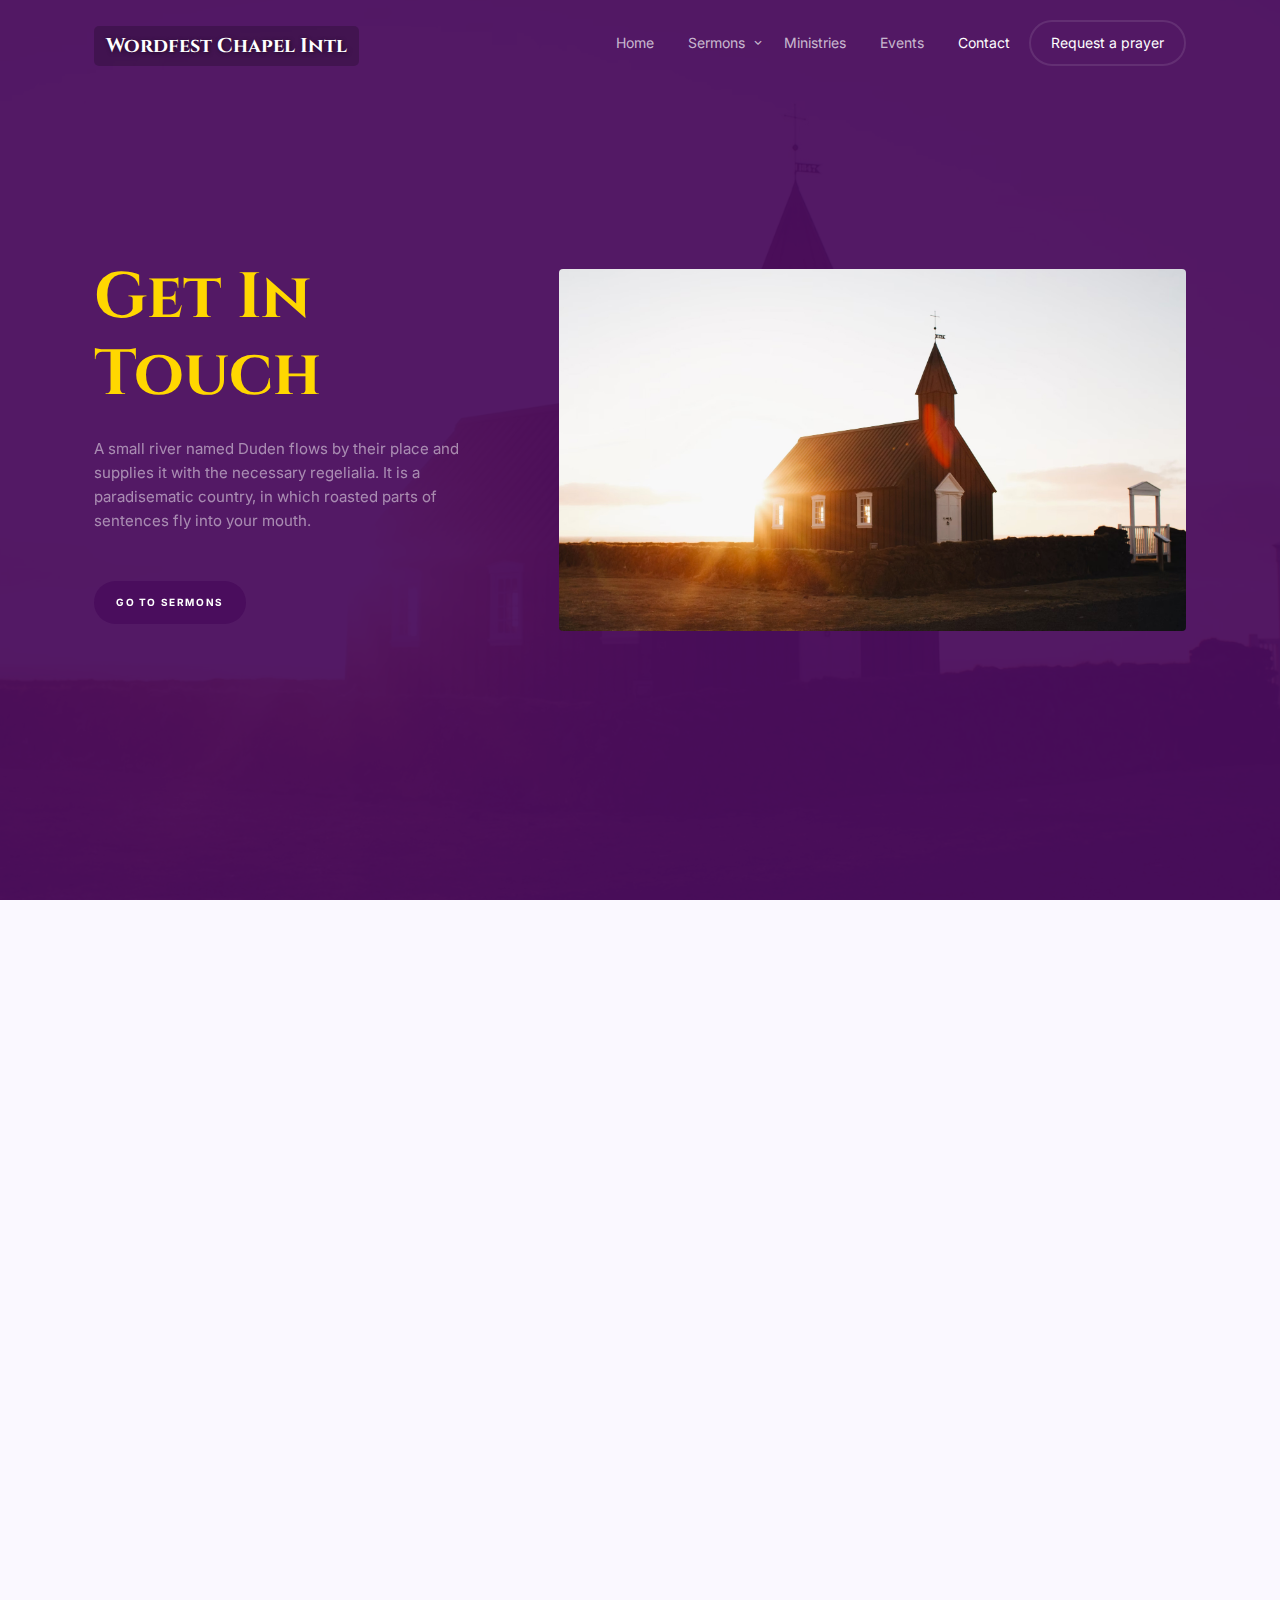
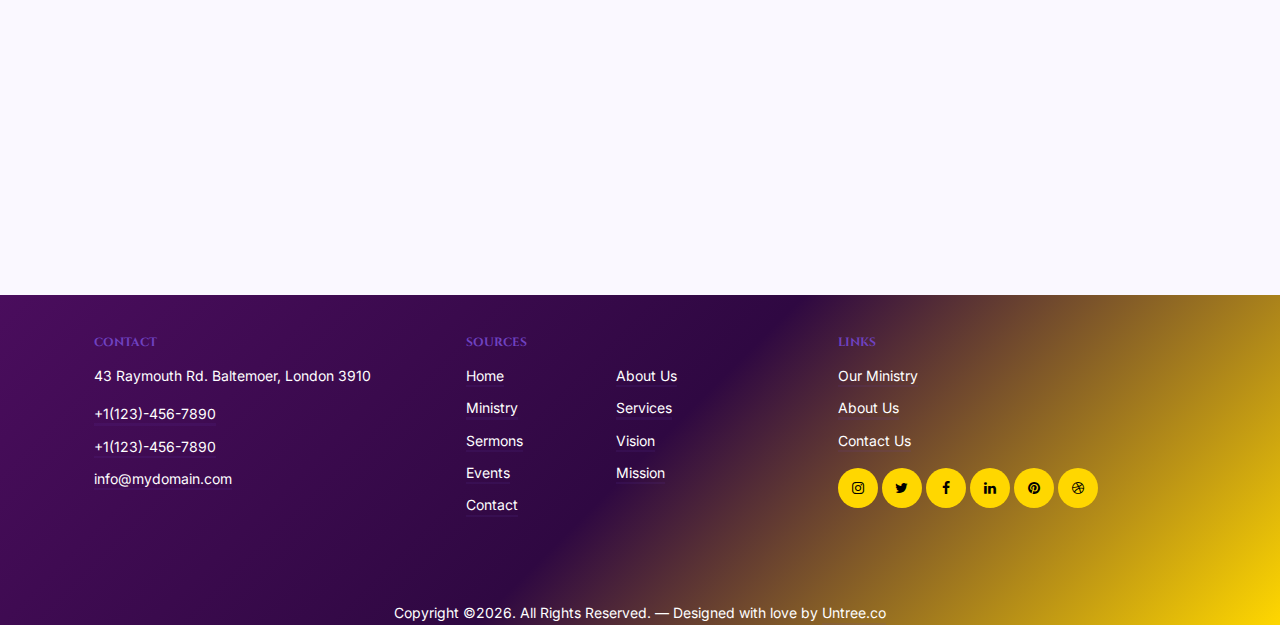
<file: contact.html>
<!doctype html>
<html lang="en">
<head>
	<!-- Required meta tags -->
	<meta charset="utf-8">
	<meta name="viewport" content="width=device-width, initial-scale=1">
	
	<meta name="author" content="Untree.co">
	<link rel="apple-touch-icon" sizes="180x180" href="images/favicon_io/apple-touch-icon.png">
	<link rel="icon" type="image/png" sizes="32x32" href="images/favicon_io/favicon-32x32.png">
	<link rel="icon" type="image/png" sizes="16x16" href="images/favicon_io/favicon-16x16.png">
	<link rel="manifest" href="images/favicon_io/site.webmanifest">

	<meta name="description" content="" />
	<meta name="keywords" content="bootstrap, bootstrap5" />
	

	<link rel="preconnect" href="https://fonts.googleapis.com">
	<link rel="preconnect" href="https://fonts.gstatic.com" crossorigin>
	<link href="https://fonts.googleapis.com/css2?family=Cinzel:wght@400;600&family=Inter&display=swap" rel="stylesheet">


	<link rel="stylesheet" href="fonts/icomoon/style.css">
	<link rel="stylesheet" href="fonts/flaticon/font/flaticon.css">

	<link rel="stylesheet" href="css/bootstrap.css">
	<link rel="stylesheet" href="css/tiny-slider.css">
	<link rel="stylesheet" href="css/glightbox.min.css">
	<link rel="stylesheet" href="css/aos.css">
	<link rel="stylesheet" href="css/style.css">

	<title>Wordfest Chapel Intl</title>
</head>
<body>

	<div class="site-mobile-menu site-navbar-target">
		<div class="site-mobile-menu-header">
			<div class="site-mobile-menu-close">
				<span class="icofont-close js-menu-toggle"></span>
			</div>
		</div>
		<div class="site-mobile-menu-body"></div>
	</div>

	<nav class="site-nav">
		<div class="container">
			<div class="site-navigation">
				<a href="index.html" class="logo m-0 float-left">Wordfest Chapel Intl</a>

				<ul class="js-clone-nav d-none d-lg-inline-block text-start site-menu float-end">
					<li><a href="index.html">Home</a></li>
					<li class="has-children">
						<a href="sermons.html">Sermons</a>
						<ul class="dropdown">
							<li><a href="sermons.html">Sermons</a></li>
							<li><a href="sermon-single.html">Sermons Single</a></li>
							<li class="has-children">
								<a href="#">Dropdown</a>
								<ul class="dropdown">
									<li><a href="#">Sub Menu One</a></li>
									<li><a href="#">Sub Menu Two</a></li>
									<li><a href="#">Sub Menu Three</a></li>
								</ul>
							</li>
						</ul>
					</li>
					<li><a href="ministry.html">Ministries</a></li>
					<li><a href="events.html">Events</a></li>
					<li class="active"><a href="contact.html">Contact</a></li>
					<li class="cta-button"><a href="contact.html">Request a prayer</a></li>
				</ul>

				

				<a href="#" class="burger ms-auto float-end site-menu-toggle js-menu-toggle d-inline-block d-lg-none light" data-toggle="collapse" data-target="#main-navbar">
					<span></span>
				</a>

				
			</div>
		</div>
	</nav>
	
	<div class="hero overlay" style="background-image: url('images/landscape-1.jpg'); ">
		<div class="container">
			<div class="row align-items-center justify-content-between">
				<div class="col-lg-5 me-auto text-start pe-lg-5">
					<div class="intro-text">
						<div class="mb-4"> 
							<h1 data-aos="fade-left" class="hero-heading">Get In Touch</h1>
						</div>
						<div class="">
							<p class="mb-5 opacity-5" data-aos="fade-left" data-aos-delay="200">A small river named Duden flows by their place and supplies it with the necessary regelialia. It is a paradisematic country, in which roasted parts of sentences fly into your mouth.</p>
							<p data-aos="fade-left" data-aos-delay="300"><a href="#" class="btn btn-primary">Go to sermons</a></p>
						</div>
					</div>
				</div>

				<div class="col-lg-7" data-aos="fade-left">
					<img src="images/landscape-1.jpg" alt="Contact Us" class="img-fluid rounded">
				</div>
			</div>
		</div>
	</div>

	<div class="container py-5" id="contact-section">
		<div class="row mb-5">
			<div class="col-lg-6"  data-aos="fade-up" data-aos-delay="0">
				<div class="heading-wrap">
					<h2 class="heading">Get In Touch</h2>
				</div>


			</div>

		</div>
		
		<div class="row">
			<div class="col-lg-6 mb-5 mb-lg-0"  data-aos="fade-up" data-aos-delay="100">
				<form class="contact-form">
					<div class="row">
						<div class="col-6">
							<div class="mb-3">
								<label class="text-black" for="fname">First name</label>
								<input type="text" class="form-control" id="fname">
							</div>
						</div>
						<div class="col-6">
							<div class="mb-3">
								<label class="text-black" for="lname">Last name</label>
								<input type="text" class="form-control" id="lname">
							</div>
						</div>
					</div>
					<div class="mb-3">
						<label class="text-black" for="email">Email address</label>
						<input type="email" class="form-control" id="email">
					</div>

					<div class="mb-3">
						<label class="text-black" for="message">Message</label>
						<textarea name="" class="form-control" id="message" cols="30" rows="5"></textarea>
					</div>

					<button type="submit" class="btn btn-primary">Send Message</button>
				</form>
			</div>
			<div class="col-lg-5 ml-auto"  data-aos="fade-up" data-aos-delay="200">
				<div class="quick-contact-item d-flex align-items-center mb-4">
					<span class="icon-home"></span>
					<address class="text">
						X39G+739 2 Minute walk from Thika KRA Roundabout towards Bullys, Thika
					</address>
				</div>
				<div class="quick-contact-item d-flex align-items-center mb-4">
					<span class="icon-phone"></span>
					<address class="text">
						0702 497387
					</address>
				</div>
				<div class="quick-contact-item d-flex align-items-center mb-4">
					<span class="icon-envelope"></span>
					<address class="text">
						@info@mydomain.com
					</address>
				</div>
			</div>
		</div>
	</div>


	<div id="map">
		<iframe src="https://www.google.com/maps/embed?pb=!1m18!1m12!1m3!1d4263.740639795807!2d-74.17364760599528!3d40.917497609740195!2m3!1f0!2f0!3f0!3m2!1i1024!2i768!4f13.1!3m3!1m2!1s0x89c2fdcb3088f637%3A0xd6a71bd6813b7c40!2sPaterson%20City%20Hall!5e0!3m2!1sen!2sph!4v1597647087983!5m2!1sen!2sph" frameborder="0" style="border:0;" allowfullscreen="" aria-hidden="false" tabindex="0"></iframe>
	</div>




	<div class="site-footer bg-white">
		<div class="container">
			<div class="row">
				<div class="col-lg-4">
					<div class="widget">
						<h3>Contact</h3>
						<address>43 Raymouth Rd. Baltemoer, London 3910</address>
						<ul class="list-unstyled links">
							<li><a href="tel://11234567890">+1(123)-456-7890</a></li>
							<li><a href="tel://11234567890">+1(123)-456-7890</a></li>
							<li><a href="mailto:info@mydomain.com">info@mydomain.com</a></li>
						</ul>
					</div> <!-- /.widget -->
				</div> <!-- /.col-lg-4 -->
				<div class="col-lg-4">
					<div class="widget">
						<h3>Sources</h3>
						<ul class="list-unstyled float-start links">
							<li><a href="index.html">Home</a></li>
							<li><a href="ministry.html">Ministry</a></li>
							<li><a href="sermons.html">Sermons</a></li>
							<li><a href="events.html">Events</a></li>
							<li><a href="contact.html">Contact</a></li>
						</ul>
						<ul class="list-unstyled float-start links">
							<li><a href="index.html#about">About Us</a></li>
							<li><a href="#services">Services</a></li>
							<li><a href="#vision">Vision</a></li>
							<li><a href="#mission">Mission</a></li>
						</ul>
					</div> <!-- /.widget -->
				</div> <!-- /.col-lg-4 -->
				<div class="col-lg-4">
					<div class="widget">
						<h3>Links</h3>
						<ul class="list-unstyled links">
							<li><a href="ministry.html">Our Ministry</a></li>
							<li><a href="index.html#about">About Us</a></li>
							<li><a href="contact.html">Contact Us</a></li>
						</ul>

						<ul class="list-unstyled social">
							<li><a href="#"><span class="icon-instagram"></span></a></li>
							<li><a href="#"><span class="icon-twitter"></span></a></li>
							<li><a href="#"><span class="icon-facebook"></span></a></li>
							<li><a href="#"><span class="icon-linkedin"></span></a></li>
							<li><a href="#"><span class="icon-pinterest"></span></a></li>
							<li><a href="#"><span class="icon-dribbble"></span></a></li>
						</ul>
					</div> <!-- /.widget -->
				</div> <!-- /.col-lg-4 -->
			</div> <!-- /.row -->

			<div class="row mt-5">
				<div class="col-12 text-center">
					<p class="mb-0">Copyright &copy;<script>document.write(new Date().getFullYear());</script>. All Rights Reserved. &mdash; Designed with love by <a href="https://untree.co">Untree.co</a> <!-- License information: https://untree.co/license/ -->
					</p>
				</div>
			</div>
		</div> <!-- /.container -->
	</div> <!-- /.site-footer -->

	<!-- Preloader -->
	<div id="overlayer"></div>
	<div class="loader">
		<div class="spinner-border text-primary" role="status">
			<span class="visually-hidden">Loading...</span>
		</div>
	</div>




	<script src="js/bootstrap.bundle.min.js"></script>
	<script src="js/tiny-slider.js"></script>
	<script src="js/glightbox.min.js"></script>
	<script src="js/aos.js"></script>
	<script src="js/navbar.js"></script>
	<script src="js/counter.js"></script>
	<script src="js/custom.js"></script>
	<script src="js/go-to-top.js"></script>

	<!-- Go to Top Button -->
	<button id="goToTop" class="go-to-top" title="Go to top">
		<i class="icon-arrow-up"></i>
	</button>

</body>
</html>
</file>
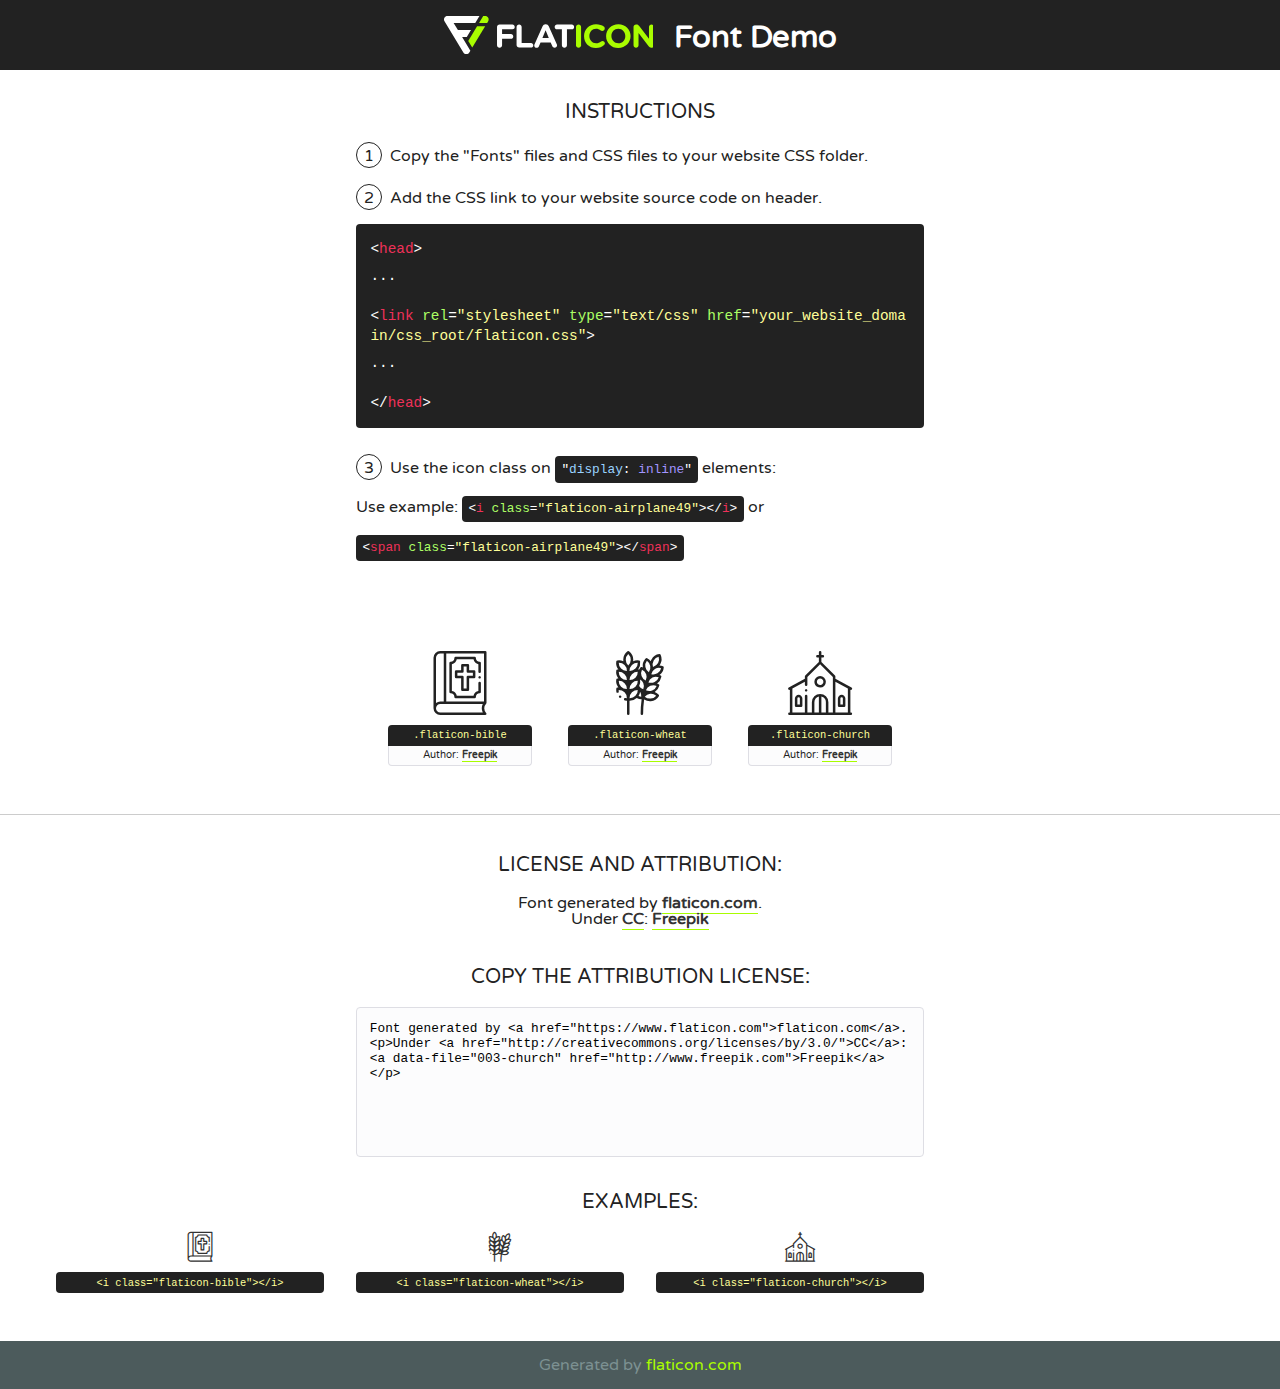
<file: fonts/flaticon/font/flaticon.html>
<!DOCTYPE html>
<!--
  Flaticon icon font: Flaticon
  Creation date: 17/12/2020 14:06
-->
<html>
<!DOCTYPE html>
<html>

<head>
    <title>Flaticon WebFont</title>
    <link href="http://fonts.googleapis.com/css?family=Varela+Round" rel="stylesheet" type="text/css" />
    <link rel="stylesheet" type="text/css" href="flaticon.css">
    <meta charset="UTF-8">
    <style>
    html, body, div, span, applet, object, iframe,
    h1, h2, h3, h4, h5, h6, p, blockquote, pre,
    a, abbr, acronym, address, big, cite, code,
    del, dfn, em, img, ins, kbd, q, s, samp,
    small, strike, strong, sub, sup, tt, var,
    b, u, i, center,
    dl, dt, dd, ol, ul, li,
    fieldset, form, label, legend,
    table, caption, tbody, tfoot, thead, tr, th, td,
    article, aside, canvas, details, embed, 
    figure, figcaption, footer, header, hgroup, 
    menu, nav, output, ruby, section, summary,
    time, mark, audio, video {
        margin: 0;
        padding: 0;
        border: 0;
        font-size: 100%;
        font: inherit;
        vertical-align: baseline;
    }
    /* HTML5 display-role reset for older browsers */
    article, aside, details, figcaption, figure, 
    footer, header, hgroup, menu, nav, section {
        display: block;
    }
    body {
        line-height: 1;
    }
    ol, ul {
        list-style: none;
    }
    blockquote, q {
        quotes: none;
    }
    blockquote:before, blockquote:after,
    q:before, q:after {
        content: '';
        content: none;
    }
    table {
        border-collapse: collapse;
        border-spacing: 0;
    }
    body {
        font-family: 'Varela Round', Helvetica, Arial, sans-serif;
        font-size: 16px;
        color: #222;
    }
    a {
        color: #333;
        border-bottom: 1px solid #a9fd00;
        font-weight: bold;
        text-decoration: none;
    }
    * {
        -moz-box-sizing: border-box;
        -webkit-box-sizing: border-box;
        box-sizing: border-box;
        margin: 0;
        padding: 0;
    }
    [class^="flaticon-"]:before, [class*=" flaticon-"]:before, [class^="flaticon-"]:after, [class*=" flaticon-"]:after {
        font-family: Flaticon;
        font-size: 30px;
        font-style: normal;
        margin-left: 20px;
        color: #333;
    }
    .wrapper {
        max-width: 600px;
        margin: auto;
        padding: 0 1em;
    }
    .title {
        font-size: 1.25em;
        text-align: center;
        margin-bottom: 1em;
        text-transform: uppercase;
    }
    header {
        text-align: center;
        background-color: #222;
        color: #fff;
        padding: 1em;
    }
    header .logo {
        width: 210px;
        height: 38px;
        display: inline-block;
        vertical-align: middle;
        margin-right: 1em;
        border: none;
    }
    header strong {
        font-size: 1.95em;
        font-weight: bold;
        vertical-align: middle;
        margin-top: 5px;
        display: inline-block;
    }
    .demo {
        margin: 2em auto;
        line-height: 1.25em;
    }
    .demo ul li {
        margin-bottom: 1em;
    }
    .demo ul li .num {
        color: #222;
        border-radius: 20px;
        display: inline-block;
        width: 26px;
        padding: 3px;
        height: 26px;
        text-align: center;
        margin-right: 0.5em;
        border: 1px solid #222;
    }
    .demo ul li code {
        background-color: #222;
        border-radius: 4px;
        padding: 0.25em 0.5em;
        display: inline-block;
        color: #fff;
        font-family: Consolas,Monaco,Lucida Console,Liberation Mono,DejaVu Sans Mono,Bitstream Vera Sans Mono,Courier New, monospace;
        font-weight: lighter;
        margin-top: 1em;
        font-size: 0.8em;
        word-break: break-all;
    }
    .demo ul li code.big {
        padding: 1em;
        font-size: 0.9em;
    }
    .demo ul li code .red {
        color: #EF3159;
    }
    .demo ul li code .green {
        color: #ACFF65;
    }
    .demo ul li code .yellow {
        color: #FFFF99;
    }
    .demo ul li code .blue {
        color: #99D3FF;
    }
    .demo ul li code .purple {
        color: #A295FF;
    }
    .demo ul li code .dots {
        margin-top: 0.5em;
        display: block;
    }
    #glyphs {
        border-bottom: 1px solid #ccc;
        padding: 2em 0;
        text-align: center;
    }
    .glyph {
        display: inline-block;
        width: 9em;
        margin: 1em;
        text-align: center;
        vertical-align: top;
        background: #FFF;
    }
    .glyph .glyph-icon {
        padding: 10px;
        display: block;
        font-family:"Flaticon";
        font-size: 64px;
        line-height: 1;
    }
    .glyph .glyph-icon:before {
        font-size: 64px;
        color: #222;
        margin-left: 0;
    }
    .class-name {
        font-size: 0.65em;
        background-color: #222;
        color: #fff;
        border-radius: 4px 4px 0 0;
        padding: 0.5em;
        color: #FFFF99;
        font-family: Consolas,Monaco,Lucida Console,Liberation Mono,DejaVu Sans Mono,Bitstream Vera Sans Mono,Courier New, monospace;
    }
    .author-name {
        font-size: 0.6em;
        background-color: #fcfcfd;
        border: 1px solid #DEDEE4;
        border-top: 0;
        border-radius: 0 0 4px 4px;
        padding: 0.5em;
    }
    .class-name:last-child {
        font-size: 10px;
        color:#888;
    }
    .class-name:last-child a {
        font-size: 10px;
        color:#555;
    }
    .class-name:last-child a:hover {
        color:#a9fd00;
    }
    .glyph > input {
        display: block;
        width: 100px;
        margin: 5px auto;
        text-align: center;
        font-size: 12px;
        cursor: text;
    }
    .glyph > input.icon-input {
        font-family:"Flaticon";
        font-size: 16px;
        margin-bottom: 10px;
    }
    .attribution .title {
        margin-top: 2em;
    }
    .attribution textarea {
        background-color: #fcfcfd;
        padding: 1em;
        border: none;
        box-shadow: none;
        border: 1px solid #DEDEE4;
        border-radius: 4px;
        resize: none;
        width: 100%;
        height: 150px;
        font-size: 0.8em;
        font-family: Consolas,Monaco,Lucida Console,Liberation Mono,DejaVu Sans Mono,Bitstream Vera Sans Mono,Courier New, monospace;
        -webkit-appearance: none;
    }
    .iconsuse {
        margin: 2em auto;
        text-align: center;
        max-width: 1200px;
    }
    .iconsuse:after {
        content: '';
        display: table;
        clear: both;
    }
    .iconsuse .image {
        float: left;
        width: 25%;
        padding: 0 1em;
    }
    .iconsuse .image p {
        margin-bottom: 1em;
    }
    .iconsuse .image span {
        display: block;
        font-size: 0.65em;
        background-color: #222;
        color: #fff;
        border-radius: 4px;
        padding: 0.5em;
        color: #FFFF99;
        margin-top: 1em;
        font-family: Consolas,Monaco,Lucida Console,Liberation Mono,DejaVu Sans Mono,Bitstream Vera Sans Mono,Courier New, monospace;
    }
    #footer {
        text-align: center;
        background-color: #4C5B5C;
        color: #7c9192;
        padding: 1em;
    }
    #footer a {
        border: none;
        color: #a9fd00;
        font-weight: normal;
    }
    @media (max-width: 960px) {
        .iconsuse .image {
            width: 50%;
        }
    }
    @media (max-width: 560px) {
        .iconsuse .image {
            width: 100%;
        }
    }
    </style>
</head>

<body class="characters-off">

    <header>
        <a href="https://www.flaticon.com" target="_blank" class="logo">
            <svg version="1.1" xmlns="http://www.w3.org/2000/svg" xmlns:xlink="http://www.w3.org/1999/xlink" xmlns:a="http://ns.adobe.com/AdobeSVGViewerExtensions/3.0/" viewBox="0 0 560.875 102.036" enable-background="new 0 0 560.875 102.036" xml:space="preserve">
                <defs>
                </defs>
                <g>
                    <g class="letters">
                        <path fill="#ffffff" d="M141.596,29.675c0-3.777,2.985-6.767,6.764-6.767h34.438c3.426,0,6.15,2.728,6.15,6.15
                        c0,3.43-2.724,6.149-6.15,6.149h-27.674v13.091h23.719c3.429,0,6.151,2.724,6.151,6.15c0,3.43-2.723,6.149-6.151,6.149h-23.719
                        v17.574c0,3.773-2.986,6.761-6.764,6.761c-3.779,0-6.764-2.989-6.764-6.761V29.675z"></path>
                        <path fill="#ffffff" d="M193.844,29.149c0-3.781,2.985-6.767,6.764-6.767c3.776,0,6.763,2.985,6.763,6.767v42.957h25.039
                        c3.426,0,6.149,2.726,6.149,6.153c0,3.425-2.723,6.15-6.149,6.15h-31.802c-3.779,0-6.764-2.986-6.764-6.768V29.149z"></path>
                        <path fill="#ffffff" d="M241.891,75.71l21.438-48.407c1.492-3.341,4.215-5.357,7.906-5.357h0.792
                        c3.686,0,6.323,2.017,7.815,5.357l21.439,48.407c0.436,0.967,0.701,1.845,0.701,2.723c0,3.602-2.809,6.501-6.414,6.501
                        c-3.161,0-5.269-1.845-6.499-4.655l-4.132-9.661h-27.059l-4.301,10.102c-1.144,2.631-3.426,4.214-6.237,4.214
                        c-3.517,0-6.24-2.81-6.24-6.325C241.1,77.64,241.451,76.677,241.891,75.71z M279.932,58.666l-8.521-20.297l-8.526,20.297H279.932
                        z"></path>
                        <path fill="#ffffff" d="M314.864,35.387H301.86c-3.429,0-6.239-2.813-6.239-6.238c0-3.429,2.811-6.24,6.239-6.24h39.533
                        c3.426,0,6.237,2.811,6.237,6.24c0,3.425-2.811,6.238-6.237,6.238h-13.001v42.785c0,3.773-2.99,6.761-6.764,6.761
                        c-3.779,0-6.764-2.989-6.764-6.761V35.387z"></path>
                        <path fill="#A9FD00" d="M352.615,29.149c0-3.781,2.985-6.767,6.767-6.767c3.774,0,6.761,2.985,6.761,6.767v49.024
                        c0,3.773-2.987,6.761-6.761,6.761c-3.781,0-6.767-2.989-6.767-6.761V29.149z"></path>
                        <path fill="#A9FD00" d="M374.132,53.836v-0.179c0-17.481,13.178-31.801,32.065-31.801c9.22,0,15.459,2.458,20.557,6.238
                        c1.402,1.054,2.637,2.985,2.637,5.357c0,3.692-2.985,6.59-6.681,6.59c-1.845,0-3.071-0.702-4.044-1.319
                        c-3.776-2.813-7.729-4.393-12.562-4.393c-10.364,0-17.831,8.611-17.831,19.154v0.173c0,10.542,7.291,19.329,17.831,19.329
                        c5.715,0,9.492-1.756,13.359-4.834c1.049-0.874,2.458-1.491,4.039-1.491c3.429,0,6.325,2.813,6.325,6.236
                        c0,2.106-1.056,3.78-2.282,4.834c-5.539,4.834-12.036,7.733-21.878,7.733C387.572,85.464,374.132,71.493,374.132,53.836z"></path>
                        <path fill="#A9FD00" d="M433.009,53.836v-0.179c0-17.481,13.79-31.801,32.766-31.801c18.981,0,32.592,14.143,32.592,31.628v0.173
                        c0,17.483-13.785,31.807-32.769,31.807C446.625,85.464,433.009,71.32,433.009,53.836z M484.224,53.836v-0.179
                        c0-10.539-7.725-19.326-18.626-19.326c-10.893,0-18.449,8.611-18.449,19.154v0.173c0,10.542,7.73,19.329,18.626,19.329
                        C476.676,72.986,484.224,64.378,484.224,53.836z"></path>
                        <path fill="#A9FD00" d="M506.233,29.321c0-3.774,2.99-6.763,6.767-6.763h1.401c3.252,0,5.183,1.583,7.029,3.953l26.093,34.265
                        V29.059c0-3.692,2.99-6.677,6.681-6.677c3.683,0,6.671,2.985,6.671,6.677v48.934c0,3.78-2.987,6.765-6.764,6.765h-0.436
                        c-3.257,0-5.188-1.581-7.034-3.953l-27.056-35.492v32.944c0,3.687-2.985,6.676-6.678,6.676c-3.683,0-6.673-2.989-6.673-6.676
                        V29.321z"></path>
                    </g>
                    <g class="insignia">
                        <path fill="#ffffff" d="M48.372,56.137h12.517l11.156-18.537H37.186L25.688,18.539h57.825L94.668,0H9.271
                        C5.925,0,2.842,1.801,1.198,4.716c-1.644,2.907-1.593,6.482,0.134,9.343l50.38,83.501c1.678,2.781,4.689,4.476,7.938,4.476
                        c3.246,0,6.257-1.695,7.935-4.476l2.898-4.804L48.372,56.137z"></path>
                        <g class="i">
                            <path fill="#A9FD00" d="M93.575,18.539h0.031v0.004l21.652,0.004l2.705-4.488c1.727-2.861,1.778-6.436,0.133-9.343
                            C116.454,1.801,113.371,0,110.026,0h-5.294L93.575,18.539z"></path>
                            <polygon fill="#A9FD00" points="88.291,27.356 64.725,66.486 75.519,84.404 109.942,27.356"></polygon>
                        </g>
                    </g>
                </g>
            </svg>
        </a>
        <strong>Font Demo</strong>
    </header>


    <section class="demo wrapper">

        <p class="title">Instructions</p>

        <ul>
            <li>
                <span class="num">1</span>Copy the "Fonts" files and CSS files to your website CSS folder.
            </li>
            <li>
                <span class="num">2</span>Add the CSS link to your website source code on header.
                <code class="big">
                    &lt;<span class="red">head</span>&gt;
                    <br/><span class="dots">...</span>
                    <br/>&lt;<span class="red">link</span> <span class="green">rel</span>=<span class="yellow">"stylesheet"</span> <span class="green">type</span>=<span class="yellow">"text/css"</span> <span class="green">href</span>=<span class="yellow">"your_website_domain/css_root/flaticon.css"</span>&gt;
                    <br/><span class="dots">...</span>
                    <br/>&lt;/<span class="red">head</span>&gt;
                </code>
            </li>

            <li>
                <p>
                    <span class="num">3</span>Use the icon class on <code>"<span class="blue">display</span>:<span class="purple"> inline</span>"</code> elements:
                    <br />
                    Use example: <code>&lt;<span class="red">i</span> <span class="green">class</span>=<span class="yellow">&quot;flaticon-airplane49&quot;</span>&gt;&lt;/<span class="red">i</span>&gt;</code> or <code>&lt;<span class="red">span</span> <span class="green">class</span>=<span class="yellow">&quot;flaticon-airplane49&quot;</span>&gt;&lt;/<span class="red">span</span>&gt;</code>
            </li>
        </ul>

    </section>




   <section id="glyphs">          
    
      
        <div class="glyph"><div class="glyph-icon flaticon-bible"></div>
            <div class="class-name">.flaticon-bible</div>
            <div class="author-name">Author: <a data-file="001-bible" href="http://www.freepik.com">Freepik</a> </div> 
        </div>        
        
        <div class="glyph"><div class="glyph-icon flaticon-wheat"></div>
            <div class="class-name">.flaticon-wheat</div>
            <div class="author-name">Author: <a data-file="002-wheat" href="http://www.freepik.com">Freepik</a> </div> 
        </div>        
        
        <div class="glyph"><div class="glyph-icon flaticon-church"></div>
            <div class="class-name">.flaticon-church</div>
            <div class="author-name">Author: <a data-file="003-church" href="http://www.freepik.com">Freepik</a> </div> 
        </div>        
        

    </section>



    <section class="attribution wrapper"   style="text-align:center;">

      <div class="title">License and attribution:</div><div class="attrDiv">Font generated by <a href="https://www.flaticon.com">flaticon.com</a>. <div><p>Under <a href="http://creativecommons.org/licenses/by/3.0/">CC</a>: <a data-file="003-church" href="http://www.freepik.com">Freepik</a></p>  </div>
      </div>
      <div class="title">Copy the Attribution License:</div>

    <textarea onclick="this.focus();this.select();">Font generated by &lt;a href=&quot;https://www.flaticon.com&quot;&gt;flaticon.com&lt;/a&gt;. <p>Under <a href="http://creativecommons.org/licenses/by/3.0/">CC</a>: <a data-file="003-church" href="http://www.freepik.com">Freepik</a></p>  
     </textarea>

    </section>

    <section class="iconsuse">

          <div class="title">Examples:</div>            
             
            <div class="image">
                <p>
                    <i class="glyph-icon flaticon-bible"></i> 
                    <span>&lt;i class=&quot;flaticon-bible&quot;&gt;&lt;/i&gt;</span>
                </p>
            </div>
            
            <div class="image">
                <p>
                    <i class="glyph-icon flaticon-wheat"></i> 
                    <span>&lt;i class=&quot;flaticon-wheat&quot;&gt;&lt;/i&gt;</span>
                </p>
            </div>
            
            <div class="image">
                <p>
                    <i class="glyph-icon flaticon-church"></i> 
                    <span>&lt;i class=&quot;flaticon-church&quot;&gt;&lt;/i&gt;</span>
                </p>
            </div>
                       
        </div>
                            
    </section>

<div id="footer">
    <div>Generated by <a href="https://www.flaticon.com">flaticon.com</a>
    </div>
</div>



</body>
</html>
</file>
<file: fonts/icomoon/style.css>
@font-face {
  font-family: 'icomoon';
  src:  url('fonts/icomoon.eot?10si43');
  src:  url('fonts/icomoon.eot?10si43#iefix') format('embedded-opentype'),
    url('fonts/icomoon.ttf?10si43') format('truetype'),
    url('fonts/icomoon.woff?10si43') format('woff'),
    url('fonts/icomoon.svg?10si43#icomoon') format('svg');
  font-weight: normal;
  font-style: normal;
}

[class^="icon-"], [class*=" icon-"] {
  /* use !important to prevent issues with browser extensions that change fonts */
  font-family: 'icomoon' !important;
  speak: none;
  font-style: normal;
  font-weight: normal;
  font-variant: normal;
  text-transform: none;
  line-height: 1;

  /* Better Font Rendering =========== */
  -webkit-font-smoothing: antialiased;
  -moz-osx-font-smoothing: grayscale;
}

.icon-asterisk:before {
  content: "\f069";
}
.icon-plus:before {
  content: "\f067";
}
.icon-question:before {
  content: "\f128";
}
.icon-minus:before {
  content: "\f068";
}
.icon-glass:before {
  content: "\f000";
}
.icon-music:before {
  content: "\f001";
}
.icon-search:before {
  content: "\f002";
}
.icon-envelope-o:before {
  content: "\f003";
}
.icon-heart:before {
  content: "\f004";
}
.icon-star:before {
  content: "\f005";
}
.icon-star-o:before {
  content: "\f006";
}
.icon-user:before {
  content: "\f007";
}
.icon-film:before {
  content: "\f008";
}
.icon-th-large:before {
  content: "\f009";
}
.icon-th:before {
  content: "\f00a";
}
.icon-th-list:before {
  content: "\f00b";
}
.icon-check:before {
  content: "\f00c";
}
.icon-close:before {
  content: "\f00d";
}
.icon-remove:before {
  content: "\f00d";
}
.icon-times:before {
  content: "\f00d";
}
.icon-search-plus:before {
  content: "\f00e";
}
.icon-search-minus:before {
  content: "\f010";
}
.icon-power-off:before {
  content: "\f011";
}
.icon-signal:before {
  content: "\f012";
}
.icon-cog:before {
  content: "\f013";
}
.icon-gear:before {
  content: "\f013";
}
.icon-trash-o:before {
  content: "\f014";
}
.icon-home:before {
  content: "\f015";
}
.icon-file-o:before {
  content: "\f016";
}
.icon-clock-o:before {
  content: "\f017";
}
.icon-road:before {
  content: "\f018";
}
.icon-download:before {
  content: "\f019";
}
.icon-arrow-circle-o-down:before {
  content: "\f01a";
}
.icon-arrow-circle-o-up:before {
  content: "\f01b";
}
.icon-inbox:before {
  content: "\f01c";
}
.icon-play-circle-o:before {
  content: "\f01d";
}
.icon-repeat:before {
  content: "\f01e";
}
.icon-rotate-right:before {
  content: "\f01e";
}
.icon-refresh:before {
  content: "\f021";
}
.icon-list-alt:before {
  content: "\f022";
}
.icon-lock:before {
  content: "\f023";
}
.icon-flag:before {
  content: "\f024";
}
.icon-headphones:before {
  content: "\f025";
}
.icon-volume-off:before {
  content: "\f026";
}
.icon-volume-down:before {
  content: "\f027";
}
.icon-volume-up:before {
  content: "\f028";
}
.icon-qrcode:before {
  content: "\f029";
}
.icon-barcode:before {
  content: "\f02a";
}
.icon-tag:before {
  content: "\f02b";
}
.icon-tags:before {
  content: "\f02c";
}
.icon-book:before {
  content: "\f02d";
}
.icon-bookmark:before {
  content: "\f02e";
}
.icon-print:before {
  content: "\f02f";
}
.icon-camera:before {
  content: "\f030";
}
.icon-font:before {
  content: "\f031";
}
.icon-bold:before {
  content: "\f032";
}
.icon-italic:before {
  content: "\f033";
}
.icon-text-height:before {
  content: "\f034";
}
.icon-text-width:before {
  content: "\f035";
}
.icon-align-left:before {
  content: "\f036";
}
.icon-align-center:before {
  content: "\f037";
}
.icon-align-right:before {
  content: "\f038";
}
.icon-align-justify:before {
  content: "\f039";
}
.icon-list:before {
  content: "\f03a";
}
.icon-dedent:before {
  content: "\f03b";
}
.icon-outdent:before {
  content: "\f03b";
}
.icon-indent:before {
  content: "\f03c";
}
.icon-video-camera:before {
  content: "\f03d";
}
.icon-image:before {
  content: "\f03e";
}
.icon-photo:before {
  content: "\f03e";
}
.icon-picture-o:before {
  content: "\f03e";
}
.icon-pencil:before {
  content: "\f040";
}
.icon-map-marker:before {
  content: "\f041";
}
.icon-adjust:before {
  content: "\f042";
}
.icon-tint:before {
  content: "\f043";
}
.icon-edit:before {
  content: "\f044";
}
.icon-pencil-square-o:before {
  content: "\f044";
}
.icon-share-square-o:before {
  content: "\f045";
}
.icon-check-square-o:before {
  content: "\f046";
}
.icon-arrows:before {
  content: "\f047";
}
.icon-step-backward:before {
  content: "\f048";
}
.icon-fast-backward:before {
  content: "\f049";
}
.icon-backward:before {
  content: "\f04a";
}
.icon-play:before {
  content: "\f04b";
}
.icon-pause:before {
  content: "\f04c";
}
.icon-stop:before {
  content: "\f04d";
}
.icon-forward:before {
  content: "\f04e";
}
.icon-fast-forward:before {
  content: "\f050";
}
.icon-step-forward:before {
  content: "\f051";
}
.icon-eject:before {
  content: "\f052";
}
.icon-chevron-left:before {
  content: "\f053";
}
.icon-chevron-right:before {
  content: "\f054";
}
.icon-plus-circle:before {
  content: "\f055";
}
.icon-minus-circle:before {
  content: "\f056";
}
.icon-times-circle:before {
  content: "\f057";
}
.icon-check-circle:before {
  content: "\f058";
}
.icon-question-circle:before {
  content: "\f059";
}
.icon-info-circle:before {
  content: "\f05a";
}
.icon-crosshairs:before {
  content: "\f05b";
}
.icon-times-circle-o:before {
  content: "\f05c";
}
.icon-check-circle-o:before {
  content: "\f05d";
}
.icon-ban:before {
  content: "\f05e";
}
.icon-arrow-left:before {
  content: "\f060";
}
.icon-arrow-right:before {
  content: "\f061";
}
.icon-arrow-up:before {
  content: "\f062";
}
.icon-arrow-down:before {
  content: "\f063";
}
.icon-mail-forward:before {
  content: "\f064";
}
.icon-share:before {
  content: "\f064";
}
.icon-expand:before {
  content: "\f065";
}
.icon-compress:before {
  content: "\f066";
}
.icon-exclamation-circle:before {
  content: "\f06a";
}
.icon-gift:before {
  content: "\f06b";
}
.icon-leaf:before {
  content: "\f06c";
}
.icon-fire:before {
  content: "\f06d";
}
.icon-eye:before {
  content: "\f06e";
}
.icon-eye-slash:before {
  content: "\f070";
}
.icon-exclamation-triangle:before {
  content: "\f071";
}
.icon-warning:before {
  content: "\f071";
}
.icon-plane:before {
  content: "\f072";
}
.icon-calendar:before {
  content: "\f073";
}
.icon-random:before {
  content: "\f074";
}
.icon-comment:before {
  content: "\f075";
}
.icon-magnet:before {
  content: "\f076";
}
.icon-chevron-up:before {
  content: "\f077";
}
.icon-chevron-down:before {
  content: "\f078";
}
.icon-retweet:before {
  content: "\f079";
}
.icon-shopping-cart:before {
  content: "\f07a";
}
.icon-folder:before {
  content: "\f07b";
}
.icon-folder-open:before {
  content: "\f07c";
}
.icon-arrows-v:before {
  content: "\f07d";
}
.icon-arrows-h:before {
  content: "\f07e";
}
.icon-bar-chart:before {
  content: "\f080";
}
.icon-bar-chart-o:before {
  content: "\f080";
}
.icon-twitter-square:before {
  content: "\f081";
}
.icon-facebook-square:before {
  content: "\f082";
}
.icon-camera-retro:before {
  content: "\f083";
}
.icon-key:before {
  content: "\f084";
}
.icon-cogs:before {
  content: "\f085";
}
.icon-gears:before {
  content: "\f085";
}
.icon-comments:before {
  content: "\f086";
}
.icon-thumbs-o-up:before {
  content: "\f087";
}
.icon-thumbs-o-down:before {
  content: "\f088";
}
.icon-star-half:before {
  content: "\f089";
}
.icon-heart-o:before {
  content: "\f08a";
}
.icon-sign-out:before {
  content: "\f08b";
}
.icon-linkedin-square:before {
  content: "\f08c";
}
.icon-thumb-tack:before {
  content: "\f08d";
}
.icon-external-link:before {
  content: "\f08e";
}
.icon-sign-in:before {
  content: "\f090";
}
.icon-trophy:before {
  content: "\f091";
}
.icon-github-square:before {
  content: "\f092";
}
.icon-upload:before {
  content: "\f093";
}
.icon-lemon-o:before {
  content: "\f094";
}
.icon-phone:before {
  content: "\f095";
}
.icon-square-o:before {
  content: "\f096";
}
.icon-bookmark-o:before {
  content: "\f097";
}
.icon-phone-square:before {
  content: "\f098";
}
.icon-twitter:before {
  content: "\f099";
}
.icon-facebook:before {
  content: "\f09a";
}
.icon-facebook-f:before {
  content: "\f09a";
}
.icon-github:before {
  content: "\f09b";
}
.icon-unlock:before {
  content: "\f09c";
}
.icon-credit-card:before {
  content: "\f09d";
}
.icon-feed:before {
  content: "\f09e";
}
.icon-rss:before {
  content: "\f09e";
}
.icon-hdd-o:before {
  content: "\f0a0";
}
.icon-bullhorn:before {
  content: "\f0a1";
}
.icon-bell-o:before {
  content: "\f0a2";
}
.icon-certificate:before {
  content: "\f0a3";
}
.icon-hand-o-right:before {
  content: "\f0a4";
}
.icon-hand-o-left:before {
  content: "\f0a5";
}
.icon-hand-o-up:before {
  content: "\f0a6";
}
.icon-hand-o-down:before {
  content: "\f0a7";
}
.icon-arrow-circle-left:before {
  content: "\f0a8";
}
.icon-arrow-circle-right:before {
  content: "\f0a9";
}
.icon-arrow-circle-up:before {
  content: "\f0aa";
}
.icon-arrow-circle-down:before {
  content: "\f0ab";
}
.icon-globe:before {
  content: "\f0ac";
}
.icon-wrench:before {
  content: "\f0ad";
}
.icon-tasks:before {
  content: "\f0ae";
}
.icon-filter:before {
  content: "\f0b0";
}
.icon-briefcase:before {
  content: "\f0b1";
}
.icon-arrows-alt:before {
  content: "\f0b2";
}
.icon-group:before {
  content: "\f0c0";
}
.icon-users:before {
  content: "\f0c0";
}
.icon-chain:before {
  content: "\f0c1";
}
.icon-link:before {
  content: "\f0c1";
}
.icon-cloud:before {
  content: "\f0c2";
}
.icon-flask:before {
  content: "\f0c3";
}
.icon-cut:before {
  content: "\f0c4";
}
.icon-scissors:before {
  content: "\f0c4";
}
.icon-copy:before {
  content: "\f0c5";
}
.icon-files-o:before {
  content: "\f0c5";
}
.icon-paperclip:before {
  content: "\f0c6";
}
.icon-floppy-o:before {
  content: "\f0c7";
}
.icon-save:before {
  content: "\f0c7";
}
.icon-square:before {
  content: "\f0c8";
}
.icon-bars:before {
  content: "\f0c9";
}
.icon-navicon:before {
  content: "\f0c9";
}
.icon-reorder:before {
  content: "\f0c9";
}
.icon-list-ul:before {
  content: "\f0ca";
}
.icon-list-ol:before {
  content: "\f0cb";
}
.icon-strikethrough:before {
  content: "\f0cc";
}
.icon-underline:before {
  content: "\f0cd";
}
.icon-table:before {
  content: "\f0ce";
}
.icon-magic:before {
  content: "\f0d0";
}
.icon-truck:before {
  content: "\f0d1";
}
.icon-pinterest:before {
  content: "\f0d2";
}
.icon-pinterest-square:before {
  content: "\f0d3";
}
.icon-google-plus-square:before {
  content: "\f0d4";
}
.icon-google-plus:before {
  content: "\f0d5";
}
.icon-money:before {
  content: "\f0d6";
}
.icon-caret-down:before {
  content: "\f0d7";
}
.icon-caret-up:before {
  content: "\f0d8";
}
.icon-caret-left:before {
  content: "\f0d9";
}
.icon-caret-right:before {
  content: "\f0da";
}
.icon-columns:before {
  content: "\f0db";
}
.icon-sort:before {
  content: "\f0dc";
}
.icon-unsorted:before {
  content: "\f0dc";
}
.icon-sort-desc:before {
  content: "\f0dd";
}
.icon-sort-down:before {
  content: "\f0dd";
}
.icon-sort-asc:before {
  content: "\f0de";
}
.icon-sort-up:before {
  content: "\f0de";
}
.icon-envelope:before {
  content: "\f0e0";
}
.icon-linkedin:before {
  content: "\f0e1";
}
.icon-rotate-left:before {
  content: "\f0e2";
}
.icon-undo:before {
  content: "\f0e2";
}
.icon-gavel:before {
  content: "\f0e3";
}
.icon-legal:before {
  content: "\f0e3";
}
.icon-dashboard:before {
  content: "\f0e4";
}
.icon-tachometer:before {
  content: "\f0e4";
}
.icon-comment-o:before {
  content: "\f0e5";
}
.icon-comments-o:before {
  content: "\f0e6";
}
.icon-bolt:before {
  content: "\f0e7";
}
.icon-flash:before {
  content: "\f0e7";
}
.icon-sitemap:before {
  content: "\f0e8";
}
.icon-umbrella:before {
  content: "\f0e9";
}
.icon-clipboard:before {
  content: "\f0ea";
}
.icon-paste:before {
  content: "\f0ea";
}
.icon-lightbulb-o:before {
  content: "\f0eb";
}
.icon-exchange:before {
  content: "\f0ec";
}
.icon-cloud-download:before {
  content: "\f0ed";
}
.icon-cloud-upload:before {
  content: "\f0ee";
}
.icon-user-md:before {
  content: "\f0f0";
}
.icon-stethoscope:before {
  content: "\f0f1";
}
.icon-suitcase:before {
  content: "\f0f2";
}
.icon-bell:before {
  content: "\f0f3";
}
.icon-coffee:before {
  content: "\f0f4";
}
.icon-cutlery:before {
  content: "\f0f5";
}
.icon-file-text-o:before {
  content: "\f0f6";
}
.icon-building-o:before {
  content: "\f0f7";
}
.icon-hospital-o:before {
  content: "\f0f8";
}
.icon-ambulance:before {
  content: "\f0f9";
}
.icon-medkit:before {
  content: "\f0fa";
}
.icon-fighter-jet:before {
  content: "\f0fb";
}
.icon-beer:before {
  content: "\f0fc";
}
.icon-h-square:before {
  content: "\f0fd";
}
.icon-plus-square:before {
  content: "\f0fe";
}
.icon-angle-double-left:before {
  content: "\f100";
}
.icon-angle-double-right:before {
  content: "\f101";
}
.icon-angle-double-up:before {
  content: "\f102";
}
.icon-angle-double-down:before {
  content: "\f103";
}
.icon-angle-left:before {
  content: "\f104";
}
.icon-angle-right:before {
  content: "\f105";
}
.icon-angle-up:before {
  content: "\f106";
}
.icon-angle-down:before {
  content: "\f107";
}
.icon-desktop:before {
  content: "\f108";
}
.icon-laptop:before {
  content: "\f109";
}
.icon-tablet:before {
  content: "\f10a";
}
.icon-mobile:before {
  content: "\f10b";
}
.icon-mobile-phone:before {
  content: "\f10b";
}
.icon-circle-o:before {
  content: "\f10c";
}
.icon-quote-left:before {
  content: "\f10d";
}
.icon-quote-right:before {
  content: "\f10e";
}
.icon-spinner:before {
  content: "\f110";
}
.icon-circle:before {
  content: "\f111";
}
.icon-mail-reply:before {
  content: "\f112";
}
.icon-reply:before {
  content: "\f112";
}
.icon-github-alt:before {
  content: "\f113";
}
.icon-folder-o:before {
  content: "\f114";
}
.icon-folder-open-o:before {
  content: "\f115";
}
.icon-smile-o:before {
  content: "\f118";
}
.icon-frown-o:before {
  content: "\f119";
}
.icon-meh-o:before {
  content: "\f11a";
}
.icon-gamepad:before {
  content: "\f11b";
}
.icon-keyboard-o:before {
  content: "\f11c";
}
.icon-flag-o:before {
  content: "\f11d";
}
.icon-flag-checkered:before {
  content: "\f11e";
}
.icon-terminal:before {
  content: "\f120";
}
.icon-code:before {
  content: "\f121";
}
.icon-mail-reply-all:before {
  content: "\f122";
}
.icon-reply-all:before {
  content: "\f122";
}
.icon-star-half-empty:before {
  content: "\f123";
}
.icon-star-half-full:before {
  content: "\f123";
}
.icon-star-half-o:before {
  content: "\f123";
}
.icon-location-arrow:before {
  content: "\f124";
}
.icon-crop:before {
  content: "\f125";
}
.icon-code-fork:before {
  content: "\f126";
}
.icon-chain-broken:before {
  content: "\f127";
}
.icon-unlink:before {
  content: "\f127";
}
.icon-info:before {
  content: "\f129";
}
.icon-exclamation:before {
  content: "\f12a";
}
.icon-superscript:before {
  content: "\f12b";
}
.icon-subscript:before {
  content: "\f12c";
}
.icon-eraser:before {
  content: "\f12d";
}
.icon-puzzle-piece:before {
  content: "\f12e";
}
.icon-microphone:before {
  content: "\f130";
}
.icon-microphone-slash:before {
  content: "\f131";
}
.icon-shield:before {
  content: "\f132";
}
.icon-calendar-o:before {
  content: "\f133";
}
.icon-fire-extinguisher:before {
  content: "\f134";
}
.icon-rocket:before {
  content: "\f135";
}
.icon-maxcdn:before {
  content: "\f136";
}
.icon-chevron-circle-left:before {
  content: "\f137";
}
.icon-chevron-circle-right:before {
  content: "\f138";
}
.icon-chevron-circle-up:before {
  content: "\f139";
}
.icon-chevron-circle-down:before {
  content: "\f13a";
}
.icon-html5:before {
  content: "\f13b";
}
.icon-css3:before {
  content: "\f13c";
}
.icon-anchor:before {
  content: "\f13d";
}
.icon-unlock-alt:before {
  content: "\f13e";
}
.icon-bullseye:before {
  content: "\f140";
}
.icon-ellipsis-h:before {
  content: "\f141";
}
.icon-ellipsis-v:before {
  content: "\f142";
}
.icon-rss-square:before {
  content: "\f143";
}
.icon-play-circle:before {
  content: "\f144";
}
.icon-ticket:before {
  content: "\f145";
}
.icon-minus-square:before {
  content: "\f146";
}
.icon-minus-square-o:before {
  content: "\f147";
}
.icon-level-up:before {
  content: "\f148";
}
.icon-level-down:before {
  content: "\f149";
}
.icon-check-square:before {
  content: "\f14a";
}
.icon-pencil-square:before {
  content: "\f14b";
}
.icon-external-link-square:before {
  content: "\f14c";
}
.icon-share-square:before {
  content: "\f14d";
}
.icon-compass:before {
  content: "\f14e";
}
.icon-caret-square-o-down:before {
  content: "\f150";
}
.icon-toggle-down:before {
  content: "\f150";
}
.icon-caret-square-o-up:before {
  content: "\f151";
}
.icon-toggle-up:before {
  content: "\f151";
}
.icon-caret-square-o-right:before {
  content: "\f152";
}
.icon-toggle-right:before {
  content: "\f152";
}
.icon-eur:before {
  content: "\f153";
}
.icon-euro:before {
  content: "\f153";
}
.icon-gbp:before {
  content: "\f154";
}
.icon-dollar:before {
  content: "\f155";
}
.icon-usd:before {
  content: "\f155";
}
.icon-inr:before {
  content: "\f156";
}
.icon-rupee:before {
  content: "\f156";
}
.icon-cny:before {
  content: "\f157";
}
.icon-jpy:before {
  content: "\f157";
}
.icon-rmb:before {
  content: "\f157";
}
.icon-yen:before {
  content: "\f157";
}
.icon-rouble:before {
  content: "\f158";
}
.icon-rub:before {
  content: "\f158";
}
.icon-ruble:before {
  content: "\f158";
}
.icon-krw:before {
  content: "\f159";
}
.icon-won:before {
  content: "\f159";
}
.icon-bitcoin:before {
  content: "\f15a";
}
.icon-btc:before {
  content: "\f15a";
}
.icon-file:before {
  content: "\f15b";
}
.icon-file-text:before {
  content: "\f15c";
}
.icon-sort-alpha-asc:before {
  content: "\f15d";
}
.icon-sort-alpha-desc:before {
  content: "\f15e";
}
.icon-sort-amount-asc:before {
  content: "\f160";
}
.icon-sort-amount-desc:before {
  content: "\f161";
}
.icon-sort-numeric-asc:before {
  content: "\f162";
}
.icon-sort-numeric-desc:before {
  content: "\f163";
}
.icon-thumbs-up:before {
  content: "\f164";
}
.icon-thumbs-down:before {
  content: "\f165";
}
.icon-youtube-square:before {
  content: "\f166";
}
.icon-youtube:before {
  content: "\f167";
}
.icon-xing:before {
  content: "\f168";
}
.icon-xing-square:before {
  content: "\f169";
}
.icon-youtube-play:before {
  content: "\f16a";
}
.icon-dropbox:before {
  content: "\f16b";
}
.icon-stack-overflow:before {
  content: "\f16c";
}
.icon-instagram:before {
  content: "\f16d";
}
.icon-flickr:before {
  content: "\f16e";
}
.icon-adn:before {
  content: "\f170";
}
.icon-bitbucket:before {
  content: "\f171";
}
.icon-bitbucket-square:before {
  content: "\f172";
}
.icon-tumblr:before {
  content: "\f173";
}
.icon-tumblr-square:before {
  content: "\f174";
}
.icon-long-arrow-down:before {
  content: "\f175";
}
.icon-long-arrow-up:before {
  content: "\f176";
}
.icon-long-arrow-left:before {
  content: "\f177";
}
.icon-long-arrow-right:before {
  content: "\f178";
}
.icon-apple:before {
  content: "\f179";
}
.icon-windows:before {
  content: "\f17a";
}
.icon-android:before {
  content: "\f17b";
}
.icon-linux:before {
  content: "\f17c";
}
.icon-dribbble:before {
  content: "\f17d";
}
.icon-skype:before {
  content: "\f17e";
}
.icon-foursquare:before {
  content: "\f180";
}
.icon-trello:before {
  content: "\f181";
}
.icon-female:before {
  content: "\f182";
}
.icon-male:before {
  content: "\f183";
}
.icon-gittip:before {
  content: "\f184";
}
.icon-gratipay:before {
  content: "\f184";
}
.icon-sun-o:before {
  content: "\f185";
}
.icon-moon-o:before {
  content: "\f186";
}
.icon-archive:before {
  content: "\f187";
}
.icon-bug:before {
  content: "\f188";
}
.icon-vk:before {
  content: "\f189";
}
.icon-weibo:before {
  content: "\f18a";
}
.icon-renren:before {
  content: "\f18b";
}
.icon-pagelines:before {
  content: "\f18c";
}
.icon-stack-exchange:before {
  content: "\f18d";
}
.icon-arrow-circle-o-right:before {
  content: "\f18e";
}
.icon-arrow-circle-o-left:before {
  content: "\f190";
}
.icon-caret-square-o-left:before {
  content: "\f191";
}
.icon-toggle-left:before {
  content: "\f191";
}
.icon-dot-circle-o:before {
  content: "\f192";
}
.icon-wheelchair:before {
  content: "\f193";
}
.icon-vimeo-square:before {
  content: "\f194";
}
.icon-try:before {
  content: "\f195";
}
.icon-turkish-lira:before {
  content: "\f195";
}
.icon-plus-square-o:before {
  content: "\f196";
}
.icon-space-shuttle:before {
  content: "\f197";
}
.icon-slack:before {
  content: "\f198";
}
.icon-envelope-square:before {
  content: "\f199";
}
.icon-wordpress:before {
  content: "\f19a";
}
.icon-openid:before {
  content: "\f19b";
}
.icon-bank:before {
  content: "\f19c";
}
.icon-institution:before {
  content: "\f19c";
}
.icon-university:before {
  content: "\f19c";
}
.icon-graduation-cap:before {
  content: "\f19d";
}
.icon-mortar-board:before {
  content: "\f19d";
}
.icon-yahoo:before {
  content: "\f19e";
}
.icon-google:before {
  content: "\f1a0";
}
.icon-reddit:before {
  content: "\f1a1";
}
.icon-reddit-square:before {
  content: "\f1a2";
}
.icon-stumbleupon-circle:before {
  content: "\f1a3";
}
.icon-stumbleupon:before {
  content: "\f1a4";
}
.icon-delicious:before {
  content: "\f1a5";
}
.icon-digg:before {
  content: "\f1a6";
}
.icon-pied-piper-pp:before {
  content: "\f1a7";
}
.icon-pied-piper-alt:before {
  content: "\f1a8";
}
.icon-drupal:before {
  content: "\f1a9";
}
.icon-joomla:before {
  content: "\f1aa";
}
.icon-language:before {
  content: "\f1ab";
}
.icon-fax:before {
  content: "\f1ac";
}
.icon-building:before {
  content: "\f1ad";
}
.icon-child:before {
  content: "\f1ae";
}
.icon-paw:before {
  content: "\f1b0";
}
.icon-spoon:before {
  content: "\f1b1";
}
.icon-cube:before {
  content: "\f1b2";
}
.icon-cubes:before {
  content: "\f1b3";
}
.icon-behance:before {
  content: "\f1b4";
}
.icon-behance-square:before {
  content: "\f1b5";
}
.icon-steam:before {
  content: "\f1b6";
}
.icon-steam-square:before {
  content: "\f1b7";
}
.icon-recycle:before {
  content: "\f1b8";
}
.icon-automobile:before {
  content: "\f1b9";
}
.icon-car:before {
  content: "\f1b9";
}
.icon-cab:before {
  content: "\f1ba";
}
.icon-taxi:before {
  content: "\f1ba";
}
.icon-tree:before {
  content: "\f1bb";
}
.icon-spotify:before {
  content: "\f1bc";
}
.icon-deviantart:before {
  content: "\f1bd";
}
.icon-soundcloud:before {
  content: "\f1be";
}
.icon-database:before {
  content: "\f1c0";
}
.icon-file-pdf-o:before {
  content: "\f1c1";
}
.icon-file-word-o:before {
  content: "\f1c2";
}
.icon-file-excel-o:before {
  content: "\f1c3";
}
.icon-file-powerpoint-o:before {
  content: "\f1c4";
}
.icon-file-image-o:before {
  content: "\f1c5";
}
.icon-file-photo-o:before {
  content: "\f1c5";
}
.icon-file-picture-o:before {
  content: "\f1c5";
}
.icon-file-archive-o:before {
  content: "\f1c6";
}
.icon-file-zip-o:before {
  content: "\f1c6";
}
.icon-file-audio-o:before {
  content: "\f1c7";
}
.icon-file-sound-o:before {
  content: "\f1c7";
}
.icon-file-movie-o:before {
  content: "\f1c8";
}
.icon-file-video-o:before {
  content: "\f1c8";
}
.icon-file-code-o:before {
  content: "\f1c9";
}
.icon-vine:before {
  content: "\f1ca";
}
.icon-codepen:before {
  content: "\f1cb";
}
.icon-jsfiddle:before {
  content: "\f1cc";
}
.icon-life-bouy:before {
  content: "\f1cd";
}
.icon-life-buoy:before {
  content: "\f1cd";
}
.icon-life-ring:before {
  content: "\f1cd";
}
.icon-life-saver:before {
  content: "\f1cd";
}
.icon-support:before {
  content: "\f1cd";
}
.icon-circle-o-notch:before {
  content: "\f1ce";
}
.icon-ra:before {
  content: "\f1d0";
}
.icon-rebel:before {
  content: "\f1d0";
}
.icon-resistance:before {
  content: "\f1d0";
}
.icon-empire:before {
  content: "\f1d1";
}
.icon-ge:before {
  content: "\f1d1";
}
.icon-git-square:before {
  content: "\f1d2";
}
.icon-git:before {
  content: "\f1d3";
}
.icon-hacker-news:before {
  content: "\f1d4";
}
.icon-y-combinator-square:before {
  content: "\f1d4";
}
.icon-yc-square:before {
  content: "\f1d4";
}
.icon-tencent-weibo:before {
  content: "\f1d5";
}
.icon-qq:before {
  content: "\f1d6";
}
.icon-wechat:before {
  content: "\f1d7";
}
.icon-weixin:before {
  content: "\f1d7";
}
.icon-paper-plane:before {
  content: "\f1d8";
}
.icon-send:before {
  content: "\f1d8";
}
.icon-paper-plane-o:before {
  content: "\f1d9";
}
.icon-send-o:before {
  content: "\f1d9";
}
.icon-history:before {
  content: "\f1da";
}
.icon-circle-thin:before {
  content: "\f1db";
}
.icon-header:before {
  content: "\f1dc";
}
.icon-paragraph:before {
  content: "\f1dd";
}
.icon-sliders:before {
  content: "\f1de";
}
.icon-share-alt:before {
  content: "\f1e0";
}
.icon-share-alt-square:before {
  content: "\f1e1";
}
.icon-bomb:before {
  content: "\f1e2";
}
.icon-futbol-o:before {
  content: "\f1e3";
}
.icon-soccer-ball-o:before {
  content: "\f1e3";
}
.icon-tty:before {
  content: "\f1e4";
}
.icon-binoculars:before {
  content: "\f1e5";
}
.icon-plug:before {
  content: "\f1e6";
}
.icon-slideshare:before {
  content: "\f1e7";
}
.icon-twitch:before {
  content: "\f1e8";
}
.icon-yelp:before {
  content: "\f1e9";
}
.icon-newspaper-o:before {
  content: "\f1ea";
}
.icon-wifi:before {
  content: "\f1eb";
}
.icon-calculator:before {
  content: "\f1ec";
}
.icon-paypal:before {
  content: "\f1ed";
}
.icon-google-wallet:before {
  content: "\f1ee";
}
.icon-cc-visa:before {
  content: "\f1f0";
}
.icon-cc-mastercard:before {
  content: "\f1f1";
}
.icon-cc-discover:before {
  content: "\f1f2";
}
.icon-cc-amex:before {
  content: "\f1f3";
}
.icon-cc-paypal:before {
  content: "\f1f4";
}
.icon-cc-stripe:before {
  content: "\f1f5";
}
.icon-bell-slash:before {
  content: "\f1f6";
}
.icon-bell-slash-o:before {
  content: "\f1f7";
}
.icon-trash:before {
  content: "\f1f8";
}
.icon-copyright:before {
  content: "\f1f9";
}
.icon-at:before {
  content: "\f1fa";
}
.icon-eyedropper:before {
  content: "\f1fb";
}
.icon-paint-brush:before {
  content: "\f1fc";
}
.icon-birthday-cake:before {
  content: "\f1fd";
}
.icon-area-chart:before {
  content: "\f1fe";
}
.icon-pie-chart:before {
  content: "\f200";
}
.icon-line-chart:before {
  content: "\f201";
}
.icon-lastfm:before {
  content: "\f202";
}
.icon-lastfm-square:before {
  content: "\f203";
}
.icon-toggle-off:before {
  content: "\f204";
}
.icon-toggle-on:before {
  content: "\f205";
}
.icon-bicycle:before {
  content: "\f206";
}
.icon-bus:before {
  content: "\f207";
}
.icon-ioxhost:before {
  content: "\f208";
}
.icon-angellist:before {
  content: "\f209";
}
.icon-cc:before {
  content: "\f20a";
}
.icon-ils:before {
  content: "\f20b";
}
.icon-shekel:before {
  content: "\f20b";
}
.icon-sheqel:before {
  content: "\f20b";
}
.icon-meanpath:before {
  content: "\f20c";
}
.icon-buysellads:before {
  content: "\f20d";
}
.icon-connectdevelop:before {
  content: "\f20e";
}
.icon-dashcube:before {
  content: "\f210";
}
.icon-forumbee:before {
  content: "\f211";
}
.icon-leanpub:before {
  content: "\f212";
}
.icon-sellsy:before {
  content: "\f213";
}
.icon-shirtsinbulk:before {
  content: "\f214";
}
.icon-simplybuilt:before {
  content: "\f215";
}
.icon-skyatlas:before {
  content: "\f216";
}
.icon-cart-plus:before {
  content: "\f217";
}
.icon-cart-arrow-down:before {
  content: "\f218";
}
.icon-diamond:before {
  content: "\f219";
}
.icon-ship:before {
  content: "\f21a";
}
.icon-user-secret:before {
  content: "\f21b";
}
.icon-motorcycle:before {
  content: "\f21c";
}
.icon-street-view:before {
  content: "\f21d";
}
.icon-heartbeat:before {
  content: "\f21e";
}
.icon-venus:before {
  content: "\f221";
}
.icon-mars:before {
  content: "\f222";
}
.icon-mercury:before {
  content: "\f223";
}
.icon-intersex:before {
  content: "\f224";
}
.icon-transgender:before {
  content: "\f224";
}
.icon-transgender-alt:before {
  content: "\f225";
}
.icon-venus-double:before {
  content: "\f226";
}
.icon-mars-double:before {
  content: "\f227";
}
.icon-venus-mars:before {
  content: "\f228";
}
.icon-mars-stroke:before {
  content: "\f229";
}
.icon-mars-stroke-v:before {
  content: "\f22a";
}
.icon-mars-stroke-h:before {
  content: "\f22b";
}
.icon-neuter:before {
  content: "\f22c";
}
.icon-genderless:before {
  content: "\f22d";
}
.icon-facebook-official:before {
  content: "\f230";
}
.icon-pinterest-p:before {
  content: "\f231";
}
.icon-whatsapp:before {
  content: "\f232";
}
.icon-server:before {
  content: "\f233";
}
.icon-user-plus:before {
  content: "\f234";
}
.icon-user-times:before {
  content: "\f235";
}
.icon-bed:before {
  content: "\f236";
}
.icon-hotel:before {
  content: "\f236";
}
.icon-viacoin:before {
  content: "\f237";
}
.icon-train:before {
  content: "\f238";
}
.icon-subway:before {
  content: "\f239";
}
.icon-medium:before {
  content: "\f23a";
}
.icon-y-combinator:before {
  content: "\f23b";
}
.icon-yc:before {
  content: "\f23b";
}
.icon-optin-monster:before {
  content: "\f23c";
}
.icon-opencart:before {
  content: "\f23d";
}
.icon-expeditedssl:before {
  content: "\f23e";
}
.icon-battery:before {
  content: "\f240";
}
.icon-battery-4:before {
  content: "\f240";
}
.icon-battery-full:before {
  content: "\f240";
}
.icon-battery-3:before {
  content: "\f241";
}
.icon-battery-three-quarters:before {
  content: "\f241";
}
.icon-battery-2:before {
  content: "\f242";
}
.icon-battery-half:before {
  content: "\f242";
}
.icon-battery-1:before {
  content: "\f243";
}
.icon-battery-quarter:before {
  content: "\f243";
}
.icon-battery-0:before {
  content: "\f244";
}
.icon-battery-empty:before {
  content: "\f244";
}
.icon-mouse-pointer:before {
  content: "\f245";
}
.icon-i-cursor:before {
  content: "\f246";
}
.icon-object-group:before {
  content: "\f247";
}
.icon-object-ungroup:before {
  content: "\f248";
}
.icon-sticky-note:before {
  content: "\f249";
}
.icon-sticky-note-o:before {
  content: "\f24a";
}
.icon-cc-jcb:before {
  content: "\f24b";
}
.icon-cc-diners-club:before {
  content: "\f24c";
}
.icon-clone:before {
  content: "\f24d";
}
.icon-balance-scale:before {
  content: "\f24e";
}
.icon-hourglass-o:before {
  content: "\f250";
}
.icon-hourglass-1:before {
  content: "\f251";
}
.icon-hourglass-start:before {
  content: "\f251";
}
.icon-hourglass-2:before {
  content: "\f252";
}
.icon-hourglass-half:before {
  content: "\f252";
}
.icon-hourglass-3:before {
  content: "\f253";
}
.icon-hourglass-end:before {
  content: "\f253";
}
.icon-hourglass:before {
  content: "\f254";
}
.icon-hand-grab-o:before {
  content: "\f255";
}
.icon-hand-rock-o:before {
  content: "\f255";
}
.icon-hand-paper-o:before {
  content: "\f256";
}
.icon-hand-stop-o:before {
  content: "\f256";
}
.icon-hand-scissors-o:before {
  content: "\f257";
}
.icon-hand-lizard-o:before {
  content: "\f258";
}
.icon-hand-spock-o:before {
  content: "\f259";
}
.icon-hand-pointer-o:before {
  content: "\f25a";
}
.icon-hand-peace-o:before {
  content: "\f25b";
}
.icon-trademark:before {
  content: "\f25c";
}
.icon-registered:before {
  content: "\f25d";
}
.icon-creative-commons:before {
  content: "\f25e";
}
.icon-gg:before {
  content: "\f260";
}
.icon-gg-circle:before {
  content: "\f261";
}
.icon-tripadvisor:before {
  content: "\f262";
}
.icon-odnoklassniki:before {
  content: "\f263";
}
.icon-odnoklassniki-square:before {
  content: "\f264";
}
.icon-get-pocket:before {
  content: "\f265";
}
.icon-wikipedia-w:before {
  content: "\f266";
}
.icon-safari:before {
  content: "\f267";
}
.icon-chrome:before {
  content: "\f268";
}
.icon-firefox:before {
  content: "\f269";
}
.icon-opera:before {
  content: "\f26a";
}
.icon-internet-explorer:before {
  content: "\f26b";
}
.icon-television:before {
  content: "\f26c";
}
.icon-tv:before {
  content: "\f26c";
}
.icon-contao:before {
  content: "\f26d";
}
.icon-500px:before {
  content: "\f26e";
}
.icon-amazon:before {
  content: "\f270";
}
.icon-calendar-plus-o:before {
  content: "\f271";
}
.icon-calendar-minus-o:before {
  content: "\f272";
}
.icon-calendar-times-o:before {
  content: "\f273";
}
.icon-calendar-check-o:before {
  content: "\f274";
}
.icon-industry:before {
  content: "\f275";
}
.icon-map-pin:before {
  content: "\f276";
}
.icon-map-signs:before {
  content: "\f277";
}
.icon-map-o:before {
  content: "\f278";
}
.icon-map:before {
  content: "\f279";
}
.icon-commenting:before {
  content: "\f27a";
}
.icon-commenting-o:before {
  content: "\f27b";
}
.icon-houzz:before {
  content: "\f27c";
}
.icon-vimeo:before {
  content: "\f27d";
}
.icon-black-tie:before {
  content: "\f27e";
}
.icon-fonticons:before {
  content: "\f280";
}
.icon-reddit-alien:before {
  content: "\f281";
}
.icon-edge:before {
  content: "\f282";
}
.icon-credit-card-alt:before {
  content: "\f283";
}
.icon-codiepie:before {
  content: "\f284";
}
.icon-modx:before {
  content: "\f285";
}
.icon-fort-awesome:before {
  content: "\f286";
}
.icon-usb:before {
  content: "\f287";
}
.icon-product-hunt:before {
  content: "\f288";
}
.icon-mixcloud:before {
  content: "\f289";
}
.icon-scribd:before {
  content: "\f28a";
}
.icon-pause-circle:before {
  content: "\f28b";
}
.icon-pause-circle-o:before {
  content: "\f28c";
}
.icon-stop-circle:before {
  content: "\f28d";
}
.icon-stop-circle-o:before {
  content: "\f28e";
}
.icon-shopping-bag:before {
  content: "\f290";
}
.icon-shopping-basket:before {
  content: "\f291";
}
.icon-hashtag:before {
  content: "\f292";
}
.icon-bluetooth:before {
  content: "\f293";
}
.icon-bluetooth-b:before {
  content: "\f294";
}
.icon-percent:before {
  content: "\f295";
}
.icon-gitlab:before {
  content: "\f296";
}
.icon-wpbeginner:before {
  content: "\f297";
}
.icon-wpforms:before {
  content: "\f298";
}
.icon-envira:before {
  content: "\f299";
}
.icon-universal-access:before {
  content: "\f29a";
}
.icon-wheelchair-alt:before {
  content: "\f29b";
}
.icon-question-circle-o:before {
  content: "\f29c";
}
.icon-blind:before {
  content: "\f29d";
}
.icon-audio-description:before {
  content: "\f29e";
}
.icon-volume-control-phone:before {
  content: "\f2a0";
}
.icon-braille:before {
  content: "\f2a1";
}
.icon-assistive-listening-systems:before {
  content: "\f2a2";
}
.icon-american-sign-language-interpreting:before {
  content: "\f2a3";
}
.icon-asl-interpreting:before {
  content: "\f2a3";
}
.icon-deaf:before {
  content: "\f2a4";
}
.icon-deafness:before {
  content: "\f2a4";
}
.icon-hard-of-hearing:before {
  content: "\f2a4";
}
.icon-glide:before {
  content: "\f2a5";
}
.icon-glide-g:before {
  content: "\f2a6";
}
.icon-sign-language:before {
  content: "\f2a7";
}
.icon-signing:before {
  content: "\f2a7";
}
.icon-low-vision:before {
  content: "\f2a8";
}
.icon-viadeo:before {
  content: "\f2a9";
}
.icon-viadeo-square:before {
  content: "\f2aa";
}
.icon-snapchat:before {
  content: "\f2ab";
}
.icon-snapchat-ghost:before {
  content: "\f2ac";
}
.icon-snapchat-square:before {
  content: "\f2ad";
}
.icon-pied-piper:before {
  content: "\f2ae";
}
.icon-first-order:before {
  content: "\f2b0";
}
.icon-yoast:before {
  content: "\f2b1";
}
.icon-themeisle:before {
  content: "\f2b2";
}
.icon-google-plus-circle:before {
  content: "\f2b3";
}
.icon-google-plus-official:before {
  content: "\f2b3";
}
.icon-fa:before {
  content: "\f2b4";
}
.icon-font-awesome:before {
  content: "\f2b4";
}
.icon-handshake-o:before {
  content: "\f2b5";
}
.icon-envelope-open:before {
  content: "\f2b6";
}
.icon-envelope-open-o:before {
  content: "\f2b7";
}
.icon-linode:before {
  content: "\f2b8";
}
.icon-address-book:before {
  content: "\f2b9";
}
.icon-address-book-o:before {
  content: "\f2ba";
}
.icon-address-card:before {
  content: "\f2bb";
}
.icon-vcard:before {
  content: "\f2bb";
}
.icon-address-card-o:before {
  content: "\f2bc";
}
.icon-vcard-o:before {
  content: "\f2bc";
}
.icon-user-circle:before {
  content: "\f2bd";
}
.icon-user-circle-o:before {
  content: "\f2be";
}
.icon-user-o:before {
  content: "\f2c0";
}
.icon-id-badge:before {
  content: "\f2c1";
}
.icon-drivers-license:before {
  content: "\f2c2";
}
.icon-id-card:before {
  content: "\f2c2";
}
.icon-drivers-license-o:before {
  content: "\f2c3";
}
.icon-id-card-o:before {
  content: "\f2c3";
}
.icon-quora:before {
  content: "\f2c4";
}
.icon-free-code-camp:before {
  content: "\f2c5";
}
.icon-telegram:before {
  content: "\f2c6";
}
.icon-thermometer:before {
  content: "\f2c7";
}
.icon-thermometer-4:before {
  content: "\f2c7";
}
.icon-thermometer-full:before {
  content: "\f2c7";
}
.icon-thermometer-3:before {
  content: "\f2c8";
}
.icon-thermometer-three-quarters:before {
  content: "\f2c8";
}
.icon-thermometer-2:before {
  content: "\f2c9";
}
.icon-thermometer-half:before {
  content: "\f2c9";
}
.icon-thermometer-1:before {
  content: "\f2ca";
}
.icon-thermometer-quarter:before {
  content: "\f2ca";
}
.icon-thermometer-0:before {
  content: "\f2cb";
}
.icon-thermometer-empty:before {
  content: "\f2cb";
}
.icon-shower:before {
  content: "\f2cc";
}
.icon-bath:before {
  content: "\f2cd";
}
.icon-bathtub:before {
  content: "\f2cd";
}
.icon-s15:before {
  content: "\f2cd";
}
.icon-podcast:before {
  content: "\f2ce";
}
.icon-window-maximize:before {
  content: "\f2d0";
}
.icon-window-minimize:before {
  content: "\f2d1";
}
.icon-window-restore:before {
  content: "\f2d2";
}
.icon-times-rectangle:before {
  content: "\f2d3";
}
.icon-window-close:before {
  content: "\f2d3";
}
.icon-times-rectangle-o:before {
  content: "\f2d4";
}
.icon-window-close-o:before {
  content: "\f2d4";
}
.icon-bandcamp:before {
  content: "\f2d5";
}
.icon-grav:before {
  content: "\f2d6";
}
.icon-etsy:before {
  content: "\f2d7";
}
.icon-imdb:before {
  content: "\f2d8";
}
.icon-ravelry:before {
  content: "\f2d9";
}
.icon-eercast:before {
  content: "\f2da";
}
.icon-microchip:before {
  content: "\f2db";
}
.icon-snowflake-o:before {
  content: "\f2dc";
}
.icon-superpowers:before {
  content: "\f2dd";
}
.icon-wpexplorer:before {
  content: "\f2de";
}
.icon-meetup:before {
  content: "\f2e0";
}
.icon-3d_rotation:before {
  content: "\e84d";
}
.icon-ac_unit:before {
  content: "\eb3b";
}
.icon-alarm:before {
  content: "\e855";
}
.icon-access_alarms:before {
  content: "\e191";
}
.icon-schedule:before {
  content: "\e8b5";
}
.icon-accessibility:before {
  content: "\e84e";
}
.icon-accessible:before {
  content: "\e914";
}
.icon-account_balance:before {
  content: "\e84f";
}
.icon-account_balance_wallet:before {
  content: "\e850";
}
.icon-account_box:before {
  content: "\e851";
}
.icon-account_circle:before {
  content: "\e853";
}
.icon-adb:before {
  content: "\e60e";
}
.icon-add:before {
  content: "\e145";
}
.icon-add_a_photo:before {
  content: "\e439";
}
.icon-alarm_add:before {
  content: "\e856";
}
.icon-add_alert:before {
  content: "\e003";
}
.icon-add_box:before {
  content: "\e146";
}
.icon-add_circle:before {
  content: "\e147";
}
.icon-control_point:before {
  content: "\e3ba";
}
.icon-add_location:before {
  content: "\e567";
}
.icon-add_shopping_cart:before {
  content: "\e854";
}
.icon-queue:before {
  content: "\e03c";
}
.icon-add_to_queue:before {
  content: "\e05c";
}
.icon-adjust2:before {
  content: "\e39e";
}
.icon-airline_seat_flat:before {
  content: "\e630";
}
.icon-airline_seat_flat_angled:before {
  content: "\e631";
}
.icon-airline_seat_individual_suite:before {
  content: "\e632";
}
.icon-airline_seat_legroom_extra:before {
  content: "\e633";
}
.icon-airline_seat_legroom_normal:before {
  content: "\e634";
}
.icon-airline_seat_legroom_reduced:before {
  content: "\e635";
}
.icon-airline_seat_recline_extra:before {
  content: "\e636";
}
.icon-airline_seat_recline_normal:before {
  content: "\e637";
}
.icon-flight:before {
  content: "\e539";
}
.icon-airplanemode_inactive:before {
  content: "\e194";
}
.icon-airplay:before {
  content: "\e055";
}
.icon-airport_shuttle:before {
  content: "\eb3c";
}
.icon-alarm_off:before {
  content: "\e857";
}
.icon-alarm_on:before {
  content: "\e858";
}
.icon-album:before {
  content: "\e019";
}
.icon-all_inclusive:before {
  content: "\eb3d";
}
.icon-all_out:before {
  content: "\e90b";
}
.icon-android2:before {
  content: "\e859";
}
.icon-announcement:before {
  content: "\e85a";
}
.icon-apps:before {
  content: "\e5c3";
}
.icon-archive2:before {
  content: "\e149";
}
.icon-arrow_back:before {
  content: "\e5c4";
}
.icon-arrow_downward:before {
  content: "\e5db";
}
.icon-arrow_drop_down:before {
  content: "\e5c5";
}
.icon-arrow_drop_down_circle:before {
  content: "\e5c6";
}
.icon-arrow_drop_up:before {
  content: "\e5c7";
}
.icon-arrow_forward:before {
  content: "\e5c8";
}
.icon-arrow_upward:before {
  content: "\e5d8";
}
.icon-art_track:before {
  content: "\e060";
}
.icon-aspect_ratio:before {
  content: "\e85b";
}
.icon-poll:before {
  content: "\e801";
}
.icon-assignment:before {
  content: "\e85d";
}
.icon-assignment_ind:before {
  content: "\e85e";
}
.icon-assignment_late:before {
  content: "\e85f";
}
.icon-assignment_return:before {
  content: "\e860";
}
.icon-assignment_returned:before {
  content: "\e861";
}
.icon-assignment_turned_in:before {
  content: "\e862";
}
.icon-assistant:before {
  content: "\e39f";
}
.icon-flag2:before {
  content: "\e153";
}
.icon-attach_file:before {
  content: "\e226";
}
.icon-attach_money:before {
  content: "\e227";
}
.icon-attachment:before {
  content: "\e2bc";
}
.icon-audiotrack:before {
  content: "\e3a1";
}
.icon-autorenew:before {
  content: "\e863";
}
.icon-av_timer:before {
  content: "\e01b";
}
.icon-backspace:before {
  content: "\e14a";
}
.icon-cloud_upload:before {
  content: "\e2c3";
}
.icon-battery_alert:before {
  content: "\e19c";
}
.icon-battery_charging_full:before {
  content: "\e1a3";
}
.icon-battery_std:before {
  content: "\e1a5";
}
.icon-battery_unknown:before {
  content: "\e1a6";
}
.icon-beach_access:before {
  content: "\eb3e";
}
.icon-beenhere:before {
  content: "\e52d";
}
.icon-block:before {
  content: "\e14b";
}
.icon-bluetooth2:before {
  content: "\e1a7";
}
.icon-bluetooth_searching:before {
  content: "\e1aa";
}
.icon-bluetooth_connected:before {
  content: "\e1a8";
}
.icon-bluetooth_disabled:before {
  content: "\e1a9";
}
.icon-blur_circular:before {
  content: "\e3a2";
}
.icon-blur_linear:before {
  content: "\e3a3";
}
.icon-blur_off:before {
  content: "\e3a4";
}
.icon-blur_on:before {
  content: "\e3a5";
}
.icon-class:before {
  content: "\e86e";
}
.icon-turned_in:before {
  content: "\e8e6";
}
.icon-turned_in_not:before {
  content: "\e8e7";
}
.icon-border_all:before {
  content: "\e228";
}
.icon-border_bottom:before {
  content: "\e229";
}
.icon-border_clear:before {
  content: "\e22a";
}
.icon-border_color:before {
  content: "\e22b";
}
.icon-border_horizontal:before {
  content: "\e22c";
}
.icon-border_inner:before {
  content: "\e22d";
}
.icon-border_left:before {
  content: "\e22e";
}
.icon-border_outer:before {
  content: "\e22f";
}
.icon-border_right:before {
  content: "\e230";
}
.icon-border_style:before {
  content: "\e231";
}
.icon-border_top:before {
  content: "\e232";
}
.icon-border_vertical:before {
  content: "\e233";
}
.icon-branding_watermark:before {
  content: "\e06b";
}
.icon-brightness_1:before {
  content: "\e3a6";
}
.icon-brightness_2:before {
  content: "\e3a7";
}
.icon-brightness_3:before {
  content: "\e3a8";
}
.icon-brightness_4:before {
  content: "\e3a9";
}
.icon-brightness_low:before {
  content: "\e1ad";
}
.icon-brightness_medium:before {
  content: "\e1ae";
}
.icon-brightness_high:before {
  content: "\e1ac";
}
.icon-brightness_auto:before {
  content: "\e1ab";
}
.icon-broken_image:before {
  content: "\e3ad";
}
.icon-brush:before {
  content: "\e3ae";
}
.icon-bubble_chart:before {
  content: "\e6dd";
}
.icon-bug_report:before {
  content: "\e868";
}
.icon-build:before {
  content: "\e869";
}
.icon-burst_mode:before {
  content: "\e43c";
}
.icon-domain:before {
  content: "\e7ee";
}
.icon-business_center:before {
  content: "\eb3f";
}
.icon-cached:before {
  content: "\e86a";
}
.icon-cake:before {
  content: "\e7e9";
}
.icon-phone2:before {
  content: "\e0cd";
}
.icon-call_end:before {
  content: "\e0b1";
}
.icon-call_made:before {
  content: "\e0b2";
}
.icon-merge_type:before {
  content: "\e252";
}
.icon-call_missed:before {
  content: "\e0b4";
}
.icon-call_missed_outgoing:before {
  content: "\e0e4";
}
.icon-call_received:before {
  content: "\e0b5";
}
.icon-call_split:before {
  content: "\e0b6";
}
.icon-call_to_action:before {
  content: "\e06c";
}
.icon-camera2:before {
  content: "\e3af";
}
.icon-photo_camera:before {
  content: "\e412";
}
.icon-camera_enhance:before {
  content: "\e8fc";
}
.icon-camera_front:before {
  content: "\e3b1";
}
.icon-camera_rear:before {
  content: "\e3b2";
}
.icon-camera_roll:before {
  content: "\e3b3";
}
.icon-cancel:before {
  content: "\e5c9";
}
.icon-redeem:before {
  content: "\e8b1";
}
.icon-card_membership:before {
  content: "\e8f7";
}
.icon-card_travel:before {
  content: "\e8f8";
}
.icon-casino:before {
  content: "\eb40";
}
.icon-cast:before {
  content: "\e307";
}
.icon-cast_connected:before {
  content: "\e308";
}
.icon-center_focus_strong:before {
  content: "\e3b4";
}
.icon-center_focus_weak:before {
  content: "\e3b5";
}
.icon-change_history:before {
  content: "\e86b";
}
.icon-chat:before {
  content: "\e0b7";
}
.icon-chat_bubble:before {
  content: "\e0ca";
}
.icon-chat_bubble_outline:before {
  content: "\e0cb";
}
.icon-check2:before {
  content: "\e5ca";
}
.icon-check_box:before {
  content: "\e834";
}
.icon-check_box_outline_blank:before {
  content: "\e835";
}
.icon-check_circle:before {
  content: "\e86c";
}
.icon-navigate_before:before {
  content: "\e408";
}
.icon-navigate_next:before {
  content: "\e409";
}
.icon-child_care:before {
  content: "\eb41";
}
.icon-child_friendly:before {
  content: "\eb42";
}
.icon-chrome_reader_mode:before {
  content: "\e86d";
}
.icon-close2:before {
  content: "\e5cd";
}
.icon-clear_all:before {
  content: "\e0b8";
}
.icon-closed_caption:before {
  content: "\e01c";
}
.icon-wb_cloudy:before {
  content: "\e42d";
}
.icon-cloud_circle:before {
  content: "\e2be";
}
.icon-cloud_done:before {
  content: "\e2bf";
}
.icon-cloud_download:before {
  content: "\e2c0";
}
.icon-cloud_off:before {
  content: "\e2c1";
}
.icon-cloud_queue:before {
  content: "\e2c2";
}
.icon-code2:before {
  content: "\e86f";
}
.icon-photo_library:before {
  content: "\e413";
}
.icon-collections_bookmark:before {
  content: "\e431";
}
.icon-palette:before {
  content: "\e40a";
}
.icon-colorize:before {
  content: "\e3b8";
}
.icon-comment2:before {
  content: "\e0b9";
}
.icon-compare:before {
  content: "\e3b9";
}
.icon-compare_arrows:before {
  content: "\e915";
}
.icon-laptop2:before {
  content: "\e31e";
}
.icon-confirmation_number:before {
  content: "\e638";
}
.icon-contact_mail:before {
  content: "\e0d0";
}
.icon-contact_phone:before {
  content: "\e0cf";
}
.icon-contacts:before {
  content: "\e0ba";
}
.icon-content_copy:before {
  content: "\e14d";
}
.icon-content_cut:before {
  content: "\e14e";
}
.icon-content_paste:before {
  content: "\e14f";
}
.icon-control_point_duplicate:before {
  content: "\e3bb";
}
.icon-copyright2:before {
  content: "\e90c";
}
.icon-mode_edit:before {
  content: "\e254";
}
.icon-create_new_folder:before {
  content: "\e2cc";
}
.icon-payment:before {
  content: "\e8a1";
}
.icon-crop2:before {
  content: "\e3be";
}
.icon-crop_16_9:before {
  content: "\e3bc";
}
.icon-crop_3_2:before {
  content: "\e3bd";
}
.icon-crop_landscape:before {
  content: "\e3c3";
}
.icon-crop_7_5:before {
  content: "\e3c0";
}
.icon-crop_din:before {
  content: "\e3c1";
}
.icon-crop_free:before {
  content: "\e3c2";
}
.icon-crop_original:before {
  content: "\e3c4";
}
.icon-crop_portrait:before {
  content: "\e3c5";
}
.icon-crop_rotate:before {
  content: "\e437";
}
.icon-crop_square:before {
  content: "\e3c6";
}
.icon-dashboard2:before {
  content: "\e871";
}
.icon-data_usage:before {
  content: "\e1af";
}
.icon-date_range:before {
  content: "\e916";
}
.icon-dehaze:before {
  content: "\e3c7";
}
.icon-delete:before {
  content: "\e872";
}
.icon-delete_forever:before {
  content: "\e92b";
}
.icon-delete_sweep:before {
  content: "\e16c";
}
.icon-description:before {
  content: "\e873";
}
.icon-desktop_mac:before {
  content: "\e30b";
}
.icon-desktop_windows:before {
  content: "\e30c";
}
.icon-details:before {
  content: "\e3c8";
}
.icon-developer_board:before {
  content: "\e30d";
}
.icon-developer_mode:before {
  content: "\e1b0";
}
.icon-device_hub:before {
  content: "\e335";
}
.icon-phonelink:before {
  content: "\e326";
}
.icon-devices_other:before {
  content: "\e337";
}
.icon-dialer_sip:before {
  content: "\e0bb";
}
.icon-dialpad:before {
  content: "\e0bc";
}
.icon-directions:before {
  content: "\e52e";
}
.icon-directions_bike:before {
  content: "\e52f";
}
.icon-directions_boat:before {
  content: "\e532";
}
.icon-directions_bus:before {
  content: "\e530";
}
.icon-directions_car:before {
  content: "\e531";
}
.icon-directions_railway:before {
  content: "\e534";
}
.icon-directions_run:before {
  content: "\e566";
}
.icon-directions_transit:before {
  content: "\e535";
}
.icon-directions_walk:before {
  content: "\e536";
}
.icon-disc_full:before {
  content: "\e610";
}
.icon-dns:before {
  content: "\e875";
}
.icon-not_interested:before {
  content: "\e033";
}
.icon-do_not_disturb_alt:before {
  content: "\e611";
}
.icon-do_not_disturb_off:before {
  content: "\e643";
}
.icon-remove_circle:before {
  content: "\e15c";
}
.icon-dock:before {
  content: "\e30e";
}
.icon-done:before {
  content: "\e876";
}
.icon-done_all:before {
  content: "\e877";
}
.icon-donut_large:before {
  content: "\e917";
}
.icon-donut_small:before {
  content: "\e918";
}
.icon-drafts:before {
  content: "\e151";
}
.icon-drag_handle:before {
  content: "\e25d";
}
.icon-time_to_leave:before {
  content: "\e62c";
}
.icon-dvr:before {
  content: "\e1b2";
}
.icon-edit_location:before {
  content: "\e568";
}
.icon-eject2:before {
  content: "\e8fb";
}
.icon-markunread:before {
  content: "\e159";
}
.icon-enhanced_encryption:before {
  content: "\e63f";
}
.icon-equalizer:before {
  content: "\e01d";
}
.icon-error:before {
  content: "\e000";
}
.icon-error_outline:before {
  content: "\e001";
}
.icon-euro_symbol:before {
  content: "\e926";
}
.icon-ev_station:before {
  content: "\e56d";
}
.icon-insert_invitation:before {
  content: "\e24f";
}
.icon-event_available:before {
  content: "\e614";
}
.icon-event_busy:before {
  content: "\e615";
}
.icon-event_note:before {
  content: "\e616";
}
.icon-event_seat:before {
  content: "\e903";
}
.icon-exit_to_app:before {
  content: "\e879";
}
.icon-expand_less:before {
  content: "\e5ce";
}
.icon-expand_more:before {
  content: "\e5cf";
}
.icon-explicit:before {
  content: "\e01e";
}
.icon-explore:before {
  content: "\e87a";
}
.icon-exposure:before {
  content: "\e3ca";
}
.icon-exposure_neg_1:before {
  content: "\e3cb";
}
.icon-exposure_neg_2:before {
  content: "\e3cc";
}
.icon-exposure_plus_1:before {
  content: "\e3cd";
}
.icon-exposure_plus_2:before {
  content: "\e3ce";
}
.icon-exposure_zero:before {
  content: "\e3cf";
}
.icon-extension:before {
  content: "\e87b";
}
.icon-face:before {
  content: "\e87c";
}
.icon-fast_forward:before {
  content: "\e01f";
}
.icon-fast_rewind:before {
  content: "\e020";
}
.icon-favorite:before {
  content: "\e87d";
}
.icon-favorite_border:before {
  content: "\e87e";
}
.icon-featured_play_list:before {
  content: "\e06d";
}
.icon-featured_video:before {
  content: "\e06e";
}
.icon-sms_failed:before {
  content: "\e626";
}
.icon-fiber_dvr:before {
  content: "\e05d";
}
.icon-fiber_manual_record:before {
  content: "\e061";
}
.icon-fiber_new:before {
  content: "\e05e";
}
.icon-fiber_pin:before {
  content: "\e06a";
}
.icon-fiber_smart_record:before {
  content: "\e062";
}
.icon-get_app:before {
  content: "\e884";
}
.icon-file_upload:before {
  content: "\e2c6";
}
.icon-filter2:before {
  content: "\e3d3";
}
.icon-filter_1:before {
  content: "\e3d0";
}
.icon-filter_2:before {
  content: "\e3d1";
}
.icon-filter_3:before {
  content: "\e3d2";
}
.icon-filter_4:before {
  content: "\e3d4";
}
.icon-filter_5:before {
  content: "\e3d5";
}
.icon-filter_6:before {
  content: "\e3d6";
}
.icon-filter_7:before {
  content: "\e3d7";
}
.icon-filter_8:before {
  content: "\e3d8";
}
.icon-filter_9:before {
  content: "\e3d9";
}
.icon-filter_9_plus:before {
  content: "\e3da";
}
.icon-filter_b_and_w:before {
  content: "\e3db";
}
.icon-filter_center_focus:before {
  content: "\e3dc";
}
.icon-filter_drama:before {
  content: "\e3dd";
}
.icon-filter_frames:before {
  content: "\e3de";
}
.icon-terrain:before {
  content: "\e564";
}
.icon-filter_list:before {
  content: "\e152";
}
.icon-filter_none:before {
  content: "\e3e0";
}
.icon-filter_tilt_shift:before {
  content: "\e3e2";
}
.icon-filter_vintage:before {
  content: "\e3e3";
}
.icon-find_in_page:before {
  content: "\e880";
}
.icon-find_replace:before {
  content: "\e881";
}
.icon-fingerprint:before {
  content: "\e90d";
}
.icon-first_page:before {
  content: "\e5dc";
}
.icon-fitness_center:before {
  content: "\eb43";
}
.icon-flare:before {
  content: "\e3e4";
}
.icon-flash_auto:before {
  content: "\e3e5";
}
.icon-flash_off:before {
  content: "\e3e6";
}
.icon-flash_on:before {
  content: "\e3e7";
}
.icon-flight_land:before {
  content: "\e904";
}
.icon-flight_takeoff:before {
  content: "\e905";
}
.icon-flip:before {
  content: "\e3e8";
}
.icon-flip_to_back:before {
  content: "\e882";
}
.icon-flip_to_front:before {
  content: "\e883";
}
.icon-folder2:before {
  content: "\e2c7";
}
.icon-folder_open:before {
  content: "\e2c8";
}
.icon-folder_shared:before {
  content: "\e2c9";
}
.icon-folder_special:before {
  content: "\e617";
}
.icon-font_download:before {
  content: "\e167";
}
.icon-format_align_center:before {
  content: "\e234";
}
.icon-format_align_justify:before {
  content: "\e235";
}
.icon-format_align_left:before {
  content: "\e236";
}
.icon-format_align_right:before {
  content: "\e237";
}
.icon-format_bold:before {
  content: "\e238";
}
.icon-format_clear:before {
  content: "\e239";
}
.icon-format_color_fill:before {
  content: "\e23a";
}
.icon-format_color_reset:before {
  content: "\e23b";
}
.icon-format_color_text:before {
  content: "\e23c";
}
.icon-format_indent_decrease:before {
  content: "\e23d";
}
.icon-format_indent_increase:before {
  content: "\e23e";
}
.icon-format_italic:before {
  content: "\e23f";
}
.icon-format_line_spacing:before {
  content: "\e240";
}
.icon-format_list_bulleted:before {
  content: "\e241";
}
.icon-format_list_numbered:before {
  content: "\e242";
}
.icon-format_paint:before {
  content: "\e243";
}
.icon-format_quote:before {
  content: "\e244";
}
.icon-format_shapes:before {
  content: "\e25e";
}
.icon-format_size:before {
  content: "\e245";
}
.icon-format_strikethrough:before {
  content: "\e246";
}
.icon-format_textdirection_l_to_r:before {
  content: "\e247";
}
.icon-format_textdirection_r_to_l:before {
  content: "\e248";
}
.icon-format_underlined:before {
  content: "\e249";
}
.icon-question_answer:before {
  content: "\e8af";
}
.icon-forward2:before {
  content: "\e154";
}
.icon-forward_10:before {
  content: "\e056";
}
.icon-forward_30:before {
  content: "\e057";
}
.icon-forward_5:before {
  content: "\e058";
}
.icon-free_breakfast:before {
  content: "\eb44";
}
.icon-fullscreen:before {
  content: "\e5d0";
}
.icon-fullscreen_exit:before {
  content: "\e5d1";
}
.icon-functions:before {
  content: "\e24a";
}
.icon-g_translate:before {
  content: "\e927";
}
.icon-games:before {
  content: "\e021";
}
.icon-gavel2:before {
  content: "\e90e";
}
.icon-gesture:before {
  content: "\e155";
}
.icon-gif:before {
  content: "\e908";
}
.icon-goat:before {
  content: "\e900";
}
.icon-golf_course:before {
  content: "\eb45";
}
.icon-my_location:before {
  content: "\e55c";
}
.icon-location_searching:before {
  content: "\e1b7";
}
.icon-location_disabled:before {
  content: "\e1b6";
}
.icon-star2:before {
  content: "\e838";
}
.icon-gradient:before {
  content: "\e3e9";
}
.icon-grain:before {
  content: "\e3ea";
}
.icon-graphic_eq:before {
  content: "\e1b8";
}
.icon-grid_off:before {
  content: "\e3eb";
}
.icon-grid_on:before {
  content: "\e3ec";
}
.icon-people:before {
  content: "\e7fb";
}
.icon-group_add:before {
  content: "\e7f0";
}
.icon-group_work:before {
  content: "\e886";
}
.icon-hd:before {
  content: "\e052";
}
.icon-hdr_off:before {
  content: "\e3ed";
}
.icon-hdr_on:before {
  content: "\e3ee";
}
.icon-hdr_strong:before {
  content: "\e3f1";
}
.icon-hdr_weak:before {
  content: "\e3f2";
}
.icon-headset:before {
  content: "\e310";
}
.icon-headset_mic:before {
  content: "\e311";
}
.icon-healing:before {
  content: "\e3f3";
}
.icon-hearing:before {
  content: "\e023";
}
.icon-help:before {
  content: "\e887";
}
.icon-help_outline:before {
  content: "\e8fd";
}
.icon-high_quality:before {
  content: "\e024";
}
.icon-highlight:before {
  content: "\e25f";
}
.icon-highlight_off:before {
  content: "\e888";
}
.icon-restore:before {
  content: "\e8b3";
}
.icon-home2:before {
  content: "\e88a";
}
.icon-hot_tub:before {
  content: "\eb46";
}
.icon-local_hotel:before {
  content: "\e549";
}
.icon-hourglass_empty:before {
  content: "\e88b";
}
.icon-hourglass_full:before {
  content: "\e88c";
}
.icon-http:before {
  content: "\e902";
}
.icon-lock2:before {
  content: "\e897";
}
.icon-photo2:before {
  content: "\e410";
}
.icon-image_aspect_ratio:before {
  content: "\e3f5";
}
.icon-import_contacts:before {
  content: "\e0e0";
}
.icon-import_export:before {
  content: "\e0c3";
}
.icon-important_devices:before {
  content: "\e912";
}
.icon-inbox2:before {
  content: "\e156";
}
.icon-indeterminate_check_box:before {
  content: "\e909";
}
.icon-info2:before {
  content: "\e88e";
}
.icon-info_outline:before {
  content: "\e88f";
}
.icon-input:before {
  content: "\e890";
}
.icon-insert_comment:before {
  content: "\e24c";
}
.icon-insert_drive_file:before {
  content: "\e24d";
}
.icon-tag_faces:before {
  content: "\e420";
}
.icon-link2:before {
  content: "\e157";
}
.icon-invert_colors:before {
  content: "\e891";
}
.icon-invert_colors_off:before {
  content: "\e0c4";
}
.icon-iso:before {
  content: "\e3f6";
}
.icon-keyboard:before {
  content: "\e312";
}
.icon-keyboard_arrow_down:before {
  content: "\e313";
}
.icon-keyboard_arrow_left:before {
  content: "\e314";
}
.icon-keyboard_arrow_right:before {
  content: "\e315";
}
.icon-keyboard_arrow_up:before {
  content: "\e316";
}
.icon-keyboard_backspace:before {
  content: "\e317";
}
.icon-keyboard_capslock:before {
  content: "\e318";
}
.icon-keyboard_hide:before {
  content: "\e31a";
}
.icon-keyboard_return:before {
  content: "\e31b";
}
.icon-keyboard_tab:before {
  content: "\e31c";
}
.icon-keyboard_voice:before {
  content: "\e31d";
}
.icon-kitchen:before {
  content: "\eb47";
}
.icon-label:before {
  content: "\e892";
}
.icon-label_outline:before {
  content: "\e893";
}
.icon-language2:before {
  content: "\e894";
}
.icon-laptop_chromebook:before {
  content: "\e31f";
}
.icon-laptop_mac:before {
  content: "\e320";
}
.icon-laptop_windows:before {
  content: "\e321";
}
.icon-last_page:before {
  content: "\e5dd";
}
.icon-open_in_new:before {
  content: "\e89e";
}
.icon-layers:before {
  content: "\e53b";
}
.icon-layers_clear:before {
  content: "\e53c";
}
.icon-leak_add:before {
  content: "\e3f8";
}
.icon-leak_remove:before {
  content: "\e3f9";
}
.icon-lens:before {
  content: "\e3fa";
}
.icon-library_books:before {
  content: "\e02f";
}
.icon-library_music:before {
  content: "\e030";
}
.icon-lightbulb_outline:before {
  content: "\e90f";
}
.icon-line_style:before {
  content: "\e919";
}
.icon-line_weight:before {
  content: "\e91a";
}
.icon-linear_scale:before {
  content: "\e260";
}
.icon-linked_camera:before {
  content: "\e438";
}
.icon-list2:before {
  content: "\e896";
}
.icon-live_help:before {
  content: "\e0c6";
}
.icon-live_tv:before {
  content: "\e639";
}
.icon-local_play:before {
  content: "\e553";
}
.icon-local_airport:before {
  content: "\e53d";
}
.icon-local_atm:before {
  content: "\e53e";
}
.icon-local_bar:before {
  content: "\e540";
}
.icon-local_cafe:before {
  content: "\e541";
}
.icon-local_car_wash:before {
  content: "\e542";
}
.icon-local_convenience_store:before {
  content: "\e543";
}
.icon-restaurant_menu:before {
  content: "\e561";
}
.icon-local_drink:before {
  content: "\e544";
}
.icon-local_florist:before {
  content: "\e545";
}
.icon-local_gas_station:before {
  content: "\e546";
}
.icon-shopping_cart:before {
  content: "\e8cc";
}
.icon-local_hospital:before {
  content: "\e548";
}
.icon-local_laundry_service:before {
  content: "\e54a";
}
.icon-local_library:before {
  content: "\e54b";
}
.icon-local_mall:before {
  content: "\e54c";
}
.icon-theaters:before {
  content: "\e8da";
}
.icon-local_offer:before {
  content: "\e54e";
}
.icon-local_parking:before {
  content: "\e54f";
}
.icon-local_pharmacy:before {
  content: "\e550";
}
.icon-local_pizza:before {
  content: "\e552";
}
.icon-print2:before {
  content: "\e8ad";
}
.icon-local_shipping:before {
  content: "\e558";
}
.icon-local_taxi:before {
  content: "\e559";
}
.icon-location_city:before {
  content: "\e7f1";
}
.icon-location_off:before {
  content: "\e0c7";
}
.icon-room:before {
  content: "\e8b4";
}
.icon-lock_open:before {
  content: "\e898";
}
.icon-lock_outline:before {
  content: "\e899";
}
.icon-looks:before {
  content: "\e3fc";
}
.icon-looks_3:before {
  content: "\e3fb";
}
.icon-looks_4:before {
  content: "\e3fd";
}
.icon-looks_5:before {
  content: "\e3fe";
}
.icon-looks_6:before {
  content: "\e3ff";
}
.icon-looks_one:before {
  content: "\e400";
}
.icon-looks_two:before {
  content: "\e401";
}
.icon-sync:before {
  content: "\e627";
}
.icon-loupe:before {
  content: "\e402";
}
.icon-low_priority:before {
  content: "\e16d";
}
.icon-loyalty:before {
  content: "\e89a";
}
.icon-mail_outline:before {
  content: "\e0e1";
}
.icon-map2:before {
  content: "\e55b";
}
.icon-markunread_mailbox:before {
  content: "\e89b";
}
.icon-memory:before {
  content: "\e322";
}
.icon-menu:before {
  content: "\e5d2";
}
.icon-message:before {
  content: "\e0c9";
}
.icon-mic:before {
  content: "\e029";
}
.icon-mic_none:before {
  content: "\e02a";
}
.icon-mic_off:before {
  content: "\e02b";
}
.icon-mms:before {
  content: "\e618";
}
.icon-mode_comment:before {
  content: "\e253";
}
.icon-monetization_on:before {
  content: "\e263";
}
.icon-money_off:before {
  content: "\e25c";
}
.icon-monochrome_photos:before {
  content: "\e403";
}
.icon-mood_bad:before {
  content: "\e7f3";
}
.icon-more:before {
  content: "\e619";
}
.icon-more_horiz:before {
  content: "\e5d3";
}
.icon-more_vert:before {
  content: "\e5d4";
}
.icon-motorcycle2:before {
  content: "\e91b";
}
.icon-mouse:before {
  content: "\e323";
}
.icon-move_to_inbox:before {
  content: "\e168";
}
.icon-movie_creation:before {
  content: "\e404";
}
.icon-movie_filter:before {
  content: "\e43a";
}
.icon-multiline_chart:before {
  content: "\e6df";
}
.icon-music_note:before {
  content: "\e405";
}
.icon-music_video:before {
  content: "\e063";
}
.icon-nature:before {
  content: "\e406";
}
.icon-nature_people:before {
  content: "\e407";
}
.icon-navigation:before {
  content: "\e55d";
}
.icon-near_me:before {
  content: "\e569";
}
.icon-network_cell:before {
  content: "\e1b9";
}
.icon-network_check:before {
  content: "\e640";
}
.icon-network_locked:before {
  content: "\e61a";
}
.icon-network_wifi:before {
  content: "\e1ba";
}
.icon-new_releases:before {
  content: "\e031";
}
.icon-next_week:before {
  content: "\e16a";
}
.icon-nfc:before {
  content: "\e1bb";
}
.icon-no_encryption:before {
  content: "\e641";
}
.icon-signal_cellular_no_sim:before {
  content: "\e1ce";
}
.icon-note:before {
  content: "\e06f";
}
.icon-note_add:before {
  content: "\e89c";
}
.icon-notifications:before {
  content: "\e7f4";
}
.icon-notifications_active:before {
  content: "\e7f7";
}
.icon-notifications_none:before {
  content: "\e7f5";
}
.icon-notifications_off:before {
  content: "\e7f6";
}
.icon-notifications_paused:before {
  content: "\e7f8";
}
.icon-offline_pin:before {
  content: "\e90a";
}
.icon-ondemand_video:before {
  content: "\e63a";
}
.icon-opacity:before {
  content: "\e91c";
}
.icon-open_in_browser:before {
  content: "\e89d";
}
.icon-open_with:before {
  content: "\e89f";
}
.icon-pages:before {
  content: "\e7f9";
}
.icon-pageview:before {
  content: "\e8a0";
}
.icon-pan_tool:before {
  content: "\e925";
}
.icon-panorama:before {
  content: "\e40b";
}
.icon-radio_button_unchecked:before {
  content: "\e836";
}
.icon-panorama_horizontal:before {
  content: "\e40d";
}
.icon-panorama_vertical:before {
  content: "\e40e";
}
.icon-panorama_wide_angle:before {
  content: "\e40f";
}
.icon-party_mode:before {
  content: "\e7fa";
}
.icon-pause2:before {
  content: "\e034";
}
.icon-pause_circle_filled:before {
  content: "\e035";
}
.icon-pause_circle_outline:before {
  content: "\e036";
}
.icon-people_outline:before {
  content: "\e7fc";
}
.icon-perm_camera_mic:before {
  content: "\e8a2";
}
.icon-perm_contact_calendar:before {
  content: "\e8a3";
}
.icon-perm_data_setting:before {
  content: "\e8a4";
}
.icon-perm_device_information:before {
  content: "\e8a5";
}
.icon-person_outline:before {
  content: "\e7ff";
}
.icon-perm_media:before {
  content: "\e8a7";
}
.icon-perm_phone_msg:before {
  content: "\e8a8";
}
.icon-perm_scan_wifi:before {
  content: "\e8a9";
}
.icon-person:before {
  content: "\e7fd";
}
.icon-person_add:before {
  content: "\e7fe";
}
.icon-person_pin:before {
  content: "\e55a";
}
.icon-person_pin_circle:before {
  content: "\e56a";
}
.icon-personal_video:before {
  content: "\e63b";
}
.icon-pets:before {
  content: "\e91d";
}
.icon-phone_android:before {
  content: "\e324";
}
.icon-phone_bluetooth_speaker:before {
  content: "\e61b";
}
.icon-phone_forwarded:before {
  content: "\e61c";
}
.icon-phone_in_talk:before {
  content: "\e61d";
}
.icon-phone_iphone:before {
  content: "\e325";
}
.icon-phone_locked:before {
  content: "\e61e";
}
.icon-phone_missed:before {
  content: "\e61f";
}
.icon-phone_paused:before {
  content: "\e620";
}
.icon-phonelink_erase:before {
  content: "\e0db";
}
.icon-phonelink_lock:before {
  content: "\e0dc";
}
.icon-phonelink_off:before {
  content: "\e327";
}
.icon-phonelink_ring:before {
  content: "\e0dd";
}
.icon-phonelink_setup:before {
  content: "\e0de";
}
.icon-photo_album:before {
  content: "\e411";
}
.icon-photo_filter:before {
  content: "\e43b";
}
.icon-photo_size_select_actual:before {
  content: "\e432";
}
.icon-photo_size_select_large:before {
  content: "\e433";
}
.icon-photo_size_select_small:before {
  content: "\e434";
}
.icon-picture_as_pdf:before {
  content: "\e415";
}
.icon-picture_in_picture:before {
  content: "\e8aa";
}
.icon-picture_in_picture_alt:before {
  content: "\e911";
}
.icon-pie_chart:before {
  content: "\e6c4";
}
.icon-pie_chart_outlined:before {
  content: "\e6c5";
}
.icon-pin_drop:before {
  content: "\e55e";
}
.icon-play_arrow:before {
  content: "\e037";
}
.icon-play_circle_filled:before {
  content: "\e038";
}
.icon-play_circle_outline:before {
  content: "\e039";
}
.icon-play_for_work:before {
  content: "\e906";
}
.icon-playlist_add:before {
  content: "\e03b";
}
.icon-playlist_add_check:before {
  content: "\e065";
}
.icon-playlist_play:before {
  content: "\e05f";
}
.icon-plus_one:before {
  content: "\e800";
}
.icon-polymer:before {
  content: "\e8ab";
}
.icon-pool:before {
  content: "\eb48";
}
.icon-portable_wifi_off:before {
  content: "\e0ce";
}
.icon-portrait:before {
  content: "\e416";
}
.icon-power:before {
  content: "\e63c";
}
.icon-power_input:before {
  content: "\e336";
}
.icon-power_settings_new:before {
  content: "\e8ac";
}
.icon-pregnant_woman:before {
  content: "\e91e";
}
.icon-present_to_all:before {
  content: "\e0df";
}
.icon-priority_high:before {
  content: "\e645";
}
.icon-public:before {
  content: "\e80b";
}
.icon-publish:before {
  content: "\e255";
}
.icon-queue_music:before {
  content: "\e03d";
}
.icon-queue_play_next:before {
  content: "\e066";
}
.icon-radio:before {
  content: "\e03e";
}
.icon-radio_button_checked:before {
  content: "\e837";
}
.icon-rate_review:before {
  content: "\e560";
}
.icon-receipt:before {
  content: "\e8b0";
}
.icon-recent_actors:before {
  content: "\e03f";
}
.icon-record_voice_over:before {
  content: "\e91f";
}
.icon-redo:before {
  content: "\e15a";
}
.icon-refresh2:before {
  content: "\e5d5";
}
.icon-remove2:before {
  content: "\e15b";
}
.icon-remove_circle_outline:before {
  content: "\e15d";
}
.icon-remove_from_queue:before {
  content: "\e067";
}
.icon-visibility:before {
  content: "\e8f4";
}
.icon-remove_shopping_cart:before {
  content: "\e928";
}
.icon-reorder2:before {
  content: "\e8fe";
}
.icon-repeat2:before {
  content: "\e040";
}
.icon-repeat_one:before {
  content: "\e041";
}
.icon-replay:before {
  content: "\e042";
}
.icon-replay_10:before {
  content: "\e059";
}
.icon-replay_30:before {
  content: "\e05a";
}
.icon-replay_5:before {
  content: "\e05b";
}
.icon-reply2:before {
  content: "\e15e";
}
.icon-reply_all:before {
  content: "\e15f";
}
.icon-report:before {
  content: "\e160";
}
.icon-warning2:before {
  content: "\e002";
}
.icon-restaurant:before {
  content: "\e56c";
}
.icon-restore_page:before {
  content: "\e929";
}
.icon-ring_volume:before {
  content: "\e0d1";
}
.icon-room_service:before {
  content: "\eb49";
}
.icon-rotate_90_degrees_ccw:before {
  content: "\e418";
}
.icon-rotate_left:before {
  content: "\e419";
}
.icon-rotate_right:before {
  content: "\e41a";
}
.icon-rounded_corner:before {
  content: "\e920";
}
.icon-router:before {
  content: "\e328";
}
.icon-rowing:before {
  content: "\e921";
}
.icon-rss_feed:before {
  content: "\e0e5";
}
.icon-rv_hookup:before {
  content: "\e642";
}
.icon-satellite:before {
  content: "\e562";
}
.icon-save2:before {
  content: "\e161";
}
.icon-scanner:before {
  content: "\e329";
}
.icon-school:before {
  content: "\e80c";
}
.icon-screen_lock_landscape:before {
  content: "\e1be";
}
.icon-screen_lock_portrait:before {
  content: "\e1bf";
}
.icon-screen_lock_rotation:before {
  content: "\e1c0";
}
.icon-screen_rotation:before {
  content: "\e1c1";
}
.icon-screen_share:before {
  content: "\e0e2";
}
.icon-sd_storage:before {
  content: "\e1c2";
}
.icon-search2:before {
  content: "\e8b6";
}
.icon-security:before {
  content: "\e32a";
}
.icon-select_all:before {
  content: "\e162";
}
.icon-send2:before {
  content: "\e163";
}
.icon-sentiment_dissatisfied:before {
  content: "\e811";
}
.icon-sentiment_neutral:before {
  content: "\e812";
}
.icon-sentiment_satisfied:before {
  content: "\e813";
}
.icon-sentiment_very_dissatisfied:before {
  content: "\e814";
}
.icon-sentiment_very_satisfied:before {
  content: "\e815";
}
.icon-settings:before {
  content: "\e8b8";
}
.icon-settings_applications:before {
  content: "\e8b9";
}
.icon-settings_backup_restore:before {
  content: "\e8ba";
}
.icon-settings_bluetooth:before {
  content: "\e8bb";
}
.icon-settings_brightness:before {
  content: "\e8bd";
}
.icon-settings_cell:before {
  content: "\e8bc";
}
.icon-settings_ethernet:before {
  content: "\e8be";
}
.icon-settings_input_antenna:before {
  content: "\e8bf";
}
.icon-settings_input_composite:before {
  content: "\e8c1";
}
.icon-settings_input_hdmi:before {
  content: "\e8c2";
}
.icon-settings_input_svideo:before {
  content: "\e8c3";
}
.icon-settings_overscan:before {
  content: "\e8c4";
}
.icon-settings_phone:before {
  content: "\e8c5";
}
.icon-settings_power:before {
  content: "\e8c6";
}
.icon-settings_remote:before {
  content: "\e8c7";
}
.icon-settings_system_daydream:before {
  content: "\e1c3";
}
.icon-settings_voice:before {
  content: "\e8c8";
}
.icon-share2:before {
  content: "\e80d";
}
.icon-shop:before {
  content: "\e8c9";
}
.icon-shop_two:before {
  content: "\e8ca";
}
.icon-shopping_basket:before {
  content: "\e8cb";
}
.icon-short_text:before {
  content: "\e261";
}
.icon-show_chart:before {
  content: "\e6e1";
}
.icon-shuffle:before {
  content: "\e043";
}
.icon-signal_cellular_4_bar:before {
  content: "\e1c8";
}
.icon-signal_cellular_connected_no_internet_4_bar:before {
  content: "\e1cd";
}
.icon-signal_cellular_null:before {
  content: "\e1cf";
}
.icon-signal_cellular_off:before {
  content: "\e1d0";
}
.icon-signal_wifi_4_bar:before {
  content: "\e1d8";
}
.icon-signal_wifi_4_bar_lock:before {
  content: "\e1d9";
}
.icon-signal_wifi_off:before {
  content: "\e1da";
}
.icon-sim_card:before {
  content: "\e32b";
}
.icon-sim_card_alert:before {
  content: "\e624";
}
.icon-skip_next:before {
  content: "\e044";
}
.icon-skip_previous:before {
  content: "\e045";
}
.icon-slideshow:before {
  content: "\e41b";
}
.icon-slow_motion_video:before {
  content: "\e068";
}
.icon-stay_primary_portrait:before {
  content: "\e0d6";
}
.icon-smoke_free:before {
  content: "\eb4a";
}
.icon-smoking_rooms:before {
  content: "\eb4b";
}
.icon-textsms:before {
  content: "\e0d8";
}
.icon-snooze:before {
  content: "\e046";
}
.icon-sort2:before {
  content: "\e164";
}
.icon-sort_by_alpha:before {
  content: "\e053";
}
.icon-spa:before {
  content: "\eb4c";
}
.icon-space_bar:before {
  content: "\e256";
}
.icon-speaker:before {
  content: "\e32d";
}
.icon-speaker_group:before {
  content: "\e32e";
}
.icon-speaker_notes:before {
  content: "\e8cd";
}
.icon-speaker_notes_off:before {
  content: "\e92a";
}
.icon-speaker_phone:before {
  content: "\e0d2";
}
.icon-spellcheck:before {
  content: "\e8ce";
}
.icon-star_border:before {
  content: "\e83a";
}
.icon-star_half:before {
  content: "\e839";
}
.icon-stars:before {
  content: "\e8d0";
}
.icon-stay_primary_landscape:before {
  content: "\e0d5";
}
.icon-stop2:before {
  content: "\e047";
}
.icon-stop_screen_share:before {
  content: "\e0e3";
}
.icon-storage:before {
  content: "\e1db";
}
.icon-store_mall_directory:before {
  content: "\e563";
}
.icon-straighten:before {
  content: "\e41c";
}
.icon-streetview:before {
  content: "\e56e";
}
.icon-strikethrough_s:before {
  content: "\e257";
}
.icon-style:before {
  content: "\e41d";
}
.icon-subdirectory_arrow_left:before {
  content: "\e5d9";
}
.icon-subdirectory_arrow_right:before {
  content: "\e5da";
}
.icon-subject:before {
  content: "\e8d2";
}
.icon-subscriptions:before {
  content: "\e064";
}
.icon-subtitles:before {
  content: "\e048";
}
.icon-subway2:before {
  content: "\e56f";
}
.icon-supervisor_account:before {
  content: "\e8d3";
}
.icon-surround_sound:before {
  content: "\e049";
}
.icon-swap_calls:before {
  content: "\e0d7";
}
.icon-swap_horiz:before {
  content: "\e8d4";
}
.icon-swap_vert:before {
  content: "\e8d5";
}
.icon-swap_vertical_circle:before {
  content: "\e8d6";
}
.icon-switch_camera:before {
  content: "\e41e";
}
.icon-switch_video:before {
  content: "\e41f";
}
.icon-sync_disabled:before {
  content: "\e628";
}
.icon-sync_problem:before {
  content: "\e629";
}
.icon-system_update:before {
  content: "\e62a";
}
.icon-system_update_alt:before {
  content: "\e8d7";
}
.icon-tab:before {
  content: "\e8d8";
}
.icon-tab_unselected:before {
  content: "\e8d9";
}
.icon-tablet2:before {
  content: "\e32f";
}
.icon-tablet_android:before {
  content: "\e330";
}
.icon-tablet_mac:before {
  content: "\e331";
}
.icon-tap_and_play:before {
  content: "\e62b";
}
.icon-text_fields:before {
  content: "\e262";
}
.icon-text_format:before {
  content: "\e165";
}
.icon-texture:before {
  content: "\e421";
}
.icon-thumb_down:before {
  content: "\e8db";
}
.icon-thumb_up:before {
  content: "\e8dc";
}
.icon-thumbs_up_down:before {
  content: "\e8dd";
}
.icon-timelapse:before {
  content: "\e422";
}
.icon-timeline:before {
  content: "\e922";
}
.icon-timer:before {
  content: "\e425";
}
.icon-timer_10:before {
  content: "\e423";
}
.icon-timer_3:before {
  content: "\e424";
}
.icon-timer_off:before {
  content: "\e426";
}
.icon-title:before {
  content: "\e264";
}
.icon-toc:before {
  content: "\e8de";
}
.icon-today:before {
  content: "\e8df";
}
.icon-toll:before {
  content: "\e8e0";
}
.icon-tonality:before {
  content: "\e427";
}
.icon-touch_app:before {
  content: "\e913";
}
.icon-toys:before {
  content: "\e332";
}
.icon-track_changes:before {
  content: "\e8e1";
}
.icon-traffic:before {
  content: "\e565";
}
.icon-train2:before {
  content: "\e570";
}
.icon-tram:before {
  content: "\e571";
}
.icon-transfer_within_a_station:before {
  content: "\e572";
}
.icon-transform:before {
  content: "\e428";
}
.icon-translate:before {
  content: "\e8e2";
}
.icon-trending_down:before {
  content: "\e8e3";
}
.icon-trending_flat:before {
  content: "\e8e4";
}
.icon-trending_up:before {
  content: "\e8e5";
}
.icon-tune:before {
  content: "\e429";
}
.icon-tv2:before {
  content: "\e333";
}
.icon-unarchive:before {
  content: "\e169";
}
.icon-undo2:before {
  content: "\e166";
}
.icon-unfold_less:before {
  content: "\e5d6";
}
.icon-unfold_more:before {
  content: "\e5d7";
}
.icon-update:before {
  content: "\e923";
}
.icon-usb2:before {
  content: "\e1e0";
}
.icon-verified_user:before {
  content: "\e8e8";
}
.icon-vertical_align_bottom:before {
  content: "\e258";
}
.icon-vertical_align_center:before {
  content: "\e259";
}
.icon-vertical_align_top:before {
  content: "\e25a";
}
.icon-vibration:before {
  content: "\e62d";
}
.icon-video_call:before {
  content: "\e070";
}
.icon-video_label:before {
  content: "\e071";
}
.icon-video_library:before {
  content: "\e04a";
}
.icon-videocam:before {
  content: "\e04b";
}
.icon-videocam_off:before {
  content: "\e04c";
}
.icon-videogame_asset:before {
  content: "\e338";
}
.icon-view_agenda:before {
  content: "\e8e9";
}
.icon-view_array:before {
  content: "\e8ea";
}
.icon-view_carousel:before {
  content: "\e8eb";
}
.icon-view_column:before {
  content: "\e8ec";
}
.icon-view_comfy:before {
  content: "\e42a";
}
.icon-view_compact:before {
  content: "\e42b";
}
.icon-view_day:before {
  content: "\e8ed";
}
.icon-view_headline:before {
  content: "\e8ee";
}
.icon-view_list:before {
  content: "\e8ef";
}
.icon-view_module:before {
  content: "\e8f0";
}
.icon-view_quilt:before {
  content: "\e8f1";
}
.icon-view_stream:before {
  content: "\e8f2";
}
.icon-view_week:before {
  content: "\e8f3";
}
.icon-vignette:before {
  content: "\e435";
}
.icon-visibility_off:before {
  content: "\e8f5";
}
.icon-voice_chat:before {
  content: "\e62e";
}
.icon-voicemail:before {
  content: "\e0d9";
}
.icon-volume_down:before {
  content: "\e04d";
}
.icon-volume_mute:before {
  content: "\e04e";
}
.icon-volume_off:before {
  content: "\e04f";
}
.icon-volume_up:before {
  content: "\e050";
}
.icon-vpn_key:before {
  content: "\e0da";
}
.icon-vpn_lock:before {
  content: "\e62f";
}
.icon-wallpaper:before {
  content: "\e1bc";
}
.icon-watch:before {
  content: "\e334";
}
.icon-watch_later:before {
  content: "\e924";
}
.icon-wb_auto:before {
  content: "\e42c";
}
.icon-wb_incandescent:before {
  content: "\e42e";
}
.icon-wb_iridescent:before {
  content: "\e436";
}
.icon-wb_sunny:before {
  content: "\e430";
}
.icon-wc:before {
  content: "\e63d";
}
.icon-web:before {
  content: "\e051";
}
.icon-web_asset:before {
  content: "\e069";
}
.icon-weekend:before {
  content: "\e16b";
}
.icon-whatshot:before {
  content: "\e80e";
}
.icon-widgets:before {
  content: "\e1bd";
}
.icon-wifi2:before {
  content: "\e63e";
}
.icon-wifi_lock:before {
  content: "\e1e1";
}
.icon-wifi_tethering:before {
  content: "\e1e2";
}
.icon-work:before {
  content: "\e8f9";
}
.icon-wrap_text:before {
  content: "\e25b";
}
.icon-youtube_searched_for:before {
  content: "\e8fa";
}
.icon-zoom_in:before {
  content: "\e8ff";
}
.icon-zoom_out:before {
  content: "\e901";
}
.icon-zoom_out_map:before {
  content: "\e56b";
}
</file>
<file: fonts/flaticon/font/flaticon.css>
/*
  	Flaticon icon font: Flaticon
  	Creation date: 17/12/2020 14:06
  	*/

    @font-face {
      font-family: "Flaticon";
      src: url("./Flaticon.eot");
      src: url("./Flaticon.eot?#iefix") format("embedded-opentype"),
      url("./Flaticon.woff2") format("woff2"),
      url("./Flaticon.woff") format("woff"),
      url("./Flaticon.ttf") format("truetype"),
      url("./Flaticon.svg#Flaticon") format("svg");
      font-weight: normal;
      font-style: normal;
    }

    @media screen and (-webkit-min-device-pixel-ratio:0) {
      @font-face {
        font-family: "Flaticon";
        src: url("./Flaticon.svg#Flaticon") format("svg");
      }
    }

    [class^="flaticon-"]:before, [class*=" flaticon-"]:before,
    [class^="flaticon-"]:after, [class*=" flaticon-"]:after {   
      font-family: Flaticon;
      speak: none;
      font-style: normal;
      font-weight: normal;
      font-variant: normal;
      text-transform: none;
      line-height: 1;

      /* Better Font Rendering =========== */
      -webkit-font-smoothing: antialiased;
      -moz-osx-font-smoothing: grayscale;
    }

    .flaticon-bible:before { content: "\f100"; }
    .flaticon-wheat:before { content: "\f101"; }
    .flaticon-church:before { content: "\f102"; }
</file>
<file: css/tiny-slider.css>
.tns-outer{padding:0 !important}.tns-outer [hidden]{display:none !important}.tns-outer [aria-controls],.tns-outer [data-action]{cursor:pointer}.tns-slider{-webkit-transition:all 0s;-moz-transition:all 0s;transition:all 0s}.tns-slider>.tns-item{-webkit-box-sizing:border-box;-moz-box-sizing:border-box;box-sizing:border-box}.tns-horizontal.tns-subpixel{white-space:nowrap}.tns-horizontal.tns-subpixel>.tns-item{display:inline-block;vertical-align:top;white-space:normal}.tns-horizontal.tns-no-subpixel:after{content:'';display:table;clear:both}.tns-horizontal.tns-no-subpixel>.tns-item{float:left}.tns-horizontal.tns-carousel.tns-no-subpixel>.tns-item{margin-right:-100%}.tns-no-calc{position:relative;left:0}.tns-gallery{position:relative;left:0;min-height:1px}.tns-gallery>.tns-item{position:absolute;left:-100%;-webkit-transition:transform 0s, opacity 0s;-moz-transition:transform 0s, opacity 0s;transition:transform 0s, opacity 0s}.tns-gallery>.tns-slide-active{position:relative;left:auto !important}.tns-gallery>.tns-moving{-webkit-transition:all 0.25s;-moz-transition:all 0.25s;transition:all 0.25s}.tns-autowidth{display:inline-block}.tns-lazy-img{-webkit-transition:opacity 0.6s;-moz-transition:opacity 0.6s;transition:opacity 0.6s;opacity:0.6}.tns-lazy-img.tns-complete{opacity:1}.tns-ah{-webkit-transition:height 0s;-moz-transition:height 0s;transition:height 0s}.tns-ovh{overflow:hidden}.tns-visually-hidden{position:absolute;left:-10000em}.tns-transparent{opacity:0;visibility:hidden}.tns-fadeIn{opacity:1;filter:alpha(opacity=100);z-index:0}.tns-normal,.tns-fadeOut{opacity:0;filter:alpha(opacity=0);z-index:-1}.tns-vpfix{white-space:nowrap}.tns-vpfix>div,.tns-vpfix>li{display:inline-block}.tns-t-subp2{margin:0 auto;width:310px;position:relative;height:10px;overflow:hidden}.tns-t-ct{width:2333.3333333%;width:-webkit-calc(100% * 70 / 3);width:-moz-calc(100% * 70 / 3);width:calc(100% * 70 / 3);position:absolute;right:0}.tns-t-ct:after{content:'';display:table;clear:both}.tns-t-ct>div{width:1.4285714%;width:-webkit-calc(100% / 70);width:-moz-calc(100% / 70);width:calc(100% / 70);height:10px;float:left}
</file>
<file: css/style.css>
body {
  overflow-x: hidden; }

.unslate_co--site-wrap {
  position: relative;
  height: 100%;
  width: 100%;
  overflow: hidden; }

.unslate_co--site-inner {
  position: relative;
  height: 100%;
  width: 100%;
  overflow: hidden; }

#testimonial-nav {
  position: absolute;
  top: 50%;
  width: 100%;
  z-index: 2;
  -webkit-transform: translateY(-50%);
  -ms-transform: translateY(-50%);
  transform: translateY(-50%); }
  #testimonial-nav > span {
    cursor: pointer;
    position: absolute;
    top: 50%;
    -webkit-transform: translateY(-50%);
    -ms-transform: translateY(-50%);
    transform: translateY(-50%);
    background: rgba(0, 0, 0, 0.2);
    color: #fff;
    padding: 10px 15px;
    border-radius: 4px; }
    #testimonial-nav > span.prev {
      left: -10px; }
    #testimonial-nav > span.next {
      right: -10px; }

.testimonial-slide-center-wrap {
  position: relative;
  z-index: 1; }

.testimonial-slide-center {
  margin-left: -100px;
  margin-right: -100px; }
  .testimonial-slide-center .item {
    -webkit-transition: .3s all ease;
    -o-transition: .3s all ease;
    transition: .3s all ease;
    opacity: .2;
    -webkit-transform: scale(0.8);
    -ms-transform: scale(0.8);
    transform: scale(0.8);
    position: relative;
    top: 0; }
    .testimonial-slide-center .item.tns-nav-active {
      z-index: 2; }
  .testimonial-slide-center .tns-nav-active {
    opacity: 1;
    -webkit-transform: scale(1);
    -ms-transform: scale(1);
    transform: scale(1);
    top: -20px; }

.testimonial-item-inner {
  background: #fff;
  padding: 30px;
  -webkit-box-shadow: 0 15px 30px 0 rgba(0, 0, 0, 0.1);
  box-shadow: 0 15px 30px 0 rgba(0, 0, 0, 0.1);
  border-radius: 7px; }
  .testimonial-item-inner blockquote {
    font-size: 18px;
    font-style: italic;
    color: #000; }

.testimonial-author {
  display: block;
  margin-top: 30px; }
  .testimonial-author img {
    width: 50px;
    border-radius: 50%;
    margin-right: 15px;
    display: inline-block; }
  .testimonial-author strong {
    font-weight: 700;
    color: #000; }
  .testimonial-author span {
    display: block;
    font-size: 14px;
    color: #b3b3b3; }

.testimonial-nav {
  position: relative;
  z-index: 1; }
  .testimonial-nav span {
    position: absolute;
    top: 50%;
    -webkit-transform: translateY(-50%);
    -ms-transform: translateY(-50%);
    transform: translateY(-50%);
    font-size: 12px;
    text-transform: uppercase;
    letter-spacing: .1rem;
    cursor: pointer; }
    .testimonial-nav span.prev {
      left: -50px; }
    .testimonial-nav span.next {
      right: -50px; }

@media (max-width: 991.98px) {
  .testimonial-slide-center {
    margin-left: 0;
    margin-right: 0; }
  .testimonial-nav span.prev {
    left: 0px; }
  .testimonial-nav span.next {
    right: 0px; } }

@media (max-width: 767.98px) {
  #testimonial-nav > span {
    padding: 8px 12px;
    font-size: 14px;
    border-radius: 20px;
    background: rgba(212, 175, 55, 0.9);
    color: #fff;
    box-shadow: 0 2px 10px rgba(0, 0, 0, 0.2);
    transition: all 0.3s ease; }
  #testimonial-nav > span.prev {
    left: 10px; }
  #testimonial-nav > span.next {
    right: 10px; }
  #testimonial-nav > span:hover {
    background: rgba(212, 175, 55, 1);
    transform: translateY(-50%) scale(1.05); } }

.logo {
  font-size: 20px;
  color: #D4AF37 !important;
  font-weight: 700;
  position: relative;
  z-index: 10;
  text-shadow: 1px 1px 4px rgba(0, 0, 0, 0.5);
  background: rgba(0, 0, 0, 0.2);
  padding: 4px 12px;
  border-radius: 5px; }

/* Go to Top Button */
.go-to-top {
  position: fixed;
  bottom: 20px;
  right: 20px;
  background-color: #D4AF37;
  color: white;
  border: none;
  border-radius: 50%;
  width: 45px;
  height: 45px;
  font-size: 18px;
  cursor: pointer;
  display: none;
  z-index: 9999;
  box-shadow: 0 2px 8px rgba(0, 0, 0, 0.2);
  transition: opacity 0.3s ease, transform 0.3s ease;
  transform: translateZ(0);
  will-change: transform, opacity;
  -webkit-backface-visibility: hidden;
  backface-visibility: hidden;
}

.go-to-top:hover {
  background-color: #B8941F;
  transform: translateZ(0) scale(1.05);
  box-shadow: 0 4px 12px rgba(0, 0, 0, 0.3);
}

.go-to-top.show {
  display: block;
  opacity: 1;
  transform: translateZ(0);
}

/* Mobile specific adjustments */
@media (max-width: 768px) {
  .go-to-top {
    bottom: 15px;
    right: 10px;
    width: 40px;
    height: 40px;
    font-size: 16px;
    box-shadow: 0 2px 6px rgba(0, 0, 0, 0.15);
    margin-right: 5px;
  }
  
  .go-to-top:hover {
    transform: translateZ(0);
    box-shadow: 0 2px 8px rgba(0, 0, 0, 0.2);
  }
}

/* Extra small mobile devices */
@media (max-width: 480px) {
  .go-to-top {
    right: 8px;
    margin-right: 3px;
  }
}

@media (max-width: 991.98px) {
  .hero .row {
    flex-direction: row !important; }
  .container, .container-fluid {
    padding-left: 8px;
    padding-right: 8px;
    width: 100%;
    max-width: 100%; }
  .row {
    margin-left: 0;
    margin-right: 0;
    gap: 0.5rem; }
  [class^="col-"], [class*=" col-"] {
    padding-left: 0;
    padding-right: 0; }
  .section {
    padding-top: 2.5rem !important;
    padding-bottom: 2.5rem !important; }
  .hero .intro-text {
    padding-top: 30px;
    padding-bottom: 10px;
    background: rgba(0, 0, 0, 0.18);
    border-radius: 8px; }
  .hero-heading {
    font-size: 1.4rem;
    word-break: break-word;
    margin-bottom: 1rem !important;
    color: var(--gold-primary); }
  .hero-subheading {
    font-size: 1.1rem !important;
    color: var(--gold-primary); }
  .logo {
    font-size: 1rem;
    padding: 2px 6px;
    margin-bottom: 6px;
    max-width: calc(100vw - 80px);
    white-space: nowrap;
    overflow: hidden;
    text-overflow: ellipsis;
    margin-right: 10px; }
  .sermon-entry img {
    width: 100%;
    height: auto; }
  .section .col-12.col-md-4.mb-4 img {
    width: 100%;
    height: auto; }
  .site-footer {
    padding: 2rem 0 !important;
    font-size: 13px !important; }
  .upcoming-sermon {
    margin-top: 0;
  } }

@media (max-width: 768px) {
  .hero {
    height: auto;
    min-height: 0;
    padding-top: 10rem;
    padding-bottom: 10rem; }

  .upcoming-sermon {
    margin-top: 10rem; } }


:root {
  --bs-blue: #0d6efd;
  --bs-indigo: #6610f2;
  --bs-purple: #4A0D5D;
  --bs-pink: #d63384;
  --bs-red: #dc3545;
  --bs-orange: #fd7e14;
  --bs-yellow: #ffc107;
  --bs-green: #198754;
  --bs-teal: #20c997;
  --bs-cyan: #0dcaf0;
  --bs-white: #fff;
  --bs-gray: #6c757d;
  --bs-gray-dark: #343a40;
  --bs-primary: #4A0D5D;  /* Magenta Purple */
  --bs-secondary: #FFD700;  /* Gold */
  --bs-success: #198754;
  --bs-info: #0dcaf0;
  --bs-warning: #ffc107;
  --bs-danger: #dc3545;
  --bs-light: #f8f9fa;
  --bs-dark: #212529;
  --bs-font-sans-serif: "Inter", sans-serif;
  --bs-font-monospace: SFMono-Regular, Menlo, Monaco, Consolas, "Liberation Mono", "Courier New", monospace;
  --bs-gradient: linear-gradient(180deg, rgba(255, 255, 255, 0.15), rgba(255, 255, 255, 0));
  
/* Custom Purple and Gold Theme Variables */
  --purple-primary: #4A0D5D;
  --purple-light: #6B1B7A;
  --purple-dark: #2F0842;
  --purple-darker: #1A0527;
  --gold-primary: #FFD700;
  --gold-light: #ffd400;
  --gold-dark: #e6c200;
  --gold-darker: #ccac00;
  --purple-overlay: rgba(74, 13, 93, 0.95);
  --gold-overlay: rgba(255, 215, 0, 0.1);
  --purple-gradient: linear-gradient(135deg, var(--purple-primary) 0%, var(--purple-dark) 50%, var(--gold-primary) 100%);
  --gold-gradient: linear-gradient(135deg, var(--gold-primary) 0%, var(--gold-light) 50%, var(--purple-primary) 100%);
}

*,
*::before,
*::after {
  -webkit-box-sizing: border-box;
  box-sizing: border-box; }

@media (prefers-reduced-motion: no-preference) {
  :root {
    scroll-behavior: smooth; } }

body {
  margin: 0;
  font-family: var(--bs-font-sans-serif);
  font-size: 1rem;
  font-weight: 400;
  line-height: 1.5;
  color: #212529;
  background-color: #fff;
  -webkit-text-size-adjust: 100%;
  -webkit-tap-highlight-color: rgba(0, 0, 0, 0); }

[tabindex="-1"]:focus:not(:focus-visible) {
  outline: 0 !important; }

hr {
  margin: 1rem 0;
  color: inherit;
  background-color: currentColor;
  border: 0;
  opacity: 0.25; }

hr:not([size]) {
  height: 1px; }

h1, .h1, h2, .h2, h3, .h3, h4, .h4, h5, .h5, h6, .h6 {
  margin-top: 0;
  margin-bottom: 0.5rem;
  font-weight: 500;
  line-height: 1.2;
  color: var(--gold-primary); }

h1, .h1 {
  font-size: calc(1.375rem + 1.5vw); }
  @media (min-width: 1200px) {
    h1, .h1 {
      font-size: 2.5rem; } }

h2, .h2 {
  font-size: calc(1.325rem + 0.9vw); }
  @media (min-width: 1200px) {
    h2, .h2 {
      font-size: 2rem; } }

h3, .h3 {
  font-size: calc(1.3rem + 0.6vw); }
  @media (min-width: 1200px) {
    h3, .h3 {
      font-size: 1.75rem; } }

h4, .h4 {
  font-size: calc(1.275rem + 0.3vw); }
  @media (min-width: 1200px) {
    h4, .h4 {
      font-size: 1.5rem; } }

h5, .h5 {
  font-size: 1.25rem; }

h6, .h6 {
  font-size: 1rem; }

p {
  margin-top: 0;
  margin-bottom: 1rem; }

abbr[title],
abbr[data-bs-original-title] {
  text-decoration: underline;
  -webkit-text-decoration: underline dotted;
  text-decoration: underline dotted;
  cursor: help;
  text-decoration-skip-ink: none; }

address {
  margin-bottom: 1rem;
  font-style: normal;
  line-height: inherit; }

ol,
ul {
  padding-left: 2rem; }

ol,
ul,
dl {
  margin-top: 0;
  margin-bottom: 1rem; }

ol ol,
ul ul,
ol ul,
ul ol {
  margin-bottom: 0; }

dt {
  font-weight: 700; }

dd {
  margin-bottom: .5rem;
  margin-left: 0; }

blockquote {
  margin: 0 0 1rem; }

b,
strong {
  font-weight: bolder; }

small, .small {
  font-size: 0.875em; }

mark, .mark {
  padding: 0.2em;
  background-color: #fcf8e3; }

sub,
sup {
  position: relative;
  font-size: 0.75em;
  line-height: 0;
  vertical-align: baseline; }

sub {
  bottom: -.25em; }

sup {
  top: -.5em; }

a {
  color: #4A0D5D;
  text-decoration: underline; }
  a:hover {
    color: #2F0842; }

a:not([href]):not([class]), a:not([href]):not([class]):hover {
  color: inherit;
  text-decoration: none; }

pre,
code,
kbd,
samp {
  font-family: var(--bs-font-monospace);
  font-size: 1em;
  direction: ltr /* rtl:ignore */;
  unicode-bidi: bidi-override; }

pre {
  display: block;
  margin-top: 0;
  margin-bottom: 1rem;
  overflow: auto;
  font-size: 0.875em; }
  pre code {
    font-size: inherit;
    color: inherit;
    word-break: normal; }

code {
  font-size: 0.875em;
  color: #d63384;
  word-wrap: break-word; }
  a > code {
    color: inherit; }

kbd {
  padding: 0.2rem 0.4rem;
  font-size: 0.875em;
  color: #fff;
  background-color: #212529;
  border-radius: 0.2rem; }
  kbd kbd {
    padding: 0;
    font-size: 1em;
    font-weight: 700; }

figure {
  margin: 0 0 1rem; }

img,
svg {
  vertical-align: middle; }

table {
  caption-side: bottom;
  border-collapse: collapse; }

caption {
  padding-top: 0.5rem;
  padding-bottom: 0.5rem;
  color: #6c757d;
  text-align: left; }

th {
  text-align: inherit;
  text-align: -webkit-match-parent; }

thead,
tbody,
tfoot,
tr,
td,
th {
  border-color: inherit;
  border-style: solid;
  border-width: 0; }

label {
  display: inline-block; }

button {
  border-radius: 0; }

button:focus {
  outline: dotted 1px;
  outline: -webkit-focus-ring-color auto 5px; }

input,
button,
select,
optgroup,
textarea {
  margin: 0;
  font-family: inherit;
  font-size: inherit;
  line-height: inherit; }

button,
select {
  text-transform: none; }

[role="button"] {
  cursor: pointer; }

select {
  word-wrap: normal; }

[list]::-webkit-calendar-picker-indicator {
  display: none; }

button,
[type="button"],
[type="reset"],
[type="submit"] {
  -webkit-appearance: button; }
  button:not(:disabled),
  [type="button"]:not(:disabled),
  [type="reset"]:not(:disabled),
  [type="submit"]:not(:disabled) {
    cursor: pointer; }

::-moz-focus-inner {
  padding: 0;
  border-style: none; }

textarea {
  resize: vertical; }

fieldset {
  min-width: 0;
  padding: 0;
  margin: 0;
  border: 0; }

legend {
  float: left;
  width: 100%;
  padding: 0;
  margin-bottom: 0.5rem;
  font-size: calc(1.275rem + 0.3vw);
  line-height: inherit; }
  @media (min-width: 1200px) {
    legend {
      font-size: 1.5rem; } }
  legend + * {
    clear: left; }

::-webkit-datetime-edit-fields-wrapper,
::-webkit-datetime-edit-text,
::-webkit-datetime-edit-minute,
::-webkit-datetime-edit-hour-field,
::-webkit-datetime-edit-day-field,
::-webkit-datetime-edit-month-field,
::-webkit-datetime-edit-year-field {
  padding: 0; }

::-webkit-inner-spin-button {
  height: auto; }

[type="search"] {
  outline-offset: -2px;
  -webkit-appearance: textfield; }

/* rtl:raw:
[type="tel"],
[type="url"],
[type="email"],
[type="number"] {
  direction: ltr;
}
*/
::-webkit-search-decoration {
  -webkit-appearance: none; }

::-webkit-color-swatch-wrapper {
  padding: 0; }

::file-selector-button {
  font: inherit; }

::-webkit-file-upload-button {
  font: inherit;
  -webkit-appearance: button; }

output {
  display: inline-block; }

iframe {
  border: 0; }

summary {
  display: list-item;
  cursor: pointer; }

progress {
  vertical-align: baseline; }

[hidden] {
  display: none !important; }

.lead {
  font-size: 1.25rem;
  font-weight: 300; }

.display-1 {
  font-size: calc(1.625rem + 4.5vw);
  font-weight: 300;
  line-height: 1.2;
  color: var(--gold-primary); }
  @media (min-width: 1200px) {
    .display-1 {
      font-size: 5rem; } }

.display-2 {
  font-size: calc(1.575rem + 3.9vw);
  font-weight: 300;
  line-height: 1.2;
  color: var(--gold-primary); }
  @media (min-width: 1200px) {
    .display-2 {
      font-size: 4.5rem; } }

.display-3 {
  font-size: calc(1.525rem + 3.3vw);
  font-weight: 300;
  line-height: 1.2;
  color: var(--gold-primary); }
  @media (min-width: 1200px) {
    .display-3 {
      font-size: 4rem; } }

.display-4 {
  font-size: calc(1.475rem + 2.7vw);
  font-weight: 300;
  line-height: 1.2;
  color: var(--gold-primary); }
  @media (min-width: 1200px) {
    .display-4 {
      font-size: 3.5rem; } }

.display-5 {
  font-size: calc(1.425rem + 2.1vw);
  font-weight: 300;
  line-height: 1.2;
  color: var(--gold-primary); }
  @media (min-width: 1200px) {
    .display-5 {
      font-size: 3rem; } }

.display-6 {
  font-size: calc(1.375rem + 1.5vw);
  font-weight: 300;
  line-height: 1.2;
  color: var(--gold-primary); }
  @media (min-width: 1200px) {
    .display-6 {
      font-size: 2.5rem; } }

.list-unstyled {
  padding-left: 0;
  list-style: none; }

.list-inline {
  padding-left: 0;
  list-style: none; }

.list-inline-item {
  display: inline-block; }
  .list-inline-item:not(:last-child) {
    margin-right: 0.5rem; }

.initialism {
  font-size: 0.875em;
  text-transform: uppercase; }

.blockquote {
  margin-bottom: 1rem;
  font-size: 1.25rem; }
  .blockquote > :last-child {
    margin-bottom: 0; }

.blockquote-footer {
  margin-top: -1rem;
  margin-bottom: 1rem;
  font-size: 0.875em;
  color: #6c757d; }
  .blockquote-footer::before {
    content: "\2014\00A0"; }

.img-fluid {
  max-width: 100%;
  height: auto; }

.img-thumbnail {
  padding: 0.25rem;
  background-color: #fff;
  border: 1px solid #dee2e6;
  border-radius: 0.25rem;
  max-width: 100%;
  height: auto; }

.figure {
  display: inline-block; }

.figure-img {
  margin-bottom: 0.5rem;
  line-height: 1; }

.figure-caption {
  font-size: 0.875em;
  color: #6c757d; }

.container,
.container-fluid,
.container-sm,
.container-md,
.container-lg,
.container-xl,
.container-xxl {
  width: 100%;
  padding-right: var(--bs-gutter-x, 0.75rem);
  padding-left: var(--bs-gutter-x, 0.75rem);
  margin-right: auto;
  margin-left: auto; }

@media (min-width: 576px) {
  .container, .container-sm {
    max-width: 540px; } }

@media (min-width: 768px) {
  .container, .container-sm, .container-md {
    max-width: 720px; } }

@media (min-width: 992px) {
  .container, .container-sm, .container-md, .container-lg {
    max-width: 960px; } }

@media (min-width: 1200px) {
  .container, .container-sm, .container-md, .container-lg, .container-xl {
    max-width: 1140px; } }

@media (min-width: 1400px) {
  .container, .container-sm, .container-md, .container-lg, .container-xl, .container-xxl {
    max-width: 1320px; } }

.row {
  --bs-gutter-x: 1.5rem;
  --bs-gutter-y: 0;
  display: -webkit-box;
  display: -ms-flexbox;
  display: flex;
  -ms-flex-wrap: wrap;
  flex-wrap: wrap;
  margin-top: calc(var(--bs-gutter-y) * -1);
  margin-right: calc(var(--bs-gutter-x) / -2);
  margin-left: calc(var(--bs-gutter-x) / -2); }
  .row > * {
    -ms-flex-negative: 0;
    flex-shrink: 0;
    width: 100%;
    max-width: 100%;
    padding-right: calc(var(--bs-gutter-x) / 2);
    padding-left: calc(var(--bs-gutter-x) / 2);
    margin-top: var(--bs-gutter-y); }

.col {
  -webkit-box-flex: 1;
  -ms-flex: 1 0 0%;
  flex: 1 0 0%; }

.row-cols-auto > * {
  -webkit-box-flex: 0;
  -ms-flex: 0 0 auto;
  flex: 0 0 auto;
  width: auto; }

.row-cols-1 > * {
  -webkit-box-flex: 0;
  -ms-flex: 0 0 auto;
  flex: 0 0 auto;
  width: 100%; }

.row-cols-2 > * {
  -webkit-box-flex: 0;
  -ms-flex: 0 0 auto;
  flex: 0 0 auto;
  width: 50%; }

.row-cols-3 > * {
  -webkit-box-flex: 0;
  -ms-flex: 0 0 auto;
  flex: 0 0 auto;
  width: 33.33333%; }

.row-cols-4 > * {
  -webkit-box-flex: 0;
  -ms-flex: 0 0 auto;
  flex: 0 0 auto;
  width: 25%; }

.row-cols-5 > * {
  -webkit-box-flex: 0;
  -ms-flex: 0 0 auto;
  flex: 0 0 auto;
  width: 20%; }

.row-cols-6 > * {
  -webkit-box-flex: 0;
  -ms-flex: 0 0 auto;
  flex: 0 0 auto;
  width: 16.66667%; }

.col-auto {
  -webkit-box-flex: 0;
  -ms-flex: 0 0 auto;
  flex: 0 0 auto;
  width: auto; }

.col-1 {
  -webkit-box-flex: 0;
  -ms-flex: 0 0 auto;
  flex: 0 0 auto;
  width: 8.33333%; }

.col-2 {
  -webkit-box-flex: 0;
  -ms-flex: 0 0 auto;
  flex: 0 0 auto;
  width: 16.66667%; }

.col-3 {
  -webkit-box-flex: 0;
  -ms-flex: 0 0 auto;
  flex: 0 0 auto;
  width: 25%; }

.col-4 {
  -webkit-box-flex: 0;
  -ms-flex: 0 0 auto;
  flex: 0 0 auto;
  width: 33.33333%; }

.col-5 {
  -webkit-box-flex: 0;
  -ms-flex: 0 0 auto;
  flex: 0 0 auto;
  width: 41.66667%; }

.col-6 {
  -webkit-box-flex: 0;
  -ms-flex: 0 0 auto;
  flex: 0 0 auto;
  width: 50%; }

.col-7 {
  -webkit-box-flex: 0;
  -ms-flex: 0 0 auto;
  flex: 0 0 auto;
  width: 58.33333%; }

.col-8 {
  -webkit-box-flex: 0;
  -ms-flex: 0 0 auto;
  flex: 0 0 auto;
  width: 66.66667%; }

.col-9 {
  -webkit-box-flex: 0;
  -ms-flex: 0 0 auto;
  flex: 0 0 auto;
  width: 75%; }

.col-10 {
  -webkit-box-flex: 0;
  -ms-flex: 0 0 auto;
  flex: 0 0 auto;
  width: 83.33333%; }

.col-11 {
  -webkit-box-flex: 0;
  -ms-flex: 0 0 auto;
  flex: 0 0 auto;
  width: 91.66667%; }

.col-12 {
  -webkit-box-flex: 0;
  -ms-flex: 0 0 auto;
  flex: 0 0 auto;
  width: 100%; }

.offset-1 {
  margin-left: 8.33333%; }

.offset-2 {
  margin-left: 16.66667%; }

.offset-3 {
  margin-left: 25%; }

.offset-4 {
  margin-left: 33.33333%; }

.offset-5 {
  margin-left: 41.66667%; }

.offset-6 {
  margin-left: 50%; }

.offset-7 {
  margin-left: 58.33333%; }

.offset-8 {
  margin-left: 66.66667%; }

.offset-9 {
  margin-left: 75%; }

.offset-10 {
  margin-left: 83.33333%; }

.offset-11 {
  margin-left: 91.66667%; }

.g-0,
.gx-0 {
  --bs-gutter-x: 0; }

.g-0,
.gy-0 {
  --bs-gutter-y: 0; }

.g-1,
.gx-1 {
  --bs-gutter-x: 0.25rem; }

.g-1,
.gy-1 {
  --bs-gutter-y: 0.25rem; }

.g-2,
.gx-2 {
  --bs-gutter-x: 0.5rem; }

.g-2,
.gy-2 {
  --bs-gutter-y: 0.5rem; }

.g-3,
.gx-3 {
  --bs-gutter-x: 1rem; }

.g-3,
.gy-3 {
  --bs-gutter-y: 1rem; }

.g-4,
.gx-4 {
  --bs-gutter-x: 1.5rem; }

.g-4,
.gy-4 {
  --bs-gutter-y: 1.5rem; }

.g-5,
.gx-5 {
  --bs-gutter-x: 3rem; }

.g-5,
.gy-5 {
  --bs-gutter-y: 3rem; }

@media (min-width: 576px) {
  .col-sm {
    -webkit-box-flex: 1;
    -ms-flex: 1 0 0%;
    flex: 1 0 0%; }
  .row-cols-sm-auto > * {
    -webkit-box-flex: 0;
    -ms-flex: 0 0 auto;
    flex: 0 0 auto;
    width: auto; }
  .row-cols-sm-1 > * {
    -webkit-box-flex: 0;
    -ms-flex: 0 0 auto;
    flex: 0 0 auto;
    width: 100%; }
  .row-cols-sm-2 > * {
    -webkit-box-flex: 0;
    -ms-flex: 0 0 auto;
    flex: 0 0 auto;
    width: 50%; }
  .row-cols-sm-3 > * {
    -webkit-box-flex: 0;
    -ms-flex: 0 0 auto;
    flex: 0 0 auto;
    width: 33.33333%; }
  .row-cols-sm-4 > * {
    -webkit-box-flex: 0;
    -ms-flex: 0 0 auto;
    flex: 0 0 auto;
    width: 25%; }
  .row-cols-sm-5 > * {
    -webkit-box-flex: 0;
    -ms-flex: 0 0 auto;
    flex: 0 0 auto;
    width: 20%; }
  .row-cols-sm-6 > * {
    -webkit-box-flex: 0;
    -ms-flex: 0 0 auto;
    flex: 0 0 auto;
    width: 16.66667%; }
  .col-sm-auto {
    -webkit-box-flex: 0;
    -ms-flex: 0 0 auto;
    flex: 0 0 auto;
    width: auto; }
  .col-sm-1 {
    -webkit-box-flex: 0;
    -ms-flex: 0 0 auto;
    flex: 0 0 auto;
    width: 8.33333%; }
  .col-sm-2 {
    -webkit-box-flex: 0;
    -ms-flex: 0 0 auto;
    flex: 0 0 auto;
    width: 16.66667%; }
  .col-sm-3 {
    -webkit-box-flex: 0;
    -ms-flex: 0 0 auto;
    flex: 0 0 auto;
    width: 25%; }
  .col-sm-4 {
    -webkit-box-flex: 0;
    -ms-flex: 0 0 auto;
    flex: 0 0 auto;
    width: 33.33333%; }
  .col-sm-5 {
    -webkit-box-flex: 0;
    -ms-flex: 0 0 auto;
    flex: 0 0 auto;
    width: 41.66667%; }
  .col-sm-6 {
    -webkit-box-flex: 0;
    -ms-flex: 0 0 auto;
    flex: 0 0 auto;
    width: 50%; }
  .col-sm-7 {
    -webkit-box-flex: 0;
    -ms-flex: 0 0 auto;
    flex: 0 0 auto;
    width: 58.33333%; }
  .col-sm-8 {
    -webkit-box-flex: 0;
    -ms-flex: 0 0 auto;
    flex: 0 0 auto;
    width: 66.66667%; }
  .col-sm-9 {
    -webkit-box-flex: 0;
    -ms-flex: 0 0 auto;
    flex: 0 0 auto;
    width: 75%; }
  .col-sm-10 {
    -webkit-box-flex: 0;
    -ms-flex: 0 0 auto;
    flex: 0 0 auto;
    width: 83.33333%; }
  .col-sm-11 {
    -webkit-box-flex: 0;
    -ms-flex: 0 0 auto;
    flex: 0 0 auto;
    width: 91.66667%; }
  .col-sm-12 {
    -webkit-box-flex: 0;
    -ms-flex: 0 0 auto;
    flex: 0 0 auto;
    width: 100%; }
  .offset-sm-0 {
    margin-left: 0; }
  .offset-sm-1 {
    margin-left: 8.33333%; }
  .offset-sm-2 {
    margin-left: 16.66667%; }
  .offset-sm-3 {
    margin-left: 25%; }
  .offset-sm-4 {
    margin-left: 33.33333%; }
  .offset-sm-5 {
    margin-left: 41.66667%; }
  .offset-sm-6 {
    margin-left: 50%; }
  .offset-sm-7 {
    margin-left: 58.33333%; }
  .offset-sm-8 {
    margin-left: 66.66667%; }
  .offset-sm-9 {
    margin-left: 75%; }
  .offset-sm-10 {
    margin-left: 83.33333%; }
  .offset-sm-11 {
    margin-left: 91.66667%; }
  .g-sm-0,
  .gx-sm-0 {
    --bs-gutter-x: 0; }
  .g-sm-0,
  .gy-sm-0 {
    --bs-gutter-y: 0; }
  .g-sm-1,
  .gx-sm-1 {
    --bs-gutter-x: 0.25rem; }
  .g-sm-1,
  .gy-sm-1 {
    --bs-gutter-y: 0.25rem; }
  .g-sm-2,
  .gx-sm-2 {
    --bs-gutter-x: 0.5rem; }
  .g-sm-2,
  .gy-sm-2 {
    --bs-gutter-y: 0.5rem; }
  .g-sm-3,
  .gx-sm-3 {
    --bs-gutter-x: 1rem; }
  .g-sm-3,
  .gy-sm-3 {
    --bs-gutter-y: 1rem; }
  .g-sm-4,
  .gx-sm-4 {
    --bs-gutter-x: 1.5rem; }
  .g-sm-4,
  .gy-sm-4 {
    --bs-gutter-y: 1.5rem; }
  .g-sm-5,
  .gx-sm-5 {
    --bs-gutter-x: 3rem; }
  .g-sm-5,
  .gy-sm-5 {
    --bs-gutter-y: 3rem; } }

@media (min-width: 768px) {
  .col-md {
    -webkit-box-flex: 1;
    -ms-flex: 1 0 0%;
    flex: 1 0 0%; }
  .row-cols-md-auto > * {
    -webkit-box-flex: 0;
    -ms-flex: 0 0 auto;
    flex: 0 0 auto;
    width: auto; }
  .row-cols-md-1 > * {
    -webkit-box-flex: 0;
    -ms-flex: 0 0 auto;
    flex: 0 0 auto;
    width: 100%; }
  .row-cols-md-2 > * {
    -webkit-box-flex: 0;
    -ms-flex: 0 0 auto;
    flex: 0 0 auto;
    width: 50%; }
  .row-cols-md-3 > * {
    -webkit-box-flex: 0;
    -ms-flex: 0 0 auto;
    flex: 0 0 auto;
    width: 33.33333%; }
  .row-cols-md-4 > * {
    -webkit-box-flex: 0;
    -ms-flex: 0 0 auto;
    flex: 0 0 auto;
    width: 25%; }
  .row-cols-md-5 > * {
    -webkit-box-flex: 0;
    -ms-flex: 0 0 auto;
    flex: 0 0 auto;
    width: 20%; }
  .row-cols-md-6 > * {
    -webkit-box-flex: 0;
    -ms-flex: 0 0 auto;
    flex: 0 0 auto;
    width: 16.66667%; }
  .col-md-auto {
    -webkit-box-flex: 0;
    -ms-flex: 0 0 auto;
    flex: 0 0 auto;
    width: auto; }
  .col-md-1 {
    -webkit-box-flex: 0;
    -ms-flex: 0 0 auto;
    flex: 0 0 auto;
    width: 8.33333%; }
  .col-md-2 {
    -webkit-box-flex: 0;
    -ms-flex: 0 0 auto;
    flex: 0 0 auto;
    width: 16.66667%; }
  .col-md-3 {
    -webkit-box-flex: 0;
    -ms-flex: 0 0 auto;
    flex: 0 0 auto;
    width: 25%; }
  .col-md-4 {
    -webkit-box-flex: 0;
    -ms-flex: 0 0 auto;
    flex: 0 0 auto;
    width: 33.33333%; }
  .col-md-5 {
    -webkit-box-flex: 0;
    -ms-flex: 0 0 auto;
    flex: 0 0 auto;
    width: 41.66667%; }
  .col-md-6 {
    -webkit-box-flex: 0;
    -ms-flex: 0 0 auto;
    flex: 0 0 auto;
    width: 50%; }
  .col-md-7 {
    -webkit-box-flex: 0;
    -ms-flex: 0 0 auto;
    flex: 0 0 auto;
    width: 58.33333%; }
  .col-md-8 {
    -webkit-box-flex: 0;
    -ms-flex: 0 0 auto;
    flex: 0 0 auto;
    width: 66.66667%; }
  .col-md-9 {
    -webkit-box-flex: 0;
    -ms-flex: 0 0 auto;
    flex: 0 0 auto;
    width: 75%; }
  .col-md-10 {
    -webkit-box-flex: 0;
    -ms-flex: 0 0 auto;
    flex: 0 0 auto;
    width: 83.33333%; }
  .col-md-11 {
    -webkit-box-flex: 0;
    -ms-flex: 0 0 auto;
    flex: 0 0 auto;
    width: 91.66667%; }
  .col-md-12 {
    -webkit-box-flex: 0;
    -ms-flex: 0 0 auto;
    flex: 0 0 auto;
    width: 100%; }
  .offset-md-0 {
    margin-left: 0; }
  .offset-md-1 {
    margin-left: 8.33333%; }
  .offset-md-2 {
    margin-left: 16.66667%; }
  .offset-md-3 {
    margin-left: 25%; }
  .offset-md-4 {
    margin-left: 33.33333%; }
  .offset-md-5 {
    margin-left: 41.66667%; }
  .offset-md-6 {
    margin-left: 50%; }
  .offset-md-7 {
    margin-left: 58.33333%; }
  .offset-md-8 {
    margin-left: 66.66667%; }
  .offset-md-9 {
    margin-left: 75%; }
  .offset-md-10 {
    margin-left: 83.33333%; }
  .offset-md-11 {
    margin-left: 91.66667%; }
  .g-md-0,
  .gx-md-0 {
    --bs-gutter-x: 0; }
  .g-md-0,
  .gy-md-0 {
    --bs-gutter-y: 0; }
  .g-md-1,
  .gx-md-1 {
    --bs-gutter-x: 0.25rem; }
  .g-md-1,
  .gy-md-1 {
    --bs-gutter-y: 0.25rem; }
  .g-md-2,
  .gx-md-2 {
    --bs-gutter-x: 0.5rem; }
  .g-md-2,
  .gy-md-2 {
    --bs-gutter-y: 0.5rem; }
  .g-md-3,
  .gx-md-3 {
    --bs-gutter-x: 1rem; }
  .g-md-3,
  .gy-md-3 {
    --bs-gutter-y: 1rem; }
  .g-md-4,
  .gx-md-4 {
    --bs-gutter-x: 1.5rem; }
  .g-md-4,
  .gy-md-4 {
    --bs-gutter-y: 1.5rem; }
  .g-md-5,
  .gx-md-5 {
    --bs-gutter-x: 3rem; }
  .g-md-5,
  .gy-md-5 {
    --bs-gutter-y: 3rem; } }

@media (min-width: 992px) {
  .col-lg {
    -webkit-box-flex: 1;
    -ms-flex: 1 0 0%;
    flex: 1 0 0%; }
  .row-cols-lg-auto > * {
    -webkit-box-flex: 0;
    -ms-flex: 0 0 auto;
    flex: 0 0 auto;
    width: auto; }
  .row-cols-lg-1 > * {
    -webkit-box-flex: 0;
    -ms-flex: 0 0 auto;
    flex: 0 0 auto;
    width: 100%; }
  .row-cols-lg-2 > * {
    -webkit-box-flex: 0;
    -ms-flex: 0 0 auto;
    flex: 0 0 auto;
    width: 50%; }
  .row-cols-lg-3 > * {
    -webkit-box-flex: 0;
    -ms-flex: 0 0 auto;
    flex: 0 0 auto;
    width: 33.33333%; }
  .row-cols-lg-4 > * {
    -webkit-box-flex: 0;
    -ms-flex: 0 0 auto;
    flex: 0 0 auto;
    width: 25%; }
  .row-cols-lg-5 > * {
    -webkit-box-flex: 0;
    -ms-flex: 0 0 auto;
    flex: 0 0 auto;
    width: 20%; }
  .row-cols-lg-6 > * {
    -webkit-box-flex: 0;
    -ms-flex: 0 0 auto;
    flex: 0 0 auto;
    width: 16.66667%; }
  .col-lg-auto {
    -webkit-box-flex: 0;
    -ms-flex: 0 0 auto;
    flex: 0 0 auto;
    width: auto; }
  .col-lg-1 {
    -webkit-box-flex: 0;
    -ms-flex: 0 0 auto;
    flex: 0 0 auto;
    width: 8.33333%; }
  .col-lg-2 {
    -webkit-box-flex: 0;
    -ms-flex: 0 0 auto;
    flex: 0 0 auto;
    width: 16.66667%; }
  .col-lg-3 {
    -webkit-box-flex: 0;
    -ms-flex: 0 0 auto;
    flex: 0 0 auto;
    width: 25%; }
  .col-lg-4 {
    -webkit-box-flex: 0;
    -ms-flex: 0 0 auto;
    flex: 0 0 auto;
    width: 33.33333%; }
  .col-lg-5 {
    -webkit-box-flex: 0;
    -ms-flex: 0 0 auto;
    flex: 0 0 auto;
    width: 41.66667%; }
  .col-lg-6 {
    -webkit-box-flex: 0;
    -ms-flex: 0 0 auto;
    flex: 0 0 auto;
    width: 50%; }
  .col-lg-7 {
    -webkit-box-flex: 0;
    -ms-flex: 0 0 auto;
    flex: 0 0 auto;
    width: 58.33333%; }
  .col-lg-8 {
    -webkit-box-flex: 0;
    -ms-flex: 0 0 auto;
    flex: 0 0 auto;
    width: 66.66667%; }
  .col-lg-9 {
    -webkit-box-flex: 0;
    -ms-flex: 0 0 auto;
    flex: 0 0 auto;
    width: 75%; }
  .col-lg-10 {
    -webkit-box-flex: 0;
    -ms-flex: 0 0 auto;
    flex: 0 0 auto;
    width: 83.33333%; }
  .col-lg-11 {
    -webkit-box-flex: 0;
    -ms-flex: 0 0 auto;
    flex: 0 0 auto;
    width: 91.66667%; }
  .col-lg-12 {
    -webkit-box-flex: 0;
    -ms-flex: 0 0 auto;
    flex: 0 0 auto;
    width: 100%; }
  .offset-lg-0 {
    margin-left: 0; }
  .offset-lg-1 {
    margin-left: 8.33333%; }
  .offset-lg-2 {
    margin-left: 16.66667%; }
  .offset-lg-3 {
    margin-left: 25%; }
  .offset-lg-4 {
    margin-left: 33.33333%; }
  .offset-lg-5 {
    margin-left: 41.66667%; }
  .offset-lg-6 {
    margin-left: 50%; }
  .offset-lg-7 {
    margin-left: 58.33333%; }
  .offset-lg-8 {
    margin-left: 66.66667%; }
  .offset-lg-9 {
    margin-left: 75%; }
  .offset-lg-10 {
    margin-left: 83.33333%; }
  .offset-lg-11 {
    margin-left: 91.66667%; }
  .g-lg-0,
  .gx-lg-0 {
    --bs-gutter-x: 0; }
  .g-lg-0,
  .gy-lg-0 {
    --bs-gutter-y: 0; }
  .g-lg-1,
  .gx-lg-1 {
    --bs-gutter-x: 0.25rem; }
  .g-lg-1,
  .gy-lg-1 {
    --bs-gutter-y: 0.25rem; }
  .g-lg-2,
  .gx-lg-2 {
    --bs-gutter-x: 0.5rem; }
  .g-lg-2,
  .gy-lg-2 {
    --bs-gutter-y: 0.5rem; }
  .g-lg-3,
  .gx-lg-3 {
    --bs-gutter-x: 1rem; }
  .g-lg-3,
  .gy-lg-3 {
    --bs-gutter-y: 1rem; }
  .g-lg-4,
  .gx-lg-4 {
    --bs-gutter-x: 1.5rem; }
  .g-lg-4,
  .gy-lg-4 {
    --bs-gutter-y: 1.5rem; }
  .g-lg-5,
  .gx-lg-5 {
    --bs-gutter-x: 3rem; }
  .g-lg-5,
  .gy-lg-5 {
    --bs-gutter-y: 3rem; } }

@media (min-width: 1200px) {
  .col-xl {
    -webkit-box-flex: 1;
    -ms-flex: 1 0 0%;
    flex: 1 0 0%; }
  .row-cols-xl-auto > * {
    -webkit-box-flex: 0;
    -ms-flex: 0 0 auto;
    flex: 0 0 auto;
    width: auto; }
  .row-cols-xl-1 > * {
    -webkit-box-flex: 0;
    -ms-flex: 0 0 auto;
    flex: 0 0 auto;
    width: 100%; }
  .row-cols-xl-2 > * {
    -webkit-box-flex: 0;
    -ms-flex: 0 0 auto;
    flex: 0 0 auto;
    width: 50%; }
  .row-cols-xl-3 > * {
    -webkit-box-flex: 0;
    -ms-flex: 0 0 auto;
    flex: 0 0 auto;
    width: 33.33333%; }
  .row-cols-xl-4 > * {
    -webkit-box-flex: 0;
    -ms-flex: 0 0 auto;
    flex: 0 0 auto;
    width: 25%; }
  .row-cols-xl-5 > * {
    -webkit-box-flex: 0;
    -ms-flex: 0 0 auto;
    flex: 0 0 auto;
    width: 20%; }
  .row-cols-xl-6 > * {
    -webkit-box-flex: 0;
    -ms-flex: 0 0 auto;
    flex: 0 0 auto;
    width: 16.66667%; }
  .col-xl-auto {
    -webkit-box-flex: 0;
    -ms-flex: 0 0 auto;
    flex: 0 0 auto;
    width: auto; }
  .col-xl-1 {
    -webkit-box-flex: 0;
    -ms-flex: 0 0 auto;
    flex: 0 0 auto;
    width: 8.33333%; }
  .col-xl-2 {
    -webkit-box-flex: 0;
    -ms-flex: 0 0 auto;
    flex: 0 0 auto;
    width: 16.66667%; }
  .col-xl-3 {
    -webkit-box-flex: 0;
    -ms-flex: 0 0 auto;
    flex: 0 0 auto;
    width: 25%; }
  .col-xl-4 {
    -webkit-box-flex: 0;
    -ms-flex: 0 0 auto;
    flex: 0 0 auto;
    width: 33.33333%; }
  .col-xl-5 {
    -webkit-box-flex: 0;
    -ms-flex: 0 0 auto;
    flex: 0 0 auto;
    width: 41.66667%; }
  .col-xl-6 {
    -webkit-box-flex: 0;
    -ms-flex: 0 0 auto;
    flex: 0 0 auto;
    width: 50%; }
  .col-xl-7 {
    -webkit-box-flex: 0;
    -ms-flex: 0 0 auto;
    flex: 0 0 auto;
    width: 58.33333%; }
  .col-xl-8 {
    -webkit-box-flex: 0;
    -ms-flex: 0 0 auto;
    flex: 0 0 auto;
    width: 66.66667%; }
  .col-xl-9 {
    -webkit-box-flex: 0;
    -ms-flex: 0 0 auto;
    flex: 0 0 auto;
    width: 75%; }
  .col-xl-10 {
    -webkit-box-flex: 0;
    -ms-flex: 0 0 auto;
    flex: 0 0 auto;
    width: 83.33333%; }
  .col-xl-11 {
    -webkit-box-flex: 0;
    -ms-flex: 0 0 auto;
    flex: 0 0 auto;
    width: 91.66667%; }
  .col-xl-12 {
    -webkit-box-flex: 0;
    -ms-flex: 0 0 auto;
    flex: 0 0 auto;
    width: 100%; }
  .offset-xl-0 {
    margin-left: 0; }
  .offset-xl-1 {
    margin-left: 8.33333%; }
  .offset-xl-2 {
    margin-left: 16.66667%; }
  .offset-xl-3 {
    margin-left: 25%; }
  .offset-xl-4 {
    margin-left: 33.33333%; }
  .offset-xl-5 {
    margin-left: 41.66667%; }
  .offset-xl-6 {
    margin-left: 50%; }
  .offset-xl-7 {
    margin-left: 58.33333%; }
  .offset-xl-8 {
    margin-left: 66.66667%; }
  .offset-xl-9 {
    margin-left: 75%; }
  .offset-xl-10 {
    margin-left: 83.33333%; }
  .offset-xl-11 {
    margin-left: 91.66667%; }
  .g-xl-0,
  .gx-xl-0 {
    --bs-gutter-x: 0; }
  .g-xl-0,
  .gy-xl-0 {
    --bs-gutter-y: 0; }
  .g-xl-1,
  .gx-xl-1 {
    --bs-gutter-x: 0.25rem; }
  .g-xl-1,
  .gy-xl-1 {
    --bs-gutter-y: 0.25rem; }
  .g-xl-2,
  .gx-xl-2 {
    --bs-gutter-x: 0.5rem; }
  .g-xl-2,
  .gy-xl-2 {
    --bs-gutter-y: 0.5rem; }
  .g-xl-3,
  .gx-xl-3 {
    --bs-gutter-x: 1rem; }
  .g-xl-3,
  .gy-xl-3 {
    --bs-gutter-y: 1rem; }
  .g-xl-4,
  .gx-xl-4 {
    --bs-gutter-x: 1.5rem; }
  .g-xl-4,
  .gy-xl-4 {
    --bs-gutter-y: 1.5rem; }
  .g-xl-5,
  .gx-xl-5 {
    --bs-gutter-x: 3rem; }
  .g-xl-5,
  .gy-xl-5 {
    --bs-gutter-y: 3rem; } }

@media (min-width: 1400px) {
  .col-xxl {
    -webkit-box-flex: 1;
    -ms-flex: 1 0 0%;
    flex: 1 0 0%; }
  .row-cols-xxl-auto > * {
    -webkit-box-flex: 0;
    -ms-flex: 0 0 auto;
    flex: 0 0 auto;
    width: auto; }
  .row-cols-xxl-1 > * {
    -webkit-box-flex: 0;
    -ms-flex: 0 0 auto;
    flex: 0 0 auto;
    width: 100%; }
  .row-cols-xxl-2 > * {
    -webkit-box-flex: 0;
    -ms-flex: 0 0 auto;
    flex: 0 0 auto;
    width: 50%; }
  .row-cols-xxl-3 > * {
    -webkit-box-flex: 0;
    -ms-flex: 0 0 auto;
    flex: 0 0 auto;
    width: 33.33333%; }
  .row-cols-xxl-4 > * {
    -webkit-box-flex: 0;
    -ms-flex: 0 0 auto;
    flex: 0 0 auto;
    width: 25%; }
  .row-cols-xxl-5 > * {
    -webkit-box-flex: 0;
    -ms-flex: 0 0 auto;
    flex: 0 0 auto;
    width: 20%; }
  .row-cols-xxl-6 > * {
    -webkit-box-flex: 0;
    -ms-flex: 0 0 auto;
    flex: 0 0 auto;
    width: 16.66667%; }
  .col-xxl-auto {
    -webkit-box-flex: 0;
    -ms-flex: 0 0 auto;
    flex: 0 0 auto;
    width: auto; }
  .col-xxl-1 {
    -webkit-box-flex: 0;
    -ms-flex: 0 0 auto;
    flex: 0 0 auto;
    width: 8.33333%; }
  .col-xxl-2 {
    -webkit-box-flex: 0;
    -ms-flex: 0 0 auto;
    flex: 0 0 auto;
    width: 16.66667%; }
  .col-xxl-3 {
    -webkit-box-flex: 0;
    -ms-flex: 0 0 auto;
    flex: 0 0 auto;
    width: 25%; }
  .col-xxl-4 {
    -webkit-box-flex: 0;
    -ms-flex: 0 0 auto;
    flex: 0 0 auto;
    width: 33.33333%; }
  .col-xxl-5 {
    -webkit-box-flex: 0;
    -ms-flex: 0 0 auto;
    flex: 0 0 auto;
    width: 41.66667%; }
  .col-xxl-6 {
    -webkit-box-flex: 0;
    -ms-flex: 0 0 auto;
    flex: 0 0 auto;
    width: 50%; }
  .col-xxl-7 {
    -webkit-box-flex: 0;
    -ms-flex: 0 0 auto;
    flex: 0 0 auto;
    width: 58.33333%; }
  .col-xxl-8 {
    -webkit-box-flex: 0;
    -ms-flex: 0 0 auto;
    flex: 0 0 auto;
    width: 66.66667%; }
  .col-xxl-9 {
    -webkit-box-flex: 0;
    -ms-flex: 0 0 auto;
    flex: 0 0 auto;
    width: 75%; }
  .col-xxl-10 {
    -webkit-box-flex: 0;
    -ms-flex: 0 0 auto;
    flex: 0 0 auto;
    width: 83.33333%; }
  .col-xxl-11 {
    -webkit-box-flex: 0;
    -ms-flex: 0 0 auto;
    flex: 0 0 auto;
    width: 91.66667%; }
  .col-xxl-12 {
    -webkit-box-flex: 0;
    -ms-flex: 0 0 auto;
    flex: 0 0 auto;
    width: 100%; }
  .offset-xxl-0 {
    margin-left: 0; }
  .offset-xxl-1 {
    margin-left: 8.33333%; }
  .offset-xxl-2 {
    margin-left: 16.66667%; }
  .offset-xxl-3 {
    margin-left: 25%; }
  .offset-xxl-4 {
    margin-left: 33.33333%; }
  .offset-xxl-5 {
    margin-left: 41.66667%; }
  .offset-xxl-6 {
    margin-left: 50%; }
  .offset-xxl-7 {
    margin-left: 58.33333%; }
  .offset-xxl-8 {
    margin-left: 66.66667%; }
  .offset-xxl-9 {
    margin-left: 75%; }
  .offset-xxl-10 {
    margin-left: 83.33333%; }
  .offset-xxl-11 {
    margin-left: 91.66667%; }
  .g-xxl-0,
  .gx-xxl-0 {
    --bs-gutter-x: 0; }
  .g-xxl-0,
  .gy-xxl-0 {
    --bs-gutter-y: 0; }
  .g-xxl-1,
  .gx-xxl-1 {
    --bs-gutter-x: 0.25rem; }
  .g-xxl-1,
  .gy-xxl-1 {
    --bs-gutter-y: 0.25rem; }
  .g-xxl-2,
  .gx-xxl-2 {
    --bs-gutter-x: 0.5rem; }
  .g-xxl-2,
  .gy-xxl-2 {
    --bs-gutter-y: 0.5rem; }
  .g-xxl-3,
  .gx-xxl-3 {
    --bs-gutter-x: 1rem; }
  .g-xxl-3,
  .gy-xxl-3 {
    --bs-gutter-y: 1rem; }
  .g-xxl-4,
  .gx-xxl-4 {
    --bs-gutter-x: 1.5rem; }
  .g-xxl-4,
  .gy-xxl-4 {
    --bs-gutter-y: 1.5rem; }
  .g-xxl-5,
  .gx-xxl-5 {
    --bs-gutter-x: 3rem; }
  .g-xxl-5,
  .gy-xxl-5 {
    --bs-gutter-y: 3rem; } }

.table {
  --bs-table-bg: transparent;
  --bs-table-striped-color: #212529;
  --bs-table-striped-bg: rgba(0, 0, 0, 0.05);
  --bs-table-active-color: #212529;
  --bs-table-active-bg: rgba(0, 0, 0, 0.1);
  --bs-table-hover-color: #212529;
  --bs-table-hover-bg: rgba(0, 0, 0, 0.075);
  width: 100%;
  margin-bottom: 1rem;
  color: #212529;
  vertical-align: top;
  border-color: #dee2e6; }
  .table > :not(caption) > * > * {
    padding: 0.5rem 0.5rem;
    background-color: var(--bs-table-bg);
    background-image: -webkit-gradient(linear, left top, left bottom, from(var(--bs-table-accent-bg)), to(var(--bs-table-accent-bg)));
    background-image: -webkit-linear-gradient(var(--bs-table-accent-bg), var(--bs-table-accent-bg));
    background-image: -o-linear-gradient(var(--bs-table-accent-bg), var(--bs-table-accent-bg));
    background-image: linear-gradient(var(--bs-table-accent-bg), var(--bs-table-accent-bg));
    border-bottom-width: 1px; }
  .table > tbody {
    vertical-align: inherit; }
  .table > thead {
    vertical-align: bottom; }
  .table > :not(:last-child) > :last-child > * {
    border-bottom-color: currentColor; }

.caption-top {
  caption-side: top; }

.table-sm > :not(caption) > * > * {
  padding: 0.25rem 0.25rem; }

.table-bordered > :not(caption) > * {
  border-width: 1px 0; }
  .table-bordered > :not(caption) > * > * {
    border-width: 0 1px; }

.table-borderless > :not(caption) > * > * {
  border-bottom-width: 0; }

.table-striped > tbody > tr:nth-of-type(odd) {
  --bs-table-accent-bg: var(--bs-table-striped-bg);
  color: var(--bs-table-striped-color); }

.table-active {
  --bs-table-accent-bg: var(--bs-table-active-bg);
  color: var(--bs-table-active-color); }

.table-hover > tbody > tr:hover {
  --bs-table-accent-bg: var(--bs-table-hover-bg);
  color: var(--bs-table-hover-color); }

.table-primary {
  --bs-table-bg: #dce9de;
  --bs-table-striped-bg: #d1ddd3;
  --bs-table-striped-color: #000;
  --bs-table-active-bg: #c6d2c8;
  --bs-table-active-color: #000;
  --bs-table-hover-bg: #ccd8cd;
  --bs-table-hover-color: #000;
  color: #000;
  border-color: #c6d2c8; }

.table-secondary {
  --bs-table-bg: #d5e3e1;
  --bs-table-striped-bg: #cad8d6;
  --bs-table-striped-color: #000;
  --bs-table-active-bg: #c0cccb;
  --bs-table-active-color: #000;
  --bs-table-hover-bg: #c5d2d0;
  --bs-table-hover-color: #000;
  color: #000;
  border-color: #c0cccb; }

.table-success {
  --bs-table-bg: #d1e7dd;
  --bs-table-striped-bg: #c7dbd2;
  --bs-table-striped-color: #000;
  --bs-table-active-bg: #bcd0c7;
  --bs-table-active-color: #000;
  --bs-table-hover-bg: #c1d6cc;
  --bs-table-hover-color: #000;
  color: #000;
  border-color: #bcd0c7; }

.table-info {
  --bs-table-bg: #cff4fc;
  --bs-table-striped-bg: #c5e8ef;
  --bs-table-striped-color: #000;
  --bs-table-active-bg: #badce3;
  --bs-table-active-color: #000;
  --bs-table-hover-bg: #bfe2e9;
  --bs-table-hover-color: #000;
  color: #000;
  border-color: #badce3; }

.table-warning {
  --bs-table-bg: #fff3cd;
  --bs-table-striped-bg: #f2e7c3;
  --bs-table-striped-color: #000;
  --bs-table-active-bg: #e6dbb9;
  --bs-table-active-color: #000;
  --bs-table-hover-bg: #ece1be;
  --bs-table-hover-color: #000;
  color: #000;
  border-color: #e6dbb9; }

.table-danger {
  --bs-table-bg: #f8d7da;
  --bs-table-striped-bg: #eccccf;
  --bs-table-striped-color: #000;
  --bs-table-active-bg: #dfc2c4;
  --bs-table-active-color: #000;
  --bs-table-hover-bg: #e5c7ca;
  --bs-table-hover-color: #000;
  color: #000;
  border-color: #dfc2c4; }

.table-light {
  --bs-table-bg: #f8f9fa;
  --bs-table-striped-bg: #ecedee;
  --bs-table-striped-color: #000;
  --bs-table-active-bg: #dfe0e1;
  --bs-table-active-color: #000;
  --bs-table-hover-bg: #e5e6e7;
  --bs-table-hover-color: #000;
  color: #000;
  border-color: #dfe0e1; }

.table-dark {
  --bs-table-bg: #212529;
  --bs-table-striped-bg: #2c3034;
  --bs-table-striped-color: #fff;
  --bs-table-active-bg: #373b3e;
  --bs-table-active-color: #fff;
  --bs-table-hover-bg: #323539;
  --bs-table-hover-color: #fff;
  color: #fff;
  border-color: #373b3e; }

.table-responsive {
  overflow-x: auto;
  -webkit-overflow-scrolling: touch; }

@media (max-width: 575.98px) {
  .table-responsive-sm {
    overflow-x: auto;
    -webkit-overflow-scrolling: touch; } }

@media (max-width: 767.98px) {
  .table-responsive-md {
    overflow-x: auto;
    -webkit-overflow-scrolling: touch; } }

@media (max-width: 991.98px) {
  .table-responsive-lg {
    overflow-x: auto;
    -webkit-overflow-scrolling: touch; } }

@media (max-width: 1199.98px) {
  .table-responsive-xl {
    overflow-x: auto;
    -webkit-overflow-scrolling: touch; } }

@media (max-width: 1399.98px) {
  .table-responsive-xxl {
    overflow-x: auto;
    -webkit-overflow-scrolling: touch; } }

.form-label {
  margin-bottom: 0.5rem; }

.col-form-label {
  padding-top: calc(0.375rem + 1px);
  padding-bottom: calc(0.375rem + 1px);
  margin-bottom: 0;
  font-size: inherit;
  line-height: 1.5; }

.col-form-label-lg {
  padding-top: calc(0.5rem + 1px);
  padding-bottom: calc(0.5rem + 1px);
  font-size: 1.25rem; }

.col-form-label-sm {
  padding-top: calc(0.25rem + 1px);
  padding-bottom: calc(0.25rem + 1px);
  font-size: 0.875rem; }

.form-text {
  margin-top: 0.25rem;
  font-size: 0.875em;
  color: #6c757d; }

.form-control {
  display: block;
  width: 100%;
  padding: 0.375rem 0.75rem;
  font-size: 1rem;
  font-weight: 400;
  line-height: 1.5;
  color: #212529;
  background-color: #fff;
  background-clip: padding-box;
  border: 1px solid #ced4da;
  -webkit-appearance: none;
  -moz-appearance: none;
  appearance: none;
  border-radius: 0.25rem;
  -webkit-transition: border-color 0.15s ease-in-out, -webkit-box-shadow 0.15s ease-in-out;
  transition: border-color 0.15s ease-in-out, -webkit-box-shadow 0.15s ease-in-out;
  -o-transition: border-color 0.15s ease-in-out, box-shadow 0.15s ease-in-out;
  transition: border-color 0.15s ease-in-out, box-shadow 0.15s ease-in-out;
  transition: border-color 0.15s ease-in-out, box-shadow 0.15s ease-in-out, -webkit-box-shadow 0.15s ease-in-out; }
  @media (prefers-reduced-motion: reduce) {
    .form-control {
      -webkit-transition: none;
      -o-transition: none;
      transition: none; } }
  .form-control[type="file"] {
    overflow: hidden; }
    .form-control[type="file"]:not(:disabled):not([readonly]) {
      cursor: pointer; }
  .form-control:focus {
    color: #212529;
    background-color: #fff;
    border-color: #a8c9ac;
    outline: 0;
    -webkit-box-shadow: 0 0 0 0.25rem rgba(81, 146, 89, 0.25);
    box-shadow: 0 0 0 0.25rem rgba(81, 146, 89, 0.25); }
  .form-control::-webkit-date-and-time-value {
    height: 1.5em; }
  .form-control::-webkit-input-placeholder {
    color: #6c757d;
    opacity: 1; }
  .form-control:-ms-input-placeholder {
    color: #6c757d;
    opacity: 1; }
  .form-control::-ms-input-placeholder {
    color: #6c757d;
    opacity: 1; }
  .form-control::placeholder {
    color: #6c757d;
    opacity: 1; }
  .form-control:disabled, .form-control[readonly] {
    background-color: #e9ecef;
    opacity: 1; }
  .form-control::file-selector-button {
    padding: 0.375rem 0.75rem;
    margin: -0.375rem -0.75rem;
    -webkit-margin-end: 0.75rem;
    margin-inline-end: 0.75rem;
    color: #212529;
    background-color: #e9ecef;
    pointer-events: none;
    border-color: inherit;
    border-style: solid;
    border-width: 0;
    border-inline-end-width: 1px;
    border-radius: 0;
    -webkit-transition: color 0.15s ease-in-out, background-color 0.15s ease-in-out, border-color 0.15s ease-in-out, -webkit-box-shadow 0.15s ease-in-out;
    transition: color 0.15s ease-in-out, background-color 0.15s ease-in-out, border-color 0.15s ease-in-out, -webkit-box-shadow 0.15s ease-in-out;
    -o-transition: color 0.15s ease-in-out, background-color 0.15s ease-in-out, border-color 0.15s ease-in-out, box-shadow 0.15s ease-in-out;
    transition: color 0.15s ease-in-out, background-color 0.15s ease-in-out, border-color 0.15s ease-in-out, box-shadow 0.15s ease-in-out;
    transition: color 0.15s ease-in-out, background-color 0.15s ease-in-out, border-color 0.15s ease-in-out, box-shadow 0.15s ease-in-out, -webkit-box-shadow 0.15s ease-in-out; }
    @media (prefers-reduced-motion: reduce) {
      .form-control::file-selector-button {
        -webkit-transition: none;
        -o-transition: none;
        transition: none; } }
  .form-control:hover:not(:disabled):not([readonly])::file-selector-button {
    background-color: #dde0e3; }
  .form-control::-webkit-file-upload-button {
    padding: 0.375rem 0.75rem;
    margin: -0.375rem -0.75rem;
    -webkit-margin-end: 0.75rem;
    margin-inline-end: 0.75rem;
    color: #212529;
    background-color: #e9ecef;
    pointer-events: none;
    border-color: inherit;
    border-style: solid;
    border-width: 0;
    border-inline-end-width: 1px;
    border-radius: 0;
    -webkit-transition: color 0.15s ease-in-out, background-color 0.15s ease-in-out, border-color 0.15s ease-in-out, -webkit-box-shadow 0.15s ease-in-out;
    transition: color 0.15s ease-in-out, background-color 0.15s ease-in-out, border-color 0.15s ease-in-out, -webkit-box-shadow 0.15s ease-in-out;
    -o-transition: color 0.15s ease-in-out, background-color 0.15s ease-in-out, border-color 0.15s ease-in-out, box-shadow 0.15s ease-in-out;
    transition: color 0.15s ease-in-out, background-color 0.15s ease-in-out, border-color 0.15s ease-in-out, box-shadow 0.15s ease-in-out;
    transition: color 0.15s ease-in-out, background-color 0.15s ease-in-out, border-color 0.15s ease-in-out, box-shadow 0.15s ease-in-out, -webkit-box-shadow 0.15s ease-in-out; }
    @media (prefers-reduced-motion: reduce) {
      .form-control::-webkit-file-upload-button {
        -webkit-transition: none;
        -o-transition: none;
        transition: none; } }
  .form-control:hover:not(:disabled):not([readonly])::-webkit-file-upload-button {
    background-color: #dde0e3; }

.form-control-plaintext {
  display: block;
  width: 100%;
  padding: 0.375rem 0;
  margin-bottom: 0;
  line-height: 1.5;
  color: #212529;
  background-color: transparent;
  border: solid transparent;
  border-width: 1px 0; }
  .form-control-plaintext.form-control-sm, .form-control-plaintext.form-control-lg {
    padding-right: 0;
    padding-left: 0; }

.form-control-sm {
  min-height: calc(1.5em + 0.5rem + 2px);
  padding: 0.25rem 0.5rem;
  font-size: 0.875rem;
  border-radius: 0.2rem; }
  .form-control-sm::file-selector-button {
    padding: 0.25rem 0.5rem;
    margin: -0.25rem -0.5rem;
    -webkit-margin-end: 0.5rem;
    margin-inline-end: 0.5rem; }
  .form-control-sm::-webkit-file-upload-button {
    padding: 0.25rem 0.5rem;
    margin: -0.25rem -0.5rem;
    -webkit-margin-end: 0.5rem;
    margin-inline-end: 0.5rem; }

.form-control-lg {
  min-height: calc(1.5em + 1rem + 2px);
  padding: 0.5rem 1rem;
  font-size: 1.25rem;
  border-radius: 0.3rem; }
  .form-control-lg::file-selector-button {
    padding: 0.5rem 1rem;
    margin: -0.5rem -1rem;
    -webkit-margin-end: 1rem;
    margin-inline-end: 1rem; }
  .form-control-lg::-webkit-file-upload-button {
    padding: 0.5rem 1rem;
    margin: -0.5rem -1rem;
    -webkit-margin-end: 1rem;
    margin-inline-end: 1rem; }

textarea.form-control {
  min-height: calc(1.5em + 0.75rem + 2px); }

textarea.form-control-sm {
  min-height: calc(1.5em + 0.5rem + 2px); }

textarea.form-control-lg {
  min-height: calc(1.5em + 1rem + 2px); }

.form-control-color {
  max-width: 3rem;
  height: auto;
  padding: 0.375rem; }
  .form-control-color:not(:disabled):not([readonly]) {
    cursor: pointer; }
  .form-control-color::-moz-color-swatch {
    height: 1.5em;
    border-radius: 0.25rem; }
  .form-control-color::-webkit-color-swatch {
    height: 1.5em;
    border-radius: 0.25rem; }

.form-select {
  display: block;
  width: 100%;
  padding: 0.375rem 1.75rem 0.375rem 0.75rem;
  font-size: 1rem;
  font-weight: 400;
  line-height: 1.5;
  color: #212529;
  vertical-align: middle;
  background-color: #fff;
  background-image: url("data:image/svg+xml,%3csvg xmlns='http://www.w3.org/2000/svg' viewBox='0 0 16 16'%3e%3cpath fill='none' stroke='%23343a40' stroke-linecap='round' stroke-linejoin='round' stroke-width='2' d='M2 5l6 6 6-6'/%3e%3c/svg%3e");
  background-repeat: no-repeat;
  background-position: right 0.75rem center;
  background-size: 16px 12px;
  border: 1px solid #ced4da;
  border-radius: 0.25rem;
  -webkit-appearance: none;
  -moz-appearance: none;
  appearance: none; }
  .form-select:focus {
    border-color: #b19cd9;
    outline: 0;
    -webkit-box-shadow: 0 0 0 0.25rem rgba(111, 66, 193, 0.25);
    box-shadow: 0 0 0 0.25rem rgba(111, 66, 193, 0.25); }
  .form-select[multiple], .form-select[size]:not([size="1"]) {
    padding-right: 0.75rem;
    background-image: none; }
  .form-select:disabled {
    color: #6c757d;
    background-color: #e9ecef; }
  .form-select:-moz-focusring {
    color: transparent;
    text-shadow: 0 0 0 #212529; }

.form-select-sm {
  padding-top: 0.25rem;
  padding-bottom: 0.25rem;
  padding-left: 0.5rem;
  font-size: 0.875rem; }

.form-select-lg {
  padding-top: 0.5rem;
  padding-bottom: 0.5rem;
  padding-left: 1rem;
  font-size: 1.25rem; }

.form-check {
  display: block;
  min-height: 1.5rem;
  padding-left: 1.5em;
  margin-bottom: 0.125rem; }
  .form-check .form-check-input {
    float: left;
    margin-left: -1.5em; }

.form-check-input {
  width: 1em;
  height: 1em;
  margin-top: 0.25em;
  vertical-align: top;
  background-color: #fff;
  background-repeat: no-repeat;
  background-position: center;
  background-size: contain;
  border: 1px solid rgba(0, 0, 0, 0.25);
  -webkit-appearance: none;
  -moz-appearance: none;
  appearance: none;
  -webkit-print-color-adjust: exact;
  color-adjust: exact;
  -webkit-transition: background-color 0.15s ease-in-out, background-position 0.15s ease-in-out, border-color 0.15s ease-in-out, -webkit-box-shadow 0.15s ease-in-out;
  transition: background-color 0.15s ease-in-out, background-position 0.15s ease-in-out, border-color 0.15s ease-in-out, -webkit-box-shadow 0.15s ease-in-out;
  -o-transition: background-color 0.15s ease-in-out, background-position 0.15s ease-in-out, border-color 0.15s ease-in-out, box-shadow 0.15s ease-in-out;
  transition: background-color 0.15s ease-in-out, background-position 0.15s ease-in-out, border-color 0.15s ease-in-out, box-shadow 0.15s ease-in-out;
  transition: background-color 0.15s ease-in-out, background-position 0.15s ease-in-out, border-color 0.15s ease-in-out, box-shadow 0.15s ease-in-out, -webkit-box-shadow 0.15s ease-in-out; }
  @media (prefers-reduced-motion: reduce) {
    .form-check-input {
      -webkit-transition: none;
      -o-transition: none;
      transition: none; } }
  .form-check-input[type="checkbox"] {
    border-radius: 0.25em; }
  .form-check-input[type="radio"] {
    border-radius: 50%; }
  .form-check-input:active {
    -webkit-filter: brightness(90%);
    filter: brightness(90%); }
  .form-check-input:focus {
    border-color: #b19cd9;
    outline: 0;
    -webkit-box-shadow: 0 0 0 0.25rem rgba(111, 66, 193, 0.25);
    box-shadow: 0 0 0 0.25rem rgba(111, 66, 193, 0.25); }
  .form-check-input:checked {
    background-color: #6f42c1;
    border-color: #6f42c1; }
    .form-check-input:checked[type="checkbox"] {
      background-image: url("data:image/svg+xml,%3csvg xmlns='http://www.w3.org/2000/svg' viewBox='0 0 20 20'%3e%3cpath fill='none' stroke='%23fff' stroke-linecap='round' stroke-linejoin='round' stroke-width='3' d='M6 10l3 3l6-6'/%3e%3c/svg%3e"); }
    .form-check-input:checked[type="radio"] {
      background-image: url("data:image/svg+xml,%3csvg xmlns='http://www.w3.org/2000/svg' viewBox='-4 -4 8 8'%3e%3ccircle r='2' fill='%23fff'/%3e%3c/svg%3e"); }
  .form-check-input[type="checkbox"]:indeterminate {
    background-color: #6f42c1;
    border-color: #6f42c1;
    background-image: url("data:image/svg+xml,%3csvg xmlns='http://www.w3.org/2000/svg' viewBox='0 0 20 20'%3e%3cpath fill='none' stroke='%23fff' stroke-linecap='round' stroke-linejoin='round' stroke-width='3' d='M6 10h8'/%3e%3c/svg%3e"); }
  .form-check-input:disabled {
    pointer-events: none;
    -webkit-filter: none;
    filter: none;
    opacity: 0.5; }
  .form-check-input[disabled] ~ .form-check-label, .form-check-input:disabled ~ .form-check-label {
    opacity: 0.5; }

.form-switch {
  padding-left: 2.5em; }
  .form-switch .form-check-input {
    width: 2em;
    margin-left: -2.5em;
    background-image: url("data:image/svg+xml,%3csvg xmlns='http://www.w3.org/2000/svg' viewBox='-4 -4 8 8'%3e%3ccircle r='3' fill='rgba%280, 0, 0, 0.25%29'/%3e%3c/svg%3e");
    background-position: left center;
    border-radius: 2em; }
    .form-switch .form-check-input:focus {
      background-image: url("data:image/svg+xml,%3csvg xmlns='http://www.w3.org/2000/svg' viewBox='-4 -4 8 8'%3e%3ccircle r='3' fill='%23b19cd9'/%3e%3c/svg%3e"); }
    .form-switch .form-check-input:checked {
      background-position: right center;
      background-image: url("data:image/svg+xml,%3csvg xmlns='http://www.w3.org/2000/svg' viewBox='-4 -4 8 8'%3e%3ccircle r='3' fill='%23fff'/%3e%3c/svg%3e"); }

.form-check-inline {
  display: inline-block;
  margin-right: 1rem; }

.btn-check {
  position: absolute;
  clip: rect(0, 0, 0, 0);
  pointer-events: none; }
  .btn-check[disabled] + .btn, .btn-check:disabled + .btn {
    pointer-events: none;
    -webkit-filter: none;
    filter: none;
    opacity: 0.65; }

.form-range {
  width: 100%;
  height: 1.5rem;
  padding: 0;
  background-color: transparent;
  -webkit-appearance: none;
  -moz-appearance: none;
  appearance: none; }
  .form-range:focus {
    outline: none; }
    .form-range:focus::-webkit-slider-thumb {
      -webkit-box-shadow: 0 0 0 1px #fff, 0 0 0 0.25rem rgba(111, 66, 193, 0.25);
      box-shadow: 0 0 0 1px #fff, 0 0 0 0.25rem rgba(111, 66, 193, 0.25); }
    .form-range:focus::-moz-range-thumb {
      box-shadow: 0 0 0 1px #fff, 0 0 0 0.25rem rgba(111, 66, 193, 0.25); }
  .form-range::-moz-focus-outer {
    border: 0; }
  .form-range::-webkit-slider-thumb {
    width: 1rem;
    height: 1rem;
    margin-top: -0.25rem;
    background-color: #6f42c1;
    border: 0;
    border-radius: 1rem;
    -webkit-transition: background-color 0.15s ease-in-out, border-color 0.15s ease-in-out, -webkit-box-shadow 0.15s ease-in-out;
    transition: background-color 0.15s ease-in-out, border-color 0.15s ease-in-out, -webkit-box-shadow 0.15s ease-in-out;
    -o-transition: background-color 0.15s ease-in-out, border-color 0.15s ease-in-out, box-shadow 0.15s ease-in-out;
    transition: background-color 0.15s ease-in-out, border-color 0.15s ease-in-out, box-shadow 0.15s ease-in-out;
    transition: background-color 0.15s ease-in-out, border-color 0.15s ease-in-out, box-shadow 0.15s ease-in-out, -webkit-box-shadow 0.15s ease-in-out;
    -webkit-appearance: none;
    appearance: none; }
    @media (prefers-reduced-motion: reduce) {
      .form-range::-webkit-slider-thumb {
        -webkit-transition: none;
        -o-transition: none;
        transition: none; } }
    .form-range::-webkit-slider-thumb:active {
      background-color: #d4c5e8; }
  .form-range::-webkit-slider-runnable-track {
    width: 100%;
    height: 0.5rem;
    color: transparent;
    cursor: pointer;
    background-color: #dee2e6;
    border-color: transparent;
    border-radius: 1rem; }
  .form-range::-moz-range-thumb {
    width: 1rem;
    height: 1rem;
    background-color: #6f42c1;
    border: 0;
    border-radius: 1rem;
    -webkit-transition: background-color 0.15s ease-in-out, border-color 0.15s ease-in-out, -webkit-box-shadow 0.15s ease-in-out;
    transition: background-color 0.15s ease-in-out, border-color 0.15s ease-in-out, -webkit-box-shadow 0.15s ease-in-out;
    -o-transition: background-color 0.15s ease-in-out, border-color 0.15s ease-in-out, box-shadow 0.15s ease-in-out;
    transition: background-color 0.15s ease-in-out, border-color 0.15s ease-in-out, box-shadow 0.15s ease-in-out;
    transition: background-color 0.15s ease-in-out, border-color 0.15s ease-in-out, box-shadow 0.15s ease-in-out, -webkit-box-shadow 0.15s ease-in-out;
    -moz-appearance: none;
    appearance: none; }
    @media (prefers-reduced-motion: reduce) {
      .form-range::-moz-range-thumb {
        -webkit-transition: none;
        -o-transition: none;
        transition: none; } }
    .form-range::-moz-range-thumb:active {
      background-color: #d4c5e8; }
  .form-range::-moz-range-track {
    width: 100%;
    height: 0.5rem;
    color: transparent;
    cursor: pointer;
    background-color: #dee2e6;
    border-color: transparent;
    border-radius: 1rem; }
  .form-range:disabled {
    pointer-events: none; }
    .form-range:disabled::-webkit-slider-thumb {
      background-color: #adb5bd; }
    .form-range:disabled::-moz-range-thumb {
      background-color: #adb5bd; }

.form-floating {
  position: relative; }
  .form-floating > .form-control,
  .form-floating > .form-select {
    height: calc(3.5rem + 2px);
    padding: 1rem 0.75rem; }
  .form-floating > label {
    position: absolute;
    top: 0;
    left: 0;
    height: 100%;
    padding: 1rem 0.75rem;
    pointer-events: none;
    border: 1px solid transparent;
    -webkit-transform-origin: 0 0;
    -ms-transform-origin: 0 0;
    transform-origin: 0 0;
    -webkit-transition: opacity 0.1s ease-in-out, -webkit-transform 0.1s ease-in-out;
    transition: opacity 0.1s ease-in-out, -webkit-transform 0.1s ease-in-out;
    -o-transition: opacity 0.1s ease-in-out, transform 0.1s ease-in-out;
    transition: opacity 0.1s ease-in-out, transform 0.1s ease-in-out;
    transition: opacity 0.1s ease-in-out, transform 0.1s ease-in-out, -webkit-transform 0.1s ease-in-out; }
    @media (prefers-reduced-motion: reduce) {
      .form-floating > label {
        -webkit-transition: none;
        -o-transition: none;
        transition: none; } }
  .form-floating > .form-control::-webkit-input-placeholder {
    color: transparent; }
  .form-floating > .form-control:-ms-input-placeholder {
    color: transparent; }
  .form-floating > .form-control::-ms-input-placeholder {
    color: transparent; }
  .form-floating > .form-control::placeholder {
    color: transparent; }
  .form-floating > .form-control:focus, .form-floating > .form-control:not(:placeholder-shown) {
    padding-top: 1.625rem;
    padding-bottom: 0.625rem; }
  .form-floating > .form-control:-webkit-autofill {
    padding-top: 1.625rem;
    padding-bottom: 0.625rem; }
  .form-floating > .form-select {
    padding-top: 1.625rem;
    padding-bottom: 0.625rem; }
  .form-floating > .form-control:focus ~ label,
  .form-floating > .form-control:not(:placeholder-shown) ~ label,
  .form-floating > .form-select ~ label {
    opacity: 0.65;
    -webkit-transform: scale(0.85) translateY(-0.5rem) translateX(0.15rem);
    -ms-transform: scale(0.85) translateY(-0.5rem) translateX(0.15rem);
    transform: scale(0.85) translateY(-0.5rem) translateX(0.15rem); }
  .form-floating > .form-control:-webkit-autofill ~ label {
    opacity: 0.65;
    -webkit-transform: scale(0.85) translateY(-0.5rem) translateX(0.15rem);
    transform: scale(0.85) translateY(-0.5rem) translateX(0.15rem); }

.input-group {
  position: relative;
  display: -webkit-box;
  display: -ms-flexbox;
  display: flex;
  -ms-flex-wrap: wrap;
  flex-wrap: wrap;
  -webkit-box-align: stretch;
  -ms-flex-align: stretch;
  align-items: stretch;
  width: 100%; }
  .input-group > .form-control,
  .input-group > .form-select {
    position: relative;
    -webkit-box-flex: 1;
    -ms-flex: 1 1 auto;
    flex: 1 1 auto;
    width: 1%;
    min-width: 0; }
  .input-group > .form-control:focus,
  .input-group > .form-select:focus {
    z-index: 3; }
  .input-group .btn {
    position: relative;
    z-index: 2; }
    .input-group .btn:focus {
      z-index: 3; }

.input-group-text {
  display: -webkit-box;
  display: -ms-flexbox;
  display: flex;
  -webkit-box-align: center;
  -ms-flex-align: center;
  align-items: center;
  padding: 0.375rem 0.75rem;
  font-size: 1rem;
  font-weight: 400;
  line-height: 1.5;
  color: #212529;
  text-align: center;
  white-space: nowrap;
  background-color: #e9ecef;
  border: 1px solid #ced4da;
  border-radius: 0.25rem; }

.input-group-lg > .form-control,
.input-group-lg > .form-select,
.input-group-lg > .input-group-text,
.input-group-lg > .btn {
  padding: 0.5rem 1rem;
  font-size: 1.25rem;
  border-radius: 0.3rem; }

.input-group-sm > .form-control,
.input-group-sm > .form-select,
.input-group-sm > .input-group-text,
.input-group-sm > .btn {
  padding: 0.25rem 0.5rem;
  font-size: 0.875rem;
  border-radius: 0.2rem; }

.input-group-lg > .form-select,
.input-group-sm > .form-select {
  padding-right: 1.75rem; }

.input-group:not(.has-validation) > :not(:last-child):not(.dropdown-toggle):not(.dropdown-menu),
.input-group:not(.has-validation) > .dropdown-toggle:nth-last-child(n + 3) {
  border-top-right-radius: 0;
  border-bottom-right-radius: 0; }

.input-group.has-validation > :nth-last-child(n + 3):not(.dropdown-toggle):not(.dropdown-menu),
.input-group.has-validation > .dropdown-toggle:nth-last-child(n + 4) {
  border-top-right-radius: 0;
  border-bottom-right-radius: 0; }

.input-group > :not(:first-child):not(.dropdown-menu):not(.valid-tooltip):not(.valid-feedback):not(.invalid-tooltip):not(.invalid-feedback) {
  margin-left: -1px;
  border-top-left-radius: 0;
  border-bottom-left-radius: 0; }

.valid-feedback {
  display: none;
  width: 100%;
  margin-top: 0.25rem;
  font-size: 0.875em;
  color: #198754; }

.valid-tooltip {
  position: absolute;
  top: 100%;
  z-index: 5;
  display: none;
  max-width: 100%;
  padding: 0.25rem 0.5rem;
  margin-top: .1rem;
  font-size: 0.875rem;
  color: #fff;
  background-color: rgba(25, 135, 84, 0.9);
  border-radius: 0.25rem; }

.was-validated :valid ~ .valid-feedback,
.was-validated :valid ~ .valid-tooltip,
.is-valid ~ .valid-feedback,
.is-valid ~ .valid-tooltip {
  display: block; }

.was-validated .form-control:valid, .form-control.is-valid {
  border-color: #198754;
  padding-right: calc(1.5em + 0.75rem);
  background-image: url("data:image/svg+xml,%3csvg xmlns='http://www.w3.org/2000/svg' viewBox='0 0 8 8'%3e%3cpath fill='%23198754' d='M2.3 6.73L.6 4.53c-.4-1.04.46-1.4 1.1-.8l1.1 1.4 3.4-3.8c.6-.63 1.6-.27 1.2.7l-4 4.6c-.43.5-.8.4-1.1.1z'/%3e%3c/svg%3e");
  background-repeat: no-repeat;
  background-position: right calc(0.375em + 0.1875rem) center;
  background-size: calc(0.75em + 0.375rem) calc(0.75em + 0.375rem); }
  .was-validated .form-control:valid:focus, .form-control.is-valid:focus {
    border-color: #198754;
    -webkit-box-shadow: 0 0 0 0.25rem rgba(25, 135, 84, 0.25);
    box-shadow: 0 0 0 0.25rem rgba(25, 135, 84, 0.25); }

.was-validated textarea.form-control:valid, textarea.form-control.is-valid {
  padding-right: calc(1.5em + 0.75rem);
  background-position: top calc(0.375em + 0.1875rem) right calc(0.375em + 0.1875rem); }

.was-validated .form-select:valid, .form-select.is-valid {
  border-color: #198754;
  padding-right: calc(0.75em + 2.3125rem);
  background-image: url("data:image/svg+xml,%3csvg xmlns='http://www.w3.org/2000/svg' viewBox='0 0 16 16'%3e%3cpath fill='none' stroke='%23343a40' stroke-linecap='round' stroke-linejoin='round' stroke-width='2' d='M2 5l6 6 6-6'/%3e%3c/svg%3e"), url("data:image/svg+xml,%3csvg xmlns='http://www.w3.org/2000/svg' viewBox='0 0 8 8'%3e%3cpath fill='%23198754' d='M2.3 6.73L.6 4.53c-.4-1.04.46-1.4 1.1-.8l1.1 1.4 3.4-3.8c.6-.63 1.6-.27 1.2.7l-4 4.6c-.43.5-.8.4-1.1.1z'/%3e%3c/svg%3e");
  background-position: right 0.75rem center, center right 1.75rem;
  background-size: 16px 12px, calc(0.75em + 0.375rem) calc(0.75em + 0.375rem); }
  .was-validated .form-select:valid:focus, .form-select.is-valid:focus {
    border-color: #198754;
    -webkit-box-shadow: 0 0 0 0.25rem rgba(25, 135, 84, 0.25);
    box-shadow: 0 0 0 0.25rem rgba(25, 135, 84, 0.25); }

.was-validated .form-check-input:valid, .form-check-input.is-valid {
  border-color: #198754; }
  .was-validated .form-check-input:valid:checked, .form-check-input.is-valid:checked {
    background-color: #198754; }
  .was-validated .form-check-input:valid:focus, .form-check-input.is-valid:focus {
    -webkit-box-shadow: 0 0 0 0.25rem rgba(25, 135, 84, 0.25);
    box-shadow: 0 0 0 0.25rem rgba(25, 135, 84, 0.25); }
  .was-validated .form-check-input:valid ~ .form-check-label, .form-check-input.is-valid ~ .form-check-label {
    color: #198754; }

.form-check-inline .form-check-input ~ .valid-feedback {
  margin-left: .5em; }

.invalid-feedback {
  display: none;
  width: 100%;
  margin-top: 0.25rem;
  font-size: 0.875em;
  color: #dc3545; }

.invalid-tooltip {
  position: absolute;
  top: 100%;
  z-index: 5;
  display: none;
  max-width: 100%;
  padding: 0.25rem 0.5rem;
  margin-top: .1rem;
  font-size: 0.875rem;
  color: #fff;
  background-color: rgba(220, 53, 69, 0.9);
  border-radius: 0.25rem; }

.was-validated :invalid ~ .invalid-feedback,
.was-validated :invalid ~ .invalid-tooltip,
.is-invalid ~ .invalid-feedback,
.is-invalid ~ .invalid-tooltip {
  display: block; }

.was-validated .form-control:invalid, .form-control.is-invalid {
  border-color: #dc3545;
  padding-right: calc(1.5em + 0.75rem);
  background-image: url("data:image/svg+xml,%3csvg xmlns='http://www.w3.org/2000/svg' viewBox='0 0 12 12' width='12' height='12' fill='none' stroke='%23dc3545'%3e%3ccircle cx='6' cy='6' r='4.5'/%3e%3cpath stroke-linejoin='round' d='M5.8 3.6h.4L6 6.5z'/%3e%3ccircle cx='6' cy='8.2' r='.6' fill='%23dc3545' stroke='none'/%3e%3c/svg%3e");
  background-repeat: no-repeat;
  background-position: right calc(0.375em + 0.1875rem) center;
  background-size: calc(0.75em + 0.375rem) calc(0.75em + 0.375rem); }
  .was-validated .form-control:invalid:focus, .form-control.is-invalid:focus {
    border-color: #dc3545;
    -webkit-box-shadow: 0 0 0 0.25rem rgba(220, 53, 69, 0.25);
    box-shadow: 0 0 0 0.25rem rgba(220, 53, 69, 0.25); }

.was-validated textarea.form-control:invalid, textarea.form-control.is-invalid {
  padding-right: calc(1.5em + 0.75rem);
  background-position: top calc(0.375em + 0.1875rem) right calc(0.375em + 0.1875rem); }

.was-validated .form-select:invalid, .form-select.is-invalid {
  border-color: #dc3545;
  padding-right: calc(0.75em + 2.3125rem);
  background-image: url("data:image/svg+xml,%3csvg xmlns='http://www.w3.org/2000/svg' viewBox='0 0 16 16'%3e%3cpath fill='none' stroke='%23343a40' stroke-linecap='round' stroke-linejoin='round' stroke-width='2' d='M2 5l6 6 6-6'/%3e%3c/svg%3e"), url("data:image/svg+xml,%3csvg xmlns='http://www.w3.org/2000/svg' viewBox='0 0 12 12' width='12' height='12' fill='none' stroke='%23dc3545'%3e%3ccircle cx='6' cy='6' r='4.5'/%3e%3cpath stroke-linejoin='round' d='M5.8 3.6h.4L6 6.5z'/%3e%3ccircle cx='6' cy='8.2' r='.6' fill='%23dc3545' stroke='none'/%3e%3c/svg%3e");
  background-position: right 0.75rem center, center right 1.75rem;
  background-size: 16px 12px, calc(0.75em + 0.375rem) calc(0.75em + 0.375rem); }
  .was-validated .form-select:invalid:focus, .form-select.is-invalid:focus {
    border-color: #dc3545;
    -webkit-box-shadow: 0 0 0 0.25rem rgba(220, 53, 69, 0.25);
    box-shadow: 0 0 0 0.25rem rgba(220, 53, 69, 0.25); }

.was-validated .form-check-input:invalid, .form-check-input.is-invalid {
  border-color: #dc3545; }
  .was-validated .form-check-input:invalid:checked, .form-check-input.is-invalid:checked {
    background-color: #dc3545; }
  .was-validated .form-check-input:invalid:focus, .form-check-input.is-invalid:focus {
    -webkit-box-shadow: 0 0 0 0.25rem rgba(220, 53, 69, 0.25);
    box-shadow: 0 0 0 0.25rem rgba(220, 53, 69, 0.25); }
  .was-validated .form-check-input:invalid ~ .form-check-label, .form-check-input.is-invalid ~ .form-check-label {
    color: #dc3545; }

.form-check-inline .form-check-input ~ .invalid-feedback {
  margin-left: .5em; }

.btn {
  display: inline-block;
  font-weight: 400;
  line-height: 1.5;
  color: #212529;
  text-align: center;
  text-decoration: none;
  vertical-align: middle;
  cursor: pointer;
  -webkit-user-select: none;
  -moz-user-select: none;
  -ms-user-select: none;
  user-select: none;
  background-color: transparent;
  border: 1px solid transparent;
  padding: 0.375rem 0.75rem;
  font-size: 1rem;
  border-radius: 0.25rem;
  -webkit-transition: color 0.15s ease-in-out, background-color 0.15s ease-in-out, border-color 0.15s ease-in-out, -webkit-box-shadow 0.15s ease-in-out;
  transition: color 0.15s ease-in-out, background-color 0.15s ease-in-out, border-color 0.15s ease-in-out, -webkit-box-shadow 0.15s ease-in-out;
  -o-transition: color 0.15s ease-in-out, background-color 0.15s ease-in-out, border-color 0.15s ease-in-out, box-shadow 0.15s ease-in-out;
  transition: color 0.15s ease-in-out, background-color 0.15s ease-in-out, border-color 0.15s ease-in-out, box-shadow 0.15s ease-in-out;
  transition: color 0.15s ease-in-out, background-color 0.15s ease-in-out, border-color 0.15s ease-in-out, box-shadow 0.15s ease-in-out, -webkit-box-shadow 0.15s ease-in-out; }
  @media (prefers-reduced-motion: reduce) {
    .btn {
      -webkit-transition: none;
      -o-transition: none;
      transition: none; } }
  .btn:hover {
    color: #212529; }
  .btn-check:focus + .btn, .btn:focus {
    outline: 0;
    -webkit-box-shadow: 0 0 0 0.25rem rgba(81, 146, 89, 0.25);
    box-shadow: 0 0 0 0.25rem rgba(81, 146, 89, 0.25); }
  .btn:disabled, .btn.disabled,
  fieldset:disabled .btn {
    pointer-events: none;
    opacity: 0.65; }

.btn-primary {
  color: #fff;
  background-color: #6f42c1;
  border-color: #6f42c1; }
  .btn-primary:hover {
    color: #fff;
    background-color: #5a189a;
    border-color: #4a148c; }
  .btn-check:focus + .btn-primary, .btn-primary:focus {
    color: #fff;
    background-color: #5a189a;
    border-color: #4a148c;
    -webkit-box-shadow: 0 0 0 0.25rem rgba(90, 25, 154, 0.5);
    box-shadow: 0 0 0 0.25rem rgba(90, 25, 154, 0.5); }
  .btn-check:checked + .btn-primary,
  .btn-check:active + .btn-primary, .btn-primary:active, .btn-primary.active,
  .show > .btn-primary.dropdown-toggle {
    color: #fff;
    background-color: #5a189a;
    border-color: #4a148c; }
    .btn-check:checked + .btn-primary:focus,
    .btn-check:active + .btn-primary:focus, .btn-primary:active:focus, .btn-primary.active:focus,
    .show > .btn-primary.dropdown-toggle:focus {
      -webkit-box-shadow: 0 0 0 0.25rem rgba(90, 25, 154, 0.5);
      box-shadow: 0 0 0 0.25rem rgba(90, 25, 154, 0.5); }
  .btn-primary:disabled, .btn-primary.disabled {
    color: #fff;
    background-color: #9c4dcc;
    border-color: #9c4dcc;
    opacity: 0.65; }

.btn-secondary {
  color: #000;
  background-color: #FFD700;
  border-color: #FFD700; }
  .btn-secondary:hover {
    color: #000;
    background-color: #ffd400;
    border-color: #ffd200; }
  .btn-check:focus + .btn-secondary, .btn-secondary:focus {
    color: #000;
    background-color: #ffd400;
    border-color: #ffd200;
    -webkit-box-shadow: 0 0 0 0.25rem rgba(255, 215, 0, 0.5);
    box-shadow: 0 0 0 0.25rem rgba(255, 215, 0, 0.5); }
  .btn-check:checked + .btn-secondary,
  .btn-check:active + .btn-secondary, .btn-secondary:active, .btn-secondary.active,
  .show > .btn-secondary.dropdown-toggle {
    color: #000;
    background-color: #e6c200;
    border-color: #215650; }
    .btn-check:checked + .btn-secondary:focus,
    .btn-check:active + .btn-secondary:focus, .btn-secondary:active:focus, .btn-secondary.active:focus,
    .show > .btn-secondary.dropdown-toggle:focus {
      -webkit-box-shadow: 0 0 0 0.25rem rgba(76, 136, 129, 0.5);
      box-shadow: 0 0 0 0.25rem rgba(76, 136, 129, 0.5); }
  .btn-secondary:disabled, .btn-secondary.disabled {
    color: #000;
    background-color: #e6c200;
    border-color: #e6c200;
    opacity: 0.65; }

.btn-success {
  color: #fff;
  background-color: #198754;
  border-color: #198754; }
  .btn-success:hover {
    color: #fff;
    background-color: #157347;
    border-color: #146c43; }
  .btn-check:focus + .btn-success, .btn-success:focus {
    color: #fff;
    background-color: #157347;
    border-color: #146c43;
    -webkit-box-shadow: 0 0 0 0.25rem rgba(60, 153, 110, 0.5);
    box-shadow: 0 0 0 0.25rem rgba(60, 153, 110, 0.5); }
  .btn-check:checked + .btn-success,
  .btn-check:active + .btn-success, .btn-success:active, .btn-success.active,
  .show > .btn-success.dropdown-toggle {
    color: #fff;
    background-color: #146c43;
    border-color: #13653f; }
    .btn-check:checked + .btn-success:focus,
    .btn-check:active + .btn-success:focus, .btn-success:active:focus, .btn-success.active:focus,
    .show > .btn-success.dropdown-toggle:focus {
      -webkit-box-shadow: 0 0 0 0.25rem rgba(60, 153, 110, 0.5);
      box-shadow: 0 0 0 0.25rem rgba(60, 153, 110, 0.5); }
  .btn-success:disabled, .btn-success.disabled {
    color: #fff;
    background-color: #198754;
    border-color: #198754; }

.btn-info {
  color: #000;
  background-color: #0dcaf0;
  border-color: #0dcaf0; }
  .btn-info:hover {
    color: #000;
    background-color: #31d2f2;
    border-color: #25cff2; }
  .btn-check:focus + .btn-info, .btn-info:focus {
    color: #000;
    background-color: #31d2f2;
    border-color: #25cff2;
    -webkit-box-shadow: 0 0 0 0.25rem rgba(11, 172, 204, 0.5);
    box-shadow: 0 0 0 0.25rem rgba(11, 172, 204, 0.5); }
  .btn-check:checked + .btn-info,
  .btn-check:active + .btn-info, .btn-info:active, .btn-info.active,
  .show > .btn-info.dropdown-toggle {
    color: #000;
    background-color: #3dd5f3;
    border-color: #25cff2; }
    .btn-check:checked + .btn-info:focus,
    .btn-check:active + .btn-info:focus, .btn-info:active:focus, .btn-info.active:focus,
    .show > .btn-info.dropdown-toggle:focus {
      -webkit-box-shadow: 0 0 0 0.25rem rgba(11, 172, 204, 0.5);
      box-shadow: 0 0 0 0.25rem rgba(11, 172, 204, 0.5); }
  .btn-info:disabled, .btn-info.disabled {
    color: #000;
    background-color: #0dcaf0;
    border-color: #0dcaf0; }

.btn-warning {
  color: #000;
  background-color: #ffc107;
  border-color: #ffc107; }
  .btn-warning:hover {
    color: #000;
    background-color: #ffca2c;
    border-color: #ffc720; }
  .btn-check:focus + .btn-warning, .btn-warning:focus {
    color: #000;
    background-color: #ffca2c;
    border-color: #ffc720;
    -webkit-box-shadow: 0 0 0 0.25rem rgba(217, 164, 6, 0.5);
    box-shadow: 0 0 0 0.25rem rgba(217, 164, 6, 0.5); }
  .btn-check:checked + .btn-warning,
  .btn-check:active + .btn-warning, .btn-warning:active, .btn-warning.active,
  .show > .btn-warning.dropdown-toggle {
    color: #000;
    background-color: #ffcd39;
    border-color: #ffc720; }
    .btn-check:checked + .btn-warning:focus,
    .btn-check:active + .btn-warning:focus, .btn-warning:active:focus, .btn-warning.active:focus,
    .show > .btn-warning.dropdown-toggle:focus {
      -webkit-box-shadow: 0 0 0 0.25rem rgba(217, 164, 6, 0.5);
      box-shadow: 0 0 0 0.25rem rgba(217, 164, 6, 0.5); }
  .btn-warning:disabled, .btn-warning.disabled {
    color: #000;
    background-color: #ffc107;
    border-color: #ffc107; }

.btn-danger {
  color: #fff;
  background-color: #dc3545;
  border-color: #dc3545; }
  .btn-danger:hover {
    color: #fff;
    background-color: #bb2d3b;
    border-color: #b02a37; }
  .btn-check:focus + .btn-danger, .btn-danger:focus {
    color: #fff;
    background-color: #bb2d3b;
    border-color: #b02a37;
    -webkit-box-shadow: 0 0 0 0.25rem rgba(225, 83, 97, 0.5);
    box-shadow: 0 0 0 0.25rem rgba(225, 83, 97, 0.5); }
  .btn-check:checked + .btn-danger,
  .btn-check:active + .btn-danger, .btn-danger:active, .btn-danger.active,
  .show > .btn-danger.dropdown-toggle {
    color: #fff;
    background-color: #b02a37;
    border-color: #a52834; }
    .btn-check:checked + .btn-danger:focus,
    .btn-check:active + .btn-danger:focus, .btn-danger:active:focus, .btn-danger.active:focus,
    .show > .btn-danger.dropdown-toggle:focus {
      -webkit-box-shadow: 0 0 0 0.25rem rgba(225, 83, 97, 0.5);
      box-shadow: 0 0 0 0.25rem rgba(225, 83, 97, 0.5); }
  .btn-danger:disabled, .btn-danger.disabled {
    color: #fff;
    background-color: #dc3545;
    border-color: #dc3545; }

.btn-light {
  color: #000;
  background-color: #f8f9fa;
  border-color: #f8f9fa; }
  .btn-light:hover {
    color: #000;
    background-color: #f9fafb;
    border-color: #f9fafb; }
  .btn-check:focus + .btn-light, .btn-light:focus {
    color: #000;
    background-color: #f9fafb;
    border-color: #f9fafb;
    -webkit-box-shadow: 0 0 0 0.25rem rgba(211, 212, 213, 0.5);
    box-shadow: 0 0 0 0.25rem rgba(211, 212, 213, 0.5); }
  .btn-check:checked + .btn-light,
  .btn-check:active + .btn-light, .btn-light:active, .btn-light.active,
  .show > .btn-light.dropdown-toggle {
    color: #000;
    background-color: #f9fafb;
    border-color: #f9fafb; }
    .btn-check:checked + .btn-light:focus,
    .btn-check:active + .btn-light:focus, .btn-light:active:focus, .btn-light.active:focus,
    .show > .btn-light.dropdown-toggle:focus {
      -webkit-box-shadow: 0 0 0 0.25rem rgba(211, 212, 213, 0.5);
      box-shadow: 0 0 0 0.25rem rgba(211, 212, 213, 0.5); }
  .btn-light:disabled, .btn-light.disabled {
    color: #000;
    background-color: #f8f9fa;
    border-color: #f8f9fa; }

.btn-dark {
  color: #fff;
  background-color: #212529;
  border-color: #212529; }
  .btn-dark:hover {
    color: #fff;
    background-color: #1c1f23;
    border-color: #1a1e21; }
  .btn-check:focus + .btn-dark, .btn-dark:focus {
    color: #fff;
    background-color: #1c1f23;
    border-color: #1a1e21;
    -webkit-box-shadow: 0 0 0 0.25rem rgba(66, 70, 73, 0.5);
    box-shadow: 0 0 0 0.25rem rgba(66, 70, 73, 0.5); }
  .btn-check:checked + .btn-dark,
  .btn-check:active + .btn-dark, .btn-dark:active, .btn-dark.active,
  .show > .btn-dark.dropdown-toggle {
    color: #fff;
    background-color: #1a1e21;
    border-color: #191c1f; }
    .btn-check:checked + .btn-dark:focus,
    .btn-check:active + .btn-dark:focus, .btn-dark:active:focus, .btn-dark.active:focus,
    .show > .btn-dark.dropdown-toggle:focus {
      -webkit-box-shadow: 0 0 0 0.25rem rgba(66, 70, 73, 0.5);
      box-shadow: 0 0 0 0.25rem rgba(66, 70, 73, 0.5); }
  .btn-dark:disabled, .btn-dark.disabled {
    color: #fff;
    background-color: #212529;
    border-color: #212529; }

.btn-outline-primary {
  color: #6f42c1;
  border-color: #6f42c1; }
  .btn-outline-primary:hover {
    color: #fff;
    background-color: #6f42c1;
    border-color: #6f42c1; }
  .btn-check:focus + .btn-outline-primary, .btn-outline-primary:focus {
    -webkit-box-shadow: 0 0 0 0.25rem rgba(111, 66, 193, 0.5);
    box-shadow: 0 0 0 0.25rem rgba(111, 66, 193, 0.5); }
  .btn-check:checked + .btn-outline-primary,
  .btn-check:active + .btn-outline-primary, .btn-outline-primary:active, .btn-outline-primary.active, .btn-outline-primary.dropdown-toggle.show {
    color: #fff;
    background-color: #6f42c1;
    border-color: #6f42c1; }
    .btn-check:checked + .btn-outline-primary:focus,
    .btn-check:active + .btn-outline-primary:focus, .btn-outline-primary:active:focus, .btn-outline-primary.active:focus, .btn-outline-primary.dropdown-toggle.show:focus {
      -webkit-box-shadow: 0 0 0 0.25rem rgba(81, 146, 89, 0.5);
      box-shadow: 0 0 0 0.25rem rgba(81, 146, 89, 0.5); }
  .btn-outline-primary:disabled, .btn-outline-primary.disabled {
    color: #6f42c1;
    background-color: transparent;
    opacity: 0.65; }

.btn-outline-secondary {
  color: #FFD700;
  border-color: #FFD700; }
  .btn-outline-secondary:hover {
    color: #000;
    background-color: #FFD700;
    border-color: #FFD700; }
  .btn-check:focus + .btn-outline-secondary,  .btn-outline-secondary:focus {
    -webkit-box-shadow: 0 0 0 0.25rem rgba(255, 215, 0, 0.5);
    box-shadow: 0 0 0 0.25rem rgba(255, 215, 0, 0.5); }
  .btn-check:checked + .btn-outline-secondary,
  .btn-check:active + .btn-outline-secondary, .btn-outline-secondary:active, .btn-outline-secondary.active, .btn-outline-secondary.dropdown-toggle.show {
    color: #000;
    background-color: #FFD700;
    border-color: #FFD700; }
    .btn-check:checked + .btn-outline-secondary:focus,
    .btn-check:active + .btn-outline-secondary:focus, .btn-outline-secondary:active:focus, .btn-outline-secondary.active:focus, .btn-outline-secondary.dropdown-toggle.show:focus {
      -webkit-box-shadow: 0 0 0 0.25rem rgba(255, 215, 0, 0.5);
      box-shadow: 0 0 0 0.25rem rgba(255, 215, 0, 0.5); }
  .btn-outline-secondary:disabled, .btn-outline-secondary.disabled {
    color: #FFD700;
    background-color: transparent;
    opacity: 0.65; }

.btn-outline-success {
  color: #198754;
  border-color: #198754; }
  .btn-outline-success:hover {
    color: #fff;
    background-color: #198754;
    border-color: #198754; }
  .btn-check:focus + .btn-outline-success, .btn-outline-success:focus {
    -webkit-box-shadow: 0 0 0 0.25rem rgba(25, 135, 84, 0.5);
    box-shadow: 0 0 0 0.25rem rgba(25, 135, 84, 0.5); }
  .btn-check:checked + .btn-outline-success,
  .btn-check:active + .btn-outline-success, .btn-outline-success:active, .btn-outline-success.active, .btn-outline-success.dropdown-toggle.show {
    color: #fff;
    background-color: #198754;
    border-color: #198754; }
    .btn-check:checked + .btn-outline-success:focus,
    .btn-check:active + .btn-outline-success:focus, .btn-outline-success:active:focus, .btn-outline-success.active:focus, .btn-outline-success.dropdown-toggle.show:focus {
      -webkit-box-shadow: 0 0 0 0.25rem rgba(25, 135, 84, 0.5);
      box-shadow: 0 0 0 0.25rem rgba(25, 135, 84, 0.5); }
  .btn-outline-success:disabled, .btn-outline-success.disabled {
    color: #198754;
    background-color: transparent; }

.btn-outline-info {
  color: #0dcaf0;
  border-color: #0dcaf0; }
  .btn-outline-info:hover {
    color: #000;
    background-color: #0dcaf0;
    border-color: #0dcaf0; }
  .btn-check:focus + .btn-outline-info, .btn-outline-info:focus {
    -webkit-box-shadow: 0 0 0 0.25rem rgba(13, 202, 240, 0.5);
    box-shadow: 0 0 0 0.25rem rgba(13, 202, 240, 0.5); }
  .btn-check:checked + .btn-outline-info,
  .btn-check:active + .btn-outline-info, .btn-outline-info:active, .btn-outline-info.active, .btn-outline-info.dropdown-toggle.show {
    color: #000;
    background-color: #0dcaf0;
    border-color: #0dcaf0; }
    .btn-check:checked + .btn-outline-info:focus,
    .btn-check:active + .btn-outline-info:focus, .btn-outline-info:active:focus, .btn-outline-info.active:focus, .btn-outline-info.dropdown-toggle.show:focus {
      -webkit-box-shadow: 0 0 0 0.25rem rgba(13, 202, 240, 0.5);
      box-shadow: 0 0 0 0.25rem rgba(13, 202, 240, 0.5); }
  .btn-outline-info:disabled, .btn-outline-info.disabled {
    color: #0dcaf0;
    background-color: transparent; }

.btn-outline-warning {
  color: #ffc107;
  border-color: #ffc107; }
  .btn-outline-warning:hover {
    color: #000;
    background-color: #ffc107;
    border-color: #ffc107; }
  .btn-check:focus + .btn-outline-warning, .btn-outline-warning:focus {
    -webkit-box-shadow: 0 0 0 0.25rem rgba(255, 193, 7, 0.5);
    box-shadow: 0 0 0 0.25rem rgba(255, 193, 7, 0.5); }
  .btn-check:checked + .btn-outline-warning,
  .btn-check:active + .btn-outline-warning, .btn-outline-warning:active, .btn-outline-warning.active, .btn-outline-warning.dropdown-toggle.show {
    color: #000;
    background-color: #ffc107;
    border-color: #ffc107; }
    .btn-check:checked + .btn-outline-warning:focus,
    .btn-check:active + .btn-outline-warning:focus, .btn-outline-warning:active:focus, .btn-outline-warning.active:focus, .btn-outline-warning.dropdown-toggle.show:focus {
      -webkit-box-shadow: 0 0 0 0.25rem rgba(255, 193, 7, 0.5);
      box-shadow: 0 0 0 0.25rem rgba(255, 193, 7, 0.5); }
  .btn-outline-warning:disabled, .btn-outline-warning.disabled {
    color: #ffc107;
    background-color: transparent; }

.btn-outline-danger {
  color: #dc3545;
  border-color: #dc3545; }
  .btn-outline-danger:hover {
    color: #fff;
    background-color: #dc3545;
    border-color: #dc3545; }
  .btn-check:focus + .btn-outline-danger, .btn-outline-danger:focus {
    -webkit-box-shadow: 0 0 0 0.25rem rgba(220, 53, 69, 0.5);
    box-shadow: 0 0 0 0.25rem rgba(220, 53, 69, 0.5); }
  .btn-check:checked + .btn-outline-danger,
  .btn-check:active + .btn-outline-danger, .btn-outline-danger:active, .btn-outline-danger.active, .btn-outline-danger.dropdown-toggle.show {
    color: #fff;
    background-color: #dc3545;
    border-color: #dc3545; }
    .btn-check:checked + .btn-outline-danger:focus,
    .btn-check:active + .btn-outline-danger:focus, .btn-outline-danger:active:focus, .btn-outline-danger.active:focus, .btn-outline-danger.dropdown-toggle.show:focus {
      -webkit-box-shadow: 0 0 0 0.25rem rgba(220, 53, 69, 0.5);
      box-shadow: 0 0 0 0.25rem rgba(220, 53, 69, 0.5); }
  .btn-outline-danger:disabled, .btn-outline-danger.disabled {
    color: #dc3545;
    background-color: transparent; }

.btn-outline-light {
  color: #f8f9fa;
  border-color: #f8f9fa; }
  .btn-outline-light:hover {
    color: #000;
    background-color: #f8f9fa;
    border-color: #f8f9fa; }
  .btn-check:focus + .btn-outline-light, .btn-outline-light:focus {
    -webkit-box-shadow: 0 0 0 0.25rem rgba(248, 249, 250, 0.5);
    box-shadow: 0 0 0 0.25rem rgba(248, 249, 250, 0.5); }
  .btn-check:checked + .btn-outline-light,
  .btn-check:active + .btn-outline-light, .btn-outline-light:active, .btn-outline-light.active, .btn-outline-light.dropdown-toggle.show {
    color: #000;
    background-color: #f8f9fa;
    border-color: #f8f9fa; }
    .btn-check:checked + .btn-outline-light:focus,
    .btn-check:active + .btn-outline-light:focus, .btn-outline-light:active:focus, .btn-outline-light.active:focus, .btn-outline-light.dropdown-toggle.show:focus {
      -webkit-box-shadow: 0 0 0 0.25rem rgba(248, 249, 250, 0.5);
      box-shadow: 0 0 0 0.25rem rgba(248, 249, 250, 0.5); }
  .btn-outline-light:disabled, .btn-outline-light.disabled {
    color: #f8f9fa;
    background-color: transparent; }

.btn-outline-dark {
  color: #212529;
  border-color: #212529; }
  .btn-outline-dark:hover {
    color: #fff;
    background-color: #212529;
    border-color: #212529; }
  .btn-check:focus + .btn-outline-dark, .btn-outline-dark:focus {
    -webkit-box-shadow: 0 0 0 0.25rem rgba(33, 37, 41, 0.5);
    box-shadow: 0 0 0 0.25rem rgba(33, 37, 41, 0.5); }
  .btn-check:checked + .btn-outline-dark,
  .btn-check:active + .btn-outline-dark, .btn-outline-dark:active, .btn-outline-dark.active, .btn-outline-dark.dropdown-toggle.show {
    color: #fff;
    background-color: #212529;
    border-color: #212529; }
    .btn-check:checked + .btn-outline-dark:focus,
    .btn-check:active + .btn-outline-dark:focus, .btn-outline-dark:active:focus, .btn-outline-dark.active:focus, .btn-outline-dark.dropdown-toggle.show:focus {
      -webkit-box-shadow: 0 0 0 0.25rem rgba(33, 37, 41, 0.5);
      box-shadow: 0 0 0 0.25rem rgba(33, 37, 41, 0.5); }
  .btn-outline-dark:disabled, .btn-outline-dark.disabled {
    color: #212529;
    background-color: transparent; }

.btn-link {
  font-weight: 400;
  color: #6f42c1;
  text-decoration: underline; }
  .btn-link:hover {
    color: #5a359a; }
  .btn-link:disabled, .btn-link.disabled {
    color: #6c757d; }

.btn-lg, .btn-group-lg > .btn {
  padding: 0.5rem 1rem;
  font-size: 1.25rem;
  border-radius: 0.3rem; }

.btn-sm, .btn-group-sm > .btn {
  padding: 0.25rem 0.5rem;
  font-size: 0.875rem;
  border-radius: 0.2rem; }

.fade {
  -webkit-transition: opacity 0.15s linear;
  -o-transition: opacity 0.15s linear;
  transition: opacity 0.15s linear; }
  @media (prefers-reduced-motion: reduce) {
    .fade {
      -webkit-transition: none;
      -o-transition: none;
      transition: none; } }
  .fade:not(.show) {
    opacity: 0; }

.collapse:not(.show) {
  display: none; }

.collapsing {
  height: 0;
  overflow: hidden;
  -webkit-transition: height 0.35s ease;
  -o-transition: height 0.35s ease;
  transition: height 0.35s ease; }
  @media (prefers-reduced-motion: reduce) {
    .collapsing {
      -webkit-transition: none;
      -o-transition: none;
      transition: none; } }

.dropup,
.dropend,
.dropdown,
.dropstart {
  position: relative; }

.dropdown-toggle {
  white-space: nowrap; }
  .dropdown-toggle::after {
    display: inline-block;
    margin-left: 0.255em;
    vertical-align: 0.255em;
    content: "";
    border-top: 0.3em solid;
    border-right: 0.3em solid transparent;
    border-bottom: 0;
    border-left: 0.3em solid transparent; }
  .dropdown-toggle:empty::after {
    margin-left: 0; }

.dropdown-menu {
  position: absolute;
  top: 100%;
  left: 0;
  z-index: 1000;
  display: none;
  min-width: 10rem;
  padding: 0.5rem 0;
  margin: 0.125rem 0 0;
  font-size: 1rem;
  color: #212529;
  text-align: left;
  list-style: none;
  background-color: #fff;
  background-clip: padding-box;
  border: 1px solid rgba(0, 0, 0, 0.15);
  border-radius: 0.25rem; }
  .dropdown-menu[style] {
    right: auto !important; }

.dropdown-menu-start {
  --bs-position: start;
  right: auto /* rtl:ignore */;
  left: 0 /* rtl:ignore */; }

.dropdown-menu-end {
  --bs-position: end;
  right: 0 /* rtl:ignore */;
  left: auto /* rtl:ignore */; }

@media (min-width: 576px) {
  .dropdown-menu-sm-start {
    --bs-position: start;
    right: auto /* rtl:ignore */;
    left: 0 /* rtl:ignore */; }
  .dropdown-menu-sm-end {
    --bs-position: end;
    right: 0 /* rtl:ignore */;
    left: auto /* rtl:ignore */; } }

@media (min-width: 768px) {
  .dropdown-menu-md-start {
    --bs-position: start;
    right: auto /* rtl:ignore */;
    left: 0 /* rtl:ignore */; }
  .dropdown-menu-md-end {
    --bs-position: end;
    right: 0 /* rtl:ignore */;
    left: auto /* rtl:ignore */; } }

@media (min-width: 992px) {
  .dropdown-menu-lg-start {
    --bs-position: start;
    right: auto /* rtl:ignore */;
    left: 0 /* rtl:ignore */; }
  .dropdown-menu-lg-end {
    --bs-position: end;
    right: 0 /* rtl:ignore */;
    left: auto /* rtl:ignore */; } }

@media (min-width: 1200px) {
  .dropdown-menu-xl-start {
    --bs-position: start;
    right: auto /* rtl:ignore */;
    left: 0 /* rtl:ignore */; }
  .dropdown-menu-xl-end {
    --bs-position: end;
    right: 0 /* rtl:ignore */;
    left: auto /* rtl:ignore */; } }

@media (min-width: 1400px) {
  .dropdown-menu-xxl-start {
    --bs-position: start;
    right: auto /* rtl:ignore */;
    left: 0 /* rtl:ignore */; }
  .dropdown-menu-xxl-end {
    --bs-position: end;
    right: 0 /* rtl:ignore */;
    left: auto /* rtl:ignore */; } }

.dropup .dropdown-menu {
  top: auto;
  bottom: 100%;
  margin-top: 0;
  margin-bottom: 0.125rem; }

.dropup .dropdown-toggle::after {
  display: inline-block;
  margin-left: 0.255em;
  vertical-align: 0.255em;
  content: "";
  border-top: 0;
  border-right: 0.3em solid transparent;
  border-bottom: 0.3em solid;
  border-left: 0.3em solid transparent; }

.dropup .dropdown-toggle:empty::after {
  margin-left: 0; }

.dropend .dropdown-menu {
  top: 0;
  right: auto;
  left: 100%;
  margin-top: 0;
  margin-left: 0.125rem; }

.dropend .dropdown-toggle::after {
  display: inline-block;
  margin-left: 0.255em;
  vertical-align: 0.255em;
  content: "";
  border-top: 0.3em solid transparent;
  border-right: 0;
  border-bottom: 0.3em solid transparent;
  border-left: 0.3em solid; }

.dropend .dropdown-toggle:empty::after {
  margin-left: 0; }

.dropend .dropdown-toggle::after {
  vertical-align: 0; }

.dropstart .dropdown-menu {
  top: 0;
  right: 100%;
  left: auto;
  margin-top: 0;
  margin-right: 0.125rem; }

.dropstart .dropdown-toggle::after {
  display: inline-block;
  margin-left: 0.255em;
  vertical-align: 0.255em;
  content: ""; }

.dropstart .dropdown-toggle::after {
  display: none; }

.dropstart .dropdown-toggle::before {
  display: inline-block;
  margin-right: 0.255em;
  vertical-align: 0.255em;
  content: "";
  border-top: 0.3em solid transparent;
  border-right: 0.3em solid;
  border-bottom: 0.3em solid transparent; }

.dropstart .dropdown-toggle:empty::after {
  margin-left: 0; }

.dropstart .dropdown-toggle::before {
  vertical-align: 0; }

.dropdown-divider {
  height: 0;
  margin: 0.5rem 0;
  overflow: hidden;
  border-top: 1px solid rgba(0, 0, 0, 0.15); }

.dropdown-item {
  display: block;
  width: 100%;
  padding: 0.25rem 1rem;
  clear: both;
  font-weight: 400;
  color: #212529;
  text-align: inherit;
  text-decoration: none;
  white-space: nowrap;
  background-color: transparent;
  border: 0; }
  .dropdown-item:hover, .dropdown-item:focus {
    color: #1e2125;
    background-color: #f8f9fa; }
  .dropdown-item.active, .dropdown-item:active {
    color: #fff;
    text-decoration: none;
    background-color: #6f42c1; }
  .dropdown-item.disabled, .dropdown-item:disabled {
    color: #6c757d;
    pointer-events: none;
    background-color: transparent; }

.dropdown-menu.show {
  display: block; }

.dropdown-header {
  display: block;
  padding: 0.5rem 1rem;
  margin-bottom: 0;
  font-size: 0.875rem;
  color: #6c757d;
  white-space: nowrap; }

.dropdown-item-text {
  display: block;
  padding: 0.25rem 1rem;
  color: #212529; }

.dropdown-menu-dark {
  color: #dee2e6;
  background-color: #343a40;
  border-color: rgba(0, 0, 0, 0.15); }
  .dropdown-menu-dark .dropdown-item {
    color: #dee2e6; }
    .dropdown-menu-dark .dropdown-item:hover, .dropdown-menu-dark .dropdown-item:focus {
      color: #fff;
      background-color: rgba(255, 255, 255, 0.15); }
    .dropdown-menu-dark .dropdown-item.active, .dropdown-menu-dark .dropdown-item:active {
      color: #fff;
      background-color: #6f42c1; }
    .dropdown-menu-dark .dropdown-item.disabled, .dropdown-menu-dark .dropdown-item:disabled {
      color: #adb5bd; }
  .dropdown-menu-dark .dropdown-divider {
    border-color: rgba(0, 0, 0, 0.15); }
  .dropdown-menu-dark .dropdown-item-text {
    color: #dee2e6; }
  .dropdown-menu-dark .dropdown-header {
    color: #adb5bd; }

.btn-group,
.btn-group-vertical {
  position: relative;
  display: -webkit-inline-box;
  display: -ms-inline-flexbox;
  display: inline-flex;
  vertical-align: middle; }
  .btn-group > .btn,
  .btn-group-vertical > .btn {
    position: relative;
    -webkit-box-flex: 1;
    -ms-flex: 1 1 auto;
    flex: 1 1 auto; }
  .btn-group > .btn-check:checked + .btn,
  .btn-group > .btn-check:focus + .btn,
  .btn-group > .btn:hover,
  .btn-group > .btn:focus,
  .btn-group > .btn:active,
  .btn-group > .btn.active,
  .btn-group-vertical > .btn-check:checked + .btn,
  .btn-group-vertical > .btn-check:focus + .btn,
  .btn-group-vertical > .btn:hover,
  .btn-group-vertical > .btn:focus,
  .btn-group-vertical > .btn:active,
  .btn-group-vertical > .btn.active {
    z-index: 1; }

.btn-toolbar {
  display: -webkit-box;
  display: -ms-flexbox;
  display: flex;
  -ms-flex-wrap: wrap;
  flex-wrap: wrap;
  -webkit-box-pack: start;
  -ms-flex-pack: start;
  justify-content: flex-start; }
  .btn-toolbar .input-group {
    width: auto; }

.btn-group > .btn:not(:first-child),
.btn-group > .btn-group:not(:first-child) {
  margin-left: -1px; }

.btn-group > .btn:not(:last-child):not(.dropdown-toggle),
.btn-group > .btn-group:not(:last-child) > .btn {
  border-top-right-radius: 0;
  border-bottom-right-radius: 0; }

.btn-group > .btn:nth-child(n + 3),
.btn-group > :not(.btn-check) + .btn,
.btn-group > .btn-group:not(:first-child) > .btn {
  border-top-left-radius: 0;
  border-bottom-left-radius: 0; }

.dropdown-toggle-split {
  padding-right: 0.5625rem;
  padding-left: 0.5625rem; }
  .dropdown-toggle-split::after,
  .dropup .dropdown-toggle-split::after,
  .dropend .dropdown-toggle-split::after {
    margin-left: 0; }
  .dropstart .dropdown-toggle-split::before {
    margin-right: 0; }

.btn-sm + .dropdown-toggle-split, .btn-group-sm > .btn + .dropdown-toggle-split {
  padding-right: 0.375rem;
  padding-left: 0.375rem; }

.btn-lg + .dropdown-toggle-split, .btn-group-lg > .btn + .dropdown-toggle-split {
  padding-right: 0.75rem;
  padding-left: 0.75rem; }

.btn-group-vertical {
  -webkit-box-orient: vertical;
  -webkit-box-direction: normal;
  -ms-flex-direction: column;
  flex-direction: column;
  -webkit-box-align: start;
  -ms-flex-align: start;
  align-items: flex-start;
  -webkit-box-pack: center;
  -ms-flex-pack: center;
  justify-content: center; }
  .btn-group-vertical > .btn,
  .btn-group-vertical > .btn-group {
    width: 100%; }
  .btn-group-vertical > .btn:not(:first-child),
  .btn-group-vertical > .btn-group:not(:first-child) {
    margin-top: -1px; }
  .btn-group-vertical > .btn:not(:last-child):not(.dropdown-toggle),
  .btn-group-vertical > .btn-group:not(:last-child) > .btn {
    border-bottom-right-radius: 0;
    border-bottom-left-radius: 0; }
  .btn-group-vertical > .btn ~ .btn,
  .btn-group-vertical > .btn-group:not(:first-child) > .btn {
    border-top-left-radius: 0;
    border-top-right-radius: 0; }

.nav {
  display: -webkit-box;
  display: -ms-flexbox;
  display: flex;
  -ms-flex-wrap: wrap;
  flex-wrap: wrap;
  padding-left: 0;
  margin-bottom: 0;
  list-style: none; }

.nav-link {
  display: block;
  padding: 0.5rem 1rem;
  text-decoration: none;
  -webkit-transition: color 0.15s ease-in-out, background-color 0.15s ease-in-out, border-color 0.15s ease-in-out;
  -o-transition: color 0.15s ease-in-out, background-color 0.15s ease-in-out, border-color 0.15s ease-in-out;
  transition: color 0.15s ease-in-out, background-color 0.15s ease-in-out, border-color 0.15s ease-in-out; }
  @media (prefers-reduced-motion: reduce) {
    .nav-link {
      -webkit-transition: none;
      -o-transition: none;
      transition: none; } }
  .nav-link.disabled {
    color: #6c757d;
    pointer-events: none;
    cursor: default; }

.nav-tabs {
  border-bottom: 1px solid #dee2e6; }
  .nav-tabs .nav-link {
    margin-bottom: -1px;
    border: 1px solid transparent;
    border-top-left-radius: 0.25rem;
    border-top-right-radius: 0.25rem; }
    .nav-tabs .nav-link:hover, .nav-tabs .nav-link:focus {
      border-color: #e9ecef #e9ecef #dee2e6; }
    .nav-tabs .nav-link.disabled {
      color: #6c757d;
      background-color: transparent;
      border-color: transparent; }
  .nav-tabs .nav-link.active,
  .nav-tabs .nav-item.show .nav-link {
    color: #495057;
    background-color: #fff;
    border-color: #dee2e6 #dee2e6 #fff; }
  .nav-tabs .dropdown-menu {
    margin-top: -1px;
    border-top-left-radius: 0;
    border-top-right-radius: 0; }

.nav-pills .nav-link {
  border-radius: 0.25rem; }

.nav-pills .nav-link.active,
.nav-pills .show > .nav-link {
  color: #fff;
  background-color: #4A0D5D; }

.nav-fill > .nav-link,
.nav-fill .nav-item {
  -webkit-box-flex: 1;
  -ms-flex: 1 1 auto;
  flex: 1 1 auto;
  text-align: center; }

.nav-justified > .nav-link,
.nav-justified .nav-item {
  -ms-flex-preferred-size: 0;
  flex-basis: 0;
  -webkit-box-flex: 1;
  -ms-flex-positive: 1;
  flex-grow: 1;
  text-align: center; }

.tab-content > .tab-pane {
  display: none; }

.tab-content > .active {
  display: block; }

.navbar {
  position: relative;
  display: -webkit-box;
  display: -ms-flexbox;
  display: flex;
  -ms-flex-wrap: wrap;
  flex-wrap: wrap;
  -webkit-box-align: center;
  -ms-flex-align: center;
  align-items: center;
  -webkit-box-pack: justify;
  -ms-flex-pack: justify;
  justify-content: space-between;
  padding-top: 0.5rem;
  padding-bottom: 0.5rem; }
  .navbar > .container,
  .navbar > .container-fluid, .navbar > .container-sm, .navbar > .container-md, .navbar > .container-lg, .navbar > .container-xl, .navbar > .container-xxl {
    display: -webkit-box;
    display: -ms-flexbox;
    display: flex;
    -ms-flex-wrap: inherit;
    flex-wrap: inherit;
    -webkit-box-align: center;
    -ms-flex-align: center;
    align-items: center;
    -webkit-box-pack: justify;
    -ms-flex-pack: justify;
    justify-content: space-between; }

.navbar-brand {
  padding-top: 0.3125rem;
  padding-bottom: 0.3125rem;
  margin-right: 1rem;
  font-size: 1.25rem;
  text-decoration: none;
  white-space: nowrap; }

.navbar-nav {
  display: -webkit-box;
  display: -ms-flexbox;
  display: flex;
  -webkit-box-orient: vertical;
  -webkit-box-direction: normal;
  -ms-flex-direction: column;
  flex-direction: column;
  padding-left: 0;
  margin-bottom: 0;
  list-style: none; }
  .navbar-nav .nav-link {
    padding-right: 0;
    padding-left: 0; }
  .navbar-nav .dropdown-menu {
    position: static; }

.navbar-text {
  padding-top: 0.5rem;
  padding-bottom: 0.5rem; }

.navbar-collapse {
  -webkit-box-align: center;
  -ms-flex-align: center;
  align-items: center;
  width: 100%; }

.navbar-toggler {
  padding: 0.25rem 0.75rem;
  font-size: 1.25rem;
  line-height: 1;
  background-color: transparent;
  border: 1px solid transparent;
  border-radius: 0.25rem;
  -webkit-transition: -webkit-box-shadow 0.15s ease-in-out;
  transition: -webkit-box-shadow 0.15s ease-in-out;
  -o-transition: box-shadow 0.15s ease-in-out;
  transition: box-shadow 0.15s ease-in-out;
  transition: box-shadow 0.15s ease-in-out, -webkit-box-shadow 0.15s ease-in-out; }
  @media (prefers-reduced-motion: reduce) {
    .navbar-toggler {
      -webkit-transition: none;
      -o-transition: none;
      transition: none; } }
  .navbar-toggler:hover {
    text-decoration: none; }
  .navbar-toggler:focus {
    text-decoration: none;
    outline: 0;
    -webkit-box-shadow: 0 0 0 0.25rem;
    box-shadow: 0 0 0 0.25rem; }

.navbar-toggler-icon {
  display: inline-block;
  width: 1.5em;
  height: 1.5em;
  vertical-align: middle;
  background-repeat: no-repeat;
  background-position: center;
  background-size: 100%; }

@media (min-width: 576px) {
  .navbar-expand-sm {
    -ms-flex-wrap: nowrap;
    flex-wrap: nowrap;
    -webkit-box-pack: start;
    -ms-flex-pack: start;
    justify-content: flex-start; }
    .navbar-expand-sm .navbar-nav {
      -webkit-box-orient: horizontal;
      -webkit-box-direction: normal;
      -ms-flex-direction: row;
      flex-direction: row; }
      .navbar-expand-sm .navbar-nav .dropdown-menu {
        position: absolute; }
      .navbar-expand-sm .navbar-nav .nav-link {
        padding-right: 0.5rem;
        padding-left: 0.5rem; }
    .navbar-expand-sm .navbar-collapse {
      display: -webkit-box !important;
      display: -ms-flexbox !important;
      display: flex !important; }
    .navbar-expand-sm .navbar-toggler {
      display: none; } }

@media (min-width: 768px) {
  .navbar-expand-md {
    -ms-flex-wrap: nowrap;
    flex-wrap: nowrap;
    -webkit-box-pack: start;
    -ms-flex-pack: start;
    justify-content: flex-start; }
    .navbar-expand-md .navbar-nav {
      -webkit-box-orient: horizontal;
      -webkit-box-direction: normal;
      -ms-flex-direction: row;
      flex-direction: row; }
      .navbar-expand-md .navbar-nav .dropdown-menu {
        position: absolute; }
      .navbar-expand-md .navbar-nav .nav-link {
        padding-right: 0.5rem;
        padding-left: 0.5rem; }
    .navbar-expand-md .navbar-collapse {
      display: -webkit-box !important;
      display: -ms-flexbox !important;
      display: flex !important; }
    .navbar-expand-md .navbar-toggler {
      display: none; } }

@media (min-width: 992px) {
  .navbar-expand-lg {
    -ms-flex-wrap: nowrap;
    flex-wrap: nowrap;
    -webkit-box-pack: start;
    -ms-flex-pack: start;
    justify-content: flex-start; }
    .navbar-expand-lg .navbar-nav {
      -webkit-box-orient: horizontal;
      -webkit-box-direction: normal;
      -ms-flex-direction: row;
      flex-direction: row; }
      .navbar-expand-lg .navbar-nav .dropdown-menu {
        position: absolute; }
      .navbar-expand-lg .navbar-nav .nav-link {
        padding-right: 0.5rem;
        padding-left: 0.5rem; }
    .navbar-expand-lg .navbar-collapse {
      display: -webkit-box !important;
      display: -ms-flexbox !important;
      display: flex !important; }
    .navbar-expand-lg .navbar-toggler {
      display: none; } }

@media (min-width: 1200px) {
  .navbar-expand-xl {
    -ms-flex-wrap: nowrap;
    flex-wrap: nowrap;
    -webkit-box-pack: start;
    -ms-flex-pack: start;
    justify-content: flex-start; }
    .navbar-expand-xl .navbar-nav {
      -webkit-box-orient: horizontal;
      -webkit-box-direction: normal;
      -ms-flex-direction: row;
      flex-direction: row; }
      .navbar-expand-xl .navbar-nav .dropdown-menu {
        position: absolute; }
      .navbar-expand-xl .navbar-nav .nav-link {
        padding-right: 0.5rem;
        padding-left: 0.5rem; }
    .navbar-expand-xl .navbar-collapse {
      display: -webkit-box !important;
      display: -ms-flexbox !important;
      display: flex !important; }
    .navbar-expand-xl .navbar-toggler {
      display: none; } }

@media (min-width: 1400px) {
  .navbar-expand-xxl {
    -ms-flex-wrap: nowrap;
    flex-wrap: nowrap;
    -webkit-box-pack: start;
    -ms-flex-pack: start;
    justify-content: flex-start; }
    .navbar-expand-xxl .navbar-nav {
      -webkit-box-orient: horizontal;
      -webkit-box-direction: normal;
      -ms-flex-direction: row;
      flex-direction: row; }
      .navbar-expand-xxl .navbar-nav .dropdown-menu {
        position: absolute; }
      .navbar-expand-xxl .navbar-nav .nav-link {
        padding-right: 0.5rem;
        padding-left: 0.5rem; }
    .navbar-expand-xxl .navbar-collapse {
      display: -webkit-box !important;
      display: -ms-flexbox !important;
      display: flex !important; }
    .navbar-expand-xxl .navbar-toggler {
      display: none; } }

.navbar-expand {
  -ms-flex-wrap: nowrap;
  flex-wrap: nowrap;
  -webkit-box-pack: start;
  -ms-flex-pack: start;
  justify-content: flex-start; }
  .navbar-expand .navbar-nav {
    -webkit-box-orient: horizontal;
    -webkit-box-direction: normal;
    -ms-flex-direction: row;
    flex-direction: row; }
    .navbar-expand .navbar-nav .dropdown-menu {
      position: absolute; }
    .navbar-expand .navbar-nav .nav-link {
      padding-right: 0.5rem;
      padding-left: 0.5rem; }
  .navbar-expand .navbar-collapse {
    display: -webkit-box !important;
    display: -ms-flexbox !important;
    display: flex !important; }
  .navbar-expand .navbar-toggler {
    display: none; }

.navbar-light .navbar-brand {
  color: rgba(0, 0, 0, 0.9); }
  .navbar-light .navbar-brand:hover, .navbar-light .navbar-brand:focus {
    color: rgba(0, 0, 0, 0.9); }

.navbar-light .navbar-nav .nav-link {
  color: rgba(0, 0, 0, 0.55); }
  .navbar-light .navbar-nav .nav-link:hover, .navbar-light .navbar-nav .nav-link:focus {
    color: rgba(0, 0, 0, 0.7); }
  .navbar-light .navbar-nav .nav-link.disabled {
    color: rgba(0, 0, 0, 0.3); }

.navbar-light .navbar-nav .show > .nav-link,
.navbar-light .navbar-nav .nav-link.active {
  color: rgba(0, 0, 0, 0.9); }

.navbar-light .navbar-toggler {
  color: rgba(0, 0, 0, 0.55);
  border-color: rgba(0, 0, 0, 0.1); }

.navbar-light .navbar-toggler-icon {
  background-image: url("data:image/svg+xml,%3csvg xmlns='http://www.w3.org/2000/svg' viewBox='0 0 30 30'%3e%3cpath stroke='rgba%280, 0, 0, 0.55%29' stroke-linecap='round' stroke-miterlimit='10' stroke-width='2' d='M4 7h22M4 15h22M4 23h22'/%3e%3c/svg%3e"); }

.navbar-light .navbar-text {
  color: rgba(0, 0, 0, 0.55); }
  .navbar-light .navbar-text a,
  .navbar-light .navbar-text a:hover,
  .navbar-light .navbar-text a:focus {
    color: rgba(0, 0, 0, 0.9); }

.navbar-dark .navbar-brand {
  color: #fff; }
  .navbar-dark .navbar-brand:hover, .navbar-dark .navbar-brand:focus {
    color: #fff; }

.navbar-dark .navbar-nav .nav-link {
  color: rgba(255, 255, 255, 0.55); }
  .navbar-dark .navbar-nav .nav-link:hover, .navbar-dark .navbar-nav .nav-link:focus {
    color: rgba(255, 255, 255, 0.75); }
  .navbar-dark .navbar-nav .nav-link.disabled {
    color: rgba(255, 255, 255, 0.25); }

.navbar-dark .navbar-nav .show > .nav-link,
.navbar-dark .navbar-nav .nav-link.active {
  color: #fff; }

.navbar-dark .navbar-toggler {
  color: rgba(255, 255, 255, 0.55);
  border-color: rgba(255, 255, 255, 0.1); }

.navbar-dark .navbar-toggler-icon {
  background-image: url("data:image/svg+xml,%3csvg xmlns='http://www.w3.org/2000/svg' viewBox='0 0 30 30'%3e%3cpath stroke='rgba%28255, 255, 255, 0.55%29' stroke-linecap='round' stroke-miterlimit='10' stroke-width='2' d='M4 7h22M4 15h22M4 23h22'/%3e%3c/svg%3e"); }

.navbar-dark .navbar-text {
  color: rgba(255, 255, 255, 0.55); }
  .navbar-dark .navbar-text a,
  .navbar-dark .navbar-text a:hover,
  .navbar-dark .navbar-text a:focus {
    color: #fff; }

.card {
  position: relative;
  display: -webkit-box;
  display: -ms-flexbox;
  display: flex;
  -webkit-box-orient: vertical;
  -webkit-box-direction: normal;
  -ms-flex-direction: column;
  flex-direction: column;
  min-width: 0;
  word-wrap: break-word;
  background-color: #fff;
  background-clip: border-box;
  border: 1px solid rgba(0, 0, 0, 0.125);
  border-radius: 0.25rem; }
  .card > hr {
    margin-right: 0;
    margin-left: 0; }
  .card > .list-group {
    border-top: inherit;
    border-bottom: inherit; }
    .card > .list-group:first-child {
      border-top-width: 0;
      border-top-left-radius: calc(0.25rem - 1px);
      border-top-right-radius: calc(0.25rem - 1px); }
    .card > .list-group:last-child {
      border-bottom-width: 0;
      border-bottom-right-radius: calc(0.25rem - 1px);
      border-bottom-left-radius: calc(0.25rem - 1px); }
  .card > .card-header + .list-group,
  .card > .list-group + .card-footer {
    border-top: 0; }

.card-body {
  -webkit-box-flex: 1;
  -ms-flex: 1 1 auto;
  flex: 1 1 auto;
  padding: 1rem 1rem; }

.card-title {
  margin-bottom: 0.5rem; }

.card-subtitle {
  margin-top: -0.25rem;
  margin-bottom: 0; }

.card-text:last-child {
  margin-bottom: 0; }

.card-link:hover {
  text-decoration: none; }

.card-link + .card-link {
  margin-left: 1rem /* rtl:ignore */; }

.card-header {
  padding: 0.5rem 1rem;
  margin-bottom: 0;
  background-color: rgba(0, 0, 0, 0.03);
  border-bottom: 1px solid rgba(0, 0, 0, 0.125); }
  .card-header:first-child {
    border-radius: calc(0.25rem - 1px) calc(0.25rem - 1px) 0 0; }

.card-footer {
  padding: 0.5rem 1rem;
  background-color: rgba(0, 0, 0, 0.03);
  border-top: 1px solid rgba(0, 0, 0, 0.125); }
  .card-footer:last-child {
    border-radius: 0 0 calc(0.25rem - 1px) calc(0.25rem - 1px); }

.card-header-tabs {
  margin-right: -0.5rem;
  margin-bottom: -0.5rem;
  margin-left: -0.5rem;
  border-bottom: 0; }

.card-header-pills {
  margin-right: -0.5rem;
  margin-left: -0.5rem; }

.card-img-overlay {
  position: absolute;
  top: 0;
  right: 0;
  bottom: 0;
  left: 0;
  padding: 1rem;
  border-radius: calc(0.25rem - 1px); }

.card-img,
.card-img-top,
.card-img-bottom {
  width: 100%; }

.card-img,
.card-img-top {
  border-top-left-radius: calc(0.25rem - 1px);
  border-top-right-radius: calc(0.25rem - 1px); }

.card-img,
.card-img-bottom {
  border-bottom-right-radius: calc(0.25rem - 1px);
  border-bottom-left-radius: calc(0.25rem - 1px); }

.card-group > .card {
  margin-bottom: 0.75rem; }

@media (min-width: 576px) {
  .card-group {
    display: -webkit-box;
    display: -ms-flexbox;
    display: flex;
    -webkit-box-orient: horizontal;
    -webkit-box-direction: normal;
    -ms-flex-flow: row wrap;
    flex-flow: row wrap; }
    .card-group > .card {
      -webkit-box-flex: 1;
      -ms-flex: 1 0 0%;
      flex: 1 0 0%;
      margin-bottom: 0; }
      .card-group > .card + .card {
        margin-left: 0;
        border-left: 0; }
      .card-group > .card:not(:last-child) {
        border-top-right-radius: 0;
        border-bottom-right-radius: 0; }
        .card-group > .card:not(:last-child) .card-img-top,
        .card-group > .card:not(:last-child) .card-header {
          border-top-right-radius: 0; }
        .card-group > .card:not(:last-child) .card-img-bottom,
        .card-group > .card:not(:last-child) .card-footer {
          border-bottom-right-radius: 0; }
      .card-group > .card:not(:first-child) {
        border-top-left-radius: 0;
        border-bottom-left-radius: 0; }
        .card-group > .card:not(:first-child) .card-img-top,
        .card-group > .card:not(:first-child) .card-header {
          border-top-left-radius: 0; }
        .card-group > .card:not(:first-child) .card-img-bottom,
        .card-group > .card:not(:first-child) .card-footer {
          border-bottom-left-radius: 0; } }

.accordion-button {
  position: relative;
  display: -webkit-box;
  display: -ms-flexbox;
  display: flex;
  -webkit-box-align: center;
  -ms-flex-align: center;
  align-items: center;
  width: 100%;
  padding: 1rem 1.25rem;
  font-size: 1rem;
  color: #212529;
  background-color: transparent;
  border: 1px solid rgba(0, 0, 0, 0.125);
  border-radius: 0;
  overflow-anchor: none;
  -webkit-transition: color 0.15s ease-in-out, background-color 0.15s ease-in-out, border-color 0.15s ease-in-out, border-radius 0.15s ease, -webkit-box-shadow 0.15s ease-in-out;
  transition: color 0.15s ease-in-out, background-color 0.15s ease-in-out, border-color 0.15s ease-in-out, border-radius 0.15s ease, -webkit-box-shadow 0.15s ease-in-out;
  -o-transition: color 0.15s ease-in-out, background-color 0.15s ease-in-out, border-color 0.15s ease-in-out, box-shadow 0.15s ease-in-out, border-radius 0.15s ease;
  transition: color 0.15s ease-in-out, background-color 0.15s ease-in-out, border-color 0.15s ease-in-out, box-shadow 0.15s ease-in-out, border-radius 0.15s ease;
  transition: color 0.15s ease-in-out, background-color 0.15s ease-in-out, border-color 0.15s ease-in-out, box-shadow 0.15s ease-in-out, border-radius 0.15s ease, -webkit-box-shadow 0.15s ease-in-out; }
  @media (prefers-reduced-motion: reduce) {
    .accordion-button {
      -webkit-transition: none;
      -o-transition: none;
      transition: none; } }
  .accordion-button.collapsed {
    border-bottom-width: 0; }
  .accordion-button:not(.collapsed) {
    color: #498350;
    background-color: #eef4ee; }
    .accordion-button:not(.collapsed)::after {
      background-image: url("data:image/svg+xml,%3csvg xmlns='http://www.w3.org/2000/svg' viewBox='0 0 16 16' fill='%23498350'%3e%3cpath fill-rule='evenodd' d='M1.646 4.646a.5.5 0 0 1 .708 0L8 10.293l5.646-5.647a.5.5 0 0 1 .708.708l-6 6a.5.5 0 0 1-.708 0l-6-6a.5.5 0 0 1 0-.708z'/%3e%3c/svg%3e");
      -webkit-transform: rotate(180deg);
      -ms-transform: rotate(180deg);
      transform: rotate(180deg); }
  .accordion-button::after {
    -ms-flex-negative: 0;
    flex-shrink: 0;
    width: 1.25rem;
    height: 1.25rem;
    margin-left: auto;
    content: "";
    background-image: url("data:image/svg+xml,%3csvg xmlns='http://www.w3.org/2000/svg' viewBox='0 0 16 16' fill='%23212529'%3e%3cpath fill-rule='evenodd' d='M1.646 4.646a.5.5 0 0 1 .708 0L8 10.293l5.646-5.647a.5.5 0 0 1 .708.708l-6 6a.5.5 0 0 1-.708 0l-6-6a.5.5 0 0 1 0-.708z'/%3e%3c/svg%3e");
    background-repeat: no-repeat;
    background-size: 1.25rem;
    -webkit-transition: -webkit-transform 0.2s ease-in-out;
    transition: -webkit-transform 0.2s ease-in-out;
    -o-transition: transform 0.2s ease-in-out;
    transition: transform 0.2s ease-in-out;
    transition: transform 0.2s ease-in-out, -webkit-transform 0.2s ease-in-out; }
    @media (prefers-reduced-motion: reduce) {
      .accordion-button::after {
        -webkit-transition: none;
        -o-transition: none;
        transition: none; } }
  .accordion-button:hover {
    z-index: 2; }
  .accordion-button:focus {
    z-index: 3;
    border-color: #b19cd9;
    outline: 0;
    -webkit-box-shadow: 0 0 0 0.25rem rgba(111, 66, 193, 0.25);
    box-shadow: 0 0 0 0.25rem rgba(111, 66, 193, 0.25); }

.accordion-header {
  margin-bottom: 0; }

.accordion-item:first-of-type .accordion-button {
  border-top-left-radius: 0.25rem;
  border-top-right-radius: 0.25rem; }

.accordion-item:last-of-type .accordion-button.collapsed {
  border-bottom-width: 1px;
  border-bottom-right-radius: 0.25rem;
  border-bottom-left-radius: 0.25rem; }

.accordion-item:last-of-type .accordion-collapse {
  border-bottom-width: 1px;
  border-bottom-right-radius: 0.25rem;
  border-bottom-left-radius: 0.25rem; }

.accordion-collapse {
  border: solid rgba(0, 0, 0, 0.125);
  border-width: 0 1px; }

.accordion-body {
  padding: 1rem 1.25rem; }

.accordion-flush .accordion-button {
  border-right: 0;
  border-left: 0;
  border-radius: 0; }

.accordion-flush .accordion-collapse {
  border-width: 0; }

.accordion-flush .accordion-item:first-of-type .accordion-button {
  border-top-width: 0;
  border-top-left-radius: 0;
  border-top-right-radius: 0; }

.accordion-flush .accordion-item:last-of-type .accordion-button.collapsed {
  border-bottom-width: 0;
  border-bottom-right-radius: 0;
  border-bottom-left-radius: 0; }

.breadcrumb {
  display: -webkit-box;
  display: -ms-flexbox;
  display: flex;
  -ms-flex-wrap: wrap;
  flex-wrap: wrap;
  padding: 0 0;
  margin-bottom: 1rem;
  list-style: none; }

.breadcrumb-item + .breadcrumb-item {
  padding-left: 0.5rem; }
  .breadcrumb-item + .breadcrumb-item::before {
    float: left;
    padding-right: 0.5rem;
    color: #6c757d;
    content: var(--bs-breadcrumb-divider, "/") /* rtl: var(--bs-breadcrumb-divider, "/") */; }

.breadcrumb-item.active {
  color: #6c757d; }

.pagination {
  display: -webkit-box;
  display: -ms-flexbox;
  display: flex;
  padding-left: 0;
  list-style: none; }

.page-link {
  position: relative;
  display: block;
  color: #6f42c1;
  text-decoration: none;
  background-color: #fff;
  border: 1px solid #dee2e6;
  -webkit-transition: color 0.15s ease-in-out, background-color 0.15s ease-in-out, border-color 0.15s ease-in-out, -webkit-box-shadow 0.15s ease-in-out;
  transition: color 0.15s ease-in-out, background-color 0.15s ease-in-out, border-color 0.15s ease-in-out, -webkit-box-shadow 0.15s ease-in-out;
  -o-transition: color 0.15s ease-in-out, background-color 0.15s ease-in-out, border-color 0.15s ease-in-out, box-shadow 0.15s ease-in-out;
  transition: color 0.15s ease-in-out, background-color 0.15s ease-in-out, border-color 0.15s ease-in-out, box-shadow 0.15s ease-in-out;
  transition: color 0.15s ease-in-out, background-color 0.15s ease-in-out, border-color 0.15s ease-in-out, box-shadow 0.15s ease-in-out, -webkit-box-shadow 0.15s ease-in-out; }
  @media (prefers-reduced-motion: reduce) {
    .page-link {
      -webkit-transition: none;
      -o-transition: none;
      transition: none; } }
  .page-link:hover {
    z-index: 2;
    color: #5a359a;
    background-color: #e9ecef;
    border-color: #dee2e6; }
  .page-link:focus {
    z-index: 3;
    color: #5a359a;
    background-color: #e9ecef;
    outline: 0;
    -webkit-box-shadow: 0 0 0 0.25rem rgba(111, 66, 193, 0.25);
    box-shadow: 0 0 0 0.25rem rgba(111, 66, 193, 0.25); }

.page-item:not(:first-child) .page-link {
  margin-left: -1px; }

.page-item.active .page-link {
  z-index: 3;
  color: #fff;
  background-color: #6f42c1;
  border-color: #6f42c1; }

.page-item.disabled .page-link {
  color: #6c757d;
  pointer-events: none;
  background-color: #fff;
  border-color: #dee2e6; }

.page-link {
  padding: 0.375rem 0.75rem; }

.page-item:first-child .page-link {
  border-top-left-radius: 0.25rem;
  border-bottom-left-radius: 0.25rem; }

.page-item:last-child .page-link {
  border-top-right-radius: 0.25rem;
  border-bottom-right-radius: 0.25rem; }

.pagination-lg .page-link {
  padding: 0.75rem 1.5rem;
  font-size: 1.25rem; }

.pagination-lg .page-item:first-child .page-link {
  border-top-left-radius: 0.3rem;
  border-bottom-left-radius: 0.3rem; }

.pagination-lg .page-item:last-child .page-link {
  border-top-right-radius: 0.3rem;
  border-bottom-right-radius: 0.3rem; }

.pagination-sm .page-link {
  padding: 0.25rem 0.5rem;
  font-size: 0.875rem; }

.pagination-sm .page-item:first-child .page-link {
  border-top-left-radius: 0.2rem;
  border-bottom-left-radius: 0.2rem; }

.pagination-sm .page-item:last-child .page-link {
  border-top-right-radius: 0.2rem;
  border-bottom-right-radius: 0.2rem; }

.badge {
  display: inline-block;
  padding: 0.35em 0.65em;
  font-size: 0.75em;
  font-weight: 700;
  line-height: 1;
  color: #fff;
  text-align: center;
  white-space: nowrap;
  vertical-align: baseline;
  border-radius: 0.25rem; }
  .badge:empty {
    display: none; }

.btn .badge {
  position: relative;
  top: -1px; }

.alert {
  position: relative;
  padding: 1rem 1rem;
  margin-bottom: 1rem;
  border: 1px solid transparent;
  border-radius: 0.25rem; }

.alert-heading {
  color: inherit; }

.alert-link {
  font-weight: 700; }

.alert-dismissible {
  padding-right: 3rem; }
  .alert-dismissible .btn-close {
    position: absolute;
    top: 0;
    right: 0;
    z-index: 2;
    padding: 1.25rem 1rem; }

.alert-primary {
  color: #315835;
  background-color: #dce9de;
  border-color: #cbdecd; }
  .alert-primary .alert-link {
    color: #27462a; }

.alert-secondary {
  color: #1a4540;
  background-color: #d5e3e1;
  border-color: #c0d5d3; }
  .alert-secondary .alert-link {
    color: #153733; }

.alert-success {
  color: #0f5132;
  background-color: #d1e7dd;
  border-color: #badbcc; }
  .alert-success .alert-link {
    color: #0c4128; }

.alert-info {
  color: #055160;
  background-color: #cff4fc;
  border-color: #b6effb; }
  .alert-info .alert-link {
    color: #04414d; }

.alert-warning {
  color: #664d03;
  background-color: #fff3cd;
  border-color: #ffecb5; }
  .alert-warning .alert-link {
    color: #523e02; }

.alert-danger {
  color: #842029;
  background-color: #f8d7da;
  border-color: #f5c2c7; }
  .alert-danger .alert-link {
    color: #6a1a21; }

.alert-light {
  color: #636464;
  background-color: #fefefe;
  border-color: #fdfdfe; }
  .alert-light .alert-link {
    color: #4f5050; }

.alert-dark {
  color: #141619;
  background-color: #d3d3d4;
  border-color: #bcbebf; }
  .alert-dark .alert-link {
    color: #101214; }

@-webkit-keyframes progress-bar-stripes {
  0% {
    background-position-x: 1rem; } }

@keyframes progress-bar-stripes {
  0% {
    background-position-x: 1rem; } }

.progress {
  display: -webkit-box;
  display: -ms-flexbox;
  display: flex;
  height: 1rem;
  overflow: hidden;
  font-size: 0.75rem;
  background-color: #e9ecef;
  border-radius: 0.25rem; }

.progress-bar {
  display: -webkit-box;
  display: -ms-flexbox;
  display: flex;
  -webkit-box-orient: vertical;
  -webkit-box-direction: normal;
  -ms-flex-direction: column;
  flex-direction: column;
  -webkit-box-pack: center;
  -ms-flex-pack: center;
  justify-content: center;
  overflow: hidden;
  color: #fff;
  text-align: center;
  white-space: nowrap;
  background-color: #6f42c1;
  -webkit-transition: width 0.6s ease;
  -o-transition: width 0.6s ease;
  transition: width 0.6s ease; }
  @media (prefers-reduced-motion: reduce) {
    .progress-bar {
      -webkit-transition: none;
      -o-transition: none;
      transition: none; } }

.progress-bar-striped {
  background-image: -webkit-linear-gradient(45deg, rgba(255, 255, 255, 0.15) 25%, transparent 25%, transparent 50%, rgba(255, 255, 255, 0.15) 50%, rgba(255, 255, 255, 0.15) 75%, transparent 75%, transparent);
  background-image: -o-linear-gradient(45deg, rgba(255, 255, 255, 0.15) 25%, transparent 25%, transparent 50%, rgba(255, 255, 255, 0.15) 50%, rgba(255, 255, 255, 0.15) 75%, transparent 75%, transparent);
  background-image: linear-gradient(45deg, rgba(255, 255, 255, 0.15) 25%, transparent 25%, transparent 50%, rgba(255, 255, 255, 0.15) 50%, rgba(255, 255, 255, 0.15) 75%, transparent 75%, transparent);
  background-size: 1rem 1rem; }

.progress-bar-animated {
  -webkit-animation: 1s linear infinite progress-bar-stripes;
  animation: 1s linear infinite progress-bar-stripes; }
  @media (prefers-reduced-motion: reduce) {
    .progress-bar-animated {
      -webkit-animation: none;
      animation: none; } }

.list-group {
  display: -webkit-box;
  display: -ms-flexbox;
  display: flex;
  -webkit-box-orient: vertical;
  -webkit-box-direction: normal;
  -ms-flex-direction: column;
  flex-direction: column;
  padding-left: 0;
  margin-bottom: 0;
  border-radius: 0.25rem; }

.list-group-item-action {
  width: 100%;
  color: #495057;
  text-align: inherit; }
  .list-group-item-action:hover, .list-group-item-action:focus {
    z-index: 1;
    color: #495057;
    text-decoration: none;
    background-color: #f8f9fa; }
  .list-group-item-action:active {
    color: #212529;
    background-color: #e9ecef; }

.list-group-item {
  position: relative;
  display: block;
  padding: 0.5rem 1rem;
  text-decoration: none;
  background-color: #fff;
  border: 1px solid rgba(0, 0, 0, 0.125); }
  .list-group-item:first-child {
    border-top-left-radius: inherit;
    border-top-right-radius: inherit; }
  .list-group-item:last-child {
    border-bottom-right-radius: inherit;
    border-bottom-left-radius: inherit; }
  .list-group-item.disabled, .list-group-item:disabled {
    color: #6c757d;
    pointer-events: none;
    background-color: #fff; }
  .list-group-item.active {
    z-index: 2;
    color: #fff;
    background-color: #6f42c1;
    border-color: #6f42c1; }
  .list-group-item + .list-group-item {
    border-top-width: 0; }
    .list-group-item + .list-group-item.active {
      margin-top: -1px;
      border-top-width: 1px; }

.list-group-horizontal {
  -webkit-box-orient: horizontal;
  -webkit-box-direction: normal;
  -ms-flex-direction: row;
  flex-direction: row; }
  .list-group-horizontal > .list-group-item:first-child {
    border-bottom-left-radius: 0.25rem;
    border-top-right-radius: 0; }
  .list-group-horizontal > .list-group-item:last-child {
    border-top-right-radius: 0.25rem;
    border-bottom-left-radius: 0; }
  .list-group-horizontal > .list-group-item.active {
    margin-top: 0; }
  .list-group-horizontal > .list-group-item + .list-group-item {
    border-top-width: 1px;
    border-left-width: 0; }
    .list-group-horizontal > .list-group-item + .list-group-item.active {
      margin-left: -1px;
      border-left-width: 1px; }

@media (min-width: 576px) {
  .list-group-horizontal-sm {
    -webkit-box-orient: horizontal;
    -webkit-box-direction: normal;
    -ms-flex-direction: row;
    flex-direction: row; }
    .list-group-horizontal-sm > .list-group-item:first-child {
      border-bottom-left-radius: 0.25rem;
      border-top-right-radius: 0; }
    .list-group-horizontal-sm > .list-group-item:last-child {
      border-top-right-radius: 0.25rem;
      border-bottom-left-radius: 0; }
    .list-group-horizontal-sm > .list-group-item.active {
      margin-top: 0; }
    .list-group-horizontal-sm > .list-group-item + .list-group-item {
      border-top-width: 1px;
      border-left-width: 0; }
      .list-group-horizontal-sm > .list-group-item + .list-group-item.active {
        margin-left: -1px;
        border-left-width: 1px; } }

@media (min-width: 768px) {
  .list-group-horizontal-md {
    -webkit-box-orient: horizontal;
    -webkit-box-direction: normal;
    -ms-flex-direction: row;
    flex-direction: row; }
    .list-group-horizontal-md > .list-group-item:first-child {
      border-bottom-left-radius: 0.25rem;
      border-top-right-radius: 0; }
    .list-group-horizontal-md > .list-group-item:last-child {
      border-top-right-radius: 0.25rem;
      border-bottom-left-radius: 0; }
    .list-group-horizontal-md > .list-group-item.active {
      margin-top: 0; }
    .list-group-horizontal-md > .list-group-item + .list-group-item {
      border-top-width: 1px;
      border-left-width: 0; }
      .list-group-horizontal-md > .list-group-item + .list-group-item.active {
        margin-left: -1px;
        border-left-width: 1px; } }

@media (min-width: 992px) {
  .list-group-horizontal-lg {
    -webkit-box-orient: horizontal;
    -webkit-box-direction: normal;
    -ms-flex-direction: row;
    flex-direction: row; }
    .list-group-horizontal-lg > .list-group-item:first-child {
      border-bottom-left-radius: 0.25rem;
      border-top-right-radius: 0; }
    .list-group-horizontal-lg > .list-group-item:last-child {
      border-top-right-radius: 0.25rem;
      border-bottom-left-radius: 0; }
    .list-group-horizontal-lg > .list-group-item.active {
      margin-top: 0; }
    .list-group-horizontal-lg > .list-group-item + .list-group-item {
      border-top-width: 1px;
      border-left-width: 0; }
      .list-group-horizontal-lg > .list-group-item + .list-group-item.active {
        margin-left: -1px;
        border-left-width: 1px; } }

@media (min-width: 1200px) {
  .list-group-horizontal-xl {
    -webkit-box-orient: horizontal;
    -webkit-box-direction: normal;
    -ms-flex-direction: row;
    flex-direction: row; }
    .list-group-horizontal-xl > .list-group-item:first-child {
      border-bottom-left-radius: 0.25rem;
      border-top-right-radius: 0; }
    .list-group-horizontal-xl > .list-group-item:last-child {
      border-top-right-radius: 0.25rem;
      border-bottom-left-radius: 0; }
    .list-group-horizontal-xl > .list-group-item.active {
      margin-top: 0; }
    .list-group-horizontal-xl > .list-group-item + .list-group-item {
      border-top-width: 1px;
      border-left-width: 0; }
      .list-group-horizontal-xl > .list-group-item + .list-group-item.active {
        margin-left: -1px;
        border-left-width: 1px; } }

@media (min-width: 1400px) {
  .list-group-horizontal-xxl {
    -webkit-box-orient: horizontal;
    -webkit-box-direction: normal;
    -ms-flex-direction: row;
    flex-direction: row; }
    .list-group-horizontal-xxl > .list-group-item:first-child {
      border-bottom-left-radius: 0.25rem;
      border-top-right-radius: 0; }
    .list-group-horizontal-xxl > .list-group-item:last-child {
      border-top-right-radius: 0.25rem;
      border-bottom-left-radius: 0; }
    .list-group-horizontal-xxl > .list-group-item.active {
      margin-top: 0; }
    .list-group-horizontal-xxl > .list-group-item + .list-group-item {
      border-top-width: 1px;
      border-left-width: 0; }
      .list-group-horizontal-xxl > .list-group-item + .list-group-item.active {
        margin-left: -1px;
        border-left-width: 1px; } }

.list-group-flush {
  border-radius: 0; }
  .list-group-flush > .list-group-item {
    border-width: 0 0 1px; }
    .list-group-flush > .list-group-item:last-child {
      border-bottom-width: 0; }

.list-group-item-primary {
  color: #315835;
  background-color: #dce9de; }
  .list-group-item-primary.list-group-item-action:hover, .list-group-item-primary.list-group-item-action:focus {
    color: #315835;
    background-color: #c6d2c8; }
  .list-group-item-primary.list-group-item-action.active {
    color: #fff;
    background-color: #315835;
    border-color: #315835; }

.list-group-item-secondary {
  color: #1a4540;
  background-color: #d5e3e1; }
  .list-group-item-secondary.list-group-item-action:hover, .list-group-item-secondary.list-group-item-action:focus {
    color: #1a4540;
    background-color: #c0cccb; }
  .list-group-item-secondary.list-group-item-action.active {
    color: #fff;
    background-color: #1a4540;
    border-color: #1a4540; }

.list-group-item-success {
  color: #0f5132;
  background-color: #d1e7dd; }
  .list-group-item-success.list-group-item-action:hover, .list-group-item-success.list-group-item-action:focus {
    color: #0f5132;
    background-color: #bcd0c7; }
  .list-group-item-success.list-group-item-action.active {
    color: #fff;
    background-color: #0f5132;
    border-color: #0f5132; }

.list-group-item-info {
  color: #055160;
  background-color: #cff4fc; }
  .list-group-item-info.list-group-item-action:hover, .list-group-item-info.list-group-item-action:focus {
    color: #055160;
    background-color: #badce3; }
  .list-group-item-info.list-group-item-action.active {
    color: #fff;
    background-color: #055160;
    border-color: #055160; }

.list-group-item-warning {
  color: #664d03;
  background-color: #fff3cd; }
  .list-group-item-warning.list-group-item-action:hover, .list-group-item-warning.list-group-item-action:focus {
    color: #664d03;
    background-color: #e6dbb9; }
  .list-group-item-warning.list-group-item-action.active {
    color: #fff;
    background-color: #664d03;
    border-color: #664d03; }

.list-group-item-danger {
  color: #842029;
  background-color: #f8d7da; }
  .list-group-item-danger.list-group-item-action:hover, .list-group-item-danger.list-group-item-action:focus {
    color: #842029;
    background-color: #dfc2c4; }
  .list-group-item-danger.list-group-item-action.active {
    color: #fff;
    background-color: #842029;
    border-color: #842029; }

.list-group-item-light {
  color: #636464;
  background-color: #fefefe; }
  .list-group-item-light.list-group-item-action:hover, .list-group-item-light.list-group-item-action:focus {
    color: #636464;
    background-color: #e5e5e5; }
  .list-group-item-light.list-group-item-action.active {
    color: #fff;
    background-color: #636464;
    border-color: #636464; }

.list-group-item-dark {
  color: #141619;
  background-color: #d3d3d4; }
  .list-group-item-dark.list-group-item-action:hover, .list-group-item-dark.list-group-item-action:focus {
    color: #141619;
    background-color: #bebebf; }
  .list-group-item-dark.list-group-item-action.active {
    color: #fff;
    background-color: #141619;
    border-color: #141619; }

.btn-close {
  -webkit-box-sizing: content-box;
  box-sizing: content-box;
  width: 1em;
  height: 1em;
  padding: 0.25em 0.25em;
  color: #000;
  background: transparent url("data:image/svg+xml,%3csvg xmlns='http://www.w3.org/2000/svg' viewBox='0 0 16 16' fill='%23000'%3e%3cpath d='M.293.293a1 1 0 011.414 0L8 6.586 14.293.293a1 1 0 111.414 1.414L9.414 8l6.293 6.293a1 1 0 01-1.414 1.414L8 9.414l-6.293 6.293a1 1 0 01-1.414-1.414L6.586 8 .293 1.707a1 1 0 010-1.414z'/%3e%3c/svg%3e") center/1em auto no-repeat;
  border: 0;
  border-radius: 0.25rem;
  opacity: 0.5; }
  .btn-close:hover {
    color: #000;
    text-decoration: none;
    opacity: 0.75; }
  .btn-close:focus {
    outline: none;
    -webkit-box-shadow: 0 0 0 0.25rem rgba(81, 146, 89, 0.25);
    box-shadow: 0 0 0 0.25rem rgba(81, 146, 89, 0.25);
    opacity: 1; }
  .btn-close:disabled, .btn-close.disabled {
    pointer-events: none;
    -webkit-user-select: none;
    -moz-user-select: none;
    -ms-user-select: none;
    user-select: none;
    opacity: 0.25; }

.btn-close-white {
  -webkit-filter: invert(1) grayscale(100%) brightness(200%);
  filter: invert(1) grayscale(100%) brightness(200%); }

.toast {
  width: 350px;
  max-width: 100%;
  font-size: 0.875rem;
  pointer-events: auto;
  background-color: rgba(255, 255, 255, 0.85);
  background-clip: padding-box;
  border: 1px solid rgba(0, 0, 0, 0.1);
  -webkit-box-shadow: 0 0.5rem 1rem rgba(0, 0, 0, 0.15);
  box-shadow: 0 0.5rem 1rem rgba(0, 0, 0, 0.15);
  border-radius: 0.25rem; }
  .toast:not(.showing):not(.show) {
    opacity: 0; }
  .toast.hide {
    display: none; }

.toast-container {
  width: -webkit-max-content;
  width: -moz-max-content;
  width: max-content;
  max-width: 100%;
  pointer-events: none; }
  .toast-container > :not(:last-child) {
    margin-bottom: 0.75rem; }

.toast-header {
  display: -webkit-box;
  display: -ms-flexbox;
  display: flex;
  -webkit-box-align: center;
  -ms-flex-align: center;
  align-items: center;
  padding: 0.5rem 0.75rem;
  color: #6c757d;
  background-color: rgba(255, 255, 255, 0.85);
  background-clip: padding-box;
  border-bottom: 1px solid rgba(0, 0, 0, 0.05);
  border-top-left-radius: calc(0.25rem - 1px);
  border-top-right-radius: calc(0.25rem - 1px); }
  .toast-header .btn-close {
    margin-right: -0.375rem;
    margin-left: 0.75rem; }

.toast-body {
  padding: 0.75rem; }

.modal-open {
  overflow: hidden; }
  .modal-open .modal {
    overflow-x: hidden;
    overflow-y: auto; }

.modal {
  position: fixed;
  top: 0;
  left: 0;
  z-index: 1050;
  display: none;
  width: 100%;
  height: 100%;
  overflow: hidden;
  outline: 0; }

.modal-dialog {
  position: relative;
  width: auto;
  margin: 0.5rem;
  pointer-events: none; }
  .modal.fade .modal-dialog {
    -webkit-transition: -webkit-transform 0.3s ease-out;
    transition: -webkit-transform 0.3s ease-out;
    -o-transition: transform 0.3s ease-out;
    transition: transform 0.3s ease-out;
    transition: transform 0.3s ease-out, -webkit-transform 0.3s ease-out;
    -webkit-transform: translate(0, -50px);
    -ms-transform: translate(0, -50px);
    transform: translate(0, -50px); }
    @media (prefers-reduced-motion: reduce) {
      .modal.fade .modal-dialog {
        -webkit-transition: none;
        -o-transition: none;
        transition: none; } }
  .modal.show .modal-dialog {
    -webkit-transform: none;
    -ms-transform: none;
    transform: none; }
  .modal.modal-static .modal-dialog {
    -webkit-transform: scale(1.02);
    -ms-transform: scale(1.02);
    transform: scale(1.02); }

.modal-dialog-scrollable {
  height: calc(100% - 1rem); }
  .modal-dialog-scrollable .modal-content {
    max-height: 100%;
    overflow: hidden; }
  .modal-dialog-scrollable .modal-body {
    overflow-y: auto; }

.modal-dialog-centered {
  display: -webkit-box;
  display: -ms-flexbox;
  display: flex;
  -webkit-box-align: center;
  -ms-flex-align: center;
  align-items: center;
  min-height: calc(100% - 1rem); }

.modal-content {
  position: relative;
  display: -webkit-box;
  display: -ms-flexbox;
  display: flex;
  -webkit-box-orient: vertical;
  -webkit-box-direction: normal;
  -ms-flex-direction: column;
  flex-direction: column;
  width: 100%;
  pointer-events: auto;
  background-color: #fff;
  background-clip: padding-box;
  border: 1px solid rgba(0, 0, 0, 0.2);
  border-radius: 0.3rem;
  outline: 0; }

.modal-backdrop {
  position: fixed;
  top: 0;
  left: 0;
  z-index: 1040;
  width: 100vw;
  height: 100vh;
  background-color: #000; }
  .modal-backdrop.fade {
    opacity: 0; }
  .modal-backdrop.show {
    opacity: 0.5; }

.modal-header {
  display: -webkit-box;
  display: -ms-flexbox;
  display: flex;
  -ms-flex-negative: 0;
  flex-shrink: 0;
  -webkit-box-align: center;
  -ms-flex-align: center;
  align-items: center;
  -webkit-box-pack: justify;
  -ms-flex-pack: justify;
  justify-content: space-between;
  padding: 1rem 1rem;
  border-bottom: 1px solid #dee2e6;
  border-top-left-radius: calc(0.3rem - 1px);
  border-top-right-radius: calc(0.3rem - 1px); }
  .modal-header .btn-close {
    padding: 0.5rem 0.5rem;
    margin: -0.5rem -0.5rem -0.5rem auto; }

.modal-title {
  margin-bottom: 0;
  line-height: 1.5; }

.modal-body {
  position: relative;
  -webkit-box-flex: 1;
  -ms-flex: 1 1 auto;
  flex: 1 1 auto;
  padding: 1rem; }

.modal-footer {
  display: -webkit-box;
  display: -ms-flexbox;
  display: flex;
  -ms-flex-wrap: wrap;
  flex-wrap: wrap;
  -ms-flex-negative: 0;
  flex-shrink: 0;
  -webkit-box-align: center;
  -ms-flex-align: center;
  align-items: center;
  -webkit-box-pack: end;
  -ms-flex-pack: end;
  justify-content: flex-end;
  padding: 0.75rem;
  border-top: 1px solid #dee2e6;
  border-bottom-right-radius: calc(0.3rem - 1px);
  border-bottom-left-radius: calc(0.3rem - 1px); }
  .modal-footer > * {
    margin: 0.25rem; }

.modal-scrollbar-measure {
  position: absolute;
  top: -9999px;
  width: 50px;
  height: 50px;
  overflow: scroll; }

@media (min-width: 576px) {
  .modal-dialog {
    max-width: 500px;
    margin: 1.75rem auto; }
  .modal-dialog-scrollable {
    height: calc(100% - 3.5rem); }
  .modal-dialog-centered {
    min-height: calc(100% - 3.5rem); }
  .modal-sm {
    max-width: 300px; } }

@media (min-width: 992px) {
  .modal-lg,
  .modal-xl {
    max-width: 800px; } }

@media (min-width: 1200px) {
  .modal-xl {
    max-width: 1140px; } }

.modal-fullscreen {
  width: 100vw;
  max-width: none;
  height: 100%;
  margin: 0; }
  .modal-fullscreen .modal-content {
    height: 100%;
    border: 0;
    border-radius: 0; }
  .modal-fullscreen .modal-header {
    border-radius: 0; }
  .modal-fullscreen .modal-body {
    overflow-y: auto; }
  .modal-fullscreen .modal-footer {
    border-radius: 0; }

@media (max-width: 575.98px) {
  .modal-fullscreen-sm-down {
    width: 100vw;
    max-width: none;
    height: 100%;
    margin: 0; }
    .modal-fullscreen-sm-down .modal-content {
      height: 100%;
      border: 0;
      border-radius: 0; }
    .modal-fullscreen-sm-down .modal-header {
      border-radius: 0; }
    .modal-fullscreen-sm-down .modal-body {
      overflow-y: auto; }
    .modal-fullscreen-sm-down .modal-footer {
      border-radius: 0; } }

@media (max-width: 767.98px) {
  .modal-fullscreen-md-down {
    width: 100vw;
    max-width: none;
    height: 100%;
    margin: 0; }
    .modal-fullscreen-md-down .modal-content {
      height: 100%;
      border: 0;
      border-radius: 0; }
    .modal-fullscreen-md-down .modal-header {
      border-radius: 0; }
    .modal-fullscreen-md-down .modal-body {
      overflow-y: auto; }
    .modal-fullscreen-md-down .modal-footer {
      border-radius: 0; } }

@media (max-width: 991.98px) {
  .modal-fullscreen-lg-down {
    width: 100vw;
    max-width: none;
    height: 100%;
    margin: 0; }
    .modal-fullscreen-lg-down .modal-content {
      height: 100%;
      border: 0;
      border-radius: 0; }
    .modal-fullscreen-lg-down .modal-header {
      border-radius: 0; }
    .modal-fullscreen-lg-down .modal-body {
      overflow-y: auto; }
    .modal-fullscreen-lg-down .modal-footer {
      border-radius: 0; } }

@media (max-width: 1199.98px) {
  .modal-fullscreen-xl-down {
    width: 100vw;
    max-width: none;
    height: 100%;
    margin: 0; }
    .modal-fullscreen-xl-down .modal-content {
      height: 100%;
      border: 0;
      border-radius: 0; }
    .modal-fullscreen-xl-down .modal-header {
      border-radius: 0; }
    .modal-fullscreen-xl-down .modal-body {
      overflow-y: auto; }
    .modal-fullscreen-xl-down .modal-footer {
      border-radius: 0; } }

@media (max-width: 1399.98px) {
  .modal-fullscreen-xxl-down {
    width: 100vw;
    max-width: none;
    height: 100%;
    margin: 0; }
    .modal-fullscreen-xxl-down .modal-content {
      height: 100%;
      border: 0;
      border-radius: 0; }
    .modal-fullscreen-xxl-down .modal-header {
      border-radius: 0; }
    .modal-fullscreen-xxl-down .modal-body {
      overflow-y: auto; }
    .modal-fullscreen-xxl-down .modal-footer {
      border-radius: 0; } }

.tooltip {
  position: absolute;
  z-index: 1070;
  display: block;
  margin: 0;
  font-family: var(--bs-font-sans-serif);
  font-style: normal;
  font-weight: 400;
  line-height: 1.5;
  text-align: left;
  text-align: start;
  text-decoration: none;
  text-shadow: none;
  text-transform: none;
  letter-spacing: normal;
  word-break: normal;
  word-spacing: normal;
  white-space: normal;
  line-break: auto;
  font-size: 0.875rem;
  word-wrap: break-word;
  opacity: 0; }
  .tooltip.show {
    opacity: 0.9; }
  .tooltip .tooltip-arrow {
    position: absolute;
    display: block;
    width: 0.8rem;
    height: 0.4rem; }
    .tooltip .tooltip-arrow::before {
      position: absolute;
      content: "";
      border-color: transparent;
      border-style: solid; }

.bs-tooltip-top, .bs-tooltip-auto[data-popper-placement^="top"] {
  padding: 0.4rem 0; }
  .bs-tooltip-top .tooltip-arrow, .bs-tooltip-auto[data-popper-placement^="top"] .tooltip-arrow {
    bottom: 0; }
    .bs-tooltip-top .tooltip-arrow::before, .bs-tooltip-auto[data-popper-placement^="top"] .tooltip-arrow::before {
      top: -1px;
      border-width: 0.4rem 0.4rem 0;
      border-top-color: #000; }

.bs-tooltip-end, .bs-tooltip-auto[data-popper-placement^="right"] {
  padding: 0 0.4rem; }
  .bs-tooltip-end .tooltip-arrow, .bs-tooltip-auto[data-popper-placement^="right"] .tooltip-arrow {
    left: 0;
    width: 0.4rem;
    height: 0.8rem; }
    .bs-tooltip-end .tooltip-arrow::before, .bs-tooltip-auto[data-popper-placement^="right"] .tooltip-arrow::before {
      right: -1px;
      border-width: 0.4rem 0.4rem 0.4rem 0;
      border-right-color: #000; }

.bs-tooltip-bottom, .bs-tooltip-auto[data-popper-placement^="bottom"] {
  padding: 0.4rem 0; }
  .bs-tooltip-bottom .tooltip-arrow, .bs-tooltip-auto[data-popper-placement^="bottom"] .tooltip-arrow {
    top: 0; }
    .bs-tooltip-bottom .tooltip-arrow::before, .bs-tooltip-auto[data-popper-placement^="bottom"] .tooltip-arrow::before {
      bottom: -1px;
      border-width: 0 0.4rem 0.4rem;
      border-bottom-color: #000; }

.bs-tooltip-start, .bs-tooltip-auto[data-popper-placement^="left"] {
  padding: 0 0.4rem; }
  .bs-tooltip-start .tooltip-arrow, .bs-tooltip-auto[data-popper-placement^="left"] .tooltip-arrow {
    right: 0;
    width: 0.4rem;
    height: 0.8rem; }
    .bs-tooltip-start .tooltip-arrow::before, .bs-tooltip-auto[data-popper-placement^="left"] .tooltip-arrow::before {
      left: -1px;
      border-width: 0.4rem 0 0.4rem 0.4rem;
      border-left-color: #000; }

.tooltip-inner {
  max-width: 200px;
  padding: 0.25rem 0.5rem;
  color: #fff;
  text-align: center;
  background-color: #000;
  border-radius: 0.25rem; }

.popover {
  position: absolute;
  top: 0;
  left: 0 /* rtl:ignore */;
  z-index: 1060;
  display: block;
  max-width: 276px;
  font-family: var(--bs-font-sans-serif);
  font-style: normal;
  font-weight: 400;
  line-height: 1.5;
  text-align: left;
  text-align: start;
  text-decoration: none;
  text-shadow: none;
  text-transform: none;
  letter-spacing: normal;
  word-break: normal;
  word-spacing: normal;
  white-space: normal;
  line-break: auto;
  font-size: 0.875rem;
  word-wrap: break-word;
  background-color: #fff;
  background-clip: padding-box;
  border: 1px solid rgba(0, 0, 0, 0.2);
  border-radius: 0.3rem; }
  .popover .popover-arrow {
    position: absolute;
    display: block;
    width: 1rem;
    height: 0.5rem;
    margin: 0 0.3rem; }
    .popover .popover-arrow::before, .popover .popover-arrow::after {
      position: absolute;
      display: block;
      content: "";
      border-color: transparent;
      border-style: solid; }

.bs-popover-top, .bs-popover-auto[data-popper-placement^="top"] {
  margin-bottom: 0.5rem !important; }
  .bs-popover-top > .popover-arrow, .bs-popover-auto[data-popper-placement^="top"] > .popover-arrow {
    bottom: calc(-0.5rem - 1px); }
    .bs-popover-top > .popover-arrow::before, .bs-popover-auto[data-popper-placement^="top"] > .popover-arrow::before {
      bottom: 0;
      border-width: 0.5rem 0.5rem 0;
      border-top-color: rgba(0, 0, 0, 0.25); }
    .bs-popover-top > .popover-arrow::after, .bs-popover-auto[data-popper-placement^="top"] > .popover-arrow::after {
      bottom: 1px;
      border-width: 0.5rem 0.5rem 0;
      border-top-color: #fff; }

.bs-popover-end, .bs-popover-auto[data-popper-placement^="right"] {
  margin-left: 0.5rem !important; }
  .bs-popover-end > .popover-arrow, .bs-popover-auto[data-popper-placement^="right"] > .popover-arrow {
    left: calc(-0.5rem - 1px);
    width: 0.5rem;
    height: 1rem;
    margin: 0.3rem 0; }
    .bs-popover-end > .popover-arrow::before, .bs-popover-auto[data-popper-placement^="right"] > .popover-arrow::before {
      left: 0;
      border-width: 0.5rem 0.5rem 0.5rem 0;
      border-right-color: rgba(0, 0, 0, 0.25); }
    .bs-popover-end > .popover-arrow::after, .bs-popover-auto[data-popper-placement^="right"] > .popover-arrow::after {
      left: 1px;
      border-width: 0.5rem 0.5rem 0.5rem 0;
      border-right-color: #fff; }

.bs-popover-bottom, .bs-popover-auto[data-popper-placement^="bottom"] {
  margin-top: 0.5rem !important; }
  .bs-popover-bottom > .popover-arrow, .bs-popover-auto[data-popper-placement^="bottom"] > .popover-arrow {
    top: calc(-0.5rem - 1px); }
    .bs-popover-bottom > .popover-arrow::before, .bs-popover-auto[data-popper-placement^="bottom"] > .popover-arrow::before {
      top: 0;
      border-width: 0 0.5rem 0.5rem 0.5rem;
      border-bottom-color: rgba(0, 0, 0, 0.25); }
    .bs-popover-bottom > .popover-arrow::after, .bs-popover-auto[data-popper-placement^="bottom"] > .popover-arrow::after {
      top: 1px;
      border-width: 0 0.5rem 0.5rem 0.5rem;
      border-bottom-color: #fff; }
  .bs-popover-bottom .popover-header::before, .bs-popover-auto[data-popper-placement^="bottom"] .popover-header::before {
    position: absolute;
    top: 0;
    left: 50%;
    display: block;
    width: 1rem;
    margin-left: -0.5rem;
    content: "";
    border-bottom: 1px solid #f0f0f0; }

.bs-popover-start, .bs-popover-auto[data-popper-placement^="left"] {
  margin-right: 0.5rem !important; }
  .bs-popover-start > .popover-arrow, .bs-popover-auto[data-popper-placement^="left"] > .popover-arrow {
    right: calc(-0.5rem - 1px);
    width: 0.5rem;
    height: 1rem;
    margin: 0.3rem 0; }
    .bs-popover-start > .popover-arrow::before, .bs-popover-auto[data-popper-placement^="left"] > .popover-arrow::before {
      right: 0;
      border-width: 0.5rem 0 0.5rem 0.5rem;
      border-left-color: rgba(0, 0, 0, 0.25); }
    .bs-popover-start > .popover-arrow::after, .bs-popover-auto[data-popper-placement^="left"] > .popover-arrow::after {
      right: 1px;
      border-width: 0.5rem 0 0.5rem 0.5rem;
      border-left-color: #fff; }

.popover-header {
  padding: 0.5rem 1rem;
  margin-bottom: 0;
  font-size: 1rem;
  background-color: #f0f0f0;
  border-bottom: 1px solid #d8d8d8;
  border-top-left-radius: calc(0.3rem - 1px);
  border-top-right-radius: calc(0.3rem - 1px); }
  .popover-header:empty {
    display: none; }

.popover-body {
  padding: 1rem 1rem;
  color: #212529; }

.carousel {
  position: relative; }

.carousel.pointer-event {
  -ms-touch-action: pan-y;
  touch-action: pan-y; }

.carousel-inner {
  position: relative;
  width: 100%;
  overflow: hidden; }
  .carousel-inner::after {
    display: block;
    clear: both;
    content: ""; }

.carousel-item {
  position: relative;
  display: none;
  float: left;
  width: 100%;
  margin-right: -100%;
  -webkit-backface-visibility: hidden;
  backface-visibility: hidden;
  -webkit-transition: -webkit-transform 0.6s ease-in-out;
  transition: -webkit-transform 0.6s ease-in-out;
  -o-transition: transform 0.6s ease-in-out;
  transition: transform 0.6s ease-in-out;
  transition: transform 0.6s ease-in-out, -webkit-transform 0.6s ease-in-out; }
  @media (prefers-reduced-motion: reduce) {
    .carousel-item {
      -webkit-transition: none;
      -o-transition: none;
      transition: none; } }

.carousel-item.active,
.carousel-item-next,
.carousel-item-prev {
  display: block; }

/* rtl:begin:ignore */
.carousel-item-next:not(.carousel-item-start),
.active.carousel-item-end {
  -webkit-transform: translateX(100%);
  -ms-transform: translateX(100%);
  transform: translateX(100%); }

.carousel-item-prev:not(.carousel-item-end),
.active.carousel-item-start {
  -webkit-transform: translateX(-100%);
  -ms-transform: translateX(-100%);
  transform: translateX(-100%); }

/* rtl:end:ignore */
.carousel-fade .carousel-item {
  opacity: 0;
  -webkit-transition-property: opacity;
  -o-transition-property: opacity;
  transition-property: opacity;
  -webkit-transform: none;
  -ms-transform: none;
  transform: none; }

.carousel-fade .carousel-item.active,
.carousel-fade .carousel-item-next.carousel-item-start,
.carousel-fade .carousel-item-prev.carousel-item-end {
  z-index: 1;
  opacity: 1; }

.carousel-fade .active.carousel-item-start,
.carousel-fade .active.carousel-item-end {
  z-index: 0;
  opacity: 0;
  -webkit-transition: opacity 0s 0.6s;
  -o-transition: opacity 0s 0.6s;
  transition: opacity 0s 0.6s; }
  @media (prefers-reduced-motion: reduce) {
    .carousel-fade .active.carousel-item-start,
    .carousel-fade .active.carousel-item-end {
      -webkit-transition: none;
      -o-transition: none;
      transition: none; } }

.carousel-control-prev,
.carousel-control-next {
  position: absolute;
  top: 0;
  bottom: 0;
  z-index: 1;
  display: -webkit-box;
  display: -ms-flexbox;
  display: flex;
  -webkit-box-align: center;
  -ms-flex-align: center;
  align-items: center;
  -webkit-box-pack: center;
  -ms-flex-pack: center;
  justify-content: center;
  width: 15%;
  color: #fff;
  text-align: center;
  opacity: 0.5;
  -webkit-transition: opacity 0.15s ease;
  -o-transition: opacity 0.15s ease;
  transition: opacity 0.15s ease; }
  @media (prefers-reduced-motion: reduce) {
    .carousel-control-prev,
    .carousel-control-next {
      -webkit-transition: none;
      -o-transition: none;
      transition: none; } }
  .carousel-control-prev:hover, .carousel-control-prev:focus,
  .carousel-control-next:hover,
  .carousel-control-next:focus {
    color: #fff;
    text-decoration: none;
    outline: 0;
    opacity: 0.9; }

.carousel-control-prev {
  left: 0; }

.carousel-control-next {
  right: 0; }

.carousel-control-prev-icon,
.carousel-control-next-icon {
  display: inline-block;
  width: 2rem;
  height: 2rem;
  background-repeat: no-repeat;
  background-position: 50%;
  background-size: 100% 100%; }

/* rtl:options: {
  "autoRename": true,
  "stringMap":[ {
    "name"    : "prev-next",
    "search"  : "prev",
    "replace" : "next"
  } ]
} */
.carousel-control-prev-icon {
  background-image: url("data:image/svg+xml,%3csvg xmlns='http://www.w3.org/2000/svg' viewBox='0 0 16 16' fill='%23fff'%3e%3cpath d='M11.354 1.646a.5.5 0 0 1 0 .708L5.707 8l5.647 5.646a.5.5 0 0 1-.708.708l-6-6a.5.5 0 0 1 0-.708l6-6a.5.5 0 0 1 .708 0z'/%3e%3c/svg%3e"); }

.carousel-control-next-icon {
  background-image: url("data:image/svg+xml,%3csvg xmlns='http://www.w3.org/2000/svg' viewBox='0 0 16 16' fill='%23fff'%3e%3cpath d='M4.646 1.646a.5.5 0 0 1 .708 0l6 6a.5.5 0 0 1 0 .708l-6 6a.5.5 0 0 1-.708-.708L10.293 8 4.646 2.354a.5.5 0 0 1 0-.708z'/%3e%3c/svg%3e"); }

.carousel-indicators {
  position: absolute;
  right: 0;
  bottom: 0;
  left: 0;
  z-index: 2;
  display: -webkit-box;
  display: -ms-flexbox;
  display: flex;
  -webkit-box-pack: center;
  -ms-flex-pack: center;
  justify-content: center;
  padding-left: 0;
  margin-right: 15%;
  margin-left: 15%;
  list-style: none; }
  .carousel-indicators li {
    -webkit-box-sizing: content-box;
    box-sizing: content-box;
    -webkit-box-flex: 0;
    -ms-flex: 0 1 auto;
    flex: 0 1 auto;
    width: 30px;
    height: 3px;
    margin-right: 3px;
    margin-left: 3px;
    text-indent: -999px;
    cursor: pointer;
    background-color: #fff;
    background-clip: padding-box;
    border-top: 10px solid transparent;
    border-bottom: 10px solid transparent;
    opacity: 0.5;
    -webkit-transition: opacity 0.6s ease;
    -o-transition: opacity 0.6s ease;
    transition: opacity 0.6s ease; }
    @media (prefers-reduced-motion: reduce) {
      .carousel-indicators li {
        -webkit-transition: none;
        -o-transition: none;
        transition: none; } }
  .carousel-indicators .active {
    opacity: 1; }

.carousel-caption {
  position: absolute;
  right: 15%;
  bottom: 1.25rem;
  left: 15%;
  padding-top: 1.25rem;
  padding-bottom: 1.25rem;
  color: #fff;
  text-align: center; }

.carousel-dark .carousel-control-prev-icon,
.carousel-dark .carousel-control-next-icon {
  -webkit-filter: invert(1) grayscale(100);
  filter: invert(1) grayscale(100); }

.carousel-dark .carousel-indicators li {
  background-color: #000; }

.carousel-dark .carousel-caption {
  color: #000; }

@-webkit-keyframes spinner-border {
  to {
    -webkit-transform: rotate(360deg) /* rtl:ignore */;
    transform: rotate(360deg) /* rtl:ignore */; } }

@keyframes spinner-border {
  to {
    -webkit-transform: rotate(360deg) /* rtl:ignore */;
    transform: rotate(360deg) /* rtl:ignore */; } }

.spinner-border {
  display: inline-block;
  width: 2rem;
  height: 2rem;
  vertical-align: text-bottom;
  border: 0.25em solid currentColor;
  border-right-color: transparent;
  border-radius: 50%;
  -webkit-animation: 0.75s linear infinite spinner-border;
  animation: 0.75s linear infinite spinner-border; }

.spinner-border-sm {
  width: 1rem;
  height: 1rem;
  border-width: 0.2em; }

@-webkit-keyframes spinner-grow {
  0% {
    -webkit-transform: scale(0);
    transform: scale(0); }
  50% {
    opacity: 1;
    -webkit-transform: none;
    transform: none; } }

@keyframes spinner-grow {
  0% {
    -webkit-transform: scale(0);
    transform: scale(0); }
  50% {
    opacity: 1;
    -webkit-transform: none;
    transform: none; } }

.spinner-grow {
  display: inline-block;
  width: 2rem;
  height: 2rem;
  vertical-align: text-bottom;
  background-color: currentColor;
  border-radius: 50%;
  opacity: 0;
  -webkit-animation: 0.75s linear infinite spinner-grow;
  animation: 0.75s linear infinite spinner-grow; }

.spinner-grow-sm {
  width: 1rem;
  height: 1rem; }

@media (prefers-reduced-motion: reduce) {
  .spinner-border,
  .spinner-grow {
    -webkit-animation-duration: 1.5s;
    animation-duration: 1.5s; } }

.clearfix::after {
  display: block;
  clear: both;
  content: ""; }

.link-primary {
  color: #6f42c1; }
  .link-primary:hover, .link-primary:focus {
    color: #74a87a; }

.link-secondary {
  color: #2C736B; }
  .link-secondary:hover, .link-secondary:focus {
    color: #235c56; }

.link-success {
  color: #198754; }
  .link-success:hover, .link-success:focus {
    color: #146c43; }

.link-info {
  color: #0dcaf0; }
  .link-info:hover, .link-info:focus {
    color: #3dd5f3; }

.link-warning {
  color: #ffc107; }
  .link-warning:hover, .link-warning:focus {
    color: #ffcd39; }

.link-danger {
  color: #dc3545; }
  .link-danger:hover, .link-danger:focus {
    color: #b02a37; }

.link-light {
  color: #f8f9fa; }
  .link-light:hover, .link-light:focus {
    color: #f9fafb; }

.link-dark {
  color: #212529; }
  .link-dark:hover, .link-dark:focus {
    color: #1a1e21; }

.ratio {
  position: relative;
  width: 100%; }
  .ratio::before {
    display: block;
    padding-top: var(--aspect-ratio);
    content: ""; }
  .ratio > * {
    position: absolute;
    top: 0;
    left: 0;
    width: 100%;
    height: 100%; }

.ratio-1x1 {
  --aspect-ratio: 100%; }

.ratio-4x3 {
  --aspect-ratio: calc(3 / 4 * 100%); }

.ratio-16x9 {
  --aspect-ratio: calc(9 / 16 * 100%); }

.ratio-21x9 {
  --aspect-ratio: calc(9 / 21 * 100%); }

.fixed-top {
  position: fixed;
  top: 0;
  right: 0;
  left: 0;
  z-index: 1030; }

.fixed-bottom {
  position: fixed;
  right: 0;
  bottom: 0;
  left: 0;
  z-index: 1030; }

.sticky-top {
  position: -webkit-sticky;
  position: sticky;
  top: 0;
  z-index: 1020; }

@media (min-width: 576px) {
  .sticky-sm-top {
    position: -webkit-sticky;
    position: sticky;
    top: 0;
    z-index: 1020; } }

@media (min-width: 768px) {
  .sticky-md-top {
    position: -webkit-sticky;
    position: sticky;
    top: 0;
    z-index: 1020; } }

@media (min-width: 992px) {
  .sticky-lg-top {
    position: -webkit-sticky;
    position: sticky;
    top: 0;
    z-index: 1020; } }

@media (min-width: 1200px) {
  .sticky-xl-top {
    position: -webkit-sticky;
    position: sticky;
    top: 0;
    z-index: 1020; } }

@media (min-width: 1400px) {
  .sticky-xxl-top {
    position: -webkit-sticky;
    position: sticky;
    top: 0;
    z-index: 1020; } }

.visually-hidden,
.visually-hidden-focusable:not(:focus) {
  position: absolute !important;
  width: 1px !important;
  height: 1px !important;
  padding: 0 !important;
  margin: -1px !important;
  overflow: hidden !important;
  clip: rect(0, 0, 0, 0) !important;
  white-space: nowrap !important;
  border: 0 !important; }

.stretched-link::after {
  position: absolute;
  top: 0;
  right: 0;
  bottom: 0;
  left: 0;
  z-index: 1;
  content: ""; }

.text-truncate {
  overflow: hidden;
  -o-text-overflow: ellipsis;
  text-overflow: ellipsis;
  white-space: nowrap; }

.align-baseline {
  vertical-align: baseline !important; }

.align-top {
  vertical-align: top !important; }

.align-middle {
  vertical-align: middle !important; }

.align-bottom {
  vertical-align: bottom !important; }

.align-text-bottom {
  vertical-align: text-bottom !important; }

.align-text-top {
  vertical-align: text-top !important; }

.float-start {
  float: left !important; }

.float-end {
  float: right !important; }

.float-none {
  float: none !important; }

.overflow-auto {
  overflow: auto !important; }

.overflow-hidden {
  overflow: hidden !important; }

.overflow-visible {
  overflow: visible !important; }

.overflow-scroll {
  overflow: scroll !important; }

.d-inline {
  display: inline !important; }

.d-inline-block {
  display: inline-block !important; }

.d-block {
  display: block !important; }

.d-grid {
  display: -ms-grid !important;
  display: grid !important; }

.d-table {
  display: table !important; }

.d-table-row {
  display: table-row !important; }

.d-table-cell {
  display: table-cell !important; }

.d-flex {
  display: -webkit-box !important;
  display: -ms-flexbox !important;
  display: flex !important; }

.d-inline-flex {
  display: -webkit-inline-box !important;
  display: -ms-inline-flexbox !important;
  display: inline-flex !important; }

.d-none {
  display: none !important; }

.shadow {
  -webkit-box-shadow: 0 0.5rem 1rem rgba(0, 0, 0, 0.15) !important;
  box-shadow: 0 0.5rem 1rem rgba(0, 0, 0, 0.15) !important; }

.shadow-sm {
  -webkit-box-shadow: 0 0.125rem 0.25rem rgba(0, 0, 0, 0.075) !important;
  box-shadow: 0 0.125rem 0.25rem rgba(0, 0, 0, 0.075) !important; }

.shadow-lg {
  -webkit-box-shadow: 0 1rem 3rem rgba(0, 0, 0, 0.175) !important;
  box-shadow: 0 1rem 3rem rgba(0, 0, 0, 0.175) !important; }

.shadow-none {
  -webkit-box-shadow: none !important;
  box-shadow: none !important; }

.position-static {
  position: static !important; }

.position-relative {
  position: relative !important; }

.position-absolute {
  position: absolute !important; }

.position-fixed {
  position: fixed !important; }

.position-sticky {
  position: -webkit-sticky !important;
  position: sticky !important; }

.top-0 {
  top: 0 !important; }

.top-50 {
  top: 50% !important; }

.top-100 {
  top: 100% !important; }

.bottom-0 {
  bottom: 0 !important; }

.bottom-50 {
  bottom: 50% !important; }

.bottom-100 {
  bottom: 100% !important; }

.start-0 {
  left: 0 !important; }

.start-50 {
  left: 50% !important; }

.start-100 {
  left: 100% !important; }

.end-0 {
  right: 0 !important; }

.end-50 {
  right: 50% !important; }

.end-100 {
  right: 100% !important; }

.translate-middle {
  -webkit-transform: translate(-50%, -50%) !important;
  -ms-transform: translate(-50%, -50%) !important;
  transform: translate(-50%, -50%) !important; }

.translate-middle-x {
  -webkit-transform: translateX(-50%) !important;
  -ms-transform: translateX(-50%) !important;
  transform: translateX(-50%) !important; }

.translate-middle-y {
  -webkit-transform: translateY(-50%) !important;
  -ms-transform: translateY(-50%) !important;
  transform: translateY(-50%) !important; }

.border {
  border: 1px solid #dee2e6 !important; }

.border-0 {
  border: 0 !important; }

.border-top {
  border-top: 1px solid #dee2e6 !important; }

.border-top-0 {
  border-top: 0 !important; }

.border-end {
  border-right: 1px solid #dee2e6 !important; }

.border-end-0 {
  border-right: 0 !important; }

.border-bottom {
  border-bottom: 1px solid #dee2e6 !important; }

.border-bottom-0 {
  border-bottom: 0 !important; }

.border-start {
  border-left: 1px solid #dee2e6 !important; }

.border-start-0 {
  border-left: 0 !important; }

.border-primary {
  border-color: #6f42c1 !important; }

.border-secondary {
  border-color: var(--purple-primary) !important; }

.border-success {
  border-color: #198754 !important; }

.border-info {
  border-color: #0dcaf0 !important; }

.border-warning {
  border-color: #ffc107 !important; }

.border-danger {
  border-color: #dc3545 !important; }

.border-light {
  border-color: #f8f9fa !important; }

.border-dark {
  border-color: #212529 !important; }

.border-white {
  border-color: #fff !important; }

.border-0 {
  border-width: 0 !important; }

.border-1 {
  border-width: 1px !important; }

.border-2 {
  border-width: 2px !important; }

.border-3 {
  border-width: 3px !important; }

.border-4 {
  border-width: 4px !important; }

.border-5 {
  border-width: 5px !important; }

.w-25 {
  width: 25% !important; }

.w-50 {
  width: 50% !important; }

.w-75 {
  width: 75% !important; }

.w-100 {
  width: 100% !important; }

.w-auto {
  width: auto !important; }

.mw-100 {
  max-width: 100% !important; }

.vw-100 {
  width: 100vw !important; }

.min-vw-100 {
  min-width: 100vw !important; }

.h-25 {
  height: 25% !important; }

.h-50 {
  height: 50% !important; }

.h-75 {
  height: 75% !important; }

.h-100 {
  height: 100% !important; }

.h-auto {
  height: auto !important; }

.mh-100 {
  max-height: 100% !important; }

.vh-100 {
  height: 100vh !important; }

.min-vh-100 {
  min-height: 100vh !important; }

.flex-fill {
  -webkit-box-flex: 1 !important;
  -ms-flex: 1 1 auto !important;
  flex: 1 1 auto !important; }

.flex-row {
  -webkit-box-orient: horizontal !important;
  -webkit-box-direction: normal !important;
  -ms-flex-direction: row !important;
  flex-direction: row !important; }

.flex-column {
  -webkit-box-orient: vertical !important;
  -webkit-box-direction: normal !important;
  -ms-flex-direction: column !important;
  flex-direction: column !important; }

.flex-row-reverse {
  -webkit-box-orient: horizontal !important;
  -webkit-box-direction: reverse !important;
  -ms-flex-direction: row-reverse !important;
  flex-direction: row-reverse !important; }

.flex-column-reverse {
  -webkit-box-orient: vertical !important;
  -webkit-box-direction: reverse !important;
  -ms-flex-direction: column-reverse !important;
  flex-direction: column-reverse !important; }

.flex-grow-0 {
  -webkit-box-flex: 0 !important;
  -ms-flex-positive: 0 !important;
  flex-grow: 0 !important; }

.flex-grow-1 {
  -webkit-box-flex: 1 !important;
  -ms-flex-positive: 1 !important;
  flex-grow: 1 !important; }

.flex-shrink-0 {
  -ms-flex-negative: 0 !important;
  flex-shrink: 0 !important; }

.flex-shrink-1 {
  -ms-flex-negative: 1 !important;
  flex-shrink: 1 !important; }

.flex-wrap {
  -ms-flex-wrap: wrap !important;
  flex-wrap: wrap !important; }

.flex-nowrap {
  -ms-flex-wrap: nowrap !important;
  flex-wrap: nowrap !important; }

.flex-wrap-reverse {
  -ms-flex-wrap: wrap-reverse !important;
  flex-wrap: wrap-reverse !important; }

.gap-0 {
  gap: 0 !important; }

.gap-1 {
  gap: 0.25rem !important; }

.gap-2 {
  gap: 0.5rem !important; }

.gap-3 {
  gap: 1rem !important; }

.gap-4 {
  gap: 1.5rem !important; }

.gap-5 {
  gap: 3rem !important; }

.justify-content-start {
  -webkit-box-pack: start !important;
  -ms-flex-pack: start !important;
  justify-content: flex-start !important; }

.justify-content-end {
  -webkit-box-pack: end !important;
  -ms-flex-pack: end !important;
  justify-content: flex-end !important; }

.justify-content-center {
  -webkit-box-pack: center !important;
  -ms-flex-pack: center !important;
  justify-content: center !important; }

.justify-content-between {
  -webkit-box-pack: justify !important;
  -ms-flex-pack: justify !important;
  justify-content: space-between !important; }

.justify-content-around {
  -ms-flex-pack: distribute !important;
  justify-content: space-around !important; }

.justify-content-evenly {
  -webkit-box-pack: space-evenly !important;
  -ms-flex-pack: space-evenly !important;
  justify-content: space-evenly !important; }

.align-items-start {
  -webkit-box-align: start !important;
  -ms-flex-align: start !important;
  align-items: flex-start !important; }

.align-items-end {
  -webkit-box-align: end !important;
  -ms-flex-align: end !important;
  align-items: flex-end !important; }

.align-items-center {
  -webkit-box-align: center !important;
  -ms-flex-align: center !important;
  align-items: center !important; }

.align-items-baseline {
  -webkit-box-align: baseline !important;
  -ms-flex-align: baseline !important;
  align-items: baseline !important; }

.align-items-stretch {
  -webkit-box-align: stretch !important;
  -ms-flex-align: stretch !important;
  align-items: stretch !important; }

.align-content-start {
  -ms-flex-line-pack: start !important;
  align-content: flex-start !important; }

.align-content-end {
  -ms-flex-line-pack: end !important;
  align-content: flex-end !important; }

.align-content-center {
  -ms-flex-line-pack: center !important;
  align-content: center !important; }

.align-content-between {
  -ms-flex-line-pack: justify !important;
  align-content: space-between !important; }

.align-content-around {
  -ms-flex-line-pack: distribute !important;
  align-content: space-around !important; }

.align-content-stretch {
  -ms-flex-line-pack: stretch !important;
  align-content: stretch !important; }

.align-self-auto {
  -ms-flex-item-align: auto !important;
  -ms-grid-row-align: auto !important;
  align-self: auto !important; }

.align-self-start {
  -ms-flex-item-align: start !important;
  align-self: flex-start !important; }

.align-self-end {
  -ms-flex-item-align: end !important;
  align-self: flex-end !important; }

.align-self-center {
  -ms-flex-item-align: center !important;
  -ms-grid-row-align: center !important;
  align-self: center !important; }

.align-self-baseline {
  -ms-flex-item-align: baseline !important;
  align-self: baseline !important; }

.align-self-stretch {
  -ms-flex-item-align: stretch !important;
  -ms-grid-row-align: stretch !important;
  align-self: stretch !important; }

.order-first {
  -webkit-box-ordinal-group: 0 !important;
  -ms-flex-order: -1 !important;
  order: -1 !important; }

.order-0 {
  -webkit-box-ordinal-group: 1 !important;
  -ms-flex-order: 0 !important;
  order: 0 !important; }

.order-1 {
  -webkit-box-ordinal-group: 2 !important;
  -ms-flex-order: 1 !important;
  order: 1 !important; }

.order-2 {
  -webkit-box-ordinal-group: 3 !important;
  -ms-flex-order: 2 !important;
  order: 2 !important; }

.order-3 {
  -webkit-box-ordinal-group: 4 !important;
  -ms-flex-order: 3 !important;
  order: 3 !important; }

.order-4 {
  -webkit-box-ordinal-group: 5 !important;
  -ms-flex-order: 4 !important;
  order: 4 !important; }

.order-5 {
  -webkit-box-ordinal-group: 6 !important;
  -ms-flex-order: 5 !important;
  order: 5 !important; }

.order-last {
  -webkit-box-ordinal-group: 7 !important;
  -ms-flex-order: 6 !important;
  order: 6 !important; }

.m-0 {
  margin: 0 !important; }

.m-1 {
  margin: 0.25rem !important; }

.m-2 {
  margin: 0.5rem !important; }

.m-3 {
  margin: 1rem !important; }

.m-4 {
  margin: 1.5rem !important; }

.m-5 {
  margin: 3rem !important; }

.m-auto {
  margin: auto !important; }

.mx-0 {
  margin-right: 0 !important;
  margin-left: 0 !important; }

.mx-1 {
  margin-right: 0.25rem !important;
  margin-left: 0.25rem !important; }

.mx-2 {
  margin-right: 0.5rem !important;
  margin-left: 0.5rem !important; }

.mx-3 {
  margin-right: 1rem !important;
  margin-left: 1rem !important; }

.mx-4 {
  margin-right: 1.5rem !important;
  margin-left: 1.5rem !important; }

.mx-5 {
  margin-right: 3rem !important;
  margin-left: 3rem !important; }

.mx-auto {
  margin-right: auto !important;
  margin-left: auto !important; }

.my-0 {
  margin-top: 0 !important;
  margin-bottom: 0 !important; }

.my-1 {
  margin-top: 0.25rem !important;
  margin-bottom: 0.25rem !important; }

.my-2 {
  margin-top: 0.5rem !important;
  margin-bottom: 0.5rem !important; }

.my-3 {
  margin-top: 1rem !important;
  margin-bottom: 1rem !important; }

.my-4 {
  margin-top: 1.5rem !important;
  margin-bottom: 1.5rem !important; }

.my-5 {
  margin-top: 3rem !important;
  margin-bottom: 3rem !important; }

.my-auto {
  margin-top: auto !important;
  margin-bottom: auto !important; }

.mt-0 {
  margin-top: 0 !important; }

.mt-1 {
  margin-top: 0.25rem !important; }

.mt-2 {
  margin-top: 0.5rem !important; }

.mt-3 {
  margin-top: 1rem !important; }

.mt-4 {
  margin-top: 1.5rem !important; }

.mt-5 {
  margin-top: 3rem !important; }

.mt-auto {
  margin-top: auto !important; }

.me-0 {
  margin-right: 0 !important; }

.me-1 {
  margin-right: 0.25rem !important; }

.me-2 {
  margin-right: 0.5rem !important; }

.me-3 {
  margin-right: 1rem !important; }

.me-4 {
  margin-right: 1.5rem !important; }

.me-5 {
  margin-right: 3rem !important; }

.me-auto {
  margin-right: auto !important; }

.mb-0 {
  margin-bottom: 0 !important; }

.mb-1 {
  margin-bottom: 0.25rem !important; }

.mb-2 {
  margin-bottom: 0.5rem !important; }

.mb-3 {
  margin-bottom: 1rem !important; }

.mb-4 {
  margin-bottom: 1.5rem !important; }

.mb-5 {
  margin-bottom: 3rem !important; }

.mb-auto {
  margin-bottom: auto !important; }

.ms-0 {
  margin-left: 0 !important; }

.ms-1 {
  margin-left: 0.25rem !important; }

.ms-2 {
  margin-left: 0.5rem !important; }

.ms-3 {
  margin-left: 1rem !important; }

.ms-4 {
  margin-left: 1.5rem !important; }

.ms-5 {
  margin-left: 3rem !important; }

.ms-auto {
  margin-left: auto !important; }

.p-0 {
  padding: 0 !important; }

.p-1 {
  padding: 0.25rem !important; }

.p-2 {
  padding: 0.5rem !important; }

.p-3 {
  padding: 1rem !important; }

.p-4 {
  padding: 1.5rem !important; }

.p-5 {
  padding: 3rem !important; }

.px-0 {
  padding-right: 0 !important;
  padding-left: 0 !important; }

.px-1 {
  padding-right: 0.25rem !important;
  padding-left: 0.25rem !important; }

.px-2 {
  padding-right: 0.5rem !important;
  padding-left: 0.5rem !important; }

.px-3 {
  padding-right: 1rem !important;
  padding-left: 1rem !important; }

.px-4 {
  padding-right: 1.5rem !important;
  padding-left: 1.5rem !important; }

.px-5 {
  padding-right: 3rem !important;
  padding-left: 3rem !important; }

.py-0 {
  padding-top: 0 !important;
  padding-bottom: 0 !important; }

.py-1 {
  padding-top: 0.25rem !important;
  padding-bottom: 0.25rem !important; }

.py-2 {
  padding-top: 0.5rem !important;
  padding-bottom: 0.5rem !important; }

.py-3 {
  padding-top: 1rem !important;
  padding-bottom: 1rem !important; }

.py-4 {
  padding-top: 1.5rem !important;
  padding-bottom: 1.5rem !important; }

.py-5 {
  padding-top: 3rem !important;
  padding-bottom: 3rem !important; }

.pt-0 {
  padding-top: 0 !important; }

.pt-1 {
  padding-top: 0.25rem !important; }

.pt-2 {
  padding-top: 0.5rem !important; }

.pt-3 {
  padding-top: 1rem !important; }

.pt-4 {
  padding-top: 1.5rem !important; }

.pt-5 {
  padding-top: 3rem !important; }

.pe-0 {
  padding-right: 0 !important; }

.pe-1 {
  padding-right: 0.25rem !important; }

.pe-2 {
  padding-right: 0.5rem !important; }

.pe-3 {
  padding-right: 1rem !important; }

.pe-4 {
  padding-right: 1.5rem !important; }

.pe-5 {
  padding-right: 3rem !important; }

.pb-0 {
  padding-bottom: 0 !important; }

.pb-1 {
  padding-bottom: 0.25rem !important; }

.pb-2 {
  padding-bottom: 0.5rem !important; }

.pb-3 {
  padding-bottom: 1rem !important; }

.pb-4 {
  padding-bottom: 1.5rem !important; }

.pb-5 {
  padding-bottom: 3rem !important; }

.ps-0 {
  padding-left: 0 !important; }

.ps-1 {
  padding-left: 0.25rem !important; }

.ps-2 {
  padding-left: 0.5rem !important; }

.ps-3 {
  padding-left: 1rem !important; }

.ps-4 {
  padding-left: 1.5rem !important; }

.ps-5 {
  padding-left: 3rem !important; }

.fs-1 {
  font-size: calc(1.375rem + 1.5vw) !important; }

.fs-2 {
  font-size: calc(1.325rem + 0.9vw) !important; }

.fs-3 {
  font-size: calc(1.3rem + 0.6vw) !important; }

.fs-4 {
  font-size: calc(1.275rem + 0.3vw) !important; }

.fs-5 {
  font-size: 1.25rem !important; }

.fs-6 {
  font-size: 1rem !important; }

.fst-italic {
  font-style: italic !important; }

.fst-normal {
  font-style: normal !important; }

.fw-light {
  font-weight: 300 !important; }

.fw-lighter {
  font-weight: lighter !important; }

.fw-normal {
  font-weight: 400 !important; }

.fw-bold {
  font-weight: 700 !important; }

.fw-bolder {
  font-weight: bolder !important; }

.text-lowercase {
  text-transform: lowercase !important; }

.text-uppercase {
  text-transform: uppercase !important; }

.text-capitalize {
  text-transform: capitalize !important; }

.text-start {
  text-align: left !important; }

.text-end {
  text-align: right !important; }

.text-center {
  text-align: center !important; }

.text-primary {
  color: #6f42c1 !important; }

.text-secondary {
  color: var(--gold-primary) !important; }

.text-success {
  color: #198754 !important; }

.text-info {
  color: #0dcaf0 !important; }

.text-warning {
  color: #ffc107 !important; }

.text-danger {
  color: #dc3545 !important; }

.text-light {
  color: #f8f9fa !important; }

.text-dark {
  color: #212529 !important; }

.text-white {
  color: #fff !important; }

.text-body {
  color: #212529 !important; }

.text-muted {
  color: #6c757d !important; }

.text-black-50 {
  color: rgba(0, 0, 0, 0.5) !important; }

.text-white-50 {
  color: rgba(255, 255, 255, 0.5) !important; }

.text-reset {
  color: inherit !important; }

.lh-1 {
  line-height: 1 !important; }

.lh-sm {
  line-height: 1.25 !important; }

.lh-base {
  line-height: 1.5 !important; }

.lh-lg {
  line-height: 2 !important; }

.bg-primary {
  background-color: #6f42c1 !important; }

.bg-secondary {
  background: var(--purple-gradient) !important;
  background-color: var(--purple-primary) !important; }

.bg-success {
  background-color: #198754 !important; }

.bg-info {
  background-color: #0dcaf0 !important; }

.bg-warning {
  background-color: #ffc107 !important; }

.bg-danger {
  background-color: #dc3545 !important; }

.bg-light {
  background-color: #f8f9fa !important; }

.bg-dark {
  background-color: #212529 !important; }

.bg-body {
  background-color: #fff !important; }

.bg-white {
  background-color: #fff !important; }

.bg-transparent {
  background-color: transparent !important; }

.bg-gradient {
  background-image: var(--bs-gradient) !important; }

.text-wrap {
  white-space: normal !important; }

.text-nowrap {
  white-space: nowrap !important; }

.text-decoration-none {
  text-decoration: none !important; }

.text-decoration-underline {
  text-decoration: underline !important; }

.text-decoration-line-through {
  text-decoration: line-through !important; }

/* rtl:begin:remove */
.text-break {
  word-wrap: break-word !important;
  word-break: break-word !important; }

/* rtl:end:remove */
.font-monospace {
  font-family: var(--bs-font-monospace) !important; }

.user-select-all {
  -webkit-user-select: all !important;
  -moz-user-select: all !important;
  -ms-user-select: all !important;
  user-select: all !important; }

.user-select-auto {
  -webkit-user-select: auto !important;
  -moz-user-select: auto !important;
  -ms-user-select: auto !important;
  user-select: auto !important; }

.user-select-none {
  -webkit-user-select: none !important;
  -moz-user-select: none !important;
  -ms-user-select: none !important;
  user-select: none !important; }

.pe-none {
  pointer-events: none !important; }

.pe-auto {
  pointer-events: auto !important; }

.rounded {
  border-radius: 0.25rem !important; }

.rounded-0 {
  border-radius: 0 !important; }

.rounded-1 {
  border-radius: 0.2rem !important; }

.rounded-2 {
  border-radius: 0.25rem !important; }

.rounded-3 {
  border-radius: 0.3rem !important; }

.rounded-circle {
  border-radius: 50% !important; }

.rounded-pill {
  border-radius: 50rem !important; }

.rounded-top {
  border-top-left-radius: 0.25rem !important;
  border-top-right-radius: 0.25rem !important; }

.rounded-end {
  border-top-right-radius: 0.25rem !important;
  border-bottom-right-radius: 0.25rem !important; }

.rounded-bottom {
  border-bottom-right-radius: 0.25rem !important;
  border-bottom-left-radius: 0.25rem !important; }

.rounded-start {
  border-bottom-left-radius: 0.25rem !important;
  border-top-left-radius: 0.25rem !important; }

.visible {
  visibility: visible !important; }

.invisible {
  visibility: hidden !important; }

@media (min-width: 576px) {
  .float-sm-start {
    float: left !important; }
  .float-sm-end {
    float: right !important; }
  .float-sm-none {
    float: none !important; }
  .d-sm-inline {
    display: inline !important; }
  .d-sm-inline-block {
    display: inline-block !important; }
  .d-sm-block {
    display: block !important; }
  .d-sm-grid {
    display: -ms-grid !important;
    display: grid !important; }
  .d-sm-table {
    display: table !important; }
  .d-sm-table-row {
    display: table-row !important; }
  .d-sm-table-cell {
    display: table-cell !important; }
  .d-sm-flex {
    display: -webkit-box !important;
    display: -ms-flexbox !important;
    display: flex !important; }
  .d-sm-inline-flex {
    display: -webkit-inline-box !important;
    display: -ms-inline-flexbox !important;
    display: inline-flex !important; }
  .d-sm-none {
    display: none !important; }
  .flex-sm-fill {
    -webkit-box-flex: 1 !important;
    -ms-flex: 1 1 auto !important;
    flex: 1 1 auto !important; }
  .flex-sm-row {
    -webkit-box-orient: horizontal !important;
    -webkit-box-direction: normal !important;
    -ms-flex-direction: row !important;
    flex-direction: row !important; }
  .flex-sm-column {
    -webkit-box-orient: vertical !important;
    -webkit-box-direction: normal !important;
    -ms-flex-direction: column !important;
    flex-direction: column !important; }
  .flex-sm-row-reverse {
    -webkit-box-orient: horizontal !important;
    -webkit-box-direction: reverse !important;
    -ms-flex-direction: row-reverse !important;
    flex-direction: row-reverse !important; }
  .flex-sm-column-reverse {
    -webkit-box-orient: vertical !important;
    -webkit-box-direction: reverse !important;
    -ms-flex-direction: column-reverse !important;
    flex-direction: column-reverse !important; }
  .flex-sm-grow-0 {
    -webkit-box-flex: 0 !important;
    -ms-flex-positive: 0 !important;
    flex-grow: 0 !important; }
  .flex-sm-grow-1 {
    -webkit-box-flex: 1 !important;
    -ms-flex-positive: 1 !important;
    flex-grow: 1 !important; }
  .flex-sm-shrink-0 {
    -ms-flex-negative: 0 !important;
    flex-shrink: 0 !important; }
  .flex-sm-shrink-1 {
    -ms-flex-negative: 1 !important;
    flex-shrink: 1 !important; }
  .flex-sm-wrap {
    -ms-flex-wrap: wrap !important;
    flex-wrap: wrap !important; }
  .flex-sm-nowrap {
    -ms-flex-wrap: nowrap !important;
    flex-wrap: nowrap !important; }
  .flex-sm-wrap-reverse {
    -ms-flex-wrap: wrap-reverse !important;
    flex-wrap: wrap-reverse !important; }
  .gap-sm-0 {
    gap: 0 !important; }
  .gap-sm-1 {
    gap: 0.25rem !important; }
  .gap-sm-2 {
    gap: 0.5rem !important; }
  .gap-sm-3 {
    gap: 1rem !important; }
  .gap-sm-4 {
    gap: 1.5rem !important; }
  .gap-sm-5 {
    gap: 3rem !important; }
  .justify-content-sm-start {
    -webkit-box-pack: start !important;
    -ms-flex-pack: start !important;
    justify-content: flex-start !important; }
  .justify-content-sm-end {
    -webkit-box-pack: end !important;
    -ms-flex-pack: end !important;
    justify-content: flex-end !important; }
  .justify-content-sm-center {
    -webkit-box-pack: center !important;
    -ms-flex-pack: center !important;
    justify-content: center !important; }
  .justify-content-sm-between {
    -webkit-box-pack: justify !important;
    -ms-flex-pack: justify !important;
    justify-content: space-between !important; }
  .justify-content-sm-around {
    -ms-flex-pack: distribute !important;
    justify-content: space-around !important; }
  .justify-content-sm-evenly {
    -webkit-box-pack: space-evenly !important;
    -ms-flex-pack: space-evenly !important;
    justify-content: space-evenly !important; }
  .align-items-sm-start {
    -webkit-box-align: start !important;
    -ms-flex-align: start !important;
    align-items: flex-start !important; }
  .align-items-sm-end {
    -webkit-box-align: end !important;
    -ms-flex-align: end !important;
    align-items: flex-end !important; }
  .align-items-sm-center {
    -webkit-box-align: center !important;
    -ms-flex-align: center !important;
    align-items: center !important; }
  .align-items-sm-baseline {
    -webkit-box-align: baseline !important;
    -ms-flex-align: baseline !important;
    align-items: baseline !important; }
  .align-items-sm-stretch {
    -webkit-box-align: stretch !important;
    -ms-flex-align: stretch !important;
    align-items: stretch !important; }
  .align-content-sm-start {
    -ms-flex-line-pack: start !important;
    align-content: flex-start !important; }
  .align-content-sm-end {
    -ms-flex-line-pack: end !important;
    align-content: flex-end !important; }
  .align-content-sm-center {
    -ms-flex-line-pack: center !important;
    align-content: center !important; }
  .align-content-sm-between {
    -ms-flex-line-pack: justify !important;
    align-content: space-between !important; }
  .align-content-sm-around {
    -ms-flex-line-pack: distribute !important;
    align-content: space-around !important; }
  .align-content-sm-stretch {
    -ms-flex-line-pack: stretch !important;
    align-content: stretch !important; }
  .align-self-sm-auto {
    -ms-flex-item-align: auto !important;
    -ms-grid-row-align: auto !important;
    align-self: auto !important; }
  .align-self-sm-start {
    -ms-flex-item-align: start !important;
    align-self: flex-start !important; }
  .align-self-sm-end {
    -ms-flex-item-align: end !important;
    align-self: flex-end !important; }
  .align-self-sm-center {
    -ms-flex-item-align: center !important;
    -ms-grid-row-align: center !important;
    align-self: center !important; }
  .align-self-sm-baseline {
    -ms-flex-item-align: baseline !important;
    align-self: baseline !important; }
  .align-self-sm-stretch {
    -ms-flex-item-align: stretch !important;
    -ms-grid-row-align: stretch !important;
    align-self: stretch !important; }
  .order-sm-first {
    -webkit-box-ordinal-group: 0 !important;
    -ms-flex-order: -1 !important;
    order: -1 !important; }
  .order-sm-0 {
    -webkit-box-ordinal-group: 1 !important;
    -ms-flex-order: 0 !important;
    order: 0 !important; }
  .order-sm-1 {
    -webkit-box-ordinal-group: 2 !important;
    -ms-flex-order: 1 !important;
    order: 1 !important; }
  .order-sm-2 {
    -webkit-box-ordinal-group: 3 !important;
    -ms-flex-order: 2 !important;
    order: 2 !important; }
  .order-sm-3 {
    -webkit-box-ordinal-group: 4 !important;
    -ms-flex-order: 3 !important;
    order: 3 !important; }
  .order-sm-4 {
    -webkit-box-ordinal-group: 5 !important;
    -ms-flex-order: 4 !important;
    order: 4 !important; }
  .order-sm-5 {
    -webkit-box-ordinal-group: 6 !important;
    -ms-flex-order: 5 !important;
    order: 5 !important; }
  .order-sm-last {
    -webkit-box-ordinal-group: 7 !important;
    -ms-flex-order: 6 !important;
    order: 6 !important; }
  .m-sm-0 {
    margin: 0 !important; }
  .m-sm-1 {
    margin: 0.25rem !important; }
  .m-sm-2 {
    margin: 0.5rem !important; }
  .m-sm-3 {
    margin: 1rem !important; }
  .m-sm-4 {
    margin: 1.5rem !important; }
  .m-sm-5 {
    margin: 3rem !important; }
  .m-sm-auto {
    margin: auto !important; }
  .mx-sm-0 {
    margin-right: 0 !important;
    margin-left: 0 !important; }
  .mx-sm-1 {
    margin-right: 0.25rem !important;
    margin-left: 0.25rem !important; }
  .mx-sm-2 {
    margin-right: 0.5rem !important;
    margin-left: 0.5rem !important; }
  .mx-sm-3 {
    margin-right: 1rem !important;
    margin-left: 1rem !important; }
  .mx-sm-4 {
    margin-right: 1.5rem !important;
    margin-left: 1.5rem !important; }
  .mx-sm-5 {
    margin-right: 3rem !important;
    margin-left: 3rem !important; }
  .mx-sm-auto {
    margin-right: auto !important;
    margin-left: auto !important; }
  .my-sm-0 {
    margin-top: 0 !important;
    margin-bottom: 0 !important; }
  .my-sm-1 {
    margin-top: 0.25rem !important;
    margin-bottom: 0.25rem !important; }
  .my-sm-2 {
    margin-top: 0.5rem !important;
    margin-bottom: 0.5rem !important; }
  .my-sm-3 {
    margin-top: 1rem !important;
    margin-bottom: 1rem !important; }
  .my-sm-4 {
    margin-top: 1.5rem !important;
    margin-bottom: 1.5rem !important; }
  .my-sm-5 {
    margin-top: 3rem !important;
    margin-bottom: 3rem !important; }
  .my-sm-auto {
    margin-top: auto !important;
    margin-bottom: auto !important; }
  .mt-sm-0 {
    margin-top: 0 !important; }
  .mt-sm-1 {
    margin-top: 0.25rem !important; }
  .mt-sm-2 {
    margin-top: 0.5rem !important; }
  .mt-sm-3 {
    margin-top: 1rem !important; }
  .mt-sm-4 {
    margin-top: 1.5rem !important; }
  .mt-sm-5 {
    margin-top: 3rem !important; }
  .mt-sm-auto {
    margin-top: auto !important; }
  .me-sm-0 {
    margin-right: 0 !important; }
  .me-sm-1 {
    margin-right: 0.25rem !important; }
  .me-sm-2 {
    margin-right: 0.5rem !important; }
  .me-sm-3 {
    margin-right: 1rem !important; }
  .me-sm-4 {
    margin-right: 1.5rem !important; }
  .me-sm-5 {
    margin-right: 3rem !important; }
  .me-sm-auto {
    margin-right: auto !important; }
  .mb-sm-0 {
    margin-bottom: 0 !important; }
  .mb-sm-1 {
    margin-bottom: 0.25rem !important; }
  .mb-sm-2 {
    margin-bottom: 0.5rem !important; }
  .mb-sm-3 {
    margin-bottom: 1rem !important; }
  .mb-sm-4 {
    margin-bottom: 1.5rem !important; }
  .mb-sm-5 {
    margin-bottom: 3rem !important; }
  .mb-sm-auto {
    margin-bottom: auto !important; }
  .ms-sm-0 {
    margin-left: 0 !important; }
  .ms-sm-1 {
    margin-left: 0.25rem !important; }
  .ms-sm-2 {
    margin-left: 0.5rem !important; }
  .ms-sm-3 {
    margin-left: 1rem !important; }
  .ms-sm-4 {
    margin-left: 1.5rem !important; }
  .ms-sm-5 {
    margin-left: 3rem !important; }
  .ms-sm-auto {
    margin-left: auto !important; }
  .p-sm-0 {
    padding: 0 !important; }
  .p-sm-1 {
    padding: 0.25rem !important; }
  .p-sm-2 {
    padding: 0.5rem !important; }
  .p-sm-3 {
    padding: 1rem !important; }
  .p-sm-4 {
    padding: 1.5rem !important; }
  .p-sm-5 {
    padding: 3rem !important; }
  .px-sm-0 {
    padding-right: 0 !important;
    padding-left: 0 !important; }
  .px-sm-1 {
    padding-right: 0.25rem !important;
    padding-left: 0.25rem !important; }
  .px-sm-2 {
    padding-right: 0.5rem !important;
    padding-left: 0.5rem !important; }
  .px-sm-3 {
    padding-right: 1rem !important;
    padding-left: 1rem !important; }
  .px-sm-4 {
    padding-right: 1.5rem !important;
    padding-left: 1.5rem !important; }
  .px-sm-5 {
    padding-right: 3rem !important;
    padding-left: 3rem !important; }
  .py-sm-0 {
    padding-top: 0 !important;
    padding-bottom: 0 !important; }
  .py-sm-1 {
    padding-top: 0.25rem !important;
    padding-bottom: 0.25rem !important; }
  .py-sm-2 {
    padding-top: 0.5rem !important;
    padding-bottom: 0.5rem !important; }
  .py-sm-3 {
    padding-top: 1rem !important;
    padding-bottom: 1rem !important; }
  .py-sm-4 {
    padding-top: 1.5rem !important;
    padding-bottom: 1.5rem !important; }
  .py-sm-5 {
    padding-top: 3rem !important;
    padding-bottom: 3rem !important; }
  .pt-sm-0 {
    padding-top: 0 !important; }
  .pt-sm-1 {
    padding-top: 0.25rem !important; }
  .pt-sm-2 {
    padding-top: 0.5rem !important; }
  .pt-sm-3 {
    padding-top: 1rem !important; }
  .pt-sm-4 {
    padding-top: 1.5rem !important; }
  .pt-sm-5 {
    padding-top: 3rem !important; }
  .pe-sm-0 {
    padding-right: 0 !important; }
  .pe-sm-1 {
    padding-right: 0.25rem !important; }
  .pe-sm-2 {
    padding-right: 0.5rem !important; }
  .pe-sm-3 {
    padding-right: 1rem !important; }
  .pe-sm-4 {
    padding-right: 1.5rem !important; }
  .pe-sm-5 {
    padding-right: 3rem !important; }
  .pb-sm-0 {
    padding-bottom: 0 !important; }
  .pb-sm-1 {
    padding-bottom: 0.25rem !important; }
  .pb-sm-2 {
    padding-bottom: 0.5rem !important; }
  .pb-sm-3 {
    padding-bottom: 1rem !important; }
  .pb-sm-4 {
    padding-bottom: 1.5rem !important; }
  .pb-sm-5 {
    padding-bottom: 3rem !important; }
  .ps-sm-0 {
    padding-left: 0 !important; }
  .ps-sm-1 {
    padding-left: 0.25rem !important; }
  .ps-sm-2 {
    padding-left: 0.5rem !important; }
  .ps-sm-3 {
    padding-left: 1rem !important; }
  .ps-sm-4 {
    padding-left: 1.5rem !important; }
  .ps-sm-5 {
    padding-left: 3rem !important; }
  .text-sm-start {
    text-align: left !important; }
  .text-sm-end {
    text-align: right !important; }
  .text-sm-center {
    text-align: center !important; } }

@media (min-width: 768px) {
  .float-md-start {
    float: left !important; }
  .float-md-end {
    float: right !important; }
  .float-md-none {
    float: none !important; }
  .d-md-inline {
    display: inline !important; }
  .d-md-inline-block {
    display: inline-block !important; }
  .d-md-block {
    display: block !important; }
  .d-md-grid {
    display: -ms-grid !important;
    display: grid !important; }
  .d-md-table {
    display: table !important; }
  .d-md-table-row {
    display: table-row !important; }
  .d-md-table-cell {
    display: table-cell !important; }
  .d-md-flex {
    display: -webkit-box !important;
    display: -ms-flexbox !important;
    display: flex !important; }
  .d-md-inline-flex {
    display: -webkit-inline-box !important;
    display: -ms-inline-flexbox !important;
    display: inline-flex !important; }
  .d-md-none {
    display: none !important; }
  .flex-md-fill {
    -webkit-box-flex: 1 !important;
    -ms-flex: 1 1 auto !important;
    flex: 1 1 auto !important; }
  .flex-md-row {
    -webkit-box-orient: horizontal !important;
    -webkit-box-direction: normal !important;
    -ms-flex-direction: row !important;
    flex-direction: row !important; }
  .flex-md-column {
    -webkit-box-orient: vertical !important;
    -webkit-box-direction: normal !important;
    -ms-flex-direction: column !important;
    flex-direction: column !important; }
  .flex-md-row-reverse {
    -webkit-box-orient: horizontal !important;
    -webkit-box-direction: reverse !important;
    -ms-flex-direction: row-reverse !important;
    flex-direction: row-reverse !important; }
  .flex-md-column-reverse {
    -webkit-box-orient: vertical !important;
    -webkit-box-direction: reverse !important;
    -ms-flex-direction: column-reverse !important;
    flex-direction: column-reverse !important; }
  .flex-md-grow-0 {
    -webkit-box-flex: 0 !important;
    -ms-flex-positive: 0 !important;
    flex-grow: 0 !important; }
  .flex-md-grow-1 {
    -webkit-box-flex: 1 !important;
    -ms-flex-positive: 1 !important;
    flex-grow: 1 !important; }
  .flex-md-shrink-0 {
    -ms-flex-negative: 0 !important;
    flex-shrink: 0 !important; }
  .flex-md-shrink-1 {
    -ms-flex-negative: 1 !important;
    flex-shrink: 1 !important; }
  .flex-md-wrap {
    -ms-flex-wrap: wrap !important;
    flex-wrap: wrap !important; }
  .flex-md-nowrap {
    -ms-flex-wrap: nowrap !important;
    flex-wrap: nowrap !important; }
  .flex-md-wrap-reverse {
    -ms-flex-wrap: wrap-reverse !important;
    flex-wrap: wrap-reverse !important; }
  .gap-md-0 {
    gap: 0 !important; }
  .gap-md-1 {
    gap: 0.25rem !important; }
  .gap-md-2 {
    gap: 0.5rem !important; }
  .gap-md-3 {
    gap: 1rem !important; }
  .gap-md-4 {
    gap: 1.5rem !important; }
  .gap-md-5 {
    gap: 3rem !important; }
  .justify-content-md-start {
    -webkit-box-pack: start !important;
    -ms-flex-pack: start !important;
    justify-content: flex-start !important; }
  .justify-content-md-end {
    -webkit-box-pack: end !important;
    -ms-flex-pack: end !important;
    justify-content: flex-end !important; }
  .justify-content-md-center {
    -webkit-box-pack: center !important;
    -ms-flex-pack: center !important;
    justify-content: center !important; }
  .justify-content-md-between {
    -webkit-box-pack: justify !important;
    -ms-flex-pack: justify !important;
    justify-content: space-between !important; }
  .justify-content-md-around {
    -ms-flex-pack: distribute !important;
    justify-content: space-around !important; }
  .justify-content-md-evenly {
    -webkit-box-pack: space-evenly !important;
    -ms-flex-pack: space-evenly !important;
    justify-content: space-evenly !important; }
  .align-items-md-start {
    -webkit-box-align: start !important;
    -ms-flex-align: start !important;
    align-items: flex-start !important; }
  .align-items-md-end {
    -webkit-box-align: end !important;
    -ms-flex-align: end !important;
    align-items: flex-end !important; }
  .align-items-md-center {
    -webkit-box-align: center !important;
    -ms-flex-align: center !important;
    align-items: center !important; }
  .align-items-md-baseline {
    -webkit-box-align: baseline !important;
    -ms-flex-align: baseline !important;
    align-items: baseline !important; }
  .align-items-md-stretch {
    -webkit-box-align: stretch !important;
    -ms-flex-align: stretch !important;
    align-items: stretch !important; }
  .align-content-md-start {
    -ms-flex-line-pack: start !important;
    align-content: flex-start !important; }
  .align-content-md-end {
    -ms-flex-line-pack: end !important;
    align-content: flex-end !important; }
  .align-content-md-center {
    -ms-flex-line-pack: center !important;
    align-content: center !important; }
  .align-content-md-between {
    -ms-flex-line-pack: justify !important;
    align-content: space-between !important; }
  .align-content-md-around {
    -ms-flex-line-pack: distribute !important;
    align-content: space-around !important; }
  .align-content-md-stretch {
    -ms-flex-line-pack: stretch !important;
    align-content: stretch !important; }
  .align-self-md-auto {
    -ms-flex-item-align: auto !important;
    -ms-grid-row-align: auto !important;
    align-self: auto !important; }
  .align-self-md-start {
    -ms-flex-item-align: start !important;
    align-self: flex-start !important; }
  .align-self-md-end {
    -ms-flex-item-align: end !important;
    align-self: flex-end !important; }
  .align-self-md-center {
    -ms-flex-item-align: center !important;
    -ms-grid-row-align: center !important;
    align-self: center !important; }
  .align-self-md-baseline {
    -ms-flex-item-align: baseline !important;
    align-self: baseline !important; }
  .align-self-md-stretch {
    -ms-flex-item-align: stretch !important;
    -ms-grid-row-align: stretch !important;
    align-self: stretch !important; }
  .order-md-first {
    -webkit-box-ordinal-group: 0 !important;
    -ms-flex-order: -1 !important;
    order: -1 !important; }
  .order-md-0 {
    -webkit-box-ordinal-group: 1 !important;
    -ms-flex-order: 0 !important;
    order: 0 !important; }
  .order-md-1 {
    -webkit-box-ordinal-group: 2 !important;
    -ms-flex-order: 1 !important;
    order: 1 !important; }
  .order-md-2 {
    -webkit-box-ordinal-group: 3 !important;
    -ms-flex-order: 2 !important;
    order: 2 !important; }
  .order-md-3 {
    -webkit-box-ordinal-group: 4 !important;
    -ms-flex-order: 3 !important;
    order: 3 !important; }
  .order-md-4 {
    -webkit-box-ordinal-group: 5 !important;
    -ms-flex-order: 4 !important;
    order: 4 !important; }
  .order-md-5 {
    -webkit-box-ordinal-group: 6 !important;
    -ms-flex-order: 5 !important;
    order: 5 !important; }
  .order-md-last {
    -webkit-box-ordinal-group: 7 !important;
    -ms-flex-order: 6 !important;
    order: 6 !important; }
  .m-md-0 {
    margin: 0 !important; }
  .m-md-1 {
    margin: 0.25rem !important; }
  .m-md-2 {
    margin: 0.5rem !important; }
  .m-md-3 {
    margin: 1rem !important; }
  .m-md-4 {
    margin: 1.5rem !important; }
  .m-md-5 {
    margin: 3rem !important; }
  .m-md-auto {
    margin: auto !important; }
  .mx-md-0 {
    margin-right: 0 !important;
    margin-left: 0 !important; }
  .mx-md-1 {
    margin-right: 0.25rem !important;
    margin-left: 0.25rem !important; }
  .mx-md-2 {
    margin-right: 0.5rem !important;
    margin-left: 0.5rem !important; }
  .mx-md-3 {
    margin-right: 1rem !important;
    margin-left: 1rem !important; }
  .mx-md-4 {
    margin-right: 1.5rem !important;
    margin-left: 1.5rem !important; }
  .mx-md-5 {
    margin-right: 3rem !important;
    margin-left: 3rem !important; }
  .mx-md-auto {
    margin-right: auto !important;
    margin-left: auto !important; }
  .my-md-0 {
    margin-top: 0 !important;
    margin-bottom: 0 !important; }
  .my-md-1 {
    margin-top: 0.25rem !important;
    margin-bottom: 0.25rem !important; }
  .my-md-2 {
    margin-top: 0.5rem !important;
    margin-bottom: 0.5rem !important; }
  .my-md-3 {
    margin-top: 1rem !important;
    margin-bottom: 1rem !important; }
  .my-md-4 {
    margin-top: 1.5rem !important;
    margin-bottom: 1.5rem !important; }
  .my-md-5 {
    margin-top: 3rem !important;
    margin-bottom: 3rem !important; }
  .my-md-auto {
    margin-top: auto !important;
    margin-bottom: auto !important; }
  .mt-md-0 {
    margin-top: 0 !important; }
  .mt-md-1 {
    margin-top: 0.25rem !important; }
  .mt-md-2 {
    margin-top: 0.5rem !important; }
  .mt-md-3 {
    margin-top: 1rem !important; }
  .mt-md-4 {
    margin-top: 1.5rem !important; }
  .mt-md-5 {
    margin-top: 3rem !important; }
  .mt-md-auto {
    margin-top: auto !important; }
  .me-md-0 {
    margin-right: 0 !important; }
  .me-md-1 {
    margin-right: 0.25rem !important; }
  .me-md-2 {
    margin-right: 0.5rem !important; }
  .me-md-3 {
    margin-right: 1rem !important; }
  .me-md-4 {
    margin-right: 1.5rem !important; }
  .me-md-5 {
    margin-right: 3rem !important; }
  .me-md-auto {
    margin-right: auto !important; }
  .mb-md-0 {
    margin-bottom: 0 !important; }
  .mb-md-1 {
    margin-bottom: 0.25rem !important; }
  .mb-md-2 {
    margin-bottom: 0.5rem !important; }
  .mb-md-3 {
    margin-bottom: 1rem !important; }
  .mb-md-4 {
    margin-bottom: 1.5rem !important; }
  .mb-md-5 {
    margin-bottom: 3rem !important; }
  .mb-md-auto {
    margin-bottom: auto !important; }
  .ms-md-0 {
    margin-left: 0 !important; }
  .ms-md-1 {
    margin-left: 0.25rem !important; }
  .ms-md-2 {
    margin-left: 0.5rem !important; }
  .ms-md-3 {
    margin-left: 1rem !important; }
  .ms-md-4 {
    margin-left: 1.5rem !important; }
  .ms-md-5 {
    margin-left: 3rem !important; }
  .ms-md-auto {
    margin-left: auto !important; }
  .p-md-0 {
    padding: 0 !important; }
  .p-md-1 {
    padding: 0.25rem !important; }
  .p-md-2 {
    padding: 0.5rem !important; }
  .p-md-3 {
    padding: 1rem !important; }
  .p-md-4 {
    padding: 1.5rem !important; }
  .p-md-5 {
    padding: 3rem !important; }
  .px-md-0 {
    padding-right: 0 !important;
    padding-left: 0 !important; }
  .px-md-1 {
    padding-right: 0.25rem !important;
    padding-left: 0.25rem !important; }
  .px-md-2 {
    padding-right: 0.5rem !important;
    padding-left: 0.5rem !important; }
  .px-md-3 {
    padding-right: 1rem !important;
    padding-left: 1rem !important; }
  .px-md-4 {
    padding-right: 1.5rem !important;
    padding-left: 1.5rem !important; }
  .px-md-5 {
    padding-right: 3rem !important;
    padding-left: 3rem !important; }
  .py-md-0 {
    padding-top: 0 !important;
    padding-bottom: 0 !important; }
  .py-md-1 {
    padding-top: 0.25rem !important;
    padding-bottom: 0.25rem !important; }
  .py-md-2 {
    padding-top: 0.5rem !important;
    padding-bottom: 0.5rem !important; }
  .py-md-3 {
    padding-top: 1rem !important;
    padding-bottom: 1rem !important; }
  .py-md-4 {
    padding-top: 1.5rem !important;
    padding-bottom: 1.5rem !important; }
  .py-md-5 {
    padding-top: 3rem !important;
    padding-bottom: 3rem !important; }
  .pt-md-0 {
    padding-top: 0 !important; }
  .pt-md-1 {
    padding-top: 0.25rem !important; }
  .pt-md-2 {
    padding-top: 0.5rem !important; }
  .pt-md-3 {
    padding-top: 1rem !important; }
  .pt-md-4 {
    padding-top: 1.5rem !important; }
  .pt-md-5 {
    padding-top: 3rem !important; }
  .pe-md-0 {
    padding-right: 0 !important; }
  .pe-md-1 {
    padding-right: 0.25rem !important; }
  .pe-md-2 {
    padding-right: 0.5rem !important; }
  .pe-md-3 {
    padding-right: 1rem !important; }
  .pe-md-4 {
    padding-right: 1.5rem !important; }
  .pe-md-5 {
    padding-right: 3rem !important; }
  .pb-md-0 {
    padding-bottom: 0 !important; }
  .pb-md-1 {
    padding-bottom: 0.25rem !important; }
  .pb-md-2 {
    padding-bottom: 0.5rem !important; }
  .pb-md-3 {
    padding-bottom: 1rem !important; }
  .pb-md-4 {
    padding-bottom: 1.5rem !important; }
  .pb-md-5 {
    padding-bottom: 3rem !important; }
  .ps-md-0 {
    padding-left: 0 !important; }
  .ps-md-1 {
    padding-left: 0.25rem !important; }
  .ps-md-2 {
    padding-left: 0.5rem !important; }
  .ps-md-3 {
    padding-left: 1rem !important; }
  .ps-md-4 {
    padding-left: 1.5rem !important; }
  .ps-md-5 {
    padding-left: 3rem !important; }
  .text-md-start {
    text-align: left !important; }
  .text-md-end {
    text-align: right !important; }
  .text-md-center {
    text-align: center !important; } }

@media (min-width: 992px) {
  .float-lg-start {
    float: left !important; }
  .float-lg-end {
    float: right !important; }
  .float-lg-none {
    float: none !important; }
  .d-lg-inline {
    display: inline !important; }
  .d-lg-inline-block {
    display: inline-block !important; }
  .d-lg-block {
    display: block !important; }
  .d-lg-grid {
    display: -ms-grid !important;
    display: grid !important; }
  .d-lg-table {
    display: table !important; }
  .d-lg-table-row {
    display: table-row !important; }
  .d-lg-table-cell {
    display: table-cell !important; }
  .d-lg-flex {
    display: -webkit-box !important;
    display: -ms-flexbox !important;
    display: flex !important; }
  .d-lg-inline-flex {
    display: -webkit-inline-box !important;
    display: -ms-inline-flexbox !important;
    display: inline-flex !important; }
  .d-lg-none {
    display: none !important; }
  .flex-lg-fill {
    -webkit-box-flex: 1 !important;
    -ms-flex: 1 1 auto !important;
    flex: 1 1 auto !important; }
  .flex-lg-row {
    -webkit-box-orient: horizontal !important;
    -webkit-box-direction: normal !important;
    -ms-flex-direction: row !important;
    flex-direction: row !important; }
  .flex-lg-column {
    -webkit-box-orient: vertical !important;
    -webkit-box-direction: normal !important;
    -ms-flex-direction: column !important;
    flex-direction: column !important; }
  .flex-lg-row-reverse {
    -webkit-box-orient: horizontal !important;
    -webkit-box-direction: reverse !important;
    -ms-flex-direction: row-reverse !important;
    flex-direction: row-reverse !important; }
  .flex-lg-column-reverse {
    -webkit-box-orient: vertical !important;
    -webkit-box-direction: reverse !important;
    -ms-flex-direction: column-reverse !important;
    flex-direction: column-reverse !important; }
  .flex-lg-grow-0 {
    -webkit-box-flex: 0 !important;
    -ms-flex-positive: 0 !important;
    flex-grow: 0 !important; }
  .flex-lg-grow-1 {
    -webkit-box-flex: 1 !important;
    -ms-flex-positive: 1 !important;
    flex-grow: 1 !important; }
  .flex-lg-shrink-0 {
    -ms-flex-negative: 0 !important;
    flex-shrink: 0 !important; }
  .flex-lg-shrink-1 {
    -ms-flex-negative: 1 !important;
    flex-shrink: 1 !important; }
  .flex-lg-wrap {
    -ms-flex-wrap: wrap !important;
    flex-wrap: wrap !important; }
  .flex-lg-nowrap {
    -ms-flex-wrap: nowrap !important;
    flex-wrap: nowrap !important; }
  .flex-lg-wrap-reverse {
    -ms-flex-wrap: wrap-reverse !important;
    flex-wrap: wrap-reverse !important; }
  .gap-lg-0 {
    gap: 0 !important; }
  .gap-lg-1 {
    gap: 0.25rem !important; }
  .gap-lg-2 {
    gap: 0.5rem !important; }
  .gap-lg-3 {
    gap: 1rem !important; }
  .gap-lg-4 {
    gap: 1.5rem !important; }
  .gap-lg-5 {
    gap: 3rem !important; }
  .justify-content-lg-start {
    -webkit-box-pack: start !important;
    -ms-flex-pack: start !important;
    justify-content: flex-start !important; }
  .justify-content-lg-end {
    -webkit-box-pack: end !important;
    -ms-flex-pack: end !important;
    justify-content: flex-end !important; }
  .justify-content-lg-center {
    -webkit-box-pack: center !important;
    -ms-flex-pack: center !important;
    justify-content: center !important; }
  .justify-content-lg-between {
    -webkit-box-pack: justify !important;
    -ms-flex-pack: justify !important;
    justify-content: space-between !important; }
  .justify-content-lg-around {
    -ms-flex-pack: distribute !important;
    justify-content: space-around !important; }
  .justify-content-lg-evenly {
    -webkit-box-pack: space-evenly !important;
    -ms-flex-pack: space-evenly !important;
    justify-content: space-evenly !important; }
  .align-items-lg-start {
    -webkit-box-align: start !important;
    -ms-flex-align: start !important;
    align-items: flex-start !important; }
  .align-items-lg-end {
    -webkit-box-align: end !important;
    -ms-flex-align: end !important;
    align-items: flex-end !important; }
  .align-items-lg-center {
    -webkit-box-align: center !important;
    -ms-flex-align: center !important;
    align-items: center !important; }
  .align-items-lg-baseline {
    -webkit-box-align: baseline !important;
    -ms-flex-align: baseline !important;
    align-items: baseline !important; }
  .align-items-lg-stretch {
    -webkit-box-align: stretch !important;
    -ms-flex-align: stretch !important;
    align-items: stretch !important; }
  .align-content-lg-start {
    -ms-flex-line-pack: start !important;
    align-content: flex-start !important; }
  .align-content-lg-end {
    -ms-flex-line-pack: end !important;
    align-content: flex-end !important; }
  .align-content-lg-center {
    -ms-flex-line-pack: center !important;
    align-content: center !important; }
  .align-content-lg-between {
    -ms-flex-line-pack: justify !important;
    align-content: space-between !important; }
  .align-content-lg-around {
    -ms-flex-line-pack: distribute !important;
    align-content: space-around !important; }
  .align-content-lg-stretch {
    -ms-flex-line-pack: stretch !important;
    align-content: stretch !important; }
  .align-self-lg-auto {
    -ms-flex-item-align: auto !important;
    -ms-grid-row-align: auto !important;
    align-self: auto !important; }
  .align-self-lg-start {
    -ms-flex-item-align: start !important;
    align-self: flex-start !important; }
  .align-self-lg-end {
    -ms-flex-item-align: end !important;
    align-self: flex-end !important; }
  .align-self-lg-center {
    -ms-flex-item-align: center !important;
    -ms-grid-row-align: center !important;
    align-self: center !important; }
  .align-self-lg-baseline {
    -ms-flex-item-align: baseline !important;
    align-self: baseline !important; }
  .align-self-lg-stretch {
    -ms-flex-item-align: stretch !important;
    -ms-grid-row-align: stretch !important;
    align-self: stretch !important; }
  .order-lg-first {
    -webkit-box-ordinal-group: 0 !important;
    -ms-flex-order: -1 !important;
    order: -1 !important; }
  .order-lg-0 {
    -webkit-box-ordinal-group: 1 !important;
    -ms-flex-order: 0 !important;
    order: 0 !important; }
  .order-lg-1 {
    -webkit-box-ordinal-group: 2 !important;
    -ms-flex-order: 1 !important;
    order: 1 !important; }
  .order-lg-2 {
    -webkit-box-ordinal-group: 3 !important;
    -ms-flex-order: 2 !important;
    order: 2 !important; }
  .order-lg-3 {
    -webkit-box-ordinal-group: 4 !important;
    -ms-flex-order: 3 !important;
    order: 3 !important; }
  .order-lg-4 {
    -webkit-box-ordinal-group: 5 !important;
    -ms-flex-order: 4 !important;
    order: 4 !important; }
  .order-lg-5 {
    -webkit-box-ordinal-group: 6 !important;
    -ms-flex-order: 5 !important;
    order: 5 !important; }
  .order-lg-last {
    -webkit-box-ordinal-group: 7 !important;
    -ms-flex-order: 6 !important;
    order: 6 !important; }
  .m-lg-0 {
    margin: 0 !important; }
  .m-lg-1 {
    margin: 0.25rem !important; }
  .m-lg-2 {
    margin: 0.5rem !important; }
  .m-lg-3 {
    margin: 1rem !important; }
  .m-lg-4 {
    margin: 1.5rem !important; }
  .m-lg-5 {
    margin: 3rem !important; }
  .m-lg-auto {
    margin: auto !important; }
  .mx-lg-0 {
    margin-right: 0 !important;
    margin-left: 0 !important; }
  .mx-lg-1 {
    margin-right: 0.25rem !important;
    margin-left: 0.25rem !important; }
  .mx-lg-2 {
    margin-right: 0.5rem !important;
    margin-left: 0.5rem !important; }
  .mx-lg-3 {
    margin-right: 1rem !important;
    margin-left: 1rem !important; }
  .mx-lg-4 {
    margin-right: 1.5rem !important;
    margin-left: 1.5rem !important; }
  .mx-lg-5 {
    margin-right: 3rem !important;
    margin-left: 3rem !important; }
  .mx-lg-auto {
    margin-right: auto !important;
    margin-left: auto !important; }
  .my-lg-0 {
    margin-top: 0 !important;
    margin-bottom: 0 !important; }
  .my-lg-1 {
    margin-top: 0.25rem !important;
    margin-bottom: 0.25rem !important; }
  .my-lg-2 {
    margin-top: 0.5rem !important;
    margin-bottom: 0.5rem !important; }
  .my-lg-3 {
    margin-top: 1rem !important;
    margin-bottom: 1rem !important; }
  .my-lg-4 {
    margin-top: 1.5rem !important;
    margin-bottom: 1.5rem !important; }
  .my-lg-5 {
    margin-top: 3rem !important;
    margin-bottom: 3rem !important; }
  .my-lg-auto {
    margin-top: auto !important;
    margin-bottom: auto !important; }
  .mt-lg-0 {
    margin-top: 0 !important; }
  .mt-lg-1 {
    margin-top: 0.25rem !important; }
  .mt-lg-2 {
    margin-top: 0.5rem !important; }
  .mt-lg-3 {
    margin-top: 1rem !important; }
  .mt-lg-4 {
    margin-top: 1.5rem !important; }
  .mt-lg-5 {
    margin-top: 3rem !important; }
  .mt-lg-auto {
    margin-top: auto !important; }
  .me-lg-0 {
    margin-right: 0 !important; }
  .me-lg-1 {
    margin-right: 0.25rem !important; }
  .me-lg-2 {
    margin-right: 0.5rem !important; }
  .me-lg-3 {
    margin-right: 1rem !important; }
  .me-lg-4 {
    margin-right: 1.5rem !important; }
  .me-lg-5 {
    margin-right: 3rem !important; }
  .me-lg-auto {
    margin-right: auto !important; }
  .mb-lg-0 {
    margin-bottom: 0 !important; }
  .mb-lg-1 {
    margin-bottom: 0.25rem !important; }
  .mb-lg-2 {
    margin-bottom: 0.5rem !important; }
  .mb-lg-3 {
    margin-bottom: 1rem !important; }
  .mb-lg-4 {
    margin-bottom: 1.5rem !important; }
  .mb-lg-5 {
    margin-bottom: 3rem !important; }
  .mb-lg-auto {
    margin-bottom: auto !important; }
  .ms-lg-0 {
    margin-left: 0 !important; }
  .ms-lg-1 {
    margin-left: 0.25rem !important; }
  .ms-lg-2 {
    margin-left: 0.5rem !important; }
  .ms-lg-3 {
    margin-left: 1rem !important; }
  .ms-lg-4 {
    margin-left: 1.5rem !important; }
  .ms-lg-5 {
    margin-left: 3rem !important; }
  .ms-lg-auto {
    margin-left: auto !important; }
  .p-lg-0 {
    padding: 0 !important; }
  .p-lg-1 {
    padding: 0.25rem !important; }
  .p-lg-2 {
    padding: 0.5rem !important; }
  .p-lg-3 {
    padding: 1rem !important; }
  .p-lg-4 {
    padding: 1.5rem !important; }
  .p-lg-5 {
    padding: 3rem !important; }
  .px-lg-0 {
    padding-right: 0 !important;
    padding-left: 0 !important; }
  .px-lg-1 {
    padding-right: 0.25rem !important;
    padding-left: 0.25rem !important; }
  .px-lg-2 {
    padding-right: 0.5rem !important;
    padding-left: 0.5rem !important; }
  .px-lg-3 {
    padding-right: 1rem !important;
    padding-left: 1rem !important; }
  .px-lg-4 {
    padding-right: 1.5rem !important;
    padding-left: 1.5rem !important; }
  .px-lg-5 {
    padding-right: 3rem !important;
    padding-left: 3rem !important; }
  .py-lg-0 {
    padding-top: 0 !important;
    padding-bottom: 0 !important; }
  .py-lg-1 {
    padding-top: 0.25rem !important;
    padding-bottom: 0.25rem !important; }
  .py-lg-2 {
    padding-top: 0.5rem !important;
    padding-bottom: 0.5rem !important; }
  .py-lg-3 {
    padding-top: 1rem !important;
    padding-bottom: 1rem !important; }
  .py-lg-4 {
    padding-top: 1.5rem !important;
    padding-bottom: 1.5rem !important; }
  .py-lg-5 {
    padding-top: 3rem !important;
    padding-bottom: 3rem !important; }
  .pt-lg-0 {
    padding-top: 0 !important; }
  .pt-lg-1 {
    padding-top: 0.25rem !important; }
  .pt-lg-2 {
    padding-top: 0.5rem !important; }
  .pt-lg-3 {
    padding-top: 1rem !important; }
  .pt-lg-4 {
    padding-top: 1.5rem !important; }
  .pt-lg-5 {
    padding-top: 3rem !important; }
  .pe-lg-0 {
    padding-right: 0 !important; }
  .pe-lg-1 {
    padding-right: 0.25rem !important; }
  .pe-lg-2 {
    padding-right: 0.5rem !important; }
  .pe-lg-3 {
    padding-right: 1rem !important; }
  .pe-lg-4 {
    padding-right: 1.5rem !important; }
  .pe-lg-5 {
    padding-right: 3rem !important; }
  .pb-lg-0 {
    padding-bottom: 0 !important; }
  .pb-lg-1 {
    padding-bottom: 0.25rem !important; }
  .pb-lg-2 {
    padding-bottom: 0.5rem !important; }
  .pb-lg-3 {
    padding-bottom: 1rem !important; }
  .pb-lg-4 {
    padding-bottom: 1.5rem !important; }
  .pb-lg-5 {
    padding-bottom: 3rem !important; }
  .ps-lg-0 {
    padding-left: 0 !important; }
  .ps-lg-1 {
    padding-left: 0.25rem !important; }
  .ps-lg-2 {
    padding-left: 0.5rem !important; }
  .ps-lg-3 {
    padding-left: 1rem !important; }
  .ps-lg-4 {
    padding-left: 1.5rem !important; }
  .ps-lg-5 {
    padding-left: 3rem !important; }
  .text-lg-start {
    text-align: left !important; }
  .text-lg-end {
    text-align: right !important; }
  .text-lg-center {
    text-align: center !important; } }

@media (min-width: 1200px) {
  .float-xl-start {
    float: left !important; }
  .float-xl-end {
    float: right !important; }
  .float-xl-none {
    float: none !important; }
  .d-xl-inline {
    display: inline !important; }
  .d-xl-inline-block {
    display: inline-block !important; }
  .d-xl-block {
    display: block !important; }
  .d-xl-grid {
    display: -ms-grid !important;
    display: grid !important; }
  .d-xl-table {
    display: table !important; }
  .d-xl-table-row {
    display: table-row !important; }
  .d-xl-table-cell {
    display: table-cell !important; }
  .d-xl-flex {
    display: -webkit-box !important;
    display: -ms-flexbox !important;
    display: flex !important; }
  .d-xl-inline-flex {
    display: -webkit-inline-box !important;
    display: -ms-inline-flexbox !important;
    display: inline-flex !important; }
  .d-xl-none {
    display: none !important; }
  .flex-xl-fill {
    -webkit-box-flex: 1 !important;
    -ms-flex: 1 1 auto !important;
    flex: 1 1 auto !important; }
  .flex-xl-row {
    -webkit-box-orient: horizontal !important;
    -webkit-box-direction: normal !important;
    -ms-flex-direction: row !important;
    flex-direction: row !important; }
  .flex-xl-column {
    -webkit-box-orient: vertical !important;
    -webkit-box-direction: normal !important;
    -ms-flex-direction: column !important;
    flex-direction: column !important; }
  .flex-xl-row-reverse {
    -webkit-box-orient: horizontal !important;
    -webkit-box-direction: reverse !important;
    -ms-flex-direction: row-reverse !important;
    flex-direction: row-reverse !important; }
  .flex-xl-column-reverse {
    -webkit-box-orient: vertical !important;
    -webkit-box-direction: reverse !important;
    -ms-flex-direction: column-reverse !important;
    flex-direction: column-reverse !important; }
  .flex-xl-grow-0 {
    -webkit-box-flex: 0 !important;
    -ms-flex-positive: 0 !important;
    flex-grow: 0 !important; }
  .flex-xl-grow-1 {
    -webkit-box-flex: 1 !important;
    -ms-flex-positive: 1 !important;
    flex-grow: 1 !important; }
  .flex-xl-shrink-0 {
    -ms-flex-negative: 0 !important;
    flex-shrink: 0 !important; }
  .flex-xl-shrink-1 {
    -ms-flex-negative: 1 !important;
    flex-shrink: 1 !important; }
  .flex-xl-wrap {
    -ms-flex-wrap: wrap !important;
    flex-wrap: wrap !important; }
  .flex-xl-nowrap {
    -ms-flex-wrap: nowrap !important;
    flex-wrap: nowrap !important; }
  .flex-xl-wrap-reverse {
    -ms-flex-wrap: wrap-reverse !important;
    flex-wrap: wrap-reverse !important; }
  .gap-xl-0 {
    gap: 0 !important; }
  .gap-xl-1 {
    gap: 0.25rem !important; }
  .gap-xl-2 {
    gap: 0.5rem !important; }
  .gap-xl-3 {
    gap: 1rem !important; }
  .gap-xl-4 {
    gap: 1.5rem !important; }
  .gap-xl-5 {
    gap: 3rem !important; }
  .justify-content-xl-start {
    -webkit-box-pack: start !important;
    -ms-flex-pack: start !important;
    justify-content: flex-start !important; }
  .justify-content-xl-end {
    -webkit-box-pack: end !important;
    -ms-flex-pack: end !important;
    justify-content: flex-end !important; }
  .justify-content-xl-center {
    -webkit-box-pack: center !important;
    -ms-flex-pack: center !important;
    justify-content: center !important; }
  .justify-content-xl-between {
    -webkit-box-pack: justify !important;
    -ms-flex-pack: justify !important;
    justify-content: space-between !important; }
  .justify-content-xl-around {
    -ms-flex-pack: distribute !important;
    justify-content: space-around !important; }
  .justify-content-xl-evenly {
    -webkit-box-pack: space-evenly !important;
    -ms-flex-pack: space-evenly !important;
    justify-content: space-evenly !important; }
  .align-items-xl-start {
    -webkit-box-align: start !important;
    -ms-flex-align: start !important;
    align-items: flex-start !important; }
  .align-items-xl-end {
    -webkit-box-align: end !important;
    -ms-flex-align: end !important;
    align-items: flex-end !important; }
  .align-items-xl-center {
    -webkit-box-align: center !important;
    -ms-flex-align: center !important;
    align-items: center !important; }
  .align-items-xl-baseline {
    -webkit-box-align: baseline !important;
    -ms-flex-align: baseline !important;
    align-items: baseline !important; }
  .align-items-xl-stretch {
    -webkit-box-align: stretch !important;
    -ms-flex-align: stretch !important;
    align-items: stretch !important; }
  .align-content-xl-start {
    -ms-flex-line-pack: start !important;
    align-content: flex-start !important; }
  .align-content-xl-end {
    -ms-flex-line-pack: end !important;
    align-content: flex-end !important; }
  .align-content-xl-center {
    -ms-flex-line-pack: center !important;
    align-content: center !important; }
  .align-content-xl-between {
    -ms-flex-line-pack: justify !important;
    align-content: space-between !important; }
  .align-content-xl-around {
    -ms-flex-line-pack: distribute !important;
    align-content: space-around !important; }
  .align-content-xl-stretch {
    -ms-flex-line-pack: stretch !important;
    align-content: stretch !important; }
  .align-self-xl-auto {
    -ms-flex-item-align: auto !important;
    -ms-grid-row-align: auto !important;
    align-self: auto !important; }
  .align-self-xl-start {
    -ms-flex-item-align: start !important;
    align-self: flex-start !important; }
  .align-self-xl-end {
    -ms-flex-item-align: end !important;
    align-self: flex-end !important; }
  .align-self-xl-center {
    -ms-flex-item-align: center !important;
    -ms-grid-row-align: center !important;
    align-self: center !important; }
  .align-self-xl-baseline {
    -ms-flex-item-align: baseline !important;
    align-self: baseline !important; }
  .align-self-xl-stretch {
    -ms-flex-item-align: stretch !important;
    -ms-grid-row-align: stretch !important;
    align-self: stretch !important; }
  .order-xl-first {
    -webkit-box-ordinal-group: 0 !important;
    -ms-flex-order: -1 !important;
    order: -1 !important; }
  .order-xl-0 {
    -webkit-box-ordinal-group: 1 !important;
    -ms-flex-order: 0 !important;
    order: 0 !important; }
  .order-xl-1 {
    -webkit-box-ordinal-group: 2 !important;
    -ms-flex-order: 1 !important;
    order: 1 !important; }
  .order-xl-2 {
    -webkit-box-ordinal-group: 3 !important;
    -ms-flex-order: 2 !important;
    order: 2 !important; }
  .order-xl-3 {
    -webkit-box-ordinal-group: 4 !important;
    -ms-flex-order: 3 !important;
    order: 3 !important; }
  .order-xl-4 {
    -webkit-box-ordinal-group: 5 !important;
    -ms-flex-order: 4 !important;
    order: 4 !important; }
  .order-xl-5 {
    -webkit-box-ordinal-group: 6 !important;
    -ms-flex-order: 5 !important;
    order: 5 !important; }
  .order-xl-last {
    -webkit-box-ordinal-group: 7 !important;
    -ms-flex-order: 6 !important;
    order: 6 !important; }
  .m-xl-0 {
    margin: 0 !important; }
  .m-xl-1 {
    margin: 0.25rem !important; }
  .m-xl-2 {
    margin: 0.5rem !important; }
  .m-xl-3 {
    margin: 1rem !important; }
  .m-xl-4 {
    margin: 1.5rem !important; }
  .m-xl-5 {
    margin: 3rem !important; }
  .m-xl-auto {
    margin: auto !important; }
  .mx-xl-0 {
    margin-right: 0 !important;
    margin-left: 0 !important; }
  .mx-xl-1 {
    margin-right: 0.25rem !important;
    margin-left: 0.25rem !important; }
  .mx-xl-2 {
    margin-right: 0.5rem !important;
    margin-left: 0.5rem !important; }
  .mx-xl-3 {
    margin-right: 1rem !important;
    margin-left: 1rem !important; }
  .mx-xl-4 {
    margin-right: 1.5rem !important;
    margin-left: 1.5rem !important; }
  .mx-xl-5 {
    margin-right: 3rem !important;
    margin-left: 3rem !important; }
  .mx-xl-auto {
    margin-right: auto !important;
    margin-left: auto !important; }
  .my-xl-0 {
    margin-top: 0 !important;
    margin-bottom: 0 !important; }
  .my-xl-1 {
    margin-top: 0.25rem !important;
    margin-bottom: 0.25rem !important; }
  .my-xl-2 {
    margin-top: 0.5rem !important;
    margin-bottom: 0.5rem !important; }
  .my-xl-3 {
    margin-top: 1rem !important;
    margin-bottom: 1rem !important; }
  .my-xl-4 {
    margin-top: 1.5rem !important;
    margin-bottom: 1.5rem !important; }
  .my-xl-5 {
    margin-top: 3rem !important;
    margin-bottom: 3rem !important; }
  .my-xl-auto {
    margin-top: auto !important;
    margin-bottom: auto !important; }
  .mt-xl-0 {
    margin-top: 0 !important; }
  .mt-xl-1 {
    margin-top: 0.25rem !important; }
  .mt-xl-2 {
    margin-top: 0.5rem !important; }
  .mt-xl-3 {
    margin-top: 1rem !important; }
  .mt-xl-4 {
    margin-top: 1.5rem !important; }
  .mt-xl-5 {
    margin-top: 3rem !important; }
  .mt-xl-auto {
    margin-top: auto !important; }
  .me-xl-0 {
    margin-right: 0 !important; }
  .me-xl-1 {
    margin-right: 0.25rem !important; }
  .me-xl-2 {
    margin-right: 0.5rem !important; }
  .me-xl-3 {
    margin-right: 1rem !important; }
  .me-xl-4 {
    margin-right: 1.5rem !important; }
  .me-xl-5 {
    margin-right: 3rem !important; }
  .me-xl-auto {
    margin-right: auto !important; }
  .mb-xl-0 {
    margin-bottom: 0 !important; }
  .mb-xl-1 {
    margin-bottom: 0.25rem !important; }
  .mb-xl-2 {
    margin-bottom: 0.5rem !important; }
  .mb-xl-3 {
    margin-bottom: 1rem !important; }
  .mb-xl-4 {
    margin-bottom: 1.5rem !important; }
  .mb-xl-5 {
    margin-bottom: 3rem !important; }
  .mb-xl-auto {
    margin-bottom: auto !important; }
  .ms-xl-0 {
    margin-left: 0 !important; }
  .ms-xl-1 {
    margin-left: 0.25rem !important; }
  .ms-xl-2 {
    margin-left: 0.5rem !important; }
  .ms-xl-3 {
    margin-left: 1rem !important; }
  .ms-xl-4 {
    margin-left: 1.5rem !important; }
  .ms-xl-5 {
    margin-left: 3rem !important; }
  .ms-xl-auto {
    margin-left: auto !important; }
  .p-xl-0 {
    padding: 0 !important; }
  .p-xl-1 {
    padding: 0.25rem !important; }
  .p-xl-2 {
    padding: 0.5rem !important; }
  .p-xl-3 {
    padding: 1rem !important; }
  .p-xl-4 {
    padding: 1.5rem !important; }
  .p-xl-5 {
    padding: 3rem !important; }
  .px-xl-0 {
    padding-right: 0 !important;
    padding-left: 0 !important; }
  .px-xl-1 {
    padding-right: 0.25rem !important;
    padding-left: 0.25rem !important; }
  .px-xl-2 {
    padding-right: 0.5rem !important;
    padding-left: 0.5rem !important; }
  .px-xl-3 {
    padding-right: 1rem !important;
    padding-left: 1rem !important; }
  .px-xl-4 {
    padding-right: 1.5rem !important;
    padding-left: 1.5rem !important; }
  .px-xl-5 {
    padding-right: 3rem !important;
    padding-left: 3rem !important; }
  .py-xl-0 {
    padding-top: 0 !important;
    padding-bottom: 0 !important; }
  .py-xl-1 {
    padding-top: 0.25rem !important;
    padding-bottom: 0.25rem !important; }
  .py-xl-2 {
    padding-top: 0.5rem !important;
    padding-bottom: 0.5rem !important; }
  .py-xl-3 {
    padding-top: 1rem !important;
    padding-bottom: 1rem !important; }
  .py-xl-4 {
    padding-top: 1.5rem !important;
    padding-bottom: 1.5rem !important; }
  .py-xl-5 {
    padding-top: 3rem !important;
    padding-bottom: 3rem !important; }
  .pt-xl-0 {
    padding-top: 0 !important; }
  .pt-xl-1 {
    padding-top: 0.25rem !important; }
  .pt-xl-2 {
    padding-top: 0.5rem !important; }
  .pt-xl-3 {
    padding-top: 1rem !important; }
  .pt-xl-4 {
    padding-top: 1.5rem !important; }
  .pt-xl-5 {
    padding-top: 3rem !important; }
  .pe-xl-0 {
    padding-right: 0 !important; }
  .pe-xl-1 {
    padding-right: 0.25rem !important; }
  .pe-xl-2 {
    padding-right: 0.5rem !important; }
  .pe-xl-3 {
    padding-right: 1rem !important; }
  .pe-xl-4 {
    padding-right: 1.5rem !important; }
  .pe-xl-5 {
    padding-right: 3rem !important; }
  .pb-xl-0 {
    padding-bottom: 0 !important; }
  .pb-xl-1 {
    padding-bottom: 0.25rem !important; }
  .pb-xl-2 {
    padding-bottom: 0.5rem !important; }
  .pb-xl-3 {
    padding-bottom: 1rem !important; }
  .pb-xl-4 {
    padding-bottom: 1.5rem !important; }
  .pb-xl-5 {
    padding-bottom: 3rem !important; }
  .ps-xl-0 {
    padding-left: 0 !important; }
  .ps-xl-1 {
    padding-left: 0.25rem !important; }
  .ps-xl-2 {
    padding-left: 0.5rem !important; }
  .ps-xl-3 {
    padding-left: 1rem !important; }
  .ps-xl-4 {
    padding-left: 1.5rem !important; }
  .ps-xl-5 {
    padding-left: 3rem !important; }
  .text-xl-start {
    text-align: left !important; }
  .text-xl-end {
    text-align: right !important; }
  .text-xl-center {
    text-align: center !important; } }

@media (min-width: 1400px) {
  .float-xxl-start {
    float: left !important; }
  .float-xxl-end {
    float: right !important; }
  .float-xxl-none {
    float: none !important; }
  .d-xxl-inline {
    display: inline !important; }
  .d-xxl-inline-block {
    display: inline-block !important; }
  .d-xxl-block {
    display: block !important; }
  .d-xxl-grid {
    display: -ms-grid !important;
    display: grid !important; }
  .d-xxl-table {
    display: table !important; }
  .d-xxl-table-row {
    display: table-row !important; }
  .d-xxl-table-cell {
    display: table-cell !important; }
  .d-xxl-flex {
    display: -webkit-box !important;
    display: -ms-flexbox !important;
    display: flex !important; }
  .d-xxl-inline-flex {
    display: -webkit-inline-box !important;
    display: -ms-inline-flexbox !important;
    display: inline-flex !important; }
  .d-xxl-none {
    display: none !important; }
  .flex-xxl-fill {
    -webkit-box-flex: 1 !important;
    -ms-flex: 1 1 auto !important;
    flex: 1 1 auto !important; }
  .flex-xxl-row {
    -webkit-box-orient: horizontal !important;
    -webkit-box-direction: normal !important;
    -ms-flex-direction: row !important;
    flex-direction: row !important; }
  .flex-xxl-column {
    -webkit-box-orient: vertical !important;
    -webkit-box-direction: normal !important;
    -ms-flex-direction: column !important;
    flex-direction: column !important; }
  .flex-xxl-row-reverse {
    -webkit-box-orient: horizontal !important;
    -webkit-box-direction: reverse !important;
    -ms-flex-direction: row-reverse !important;
    flex-direction: row-reverse !important; }
  .flex-xxl-column-reverse {
    -webkit-box-orient: vertical !important;
    -webkit-box-direction: reverse !important;
    -ms-flex-direction: column-reverse !important;
    flex-direction: column-reverse !important; }
  .flex-xxl-grow-0 {
    -webkit-box-flex: 0 !important;
    -ms-flex-positive: 0 !important;
    flex-grow: 0 !important; }
  .flex-xxl-grow-1 {
    -webkit-box-flex: 1 !important;
    -ms-flex-positive: 1 !important;
    flex-grow: 1 !important; }
  .flex-xxl-shrink-0 {
    -ms-flex-negative: 0 !important;
    flex-shrink: 0 !important; }
  .flex-xxl-shrink-1 {
    -ms-flex-negative: 1 !important;
    flex-shrink: 1 !important; }
  .flex-xxl-wrap {
    -ms-flex-wrap: wrap !important;
    flex-wrap: wrap !important; }
  .flex-xxl-nowrap {
    -ms-flex-wrap: nowrap !important;
    flex-wrap: nowrap !important; }
  .flex-xxl-wrap-reverse {
    -ms-flex-wrap: wrap-reverse !important;
    flex-wrap: wrap-reverse !important; }
  .gap-xxl-0 {
    gap: 0 !important; }
  .gap-xxl-1 {
    gap: 0.25rem !important; }
  .gap-xxl-2 {
    gap: 0.5rem !important; }
  .gap-xxl-3 {
    gap: 1rem !important; }
  .gap-xxl-4 {
    gap: 1.5rem !important; }
  .gap-xxl-5 {
    gap: 3rem !important; }
  .justify-content-xxl-start {
    -webkit-box-pack: start !important;
    -ms-flex-pack: start !important;
    justify-content: flex-start !important; }
  .justify-content-xxl-end {
    -webkit-box-pack: end !important;
    -ms-flex-pack: end !important;
    justify-content: flex-end !important; }
  .justify-content-xxl-center {
    -webkit-box-pack: center !important;
    -ms-flex-pack: center !important;
    justify-content: center !important; }
  .justify-content-xxl-between {
    -webkit-box-pack: justify !important;
    -ms-flex-pack: justify !important;
    justify-content: space-between !important; }
  .justify-content-xxl-around {
    -ms-flex-pack: distribute !important;
    justify-content: space-around !important; }
  .justify-content-xxl-evenly {
    -webkit-box-pack: space-evenly !important;
    -ms-flex-pack: space-evenly !important;
    justify-content: space-evenly !important; }
  .align-items-xxl-start {
    -webkit-box-align: start !important;
    -ms-flex-align: start !important;
    align-items: flex-start !important; }
  .align-items-xxl-end {
    -webkit-box-align: end !important;
    -ms-flex-align: end !important;
    align-items: flex-end !important; }
  .align-items-xxl-center {
    -webkit-box-align: center !important;
    -ms-flex-align: center !important;
    align-items: center !important; }
  .align-items-xxl-baseline {
    -webkit-box-align: baseline !important;
    -ms-flex-align: baseline !important;
    align-items: baseline !important; }
  .align-items-xxl-stretch {
    -webkit-box-align: stretch !important;
    -ms-flex-align: stretch !important;
    align-items: stretch !important; }
  .align-content-xxl-start {
    -ms-flex-line-pack: start !important;
    align-content: flex-start !important; }
  .align-content-xxl-end {
    -ms-flex-line-pack: end !important;
    align-content: flex-end !important; }
  .align-content-xxl-center {
    -ms-flex-line-pack: center !important;
    align-content: center !important; }
  .align-content-xxl-between {
    -ms-flex-line-pack: justify !important;
    align-content: space-between !important; }
  .align-content-xxl-around {
    -ms-flex-line-pack: distribute !important;
    align-content: space-around !important; }
  .align-content-xxl-stretch {
    -ms-flex-line-pack: stretch !important;
    align-content: stretch !important; }
  .align-self-xxl-auto {
    -ms-flex-item-align: auto !important;
    -ms-grid-row-align: auto !important;
    align-self: auto !important; }
  .align-self-xxl-start {
    -ms-flex-item-align: start !important;
    align-self: flex-start !important; }
  .align-self-xxl-end {
    -ms-flex-item-align: end !important;
    align-self: flex-end !important; }
  .align-self-xxl-center {
    -ms-flex-item-align: center !important;
    -ms-grid-row-align: center !important;
    align-self: center !important; }
  .align-self-xxl-baseline {
    -ms-flex-item-align: baseline !important;
    align-self: baseline !important; }
  .align-self-xxl-stretch {
    -ms-flex-item-align: stretch !important;
    -ms-grid-row-align: stretch !important;
    align-self: stretch !important; }
  .order-xxl-first {
    -webkit-box-ordinal-group: 0 !important;
    -ms-flex-order: -1 !important;
    order: -1 !important; }
  .order-xxl-0 {
    -webkit-box-ordinal-group: 1 !important;
    -ms-flex-order: 0 !important;
    order: 0 !important; }
  .order-xxl-1 {
    -webkit-box-ordinal-group: 2 !important;
    -ms-flex-order: 1 !important;
    order: 1 !important; }
  .order-xxl-2 {
    -webkit-box-ordinal-group: 3 !important;
    -ms-flex-order: 2 !important;
    order: 2 !important; }
  .order-xxl-3 {
    -webkit-box-ordinal-group: 4 !important;
    -ms-flex-order: 3 !important;
    order: 3 !important; }
  .order-xxl-4 {
    -webkit-box-ordinal-group: 5 !important;
    -ms-flex-order: 4 !important;
    order: 4 !important; }
  .order-xxl-5 {
    -webkit-box-ordinal-group: 6 !important;
    -ms-flex-order: 5 !important;
    order: 5 !important; }
  .order-xxl-last {
    -webkit-box-ordinal-group: 7 !important;
    -ms-flex-order: 6 !important;
    order: 6 !important; }
  .m-xxl-0 {
    margin: 0 !important; }
  .m-xxl-1 {
    margin: 0.25rem !important; }
  .m-xxl-2 {
    margin: 0.5rem !important; }
  .m-xxl-3 {
    margin: 1rem !important; }
  .m-xxl-4 {
    margin: 1.5rem !important; }
  .m-xxl-5 {
    margin: 3rem !important; }
  .m-xxl-auto {
    margin: auto !important; }
  .mx-xxl-0 {
    margin-right: 0 !important;
    margin-left: 0 !important; }
  .mx-xxl-1 {
    margin-right: 0.25rem !important;
    margin-left: 0.25rem !important; }
  .mx-xxl-2 {
    margin-right: 0.5rem !important;
    margin-left: 0.5rem !important; }
  .mx-xxl-3 {
    margin-right: 1rem !important;
    margin-left: 1rem !important; }
  .mx-xxl-4 {
    margin-right: 1.5rem !important;
    margin-left: 1.5rem !important; }
  .mx-xxl-5 {
    margin-right: 3rem !important;
    margin-left: 3rem !important; }
  .mx-xxl-auto {
    margin-right: auto !important;
    margin-left: auto !important; }
  .my-xxl-0 {
    margin-top: 0 !important;
    margin-bottom: 0 !important; }
  .my-xxl-1 {
    margin-top: 0.25rem !important;
    margin-bottom: 0.25rem !important; }
  .my-xxl-2 {
    margin-top: 0.5rem !important;
    margin-bottom: 0.5rem !important; }
  .my-xxl-3 {
    margin-top: 1rem !important;
    margin-bottom: 1rem !important; }
  .my-xxl-4 {
    margin-top: 1.5rem !important;
    margin-bottom: 1.5rem !important; }
  .my-xxl-5 {
    margin-top: 3rem !important;
    margin-bottom: 3rem !important; }
  .my-xxl-auto {
    margin-top: auto !important;
    margin-bottom: auto !important; }
  .mt-xxl-0 {
    margin-top: 0 !important; }
  .mt-xxl-1 {
    margin-top: 0.25rem !important; }
  .mt-xxl-2 {
    margin-top: 0.5rem !important; }
  .mt-xxl-3 {
    margin-top: 1rem !important; }
  .mt-xxl-4 {
    margin-top: 1.5rem !important; }
  .mt-xxl-5 {
    margin-top: 3rem !important; }
  .mt-xxl-auto {
    margin-top: auto !important; }
  .me-xxl-0 {
    margin-right: 0 !important; }
  .me-xxl-1 {
    margin-right: 0.25rem !important; }
  .me-xxl-2 {
    margin-right: 0.5rem !important; }
  .me-xxl-3 {
    margin-right: 1rem !important; }
  .me-xxl-4 {
    margin-right: 1.5rem !important; }
  .me-xxl-5 {
    margin-right: 3rem !important; }
  .me-xxl-auto {
    margin-right: auto !important; }
  .mb-xxl-0 {
    margin-bottom: 0 !important; }
  .mb-xxl-1 {
    margin-bottom: 0.25rem !important; }
  .mb-xxl-2 {
    margin-bottom: 0.5rem !important; }
  .mb-xxl-3 {
    margin-bottom: 1rem !important; }
  .mb-xxl-4 {
    margin-bottom: 1.5rem !important; }
  .mb-xxl-5 {
    margin-bottom: 3rem !important; }
  .mb-xxl-auto {
    margin-bottom: auto !important; }
  .ms-xxl-0 {
    margin-left: 0 !important; }
  .ms-xxl-1 {
    margin-left: 0.25rem !important; }
  .ms-xxl-2 {
    margin-left: 0.5rem !important; }
  .ms-xxl-3 {
    margin-left: 1rem !important; }
  .ms-xxl-4 {
    margin-left: 1.5rem !important; }
  .ms-xxl-5 {
    margin-left: 3rem !important; }
  .ms-xxl-auto {
    margin-left: auto !important; }
  .p-xxl-0 {
    padding: 0 !important; }
  .p-xxl-1 {
    padding: 0.25rem !important; }
  .p-xxl-2 {
    padding: 0.5rem !important; }
  .p-xxl-3 {
    padding: 1rem !important; }
  .p-xxl-4 {
    padding: 1.5rem !important; }
  .p-xxl-5 {
    padding: 3rem !important; }
  .px-xxl-0 {
    padding-right: 0 !important;
    padding-left: 0 !important; }
  .px-xxl-1 {
    padding-right: 0.25rem !important;
    padding-left: 0.25rem !important; }
  .px-xxl-2 {
    padding-right: 0.5rem !important;
    padding-left: 0.5rem !important; }
  .px-xxl-3 {
    padding-right: 1rem !important;
    padding-left: 1rem !important; }
  .px-xxl-4 {
    padding-right: 1.5rem !important;
    padding-left: 1.5rem !important; }
  .px-xxl-5 {
    padding-right: 3rem !important;
    padding-left: 3rem !important; }
  .py-xxl-0 {
    padding-top: 0 !important;
    padding-bottom: 0 !important; }
  .py-xxl-1 {
    padding-top: 0.25rem !important;
    padding-bottom: 0.25rem !important; }
  .py-xxl-2 {
    padding-top: 0.5rem !important;
    padding-bottom: 0.5rem !important; }
  .py-xxl-3 {
    padding-top: 1rem !important;
    padding-bottom: 1rem !important; }
  .py-xxl-4 {
    padding-top: 1.5rem !important;
    padding-bottom: 1.5rem !important; }
  .py-xxl-5 {
    padding-top: 3rem !important;
    padding-bottom: 3rem !important; }
  .pt-xxl-0 {
    padding-top: 0 !important; }
  .pt-xxl-1 {
    padding-top: 0.25rem !important; }
  .pt-xxl-2 {
    padding-top: 0.5rem !important; }
  .pt-xxl-3 {
    padding-top: 1rem !important; }
  .pt-xxl-4 {
    padding-top: 1.5rem !important; }
  .pt-xxl-5 {
    padding-top: 3rem !important; }
  .pe-xxl-0 {
    padding-right: 0 !important; }
  .pe-xxl-1 {
    padding-right: 0.25rem !important; }
  .pe-xxl-2 {
    padding-right: 0.5rem !important; }
  .pe-xxl-3 {
    padding-right: 1rem !important; }
  .pe-xxl-4 {
    padding-right: 1.5rem !important; }
  .pe-xxl-5 {
    padding-right: 3rem !important; }
  .pb-xxl-0 {
    padding-bottom: 0 !important; }
  .pb-xxl-1 {
    padding-bottom: 0.25rem !important; }
  .pb-xxl-2 {
    padding-bottom: 0.5rem !important; }
  .pb-xxl-3 {
    padding-bottom: 1rem !important; }
  .pb-xxl-4 {
    padding-bottom: 1.5rem !important; }
  .pb-xxl-5 {
    padding-bottom: 3rem !important; }
  .ps-xxl-0 {
    padding-left: 0 !important; }
  .ps-xxl-1 {
    padding-left: 0.25rem !important; }
  .ps-xxl-2 {
    padding-left: 0.5rem !important; }
  .ps-xxl-3 {
    padding-left: 1rem !important; }
  .ps-xxl-4 {
    padding-left: 1.5rem !important; }
  .ps-xxl-5 {
    padding-left: 3rem !important; }
  .text-xxl-start {
    text-align: left !important; }
  .text-xxl-end {
    text-align: right !important; }
  .text-xxl-center {
    text-align: center !important; } }

@media (min-width: 1200px) {
  .fs-1 {
    font-size: 2.5rem !important; }
  .fs-2 {
    font-size: 2rem !important; }
  .fs-3 {
    font-size: 1.75rem !important; }
  .fs-4 {
    font-size: 1.5rem !important; }
  .fs-sm-1 {
    font-size: 2.5rem !important; }
  .fs-sm-2 {
    font-size: 2rem !important; }
  .fs-sm-3 {
    font-size: 1.75rem !important; }
  .fs-sm-4 {
    font-size: 1.5rem !important; }
  .fs-md-1 {
    font-size: 2.5rem !important; }
  .fs-md-2 {
    font-size: 2rem !important; }
  .fs-md-3 {
    font-size: 1.75rem !important; }
  .fs-md-4 {
    font-size: 1.5rem !important; }
  .fs-lg-1 {
    font-size: 2.5rem !important; }
  .fs-lg-2 {
    font-size: 2rem !important; }
  .fs-lg-3 {
    font-size: 1.75rem !important; }
  .fs-lg-4 {
    font-size: 1.5rem !important; } }

@media print {
  .d-print-inline {
    display: inline !important; }
  .d-print-inline-block {
    display: inline-block !important; }
  .d-print-block {
    display: block !important; }
  .d-print-grid {
    display: -ms-grid !important;
    display: grid !important; }
  .d-print-table {
    display: table !important; }
  .d-print-table-row {
    display: table-row !important; }
  .d-print-table-cell {
    display: table-cell !important; }
  .d-print-flex {
    display: -webkit-box !important;
    display: -ms-flexbox !important;
    display: flex !important; }
  .d-print-inline-flex {
    display: -webkit-inline-box !important;
    display: -ms-inline-flexbox !important;
    display: inline-flex !important; }
  .d-print-none {
    display: none !important; } }

.position-relative {
  position: relative; }

.logo {
  font-size: 20px;
  color: #fff !important;
  font-weight: 700;
  top: 6px;
  position: relative; }
  .logo:hover {
    color: rgba(255, 255, 255, 0.85); }

.site-nav {
  position: absolute;
  top: 0;
  z-index: 9;
  width: 100%; }

.site-nav {
  padding-top: 20px;
  padding-bottom: 20px; }

@media (max-width: 991.98px) {
  .site-menu-toggle,
  .burger {
    display: inline-block !important;
  }
  .site-menu {
    display: none !important;
  }
}

  .site-nav h1, .site-nav .h1 {
    margin: 0;
    padding: 0;
    font-size: 24px; }
  .site-nav .site-navigation .site-menu {
    margin-bottom: 0; }
    .site-nav .site-navigation .site-menu > li {
      display: inline-block; }
      .site-nav .site-navigation .site-menu > li > a {
        font-size: 14px;
        padding: 10px 15px;
        display: inline-block;
        text-decoration: none !important;
        color: rgba(255, 255, 255, 0.7); }
        .site-nav .site-navigation .site-menu > li > a:hover {
          color: #fff; }
      .site-nav .site-navigation .site-menu > li.cta-button a {
        padding: 10px 20px;
        border: 2px solid rgba(255, 255, 255, 0.1);
        color: #fff;
        border-radius: 30px; }
        .site-nav .site-navigation .site-menu > li.cta-button a:hover {
          color: #fff !important;
          background: #4A0D5D !important;
          border-color: #4A0D5D; }
      .site-nav .site-navigation .site-menu > li.active > a {
        color: #fff; }
    .site-nav .site-navigation .site-menu .has-children {
      position: relative; }
      .site-nav .site-navigation .site-menu .has-children > a {
        position: relative;
        padding-right: 20px; }
        .site-nav .site-navigation .site-menu .has-children > a:before {
          position: absolute;
          content: "\e313";
          font-size: 14px;
          top: 50%;
          right: 0;
          -webkit-transform: translateY(-50%);
          -ms-transform: translateY(-50%);
          transform: translateY(-50%);
          font-family: 'icomoon'; }
      .site-nav .site-navigation .site-menu .has-children .dropdown {
        visibility: hidden;
        opacity: 0;
        top: 100%;
        z-index: 999;
        position: absolute;
        text-align: left;
        -webkit-box-shadow: 0 2px 10px -2px rgba(0, 0, 0, 0.1);
        box-shadow: 0 2px 10px -2px rgba(0, 0, 0, 0.1);
        padding: 20px 0;
        margin-top: 20px;
        margin-left: 0px;
        background: #fff;
        -webkit-transition: 0.2s 0s;
        -o-transition: 0.2s 0s;
        transition: 0.2s 0s; }
        .site-nav .site-navigation .site-menu .has-children .dropdown.arrow-top {
          position: absolute; }
          .site-nav .site-navigation .site-menu .has-children .dropdown.arrow-top:before {
            display: none;
            bottom: 100%;
            left: 20%;
            border: solid transparent;
            content: " ";
            height: 0;
            width: 0;
            position: absolute;
            pointer-events: none; }
          .site-nav .site-navigation .site-menu .has-children .dropdown.arrow-top:before {
            display: none;
            border-color: rgba(136, 183, 213, 0);
            border-bottom-color: #fff;
            border-width: 10px;
            margin-left: -10px; }
        .site-nav .site-navigation .site-menu .has-children .dropdown a {
          font-size: 14px;
          text-transform: none;
          letter-spacing: normal;
          -webkit-transition: 0s all;
          -o-transition: 0s all;
          transition: 0s all;
          color: #000; }
        .site-nav .site-navigation .site-menu .has-children .dropdown .active a {
          color: #4A0D5D !important; }
        .site-nav .site-navigation .site-menu .has-children .dropdown > li {
          list-style: none;
          padding: 0;
          margin: 0;
          min-width: 180px; }
          .site-nav .site-navigation .site-menu .has-children .dropdown > li > a {
            padding: 5px 20px;
            display: block; }
            .site-nav .site-navigation .site-menu .has-children .dropdown > li > a:hover {
              color: #4A0D5D; }
          .site-nav .site-navigation .site-menu .has-children .dropdown > li.has-children > a:before {
            content: "\e315";
            right: 20px; }
          .site-nav .site-navigation .site-menu .has-children .dropdown > li.has-children > .dropdown, .site-nav .site-navigation .site-menu .has-children .dropdown > li.has-children > ul {
            left: 100%;
            top: 0; }
            .site-nav .site-navigation .site-menu .has-children .dropdown > li.has-children > .dropdown li a:hover, .site-nav .site-navigation .site-menu .has-children .dropdown > li.has-children > ul li a:hover {
              color: #4A0D5D; }
          .site-nav .site-navigation .site-menu .has-children .dropdown > li.has-children:hover > a, .site-nav .site-navigation .site-menu .has-children .dropdown > li.has-children:active > a, .site-nav .site-navigation .site-menu .has-children .dropdown > li.has-children:focus > a {
            color: #4A0D5D; }
      .site-nav .site-navigation .site-menu .has-children:hover > a, .site-nav .site-navigation .site-menu .has-children:focus > a, .site-nav .site-navigation .site-menu .has-children:active > a {
        color: #fff; }
      .site-nav .site-navigation .site-menu .has-children:hover, .site-nav .site-navigation .site-menu .has-children:focus, .site-nav .site-navigation .site-menu .has-children:active {
        cursor: pointer; }
        .site-nav .site-navigation .site-menu .has-children:hover > .dropdown, .site-nav .site-navigation .site-menu .has-children:focus > .dropdown, .site-nav .site-navigation .site-menu .has-children:active > .dropdown {
          -webkit-transition-delay: 0s;
          -o-transition-delay: 0s;
          transition-delay: 0s;
          margin-top: 0px;
          visibility: visible;
          opacity: 1; }

.site-mobile-menu-close {
  display: block;
  position: relative;
  height: 30px;
  width: 30px;
  z-index: 99;
  cursor: pointer;
  top: -20px; }
  .site-mobile-menu-close > span {
    cursor: pointer;
    display: block;
    position: absolute;
    height: 30px;
    width: 30px; }
    .site-mobile-menu-close > span:before, .site-mobile-menu-close > span:after {
      position: absolute;
      content: "";
      width: 2px;
      height: 30px;
      background: #000; }
    .site-mobile-menu-close > span:before {
      -webkit-transform: rotate(45deg);
      -ms-transform: rotate(45deg);
      transform: rotate(45deg); }
    .site-mobile-menu-close > span:after {
      -webkit-transform: rotate(-45deg);
      -ms-transform: rotate(-45deg);
      transform: rotate(-45deg); }

.site-mobile-menu {
  width: 300px;
  position: fixed;
  right: 0;
  z-index: 9999;
  padding-top: 20px;
  background: #fff;
  height: calc(100vh);
  -webkit-transform: translateX(100%);
  -ms-transform: translateX(100%);
  transform: translateX(100%);
  -webkit-transition: 0.8s all cubic-bezier(0.23, 1, 0.32, 1);
  -o-transition: 0.8s all cubic-bezier(0.23, 1, 0.32, 1);
  transition: 0.8s all cubic-bezier(0.23, 1, 0.32, 1); }
  .offcanvas-menu .site-mobile-menu {
    -webkit-box-shadow: -10px 0 20px -10px rgba(0, 0, 0, 0.1);
    box-shadow: -10px 0 20px -10px rgba(0, 0, 0, 0.1);
    -webkit-transform: translateX(0%);
    -ms-transform: translateX(0%);
    transform: translateX(0%); }
  .site-mobile-menu .site-mobile-menu-header {
    width: 100%;
    float: left;
    padding-left: 20px;
    padding-right: 20px; }
    .site-mobile-menu .site-mobile-menu-header .site-mobile-menu-close {
      float: right;
      margin-top: 8px; }
      .site-mobile-menu .site-mobile-menu-header .site-mobile-menu-close span {
        font-size: 30px;
        display: inline-block;
        padding-left: 10px;
        padding-right: 0px;
        line-height: 1;
        cursor: pointer;
        -webkit-transition: .3s all ease;
        -o-transition: .3s all ease;
        transition: .3s all ease; }
    .site-mobile-menu .site-mobile-menu-header .site-mobile-menu-logo {
      float: left;
      margin-top: 10px;
      margin-left: 0px; }
      .site-mobile-menu .site-mobile-menu-header .site-mobile-menu-logo a {
        display: inline-block;
        text-transform: uppercase; }
        .site-mobile-menu .site-mobile-menu-header .site-mobile-menu-logo a img {
          max-width: 70px; }
        .site-mobile-menu .site-mobile-menu-header .site-mobile-menu-logo a:hover {
          text-decoration: none; }
  .site-mobile-menu .site-mobile-menu-body {
    overflow-y: scroll;
    -webkit-overflow-scrolling: touch;
    position: relative;
    padding: 0 20px 20px 20px;
    height: calc(100vh - 52px);
    padding-bottom: 150px; }
  .site-mobile-menu .site-nav-wrap {
    padding: 0;
    margin: 0;
    list-style: none;
    position: relative; }
    .site-mobile-menu .site-nav-wrap a {
      padding: 5px 20px;
      display: block;
      position: relative;
      color: #000; }
      .site-mobile-menu .site-nav-wrap a:hover {
        color: #6f42c1; }
    .site-mobile-menu .site-nav-wrap li {
      position: relative;
      display: block; }
      .site-mobile-menu .site-nav-wrap li.active > a {
        color: #6f42c1; }
    .site-mobile-menu .site-nav-wrap .arrow-collapse {
      position: absolute;
      right: 0px;
      top: 0px;
      z-index: 20;
      width: 36px;
      height: 36px;
      text-align: center;
      cursor: pointer;
      border-radius: 50%;
      border: 1px solid #f8f9fa; }
      .site-mobile-menu .site-nav-wrap .arrow-collapse:before {
        font-size: 14px;
        z-index: 20;
        font-family: "icomoon";
        content: "\e313";
        position: absolute;
        top: 50%;
        left: 50%;
        -webkit-transform: translate(-50%, -50%) rotate(-180deg);
        -ms-transform: translate(-50%, -50%) rotate(-180deg);
        transform: translate(-50%, -50%) rotate(-180deg);
        -webkit-transition: .3s all ease;
        -o-transition: .3s all ease;
        transition: .3s all ease; }
      .site-mobile-menu .site-nav-wrap .arrow-collapse.collapsed:before {
        -webkit-transform: translate(-50%, -50%);
        -ms-transform: translate(-50%, -50%);
        transform: translate(-50%, -50%); }
    .site-mobile-menu .site-nav-wrap > li {
      display: block;
      position: relative;
      float: left;
      width: 100%; }
      .site-mobile-menu .site-nav-wrap > li > a {
        padding-left: 20px;
        font-size: 14px; }
      .site-mobile-menu .site-nav-wrap > li > ul {
        padding: 0;
        margin: 0;
        list-style: none; }
        .site-mobile-menu .site-nav-wrap > li > ul > li {
          display: block; }
          .site-mobile-menu .site-nav-wrap > li > ul > li > a {
            padding-left: 40px;
            font-size: 14px; }
          .site-mobile-menu .site-nav-wrap > li > ul > li > ul {
            padding: 0;
            margin: 0; }
            .site-mobile-menu .site-nav-wrap > li > ul > li > ul > li {
              display: block; }
              .site-mobile-menu .site-nav-wrap > li > ul > li > ul > li > a {
                font-size: 14px;
                padding-left: 60px; }

.sticky-wrapper {
  position: absolute;
  z-index: 100;
  width: 100%; }
  .sticky-wrapper .site-navbar {
    -webkit-transition: .3s all ease;
    -o-transition: .3s all ease;
    transition: .3s all ease; }
  .sticky-wrapper .site-navbar .site-menu-toggle {
    color: #000; }
  .sticky-wrapper .site-navbar .site-logo a {
    color: #000; }
  .sticky-wrapper .site-navbar .site-menu > li > a {
    color: rgba(0, 0, 0, 0.8) !important; }
    .sticky-wrapper .site-navbar .site-menu > li > a:hover, .sticky-wrapper .site-navbar .site-menu > li > a.active {
      color: #000 !important; }
  .sticky-wrapper.is-sticky .burger:before, .sticky-wrapper.is-sticky .burger span, .sticky-wrapper.is-sticky .burger:after {
    background: #000;
    -webkit-transition: .0s all ease;
    -o-transition: .0s all ease;
    transition: .0s all ease; }
  .sticky-wrapper.is-sticky .site-navbar {
    background: #000;
    border-bottom: 1px solid transparent;
    -webkit-box-shadow: 4px 0 20px -5px rgba(0, 0, 0, 0.1);
    box-shadow: 4px 0 20px -5px rgba(0, 0, 0, 0.1); }
    .sticky-wrapper.is-sticky .site-navbar .site-logo a {
      color: #000 !important; }
    .sticky-wrapper.is-sticky .site-navbar .site-menu > li > a {
      color: #000 !important; }
      .sticky-wrapper.is-sticky .site-navbar .site-menu > li > a:hover, .sticky-wrapper.is-sticky .site-navbar .site-menu > li > a.active {
        color: #6f42c1 !important; }
    .sticky-wrapper.is-sticky .site-navbar .site-menu > li.active a {
      color: #6f42c1 !important; }
  .sticky-wrapper .shrink {
    padding-top: 0px !important;
    padding-bottom: 0px !important; }

/* Burger */
.burger {
  width: 28px;
  height: 32px;
  cursor: pointer;
  position: relative; }
  .burger.light:before, .burger.light span, .burger.light:after {
    background: #fff; }

.burger:before, .burger span, .burger:after {
  width: 100%;
  height: 2px;
  display: block;
  background: #000;
  border-radius: 2px;
  position: absolute;
  opacity: 1; }

.burger:before, .burger:after {
  -webkit-transition: top 0.35s cubic-bezier(0.23, 1, 0.32, 1), opacity 0.35s cubic-bezier(0.23, 1, 0.32, 1), background-color 1.15s cubic-bezier(0.86, 0, 0.07, 1), -webkit-transform 0.35s cubic-bezier(0.23, 1, 0.32, 1);
  transition: top 0.35s cubic-bezier(0.23, 1, 0.32, 1), opacity 0.35s cubic-bezier(0.23, 1, 0.32, 1), background-color 1.15s cubic-bezier(0.86, 0, 0.07, 1), -webkit-transform 0.35s cubic-bezier(0.23, 1, 0.32, 1);
  -o-transition: top 0.35s cubic-bezier(0.23, 1, 0.32, 1), transform 0.35s cubic-bezier(0.23, 1, 0.32, 1), opacity 0.35s cubic-bezier(0.23, 1, 0.32, 1), background-color 1.15s cubic-bezier(0.86, 0, 0.07, 1);
  transition: top 0.35s cubic-bezier(0.23, 1, 0.32, 1), transform 0.35s cubic-bezier(0.23, 1, 0.32, 1), opacity 0.35s cubic-bezier(0.23, 1, 0.32, 1), background-color 1.15s cubic-bezier(0.86, 0, 0.07, 1);
  transition: top 0.35s cubic-bezier(0.23, 1, 0.32, 1), transform 0.35s cubic-bezier(0.23, 1, 0.32, 1), opacity 0.35s cubic-bezier(0.23, 1, 0.32, 1), background-color 1.15s cubic-bezier(0.86, 0, 0.07, 1), -webkit-transform 0.35s cubic-bezier(0.23, 1, 0.32, 1);
  -webkit-transition: top 0.35s cubic-bezier(0.23, 1, 0.32, 1), -webkit-transform 0.35s cubic-bezier(0.23, 1, 0.32, 1), opacity 0.35s cubic-bezier(0.23, 1, 0.32, 1), background-color 1.15s cubic-bezier(0.86, 0, 0.07, 1);
  content: ""; }

.burger:before {
  top: 4px; }

.burger span {
  top: 15px; }

.burger:after {
  top: 26px; }

/* Hover */
.burger:hover:before {
  top: 7px; }

.burger:hover:after {
  top: 23px; }

/* Click */
.burger.active span {
  opacity: 0; }

.burger.active:before, .burger.active:after {
  top: 40%; }

.burger.active:before {
  -webkit-transform: rotate(45deg);
  -moz-transform: rotate(45deg);
  filter: progid:DXImageTransform.Microsoft.BasicImage(rotation=5);
  /*for IE*/ }

.burger.active:after {
  -webkit-transform: rotate(-45deg);
  -moz-transform: rotate(-45deg);
  filter: progid:DXImageTransform.Microsoft.BasicImage(rotation=-5);
  /*for IE*/ }

.burger:focus {
  outline: none; }

/* Helper class for debugging layout issues */
* {
  /* outline: 1px solid red; */
}

/* Full-width section modifications */
.hero {
  width: 100vw;
  margin-left: calc(50% - 50vw);
  margin-right: calc(50% - 50vw);
  padding-left: 0;
  padding-right: 0;
}

.section.bg-secondary {
  width: 100vw;
  margin-left: calc(50% - 50vw);
  margin-right: calc(50% - 50vw);
  padding-left: 0;
  padding-right: 0;
}

.testimonial-slide-center-wrap {
  width: 100vw;
  margin-left: calc(50% - 50vw);
  margin-right: calc(50% - 50vw);
  padding-left: 0;
  padding-right: 0;
  background: linear-gradient(135deg, #faf8ff 0%, #f5f3ff 100%);
  padding-top: 3rem;
  padding-bottom: 3rem;
}

.section.sec-cta.bg-secondary {
  width: 100vw;
  margin-left: calc(50% - 50vw);
  margin-right: calc(50% - 50vw);
  padding-left: 0;
  padding-right: 0;
}

.site-footer {
  width: 100vw;
  margin-left: calc(50% - 50vw);
  margin-right: calc(50% - 50vw);
  padding-left: 0;
  padding-right: 0;
}

body {
  font-family: "Inter", sans-serif;
  font-weight: 400;
  font-size: 15px;
  line-height: 1.6;
  overflow-x: hidden;
  color: #555;
  background-color: #faf8ff;
  margin: 0;
  padding: 0;
  margin-bottom: 0 !important;
  padding-bottom: 0 !important; }

/* Purple and Gold Theme Enhancements */
.section.bg-secondary {
  background: var(--purple-gradient) !important;
  position: relative;
  overflow: hidden; }

.section.bg-secondary::before {
  content: "";
  position: absolute;
  top: 0;
  left: 0;
  right: 0;
  bottom: 0;
  background: linear-gradient(135deg, 
    var(--purple-primary) 0%, 
    var(--purple-dark) 40%, 
    var(--gold-primary) 100%);
  opacity: 0.95;
  z-index: 0; }

.section.bg-secondary > * {
  position: relative;
  z-index: 1; }

.section.bg-secondary .heading {
  color: var(--gold-primary); }
  color: #fff !important;
  text-shadow: 2px 2px 4px rgba(0, 0, 0, 0.3); }

.section.bg-secondary .subheading {
  color: var(--gold-primary) !important;
  text-shadow: 1px 1px 2px rgba(0, 0, 0, 0.5); }

.section.bg-secondary .feature-1 h3 {
  color: var(--gold-primary) !important;
  text-shadow: 1px 1px 2px rgba(0, 0, 0, 0.3); }

.section.bg-secondary .opac-white-5 {
  color: rgba(255, 255, 255, 0.9) !important; }

.section.bg-secondary .btn-primary {
  background: var(--gold-primary) !important;
  border-color: var(--gold-primary) !important;
  color: var(--purple-darker) !important;
  font-weight: 600;
  box-shadow: 0 4px 15px rgba(255, 215, 0, 0.3); }

.section.bg-secondary .btn-primary:hover {
  background: var(--gold-light) !important;
  border-color: var(--gold-light) !important;
  color: var(--purple-darker) !important;
  transform: translateY(-2px);
  box-shadow: 0 6px 20px rgba(255, 215, 0, 0.4); }

h1, .h1, h2, .h2, h3, .h3, h4, .h4, h5, .h5, .logo {
  font-family: "Cinzel", serif;
  color: #000; }

a {
  -webkit-transition: .3s all ease;
  -o-transition: .3s all ease;
  transition: .3s all ease;
  text-decoration: none; }

.btn {
  padding: 12px 20px;
  border-radius: 30px;
  font-size: 10px;
  font-weight: 700;
  letter-spacing: .1rem;
  text-transform: uppercase; }
.btn.btn-primary {
    background-color: #4A0D5D;
    color: #fff;
    border: 2px solid transparent; }
    .btn.btn-primary:hover {
      border: 2px solid transparent;
      background-color: #fff;
      color: #4A0D5D;
      -webkit-box-shadow: 0 15px 30px 0 rgba(0, 0, 0, 0.2);
      box-shadow: 0 15px 30px 0 rgba(0, 0, 0, 0.2); }
  .btn.btn-secondary {
    background-color: #FFD700;
    color: #000;
    border: 2px solid transparent; }
    .btn.btn-secondary:hover {
      border: 2px solid transparent;
      background-color: #fff;
      color: #FFD700;
      -webkit-box-shadow: 0 15px 30px 0 rgba(0, 0, 0, 0.2);
      box-shadow: 0 15px 30px 0 rgba(0, 0, 0, 0.2); }

.form-control {
  height: 54px;
  background-color: rgba(0, 0, 0, 0.02);
  border-color: rgba(0, 0, 0, 0.02);
  color: #000; }
  .form-control:active, .form-control:focus {
    color: #000;
    outline: none;
    -webkit-box-shadow: none;
    box-shadow: none;
    background-color: rgba(0, 0, 0, 0.05);
    border-color: rgba(0, 0, 0, 0.05); }
  .form-control::-webkit-input-placeholder {
    color: rgba(0, 0, 0, 0.7); }
  .form-control::-moz-placeholder {
    color: rgba(0, 0, 0, 0.7); }
  .form-control:-ms-input-placeholder {
    color: rgba(0, 0, 0, 0.7); }
  .form-control:-moz-placeholder {
    color: rgba(0, 0, 0, 0.7); }

textarea {
  height: auto !important; }

#overlayer {
  width: 100%;
  height: 100%;
  position: fixed;
  z-index: 7100;
  background: #fff;
  top: 0;
  left: 0;
  right: 0;
  bottom: 0; }

.loader {
  z-index: 7700;
  position: fixed;
  top: 50%;
  left: 50%;
  -webkit-transform: translate(-50%, -50%);
  -ms-transform: translate(-50%, -50%);
  transform: translate(-50%, -50%); }

.hero-heading {
  font-size: 4rem !important; }

.opacity-5 {
  opacity: 0.5 !important; }

/* Mobile-specific hero section fixes */
@media (max-width: 767.98px) {
  .hero, .hero > .container > .row {
    height: auto;
    min-height: 100vh;
    padding: 100px 0 60px; /* Increased top padding to 100px to account for header */
  }
  
  /* Ensure header has proper height */
  .site-navbar {
    min-height: 70px;
  }
  
  .hero .intro-text {
    padding: 40px 0;
  }
  
  /* Video section on mobile */
  .hero .col-lg-7 {
    margin-top: 30px;
    order: 1; /* Ensure it comes after the text on mobile */
    padding: 0 15px; /* Add some horizontal padding */
  }
  
  /* Ensure the video container is full width */
  .hero .video-bg {
    width: 100%;
    max-width: 100%;
    margin: 0 auto;
    display: block;
  }
  
  .hero p.opacity-5 {
    font-size: 16px;
    line-height: 1.6;
    margin-bottom: 20px;
  }
  
  .hero .btn {
    width: 100%;
    max-width: 250px;
    margin: 0 auto;
    display: block;
  }
  
  .hero .video-bg {
    margin: 0 auto;
    max-width: 100%;
  }
}

.hero {
  background-size: cover;
  background-position: center center;
  background-repeat: no-repeat;
  background-color: #6f42c1; }
  .hero, .hero > .container > .row {
    height: 100vh;
    min-height: 640px; }
  .hero.overlay {
    position: relative; }
    .hero.overlay:before {
      position: absolute;
      content: "";
      left: 0;
      right: 0;
      bottom: 0;
      top: 0;
      background: rgba(74, 13, 93, 0.95); }
  .hero .intro-text {
    position: relative;
    z-index: 9; }
  .hero h1, .hero .h1 {
    color: var(--gold-primary);
    font-size: 40px;
    font-weight: 700; }
    @media (max-width: 767.98px) {
      .hero h1, .hero .h1 {
        font-size: 30px; } }
  .hero p {
    color: #fff; }
  .hero .subheading {
    text-transform: uppercase;
    font-size: 12px;
    letter-spacing: .1rem;
    color: #fff;
    display: block;
    margin-bottom: 30px; }
  .hero.page-inner, .hero.page-inner > .container > .row {
    height: 70vh;
    min-height: 300px; }

.section {
  padding-top: 7rem;
  padding-bottom: 7rem; }
  .section .heading {
    font-size: 40px;
    font-weight: 700;
    color: var(--gold-primary); }
    @media (max-width: 767.98px) {
      .section .heading {
        font-size: 30px; } }
.section .subheading {
    color: var(--gold-primary);
    text-transform: uppercase;
    font-size: 12px;
    letter-spacing: .1rem;
    font-weight: bold; }

.section.bg-secondary .subheading {
    color: var(--gold-primary) !important; }

.custom-pl {
  padding-left: 100px;
  max-width: 450px; }

.sermon-entry .sermon-body {
  padding: 20px; }
  .sermon-entry .sermon-body .date {
    display: block;
    margin-bottom: 10px;
    color: #999; }
  .sermon-entry .sermon-body h3, .sermon-entry .sermon-body .h3 {
    font-size: 20px; }
    .sermon-entry .sermon-body h3 a, .sermon-entry .sermon-body .h3 a {
      color: #000; }

.video-bg {
  display: block;
  position: relative; }
  .video-bg .icon {
    z-index: 99;
    position: absolute;
    top: 50%;
    left: 50%;
    -webkit-transform: translate(-50%, -50%);
    -ms-transform: translate(-50%, -50%);
    transform: translate(-50%, -50%);
    width: 80px;
    display: inline-block;
    height: 80px;
    border-radius: 50%;
    border: 2px solid rgba(255, 255, 255, 0.2); }
    .video-bg .icon > span {
      position: absolute;
      top: 50%;
      left: 50%;
      -webkit-transform: translate(-40%, -50%);
      -ms-transform: translate(-40%, -50%);
      transform: translate(-40%, -50%);
      font-size: 30px;
      color: #fff; }
  .video-bg img {
    -webkit-box-shadow: 0 15px 30px 0 rgba(0, 0, 0, 0.2);
    box-shadow: 0 15px 30px 0 rgba(0, 0, 0, 0.2); }

.sec-services-wrap {
  position: relative;
  margin-bottom: -50px; }

.feature-1 {
  margin-bottom: 10px; }
  .feature-1 h3, .feature-1 .h3 {
    font-size: 12px;
    font-weight: 700;
    text-transform: uppercase; }

.testimonial-item {
  text-align: center; }
  .testimonial-item .testimonial-item-inner {
    padding: 50px 30px;
    background: #fff;
    border-radius: 0px; }
  .testimonial-item .testimonial-heading {
  color: var(--gold-primary); }
    font-size: 18px;
    font-weight: 700;
    margin-bottom: 30px; }
  .testimonial-item blockquote {
    font-size: 18px;
    font-style: italic;
    color: #000; }
  .testimonial-item .testimonial-author {
    text-anchor: center; }
    .testimonial-item .testimonial-author img {
      width: 40px;
      margin: 0 auto;
      border-radius: 50%; }
    .testimonial-item .testimonial-author strong {
      font-size: 16px;
      font-weight: 700;
      color: #000; }
    .testimonial-item .testimonial-author span {
      font-size: 14px; }

.testimonial-slide-center-wrap {
  position: relative; }
  .testimonial-slide-center-wrap .tns-outer .tns-inner {
    padding-bottom: 100px !important; }
  .testimonial-slide-center-wrap .tns-nav {
    position: absolute;
    left: 50%;
    -webkit-transform: translateX(-50%);
    -ms-transform: translateX(-50%);
    transform: translateX(-50%);
    bottom: 0px;
    z-index: 2; }
    .testimonial-slide-center-wrap .tns-nav button {
      background: none;
      border: none;
      display: inline-block;
      margin: 2px;
      position: relative; }
      .testimonial-slide-center-wrap .tns-nav button:active, .testimonial-slide-center-wrap .tns-nav button:focus {
        outline: none; }
      .testimonial-slide-center-wrap .tns-nav button:before {
        position: absolute;
        content: "";
        width: 7px;
        height: 7px;
        border-radius: 50%;
        background-color: rgba(0, 0, 0, 0.2);
        right: 0;
        -webkit-transition: .3s all ease;
        -o-transition: .3s all ease;
        transition: .3s all ease; }
      .testimonial-slide-center-wrap .tns-nav button.tns-nav-active:before {
        background-color: #6f42c1; }

.service .heading {
  color: var(--gold-primary); }
  font-size: 18px; }

.service [class^="icon-"] {
  font-size: 60px;
  color: #6f42c1; }

.testimonial-nav {
  text-align: center;
  position: relative;
  top: -20px; }
  .testimonial-nav:active, .testimonial-nav:focus {
    outline: none;
    -webkit-box-shadow: none;
    box-shadow: none; }
  .testimonial-nav span {
    -webkit-transition: .3s all ease;
    -o-transition: .3s all ease;
    transition: .3s all ease;
    cursor: pointer;
    display: inline-block;
    padding: 5px 20px;
    background: #6f42c1;
    color: #fff;
    border-radius: 30px;
    text-transform: uppercase;
    font-size: 12px;
    letter-spacing: .1rem; }
    .testimonial-nav span:hover {
      background: #8a5cc9;
      color: #fff; }
    .testimonial-nav span[aria-disabled="true"] {
      opacity: .4; }

#testimonial-nav {
  text-align: center;
  margin-bottom: 20px;
  position: relative;
  z-index: 10; }
  #testimonial-nav span {
    -webkit-transition: .3s all ease;
    -o-transition: .3s all ease;
    transition: .3s all ease;
    cursor: pointer;
    display: inline-block;
    padding: 8px 25px;
    background: #6f42c1;
    color: #fff;
    border-radius: 30px;
    text-transform: uppercase;
    font-size: 12px;
    letter-spacing: .1rem;
    margin: 0 5px; }
    #testimonial-nav span:hover {
      background: #8a5cc9;
      color: #fff; }
    #testimonial-nav span[aria-disabled="true"] {
      opacity: .4; }

.opac-white-5 {
  color: rgba(255, 255, 255, 0.5); }

.opac-black-5 {
  color: rgba(0, 0, 0, 0.5); }

.sec-cta {
  padding-top: 10rem;
  margin-bottom: 5rem; }

.custom-pagination a {
  display: inline-block;
  width: 40px;
  height: 40px;
  line-height: 40px;
  font-weight: 700;
  border-radius: 50%;
  background: rgba(111, 66, 193, 0.1);
  color: #6f42c1;
  text-align: center; }
  .custom-pagination a:hover, .custom-pagination a.active {
    background: #6f42c1;
    color: #fff; }

.form {
  position: relative;
  -webkit-box-shadow: 0 0 30px 0 rgba(0, 0, 0, 0.1);
  box-shadow: 0 0 30px 0 rgba(0, 0, 0, 0.1);
  z-index: 9;
  padding: 30px;
  background: #fff;
  margin-top: -50px; }

#map {
  position: relative;
  width: 100%;
  height: 400px; }
  #map iframe {
    position: absolute;
    top: 0;
    right: 0;
    left: 0;
    bottom: 0;
    width: 100%;
    height: 100%; }

.quick-contact-item [class*="icon-"] {
  font-size: 2rem;
  display: inline-block;
  width: 80px;
  height: 80px;
  -webkit-box-flex: 0;
  -ms-flex: 0 0 80px;
  flex: 0 0 80px;
  margin-right: 30px;
  border-radius: 50%;
  border: 2px solid #6f42c1;
  text-align: center;
  position: relative;
  color: #6f42c1; }
  .quick-contact-item [class*="icon-"]:before {
    position: absolute;
    top: 50%;
    left: 50%;
    -webkit-transform: translate(-50%, -50%);
    -ms-transform: translate(-50%, -50%);
    transform: translate(-50%, -50%); }

.quick-contact-item .text {
  font-size: 20px; }

textarea {
  height: auto !important; }

.counter {
  color: #6f42c1; }
  .counter .caption {
    color: rgba(111, 66, 193, 0.8);
    text-transform: uppercase;
    letter-spacing: .2rem; }
  .counter .number {
    font-size: 30px; }

.sermon-meta {
  color: rgba(0, 0, 0, 0.9);
  font-style: italic; }
  .sermon-meta strong {
    font-weight: normal;
    font-style: normal;
    color: black; }

.upcoming-sermon {
  background: #fff;
  border-bottom: 1px solid #efefef; }

.breadcrumb a {
  color: #fff; }

.site-footer {
  background: linear-gradient(135deg, var(--purple-primary) 0%, var(--purple-dark) 50%, var(--gold-primary) 100%);
  font-size: 14px;
  color: #fff;
  padding: 40px 0 0 0;
  margin: 0;
  margin-bottom: 0 !important;
  padding-bottom: 0 !important; }
  .site-footer a {
    color: #fff;
    position: relative;
    display: inline-block;
    transition: all 0.3s ease; }
    .site-footer a:before {
      position: absolute;
      left: 0;
      right: 0;
      content: "";
      background: rgba(111, 66, 193, 0.1);
      height: 10%;
      width: 100%;
      bottom: 0;
      -webkit-transition: .3s all ease;
      -o-transition: .3s all ease;
      transition: .3s all ease; }
    .site-footer a:hover {
      color: var(--gold-primary);
      transform: translateY(-2px); }
      .site-footer a:hover:before {
        background: #6f42c1; }
  .site-footer .footer-cta h2, .site-footer .footer-cta .h2 {
    font-size: 30px;
    color: #6f42c1; }
  .site-footer .btn:before {
    display: none; }
  .site-footer .widget {
    margin-bottom: 40px;
    display: block; }
    .site-footer .widget h3, .site-footer .widget .h3 {
      font-size: 12px;
      font-weight: 700;
      text-transform: uppercase;
      margin-bottom: 15px;
      color: #6f42c1; }
    .site-footer .widget .links {
      width: 150px; }
      .site-footer .widget .links li {
        margin-bottom: 10px; }
  .site-footer .social li {
    display: inline-block; }
    .site-footer .social li a {
      display: inline-block;
      width: 40px;
      height: 40px;
      position: relative;
      background: #fff;
      background: #FFD700;
      border-radius: 50%;
      color: #000; }
      .site-footer .social li a:before {
        display: none; }
      .site-footer .social li a > span {
        position: absolute;
        top: 50%;
        left: 50%;
        -webkit-transform: translate(-50%, -50%);
        -ms-transform: translate(-50%, -50%);
        transform: translate(-50%, -50%); }
      .site-footer .social li a:hover {
        background: #6f42c1;
        color: #fff; }
</file>
